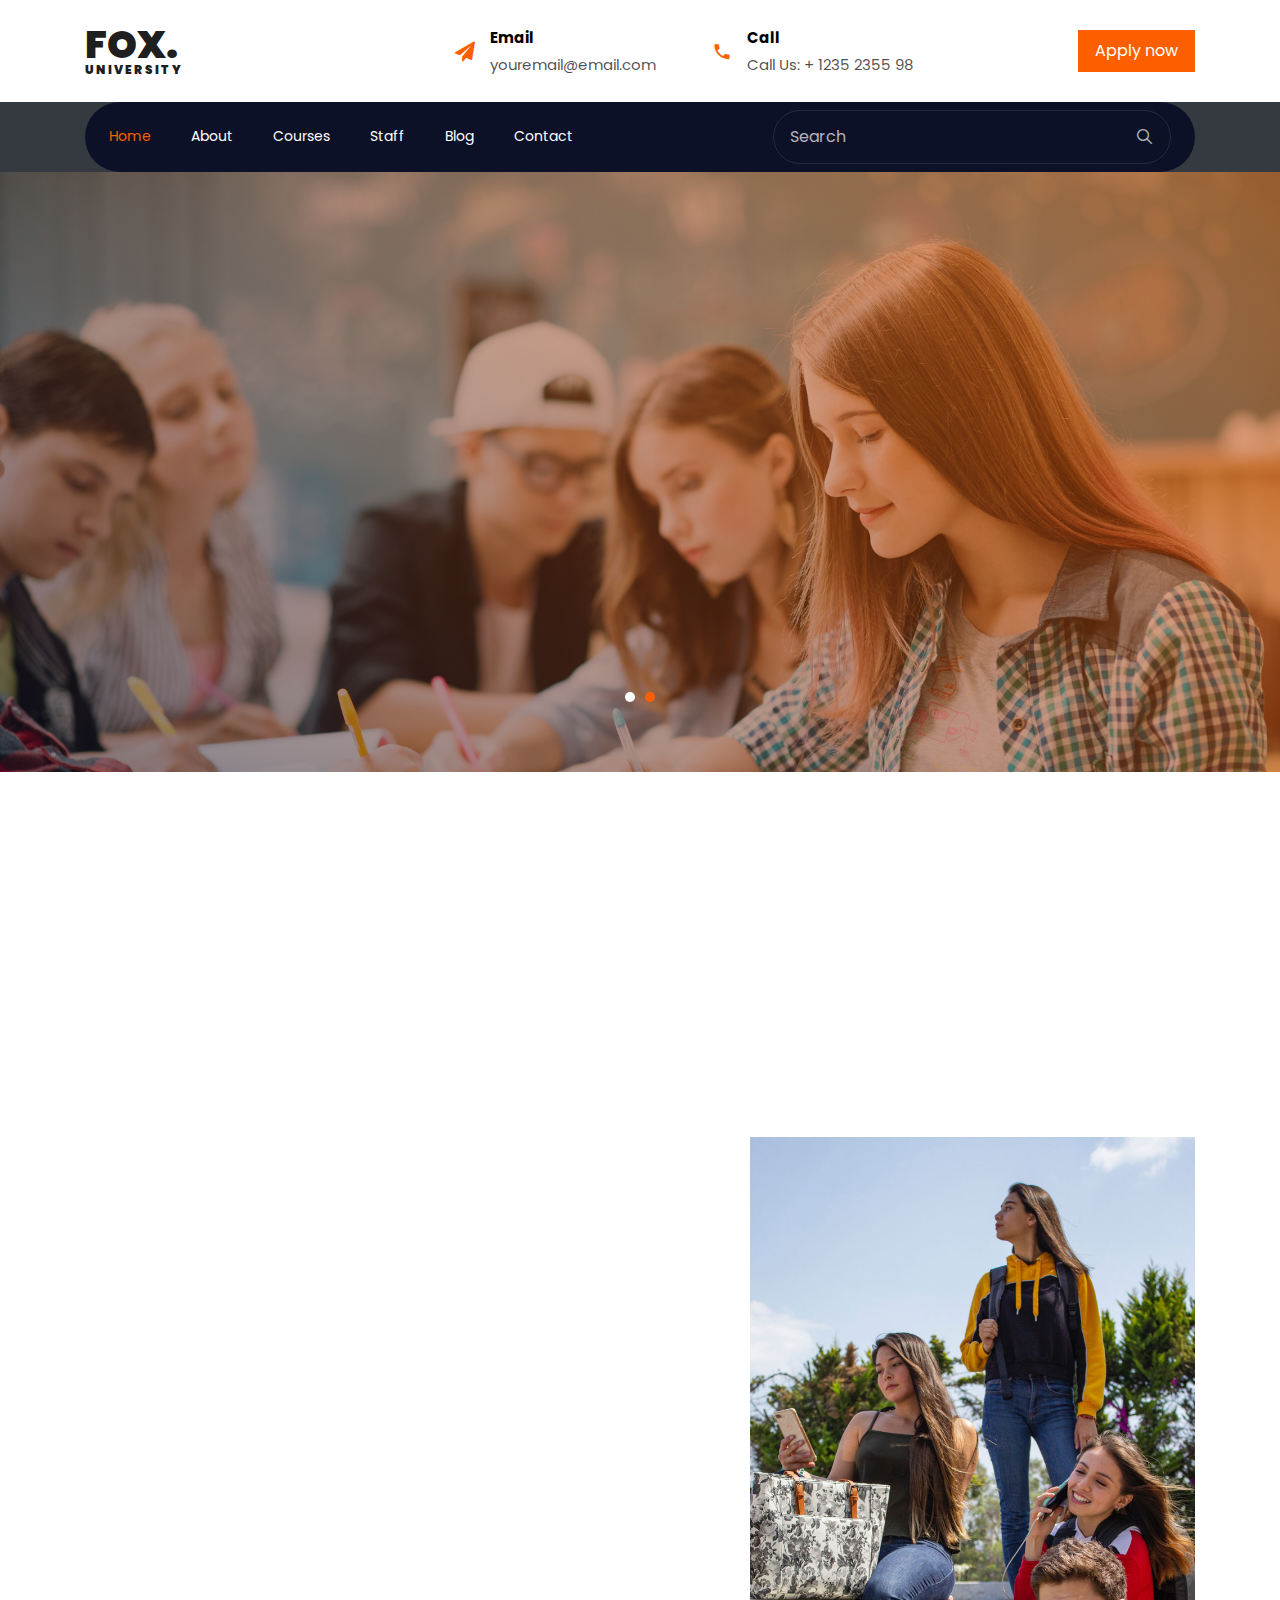
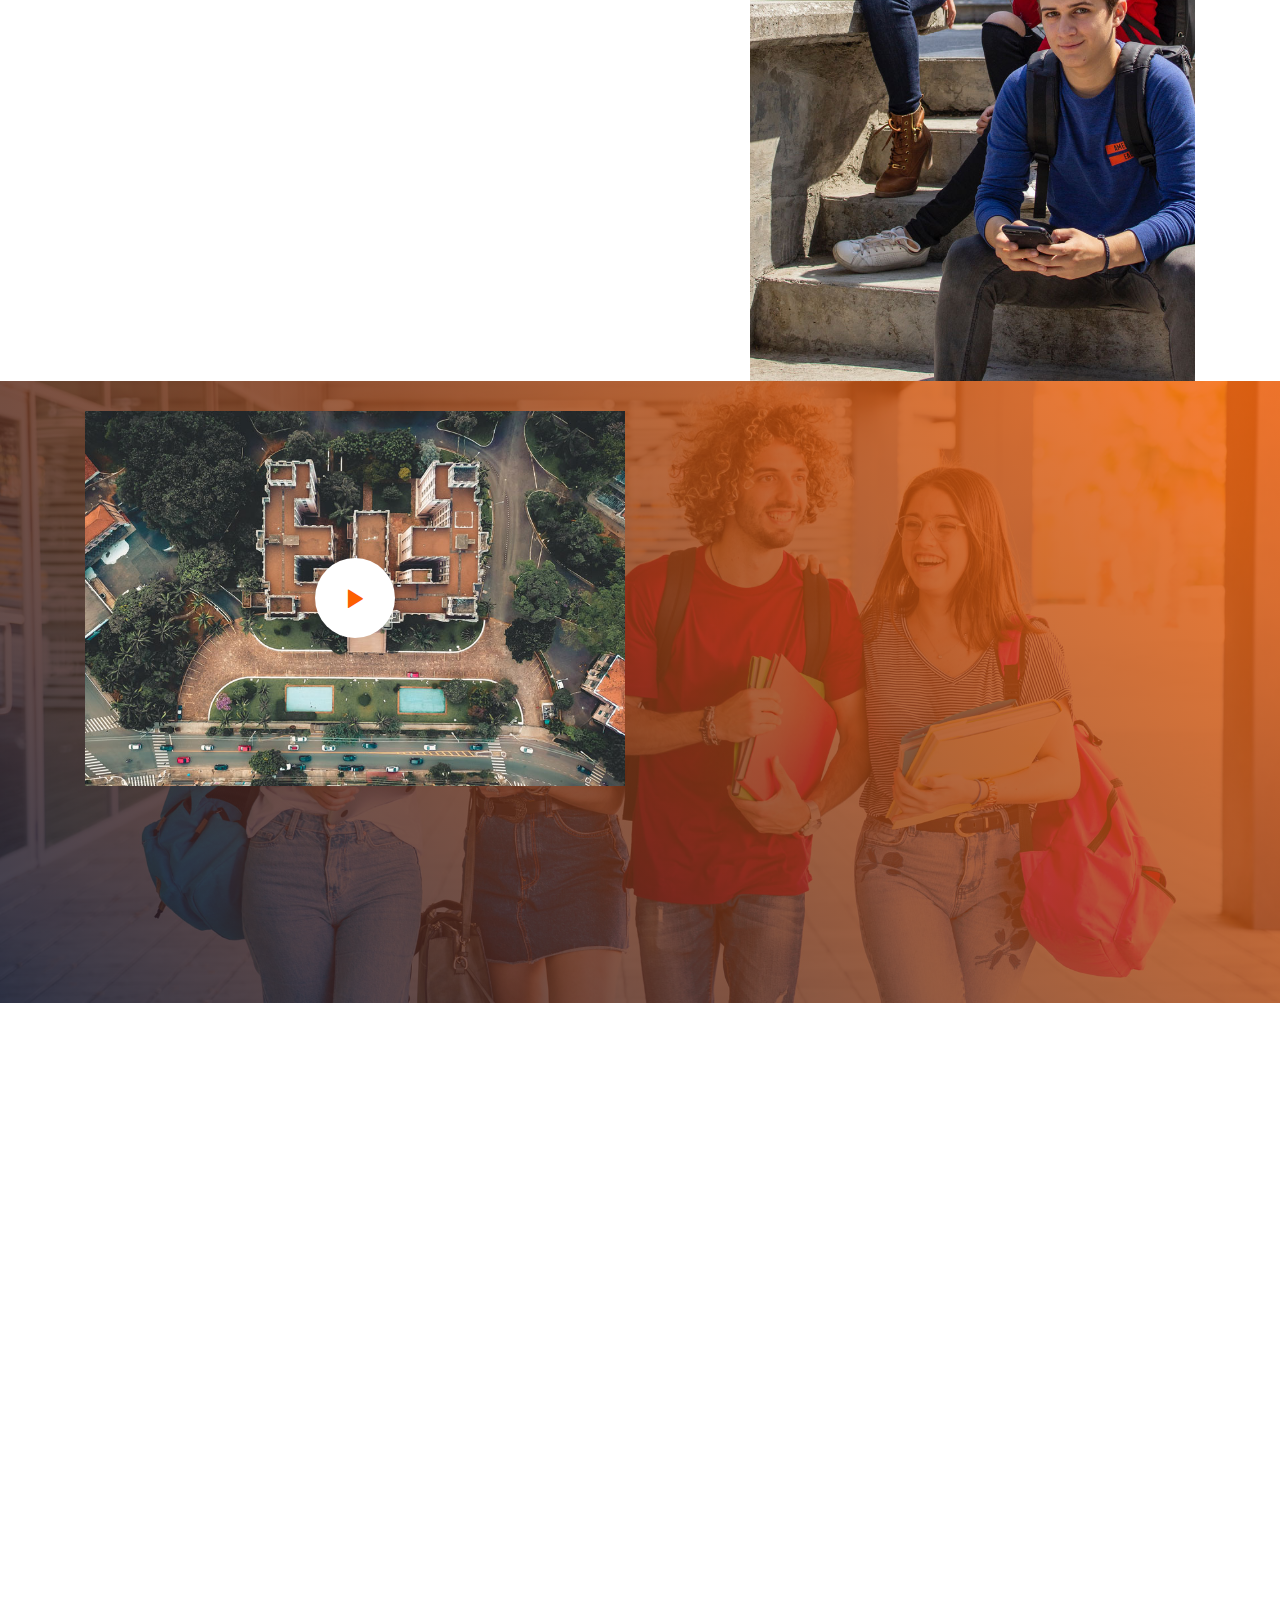
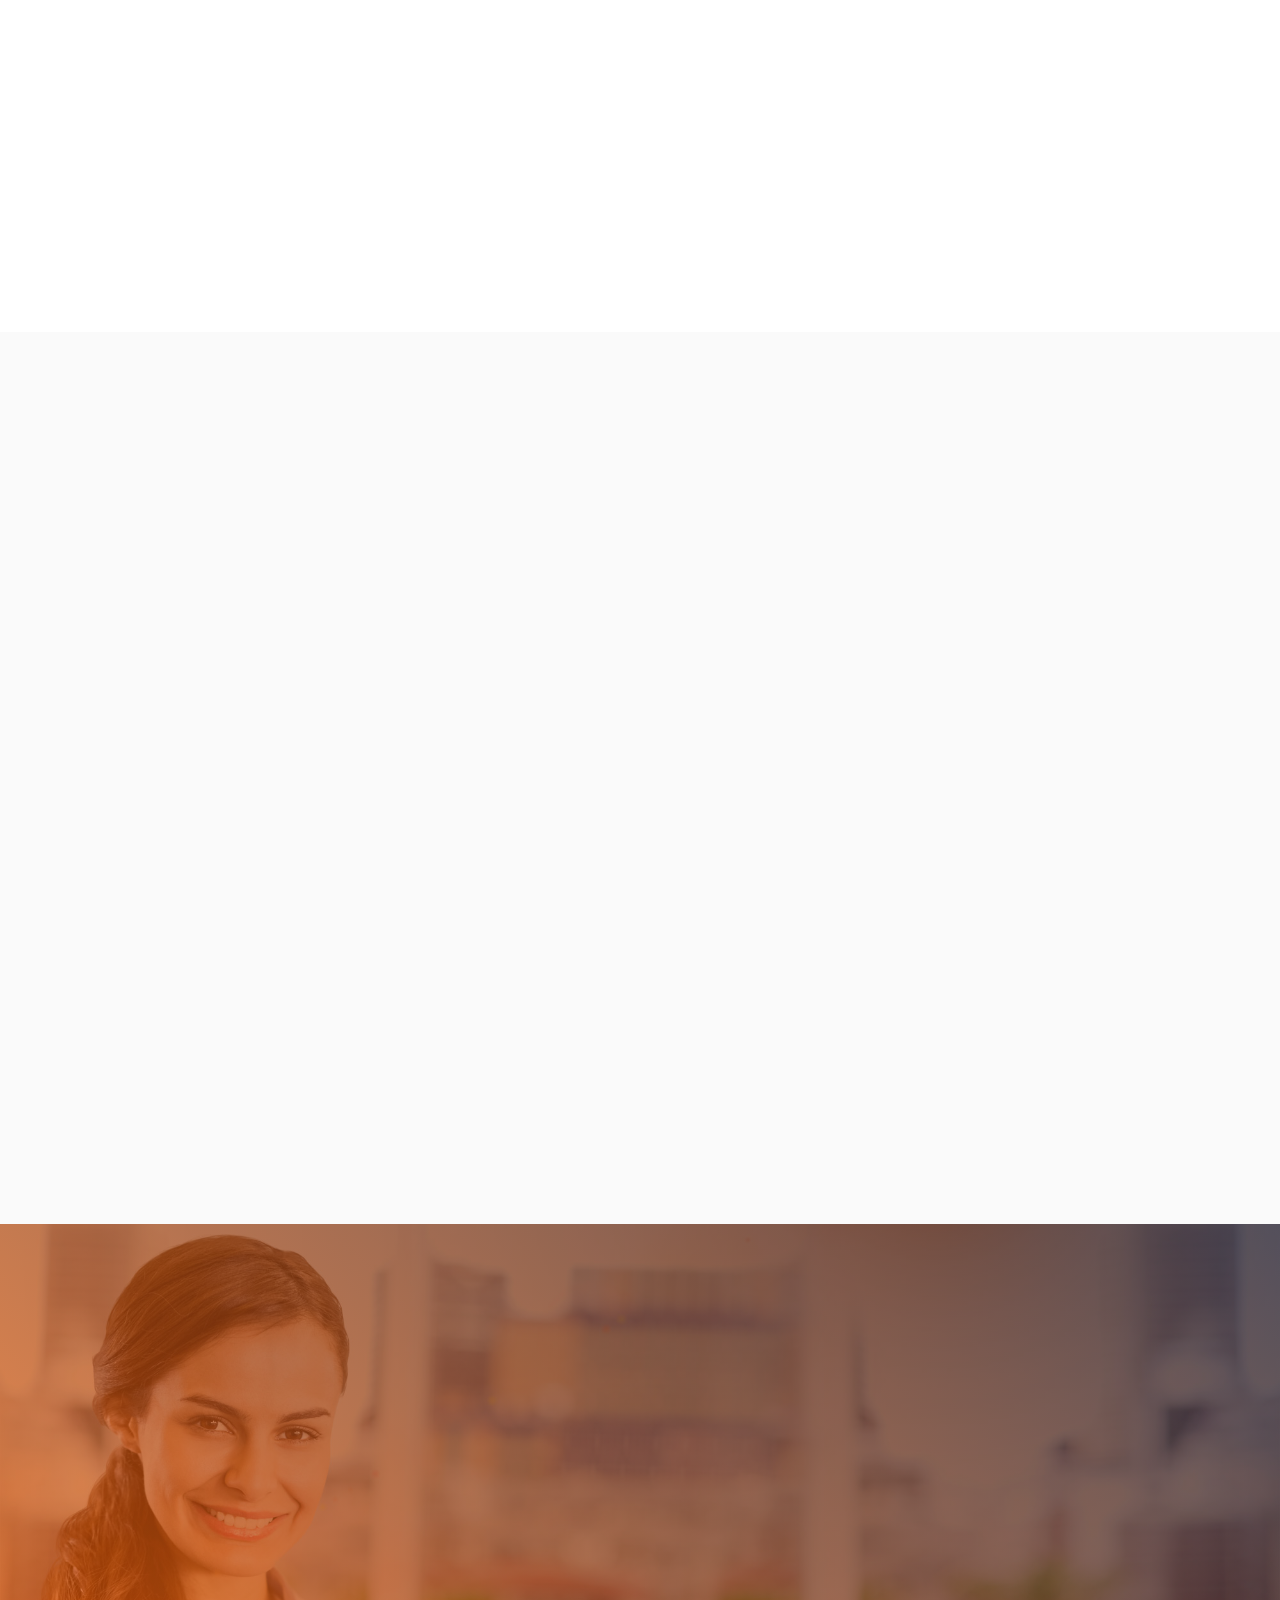
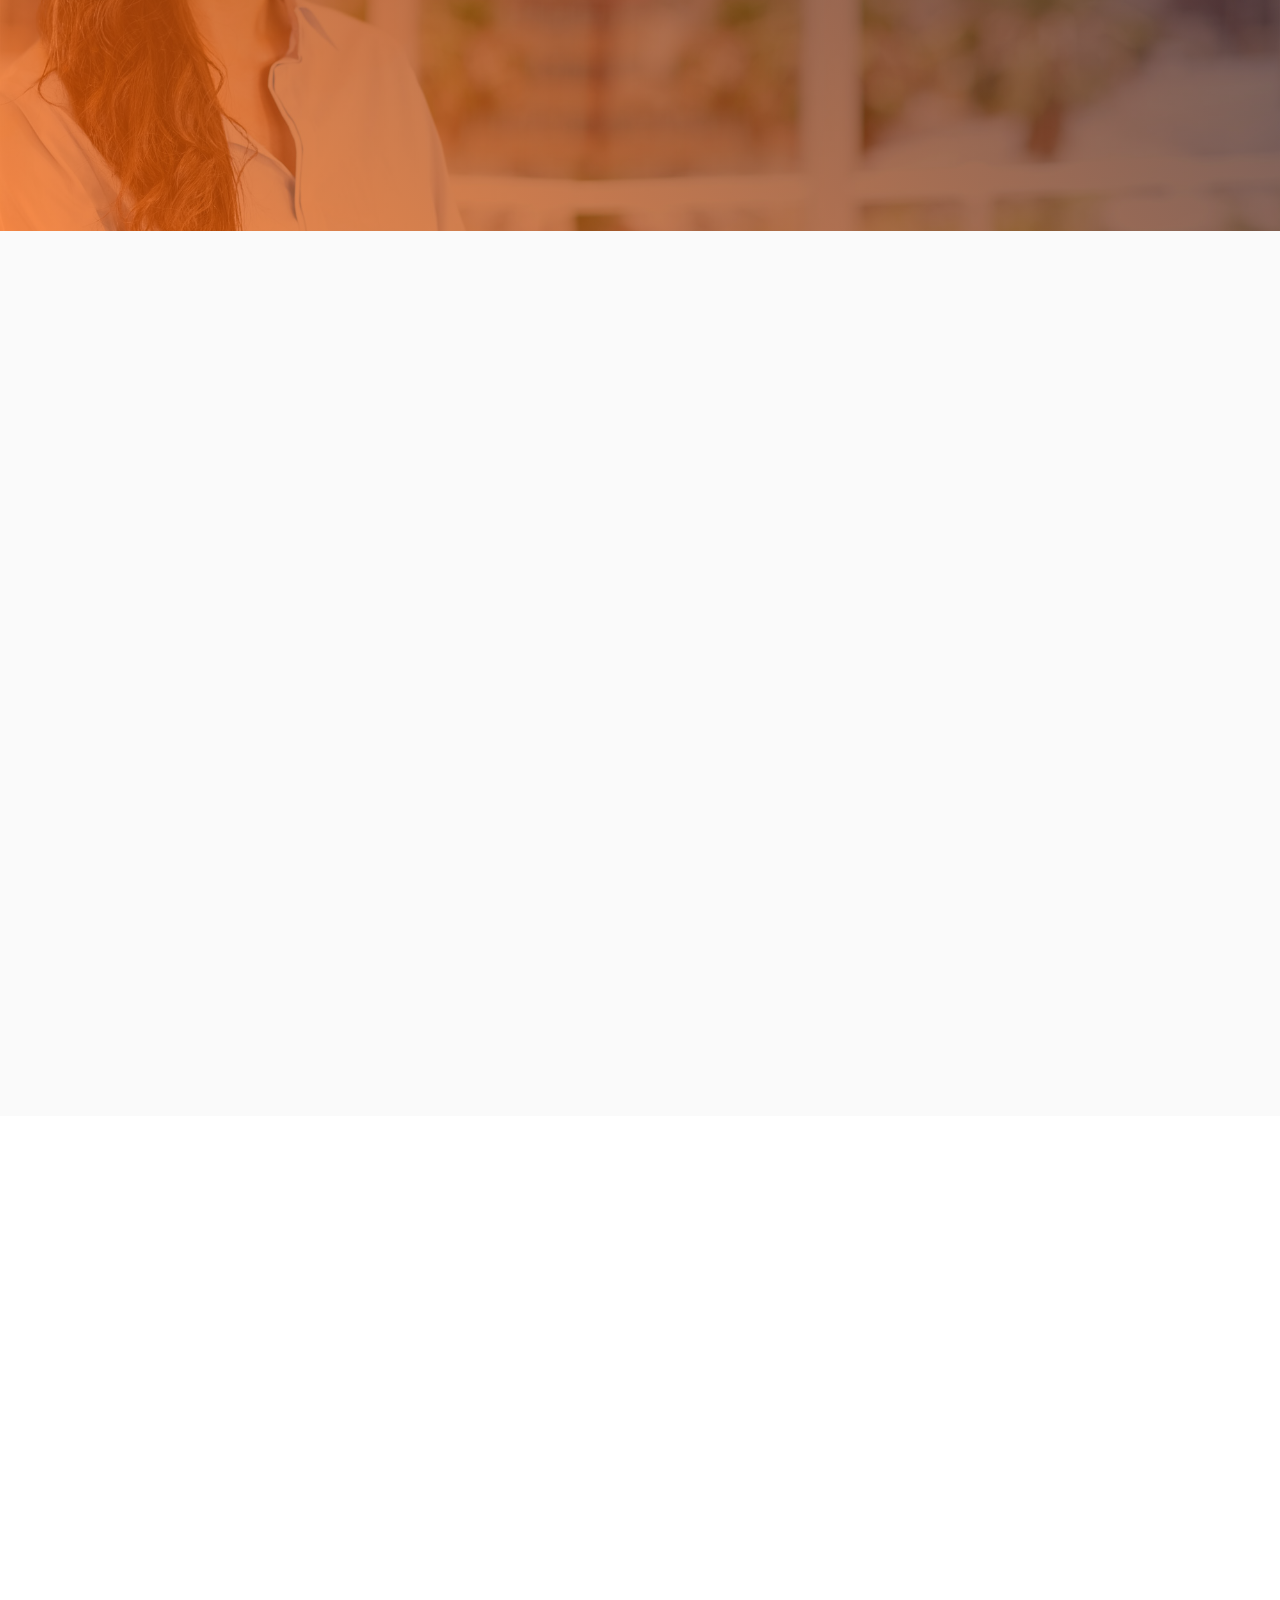
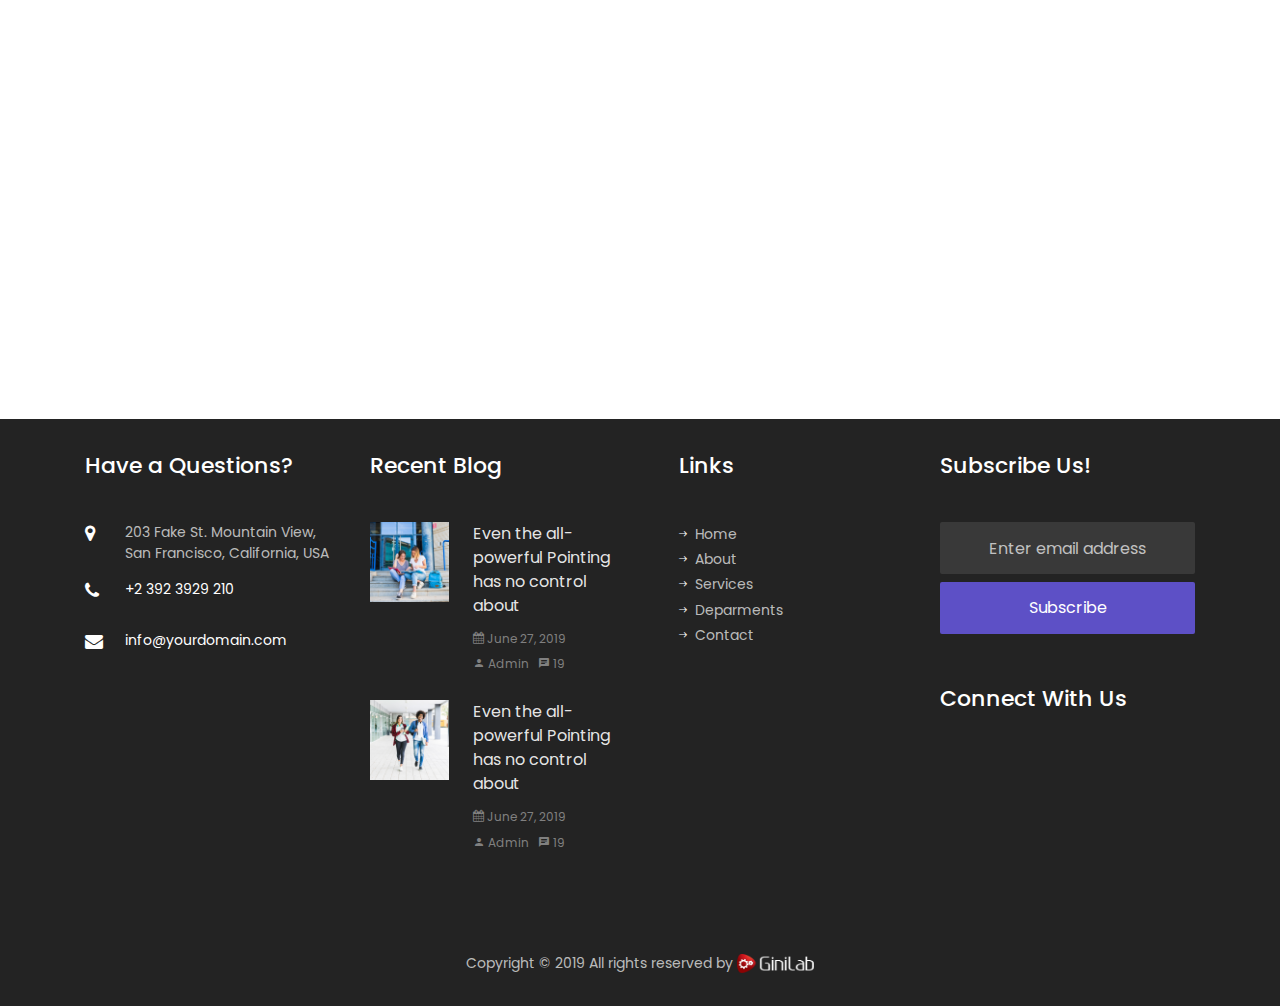
<file: index.html>
<!DOCTYPE html>
<html lang="en">
<head>
    <meta charset="utf-8">
    <title>Fox University - Home</title>
    <link rel="icon" href="assets/images/favicon.png" type="image/gif">
    <meta name="viewport" content="width=device-width, initial-scale=1, shrink-to-fit=no">

    <link href="https://fonts.googleapis.com/css?family=Poppins:200,300,400,500,600,700,800,900&display=swap"
          rel="stylesheet">

    <link rel="stylesheet" href="assets/css/open-iconic-bootstrap.min.css">
    <link rel="stylesheet" href="assets/css/animate.css">

    <link rel="stylesheet" href="assets/css/owl.carousel.min.css">
    <link rel="stylesheet" href="assets/css/owl.theme.default.min.css">
    <link rel="stylesheet" href="assets/css/magnific-popup.css">

    <link rel="stylesheet" href="assets/css/aos.css">

    <link rel="stylesheet" href="assets/css/ionicons.min.css">

    <link rel="stylesheet" href="assets/css/flaticon.css">
    <link rel="stylesheet" href="assets/css/icomoon.css">
    <link rel="stylesheet" href="assets/css/style.css">
</head>
<body>
<div class="bg-top navbar-light">
    <div class="container">
        <div class="row no-gutters d-flex align-items-center align-items-stretch">
            <div class="col-md-4 d-flex align-items-center py-4">
                <a class="navbar-brand" href="index.html">Fox. <span>University</span></a>
            </div>
            <div class="col-lg-8 d-block">
                <div class="row d-flex">
                    <div class="col-md d-flex topper align-items-center align-items-stretch py-md-4">
                        <div class="icon d-flex justify-content-center align-items-center"><span
                                class="icon-paper-plane"></span></div>
                        <div class="text">
                            <span>Email</span>
                            <span>youremail@email.com</span>
                        </div>
                    </div>
                    <div class="col-md d-flex topper align-items-center align-items-stretch py-md-4">
                        <div class="icon d-flex justify-content-center align-items-center"><span
                                class="icon-phone2"></span></div>
                        <div class="text">
                            <span>Call</span>
                            <span>Call Us: + 1235 2355 98</span>
                        </div>
                    </div>
                    <div class="col-md topper d-flex align-items-center justify-content-end">
                        <p class="mb-0">
                            <a href="#"
                               class="btn py-2 px-3 btn-primary d-flex align-items-center justify-content-center">
                                <span>Apply now</span>
                            </a>
                        </p>
                    </div>
                </div>
            </div>
        </div>
    </div>
</div>
<nav class="navbar navbar-expand-lg navbar-dark bg-dark ftco-navbar-light" id="ftco-navbar">
    <div class="container d-flex align-items-center px-4">
        <button class="navbar-toggler" type="button" data-toggle="collapse" data-target="#ftco-nav"
                aria-controls="ftco-nav" aria-expanded="false" aria-label="Toggle navigation">
            <span class="oi oi-menu"></span> Menu
        </button>
        <form action="#" class="searchform order-lg-last">
            <div class="form-group d-flex">
                <input type="text" class="form-control pl-3" placeholder="Search">
                <button type="submit" placeholder="" class="form-control search"><span class="ion-ios-search"></span>
                </button>
            </div>
        </form>
        <div class="collapse navbar-collapse" id="ftco-nav">
            <ul class="navbar-nav mr-auto">
                <li class="nav-item active"><a href="index.html" class="nav-link pl-0">Home</a></li>
                <li class="nav-item"><a href="about.html" class="nav-link">About</a></li>
                <li class="nav-item"><a href="courses.html" class="nav-link">Courses</a></li>
                <li class="nav-item"><a href="teacher.html" class="nav-link">Staff</a></li>
                <li class="nav-item"><a href="blog.html" class="nav-link">Blog</a></li>
                <li class="nav-item"><a href="contact.html" class="nav-link">Contact</a></li>
            </ul>
        </div>
    </div>
</nav>
<!-- END nav -->

<section class="home-slider owl-carousel">
    <div class="slider-item" style="background-image:url(assets/images/bg_1.jpg);">
        <div class="overlay"></div>
        <div class="container">
            <div class="row no-gutters slider-text align-items-center justify-content-start"
                 data-scrollax-parent="true">
                <div class="col-md-6 ftco-animate">
                    <h1 class="mb-4">Education Needs Complete Solution</h1>
                    <p>A small river named Duden flows by their place and supplies it with the necessary regelialia.</p>
                    <p><a href="#" class="btn btn-primary px-4 py-3 mt-3">Contact Us</a></p>
                </div>
            </div>
        </div>
    </div>

    <div class="slider-item" style="background-image:url(assets/images/bg_2.jpg);">
        <div class="overlay"></div>
        <div class="container">
            <div class="row no-gutters slider-text align-items-center justify-content-start"
                 data-scrollax-parent="true">
                <div class="col-md-6 ftco-animate">
                    <h1 class="mb-4">University, College School Education</h1>
                    <p>A small river named Duden flows by their place and supplies it with the necessary regelialia.</p>
                    <p><a href="#" class="btn btn-primary px-4 py-3 mt-3">Contact Us</a></p>
                </div>
            </div>
        </div>
    </div>
</section>

<section class="ftco-services ftco-no-pb">
    <div class="container-wrap">
        <div class="row no-gutters">
            <div class="col-md-3 d-flex services align-self-stretch py-5 px-4 ftco-animate bg-primary">
                <div class="media block-6 d-block text-center">
                    <div class="icon d-flex justify-content-center align-items-center">
                        <span class="flaticon-teacher"></span>
                    </div>
                    <div class="media-body p-2 mt-3">
                        <h3 class="heading">Certified Teachers</h3>
                        <p>Even the all-powerful Pointing has no control about the blind texts it is an almost
                            unorthographic.</p>
                    </div>
                </div>
            </div>
            <div class="col-md-3 d-flex services align-self-stretch py-5 px-4 ftco-animate bg-darken">
                <div class="media block-6 d-block text-center">
                    <div class="icon d-flex justify-content-center align-items-center">
                        <span class="flaticon-reading"></span>
                    </div>
                    <div class="media-body p-2 mt-3">
                        <h3 class="heading">Special Education</h3>
                        <p>Even the all-powerful Pointing has no control about the blind texts it is an almost
                            unorthographic.</p>
                    </div>
                </div>
            </div>
            <div class="col-md-3 d-flex services align-self-stretch py-5 px-4 ftco-animate bg-primary">
                <div class="media block-6 d-block text-center">
                    <div class="icon d-flex justify-content-center align-items-center">
                        <span class="flaticon-books"></span>
                    </div>
                    <div class="media-body p-2 mt-3">
                        <h3 class="heading">Book &amp; Library</h3>
                        <p>Even the all-powerful Pointing has no control about the blind texts it is an almost
                            unorthographic.</p>
                    </div>
                </div>
            </div>
            <div class="col-md-3 d-flex services align-self-stretch py-5 px-4 ftco-animate bg-darken">
                <div class="media block-6 d-block text-center">
                    <div class="icon d-flex justify-content-center align-items-center">
                        <span class="flaticon-diploma"></span>
                    </div>
                    <div class="media-body p-2 mt-3">
                        <h3 class="heading">Sport Clubs</h3>
                        <p>Even the all-powerful Pointing has no control about the blind texts it is an almost
                            unorthographic.</p>
                    </div>
                </div>
            </div>
        </div>
    </div>
</section>

<section class="ftco-section ftco-no-pt ftc-no-pb">
    <div class="container">
        <div class="row d-flex">
            <div class="col-md-5 order-md-last wrap-about wrap-about d-flex align-items-stretch">
                <div class="img" style="background-image: url(assets/images/about.jpg);"></div>
            </div>
            <div class="col-md-7 wrap-about py-5 pr-md-4 ftco-animate">
                <h2 class="mb-4">What We Offer</h2>
                <p>On her way she met a copy. The copy warned the Little Blind Text, that where it came from it would
                    have been rewritten a thousand times and everything that was left from its origin would be the
                    word.</p>
                <div class="row mt-5">
                    <div class="col-lg-6">
                        <div class="services-2 d-flex">
                            <div class="icon mt-2 d-flex justify-content-center align-items-center"><span
                                    class="flaticon-security"></span></div>
                            <div class="text pl-3">
                                <h3>Safety First</h3>
                                <p>Far far away, behind the word mountains, far from the countries Vokalia.</p>
                            </div>
                        </div>
                    </div>
                    <div class="col-lg-6">
                        <div class="services-2 d-flex">
                            <div class="icon mt-2 d-flex justify-content-center align-items-center"><span
                                    class="flaticon-reading"></span></div>
                            <div class="text pl-3">
                                <h3>Regular Classes</h3>
                                <p>Far far away, behind the word mountains, far from the countries Vokalia.</p>
                            </div>
                        </div>
                    </div>
                    <div class="col-lg-6">
                        <div class="services-2 d-flex">
                            <div class="icon mt-2 d-flex justify-content-center align-items-center"><span
                                    class="flaticon-diploma"></span></div>
                            <div class="text pl-3">
                                <h3>Certified Teachers</h3>
                                <p>Far far away, behind the word mountains, far from the countries Vokalia.</p>
                            </div>
                        </div>
                    </div>
                    <div class="col-lg-6">
                        <div class="services-2 d-flex">
                            <div class="icon mt-2 d-flex justify-content-center align-items-center"><span
                                    class="flaticon-education"></span></div>
                            <div class="text pl-3">
                                <h3>Sufficient Classrooms</h3>
                                <p>Far far away, behind the word mountains, far from the countries Vokalia.</p>
                            </div>
                        </div>
                    </div>
                    <div class="col-lg-6">
                        <div class="services-2 d-flex">
                            <div class="icon mt-2 d-flex justify-content-center align-items-center"><span
                                    class="flaticon-jigsaw"></span></div>
                            <div class="text pl-3">
                                <h3>Creative Lessons</h3>
                                <p>Far far away, behind the word mountains, far from the countries Vokalia.</p>
                            </div>
                        </div>
                    </div>
                    <div class="col-lg-6">
                        <div class="services-2 d-flex">
                            <div class="icon mt-2 d-flex justify-content-center align-items-center"><span
                                    class="flaticon-kids"></span></div>
                            <div class="text pl-3">
                                <h3>Sports Facilities</h3>
                                <p>Far far away, behind the word mountains, far from the countries Vokalia.</p>
                            </div>
                        </div>
                    </div>
                </div>
            </div>
        </div>
    </div>
</section>


<section class="ftco-section ftco-counter img" id="section-counter"
         style="background-image: url(assets/images/bg_3.jpg);" data-stellar-background-ratio="0.5">
    <div class="container">
        <div class="row justify-content-center mb-5 pb-2 d-flex">
            <div class="col-md-6 align-items-stretch d-flex">
                <div class="img img-video d-flex align-items-center"
                     style="background-image: url(assets/images/about-2.jpg);">
                    <div class="video justify-content-center">
                        <a href="https://vimeo.com/45830194"
                           class="icon-video popup-vimeo d-flex justify-content-center align-items-center">
                            <span class="ion-ios-play"></span>
                        </a>
                    </div>
                </div>
            </div>
            <div class="col-md-6 heading-section heading-section-white ftco-animate pl-lg-5 pt-md-0 pt-5">
                <h2 class="mb-4">Fox University</h2>
                <p>Separated they live in. A small river named Duden flows by their place and supplies it with the
                    necessary regelialia. It is a paradisematic country. A small river named Duden flows by their place
                    and supplies it with the necessary regelialia. It is a paradisematic country, in which roasted parts
                    of sentences fly into your mouth.</p>
                <p>A small river named Duden flows by their place and supplies it with the necessary regelialia. It is a
                    paradisematic country, in which roasted parts of sentences fly into your mouth.</p>
            </div>
        </div>
        <div class="row d-md-flex align-items-center justify-content-center">
            <div class="col-lg-12">
                <div class="row d-md-flex align-items-center">
                    <div class="col-md d-flex justify-content-center counter-wrap ftco-animate">
                        <div class="block-18">
                            <div class="icon"><span class="flaticon-doctor"></span></div>
                            <div class="text">
                                <strong class="number" data-number="18">0</strong>
                                <span>Certified Teachers</span>
                            </div>
                        </div>
                    </div>
                    <div class="col-md d-flex justify-content-center counter-wrap ftco-animate">
                        <div class="block-18">
                            <div class="icon"><span class="flaticon-doctor"></span></div>
                            <div class="text">
                                <strong class="number" data-number="401">0</strong>
                                <span>Students</span>
                            </div>
                        </div>
                    </div>
                    <div class="col-md d-flex justify-content-center counter-wrap ftco-animate">
                        <div class="block-18">
                            <div class="icon"><span class="flaticon-doctor"></span></div>
                            <div class="text">
                                <strong class="number" data-number="30">0</strong>
                                <span>Courses</span>
                            </div>
                        </div>
                    </div>
                    <div class="col-md d-flex justify-content-center counter-wrap ftco-animate">
                        <div class="block-18">
                            <div class="icon"><span class="flaticon-doctor"></span></div>
                            <div class="text">
                                <strong class="number" data-number="50">0</strong>
                                <span>Awards Won</span>
                            </div>
                        </div>
                    </div>
                </div>
            </div>
        </div>
    </div>
</section>


<section class="ftco-section">
    <div class="container-fluid px-4">
        <div class="row justify-content-center mb-5 pb-2">
            <div class="col-md-8 text-center heading-section ftco-animate">
                <h2 class="mb-4"><span>Our</span> Courses</h2>
                <p>Separated they live in. A small river named Duden flows by their place and supplies it with the
                    necessary regelialia. It is a paradisematic country</p>
            </div>
        </div>
        <div class="row">
            <div class="col-md-3 course ftco-animate">
                <div class="img" style="background-image: url(assets/images/course-1.jpg);"></div>
                <div class="text pt-4">
                    <p class="meta d-flex">
                        <span><i class="icon-user mr-2"></i>Mr. Khan</span>
                        <span><i class="icon-table mr-2"></i>10 seats</span>
                        <span><i class="icon-calendar mr-2"></i>4 Years</span>
                    </p>
                    <h3><a href="#">Electric Engineering</a></h3>
                    <p>Separated they live in. A small river named Duden flows by their place and supplies it with the
                        necessary regelialia. It is a paradisematic country</p>
                    <p><a href="#" class="btn btn-primary">Apply now</a></p>
                </div>
            </div>
            <div class="col-md-3 course ftco-animate">
                <div class="img" style="background-image: url(assets/images/course-2.jpg);"></div>
                <div class="text pt-4">
                    <p class="meta d-flex">
                        <span><i class="icon-user mr-2"></i>Mr. Khan</span>
                        <span><i class="icon-table mr-2"></i>10 seats</span>
                        <span><i class="icon-calendar mr-2"></i>4 Years</span>
                    </p>
                    <h3><a href="#">Electric Engineering</a></h3>
                    <p>Separated they live in. A small river named Duden flows by their place and supplies it with the
                        necessary regelialia. It is a paradisematic country</p>
                    <p><a href="#" class="btn btn-primary">Apply now</a></p>
                </div>
            </div>
            <div class="col-md-3 course ftco-animate">
                <div class="img" style="background-image: url(assets/images/course-3.jpg);"></div>
                <div class="text pt-4">
                    <p class="meta d-flex">
                        <span><i class="icon-user mr-2"></i>Mr. Khan</span>
                        <span><i class="icon-table mr-2"></i>10 seats</span>
                        <span><i class="icon-calendar mr-2"></i>4 Years</span>
                    </p>
                    <h3><a href="#">Electric Engineering</a></h3>
                    <p>Separated they live in. A small river named Duden flows by their place and supplies it with the
                        necessary regelialia. It is a paradisematic country</p>
                    <p><a href="#" class="btn btn-primary">Apply now</a></p>
                </div>
            </div>
            <div class="col-md-3 course ftco-animate">
                <div class="img" style="background-image: url(assets/images/course-4.jpg);"></div>
                <div class="text pt-4">
                    <p class="meta d-flex">
                        <span><i class="icon-user mr-2"></i>Mr. Khan</span>
                        <span><i class="icon-table mr-2"></i>10 seats</span>
                        <span><i class="icon-calendar mr-2"></i>4 Years</span>
                    </p>
                    <h3><a href="#">Electric Engineering</a></h3>
                    <p>Separated they live in. A small river named Duden flows by their place and supplies it with the
                        necessary regelialia. It is a paradisematic country</p>
                    <p><a href="#" class="btn btn-primary">Apply now</a></p>
                </div>
            </div>
        </div>
    </div>
</section>

<section class="ftco-section bg-light">
    <div class="container-fluid px-4">
        <div class="row justify-content-center mb-5 pb-2">
            <div class="col-md-8 text-center heading-section ftco-animate">
                <h2 class="mb-4">Certified Teachers</h2>
                <p>Separated they live in. A small river named Duden flows by their place and supplies it with the
                    necessary regelialia. It is a paradisematic country</p>
            </div>
        </div>
        <div class="row">
            <div class="col-md-6 col-lg-3 ftco-animate">
                <div class="staff">
                    <div class="img-wrap d-flex align-items-stretch">
                        <div class="img align-self-stretch"
                             style="background-image: url(assets/images/teacher-1.jpg);"></div>
                    </div>
                    <div class="text pt-3 text-center">
                        <h3>Bianca Wilson</h3>
                        <span class="position mb-2">Teacher</span>
                        <div class="faded">
                            <p>I am an ambitious workaholic, but apart from that, pretty simple person.</p>
                            <ul class="ftco-social text-center">
                                <li class="ftco-animate"><a href="#"><span class="icon-twitter"></span></a></li>
                                <li class="ftco-animate"><a href="#"><span class="icon-facebook"></span></a></li>
                                <li class="ftco-animate"><a href="#"><span class="icon-google-plus"></span></a></li>
                                <li class="ftco-animate"><a href="#"><span class="icon-instagram"></span></a></li>
                            </ul>
                        </div>
                    </div>
                </div>
            </div>
            <div class="col-md-6 col-lg-3 ftco-animate">
                <div class="staff">
                    <div class="img-wrap d-flex align-items-stretch">
                        <div class="img align-self-stretch"
                             style="background-image: url(assets/images/teacher-2.jpg);"></div>
                    </div>
                    <div class="text pt-3 text-center">
                        <h3>Mitch Parker</h3>
                        <span class="position mb-2">English Teacher</span>
                        <div class="faded">
                            <p>I am an ambitious workaholic, but apart from that, pretty simple person.</p>
                            <ul class="ftco-social text-center">
                                <li class="ftco-animate"><a href="#"><span class="icon-twitter"></span></a></li>
                                <li class="ftco-animate"><a href="#"><span class="icon-facebook"></span></a></li>
                                <li class="ftco-animate"><a href="#"><span class="icon-google-plus"></span></a></li>
                                <li class="ftco-animate"><a href="#"><span class="icon-instagram"></span></a></li>
                            </ul>
                        </div>
                    </div>
                </div>
            </div>
            <div class="col-md-6 col-lg-3 ftco-animate">
                <div class="staff">
                    <div class="img-wrap d-flex align-items-stretch">
                        <div class="img align-self-stretch"
                             style="background-image: url(assets/images/teacher-3.jpg);"></div>
                    </div>
                    <div class="text pt-3 text-center">
                        <h3>Stella Smith</h3>
                        <span class="position mb-2">Art Teacher</span>
                        <div class="faded">
                            <p>I am an ambitious workaholic, but apart from that, pretty simple person.</p>
                            <ul class="ftco-social text-center">
                                <li class="ftco-animate"><a href="#"><span class="icon-twitter"></span></a></li>
                                <li class="ftco-animate"><a href="#"><span class="icon-facebook"></span></a></li>
                                <li class="ftco-animate"><a href="#"><span class="icon-google-plus"></span></a></li>
                                <li class="ftco-animate"><a href="#"><span class="icon-instagram"></span></a></li>
                            </ul>
                        </div>
                    </div>
                </div>
            </div>
            <div class="col-md-6 col-lg-3 ftco-animate">
                <div class="staff">
                    <div class="img-wrap d-flex align-items-stretch">
                        <div class="img align-self-stretch"
                             style="background-image: url(assets/images/teacher-4.jpg);"></div>
                    </div>
                    <div class="text pt-3 text-center">
                        <h3>Monshe Henderson</h3>
                        <span class="position mb-2">Science Teacher</span>
                        <div class="faded">
                            <p>I am an ambitious workaholic, but apart from that, pretty simple person.</p>
                            <ul class="ftco-social text-center">
                                <li class="ftco-animate"><a href="#"><span class="icon-twitter"></span></a></li>
                                <li class="ftco-animate"><a href="#"><span class="icon-facebook"></span></a></li>
                                <li class="ftco-animate"><a href="#"><span class="icon-google-plus"></span></a></li>
                                <li class="ftco-animate"><a href="#"><span class="icon-instagram"></span></a></li>
                            </ul>
                        </div>
                    </div>
                </div>
            </div>
        </div>
    </div>
</section>


<section class="ftco-section ftco-consult ftco-no-pt ftco-no-pb" style="background-image: url(assets/images/bg_5.jpg);"
         data-stellar-background-ratio="0.5">
    <div class="overlay"></div>
    <div class="container">
        <div class="row justify-content-end">
            <div class="col-md-6 py-5 px-md-5">
                <div class="py-md-5">
                    <div class="heading-section heading-section-white ftco-animate mb-5">
                        <h2 class="mb-4">Request A Quote</h2>
                        <p>Far far away, behind the word mountains, far from the countries Vokalia and Consonantia,
                            there live the blind texts.</p>
                    </div>
                    <form action="#" class="appointment-form ftco-animate">
                        <div class="d-md-flex">
                            <div class="form-group">
                                <input type="text" class="form-control" placeholder="First Name">
                            </div>
                            <div class="form-group ml-md-4">
                                <input type="text" class="form-control" placeholder="Last Name">
                            </div>
                        </div>
                        <div class="d-md-flex">
                            <div class="form-group">
                                <div class="form-field">
                                    <div class="select-wrap">
                                        <div class="icon"><span class="ion-ios-arrow-down"></span></div>
                                        <select name="" id="" class="form-control">
                                            <option value="">Select Your Course</option>
                                            <option value="">Art Lesson</option>
                                            <option value="">Language Lesson</option>
                                            <option value="">Music Lesson</option>
                                            <option value="">Sports</option>
                                            <option value="">Other Services</option>
                                        </select>
                                    </div>
                                </div>
                            </div>
                            <div class="form-group ml-md-4">
                                <input type="text" class="form-control" placeholder="Phone">
                            </div>
                        </div>
                        <div class="d-md-flex">
                            <div class="form-group">
                                <textarea name="" id="" cols="30" rows="2" class="form-control"
                                          placeholder="Message"></textarea>
                            </div>
                            <div class="form-group ml-md-4">
                                <input type="submit" value="Request A Quote" class="btn btn-primary py-3 px-4">
                            </div>
                        </div>
                    </form>
                </div>
            </div>
        </div>
    </div>
</section>

<section class="ftco-section bg-light">
    <div class="container">
        <div class="row justify-content-center mb-5 pb-2">
            <div class="col-md-8 text-center heading-section ftco-animate">
                <h2 class="mb-4"><span>Recent</span> Blog</h2>
                <p>Separated they live in. A small river named Duden flows by their place and supplies it with the
                    necessary regelialia. It is a paradisematic country</p>
            </div>
        </div>
        <div class="row">
            <div class="col-md-6 col-lg-4 ftco-animate">
                <div class="blog-entry">
                    <a href="blog-single.html" class="block-20 d-flex align-items-end"
                       style="background-image: url('assets/images/image_1.jpg');">
                        <div class="meta-date text-center p-2">
                            <span class="day">26</span>
                            <span class="mos">June</span>
                            <span class="yr">2019</span>
                        </div>
                    </a>
                    <div class="text bg-white p-4">
                        <h3 class="heading"><a href="#">Skills To Develop Your Child Memory</a></h3>
                        <p>Far far away, behind the word mountains, far from the countries Vokalia and Consonantia,
                            there live the blind texts.</p>
                        <div class="d-flex align-items-center mt-4">
                            <p class="mb-0"><a href="#" class="btn btn-primary">Read More <span
                                    class="ion-ios-arrow-round-forward"></span></a></p>
                            <p class="ml-auto mb-0">
                                <a href="#" class="mr-2">Admin</a>
                                <a href="#" class="meta-chat"><span class="icon-chat"></span> 3</a>
                            </p>
                        </div>
                    </div>
                </div>
            </div>
            <div class="col-md-6 col-lg-4 ftco-animate">
                <div class="blog-entry">
                    <a href="blog-single.html" class="block-20 d-flex align-items-end"
                       style="background-image: url('assets/images/image_2.jpg');">
                        <div class="meta-date text-center p-2">
                            <span class="day">26</span>
                            <span class="mos">June</span>
                            <span class="yr">2019</span>
                        </div>
                    </a>
                    <div class="text bg-white p-4">
                        <h3 class="heading"><a href="#">Skills To Develop Your Child Memory</a></h3>
                        <p>Far far away, behind the word mountains, far from the countries Vokalia and Consonantia,
                            there live the blind texts.</p>
                        <div class="d-flex align-items-center mt-4">
                            <p class="mb-0"><a href="#" class="btn btn-primary">Read More <span
                                    class="ion-ios-arrow-round-forward"></span></a></p>
                            <p class="ml-auto mb-0">
                                <a href="#" class="mr-2">Admin</a>
                                <a href="#" class="meta-chat"><span class="icon-chat"></span> 3</a>
                            </p>
                        </div>
                    </div>
                </div>
            </div>
            <div class="col-md-6 col-lg-4 ftco-animate">
                <div class="blog-entry">
                    <a href="blog-single.html" class="block-20 d-flex align-items-end"
                       style="background-image: url('assets/images/image_3.jpg');">
                        <div class="meta-date text-center p-2">
                            <span class="day">26</span>
                            <span class="mos">June</span>
                            <span class="yr">2019</span>
                        </div>
                    </a>
                    <div class="text bg-white p-4">
                        <h3 class="heading"><a href="#">Skills To Develop Your Child Memory</a></h3>
                        <p>Far far away, behind the word mountains, far from the countries Vokalia and Consonantia,
                            there live the blind texts.</p>
                        <div class="d-flex align-items-center mt-4">
                            <p class="mb-0"><a href="#" class="btn btn-primary">Read More <span
                                    class="ion-ios-arrow-round-forward"></span></a></p>
                            <p class="ml-auto mb-0">
                                <a href="#" class="mr-2">Admin</a>
                                <a href="#" class="meta-chat"><span class="icon-chat"></span> 3</a>
                            </p>
                        </div>
                    </div>
                </div>
            </div>
        </div>
    </div>
</section>

<section class="ftco-section testimony-section">
    <div class="container">
        <div class="row justify-content-center">
            <div class="col-md-8 text-center heading-section ftco-animate">
                <h2 class="mb-4">Student Says About Us</h2>
                <p>Separated they live in. A small river named Duden flows by their place and supplies it with the
                    necessary regelialia. It is a paradisematic country</p>
            </div>
        </div>
        <div class="row ftco-animate justify-content-center">
            <div class="col-md-12">
                <div class="carousel-testimony owl-carousel">
                    <div class="item">
                        <div class="testimony-wrap d-flex">
                            <div class="user-img mr-4" style="background-image: url(assets/images/teacher-1.jpg)">
                            </div>
                            <div class="text ml-2">
                  	<span class="quote d-flex align-items-center justify-content-center">
                      <i class="icon-quote-left"></i>
                    </span>
                                <p>Far far away, behind the word mountains, far from the countries Vokalia and
                                    Consonantia, there live the blind texts.</p>
                                <p class="name">Racky Henderson</p>
                                <span class="position">Father</span>
                            </div>
                        </div>
                    </div>
                    <div class="item">
                        <div class="testimony-wrap d-flex">
                            <div class="user-img mr-4" style="background-image: url(assets/images/teacher-2.jpg)">
                            </div>
                            <div class="text ml-2">
                  	<span class="quote d-flex align-items-center justify-content-center">
                      <i class="icon-quote-left"></i>
                    </span>
                                <p>Far far away, behind the word mountains, far from the countries Vokalia and
                                    Consonantia, there live the blind texts.</p>
                                <p class="name">Henry Dee</p>
                                <span class="position">Mother</span>
                            </div>
                        </div>
                    </div>
                    <div class="item">
                        <div class="testimony-wrap d-flex">
                            <div class="user-img mr-4" style="background-image: url(assets/images/teacher-3.jpg)">
                            </div>
                            <div class="text ml-2">
                  	<span class="quote d-flex align-items-center justify-content-center">
                      <i class="icon-quote-left"></i>
                    </span>
                                <p>Far far away, behind the word mountains, far from the countries Vokalia and
                                    Consonantia, there live the blind texts.</p>
                                <p class="name">Mark Huff</p>
                                <span class="position">Mother</span>
                            </div>
                        </div>
                    </div>
                    <div class="item">
                        <div class="testimony-wrap d-flex">
                            <div class="user-img mr-4" style="background-image: url(assets/images/teacher-4.jpg)">
                            </div>
                            <div class="text ml-2">
                  	<span class="quote d-flex align-items-center justify-content-center">
                      <i class="icon-quote-left"></i>
                    </span>
                                <p>Far far away, behind the word mountains, far from the countries Vokalia and
                                    Consonantia, there live the blind texts.</p>
                                <p class="name">Rodel Golez</p>
                                <span class="position">Mother</span>
                            </div>
                        </div>
                    </div>
                    <div class="item">
                        <div class="testimony-wrap d-flex">
                            <div class="user-img mr-4" style="background-image: url(assets/images/teacher-1.jpg)">
                            </div>
                            <div class="text ml-2">
                  	<span class="quote d-flex align-items-center justify-content-center">
                      <i class="icon-quote-left"></i>
                    </span>
                                <p>Far far away, behind the word mountains, far from the countries Vokalia and
                                    Consonantia, there live the blind texts.</p>
                                <p class="name">Ken Bosh</p>
                                <span class="position">Mother</span>
                            </div>
                        </div>
                    </div>
                </div>
            </div>
        </div>
    </div>
</section>

<section class="ftco-gallery">
    <div class="container-wrap">
        <div class="row no-gutters">
            <div class="col-md-3 ftco-animate">
                <a href="assets/images/image_1.jpg" class="gallery image-popup img d-flex align-items-center"
                   style="background-image: url(assets/images/course-1.jpg);">
                    <div class="icon mb-4 d-flex align-items-center justify-content-center">
                        <span class="icon-instagram"></span>
                    </div>
                </a>
            </div>
            <div class="col-md-3 ftco-animate">
                <a href="assets/images/image_2.jpg" class="gallery image-popup img d-flex align-items-center"
                   style="background-image: url(assets/images/image_2.jpg);">
                    <div class="icon mb-4 d-flex align-items-center justify-content-center">
                        <span class="icon-instagram"></span>
                    </div>
                </a>
            </div>
            <div class="col-md-3 ftco-animate">
                <a href="assets/images/image_3.jpg" class="gallery image-popup img d-flex align-items-center"
                   style="background-image: url(assets/images/image_3.jpg);">
                    <div class="icon mb-4 d-flex align-items-center justify-content-center">
                        <span class="icon-instagram"></span>
                    </div>
                </a>
            </div>
            <div class="col-md-3 ftco-animate">
                <a href="assets/images/image_4.jpg" class="gallery image-popup img d-flex align-items-center"
                   style="background-image: url(assets/images/image_4.jpg);">
                    <div class="icon mb-4 d-flex align-items-center justify-content-center">
                        <span class="icon-instagram"></span>
                    </div>
                </a>
            </div>
        </div>
    </div>
</section>


<footer class="ftco-footer ftco-bg-dark ftco-section">
    <div class="container">
        <div class="row mb-5">
            <div class="col-md-6 col-lg-3">
                <div class="ftco-footer-widget mb-5">
                    <h2 class="ftco-heading-2">Have a Questions?</h2>
                    <div class="block-23 mb-3">
                        <ul>
                            <li><span class="icon icon-map-marker"></span><span class="text">203 Fake St. Mountain View, San Francisco, California, USA</span>
                            </li>
                            <li><a href="#"><span class="icon icon-phone"></span><span
                                    class="text">+2 392 3929 210</span></a></li>
                            <li><a href="#"><span class="icon icon-envelope"></span><span class="text">info@yourdomain.com</span></a>
                            </li>
                        </ul>
                    </div>
                </div>
            </div>
            <div class="col-md-6 col-lg-3">
                <div class="ftco-footer-widget mb-5">
                    <h2 class="ftco-heading-2">Recent Blog</h2>
                    <div class="block-21 mb-4 d-flex">
                        <a class="blog-img mr-4" style="background-image: url(assets/images/image_1.jpg);"></a>
                        <div class="text">
                            <h3 class="heading"><a href="#">Even the all-powerful Pointing has no control about</a></h3>
                            <div class="meta">
                                <div><a href="#"><span class="icon-calendar"></span> June 27, 2019</a></div>
                                <div><a href="#"><span class="icon-person"></span> Admin</a></div>
                                <div><a href="#"><span class="icon-chat"></span> 19</a></div>
                            </div>
                        </div>
                    </div>
                    <div class="block-21 mb-5 d-flex">
                        <a class="blog-img mr-4" style="background-image: url(assets/images/image_2.jpg);"></a>
                        <div class="text">
                            <h3 class="heading"><a href="#">Even the all-powerful Pointing has no control about</a></h3>
                            <div class="meta">
                                <div><a href="#"><span class="icon-calendar"></span> June 27, 2019</a></div>
                                <div><a href="#"><span class="icon-person"></span> Admin</a></div>
                                <div><a href="#"><span class="icon-chat"></span> 19</a></div>
                            </div>
                        </div>
                    </div>
                </div>
            </div>
            <div class="col-md-6 col-lg-3">
                <div class="ftco-footer-widget mb-5 ml-md-4">
                    <h2 class="ftco-heading-2">Links</h2>
                    <ul class="list-unstyled">
                        <li><a href="#"><span class="ion-ios-arrow-round-forward mr-2"></span>Home</a></li>
                        <li><a href="#"><span class="ion-ios-arrow-round-forward mr-2"></span>About</a></li>
                        <li><a href="#"><span class="ion-ios-arrow-round-forward mr-2"></span>Services</a></li>
                        <li><a href="#"><span class="ion-ios-arrow-round-forward mr-2"></span>Deparments</a></li>
                        <li><a href="#"><span class="ion-ios-arrow-round-forward mr-2"></span>Contact</a></li>
                    </ul>
                </div>
            </div>
            <div class="col-md-6 col-lg-3">
                <div class="ftco-footer-widget mb-5">
                    <h2 class="ftco-heading-2">Subscribe Us!</h2>
                    <form action="#" class="subscribe-form">
                        <div class="form-group">
                            <input type="text" class="form-control mb-2 text-center" placeholder="Enter email address">
                            <input type="submit" value="Subscribe" class="form-control submit px-3">
                        </div>
                    </form>
                </div>
                <div class="ftco-footer-widget mb-5">
                    <h2 class="ftco-heading-2 mb-0">Connect With Us</h2>
                    <ul class="ftco-footer-social list-unstyled float-md-left float-lft mt-3">
                        <li class="ftco-animate"><a href="#"><span class="icon-twitter"></span></a></li>
                        <li class="ftco-animate"><a href="#"><span class="icon-facebook"></span></a></li>
                        <li class="ftco-animate"><a href="#"><span class="icon-instagram"></span></a></li>
                    </ul>
                </div>
            </div>
        </div>
        <div class="row">
            <div class="col-md-12 text-center">
                <p>Copyright &copy; 2019 All rights reserved by <a href="#" target="_blank"><img
                        src="assets/images/ginilogo.png" alt="" style="width: 7%;"></a></p>
            </div>
        </div>
    </div>
</footer>

<!--back to top start-->
<div class="back_to_top">
    <i class="icon-angle-up"></i>
</div>
<!--back to end-->

<!-- loader -->
<div id="ftco-loader" class="show fullscreen">
    <svg class="circular" width="48px" height="48px">
        <circle class="path-bg" cx="24" cy="24" r="22" fill="none" stroke-width="4" stroke="#eeeeee"/>
        <circle class="path" cx="24" cy="24" r="22" fill="none" stroke-width="4" stroke-miterlimit="10"
                stroke="#F96D00"/>
    </svg>
</div>


<script src="assets/js/jquery.min.js"></script>
<script src="assets/js/jquery-migrate-3.1.0.min.js"></script>
<script src="assets/js/popper.min.js"></script>
<script src="assets/js/bootstrap.min.js"></script>
<script src="assets/js/jquery.easing.1.4.1.js"></script>
<script src="assets/js/jquery.waypoints.min.js"></script>
<script src="assets/js/jquery.stellar.min.js"></script>
<script src="assets/js/owl.carousel.min.js"></script>
<script src="assets/js/jquery.magnific-popup.min.js"></script>
<script src="assets/js/aos.js"></script>
<script src="assets/js/jquery.animateNumber.min.js"></script>
<script src="assets/js/scrollax.min.js"></script>
<script src="assets/js/main.js"></script>
</body>
</html>
</file>
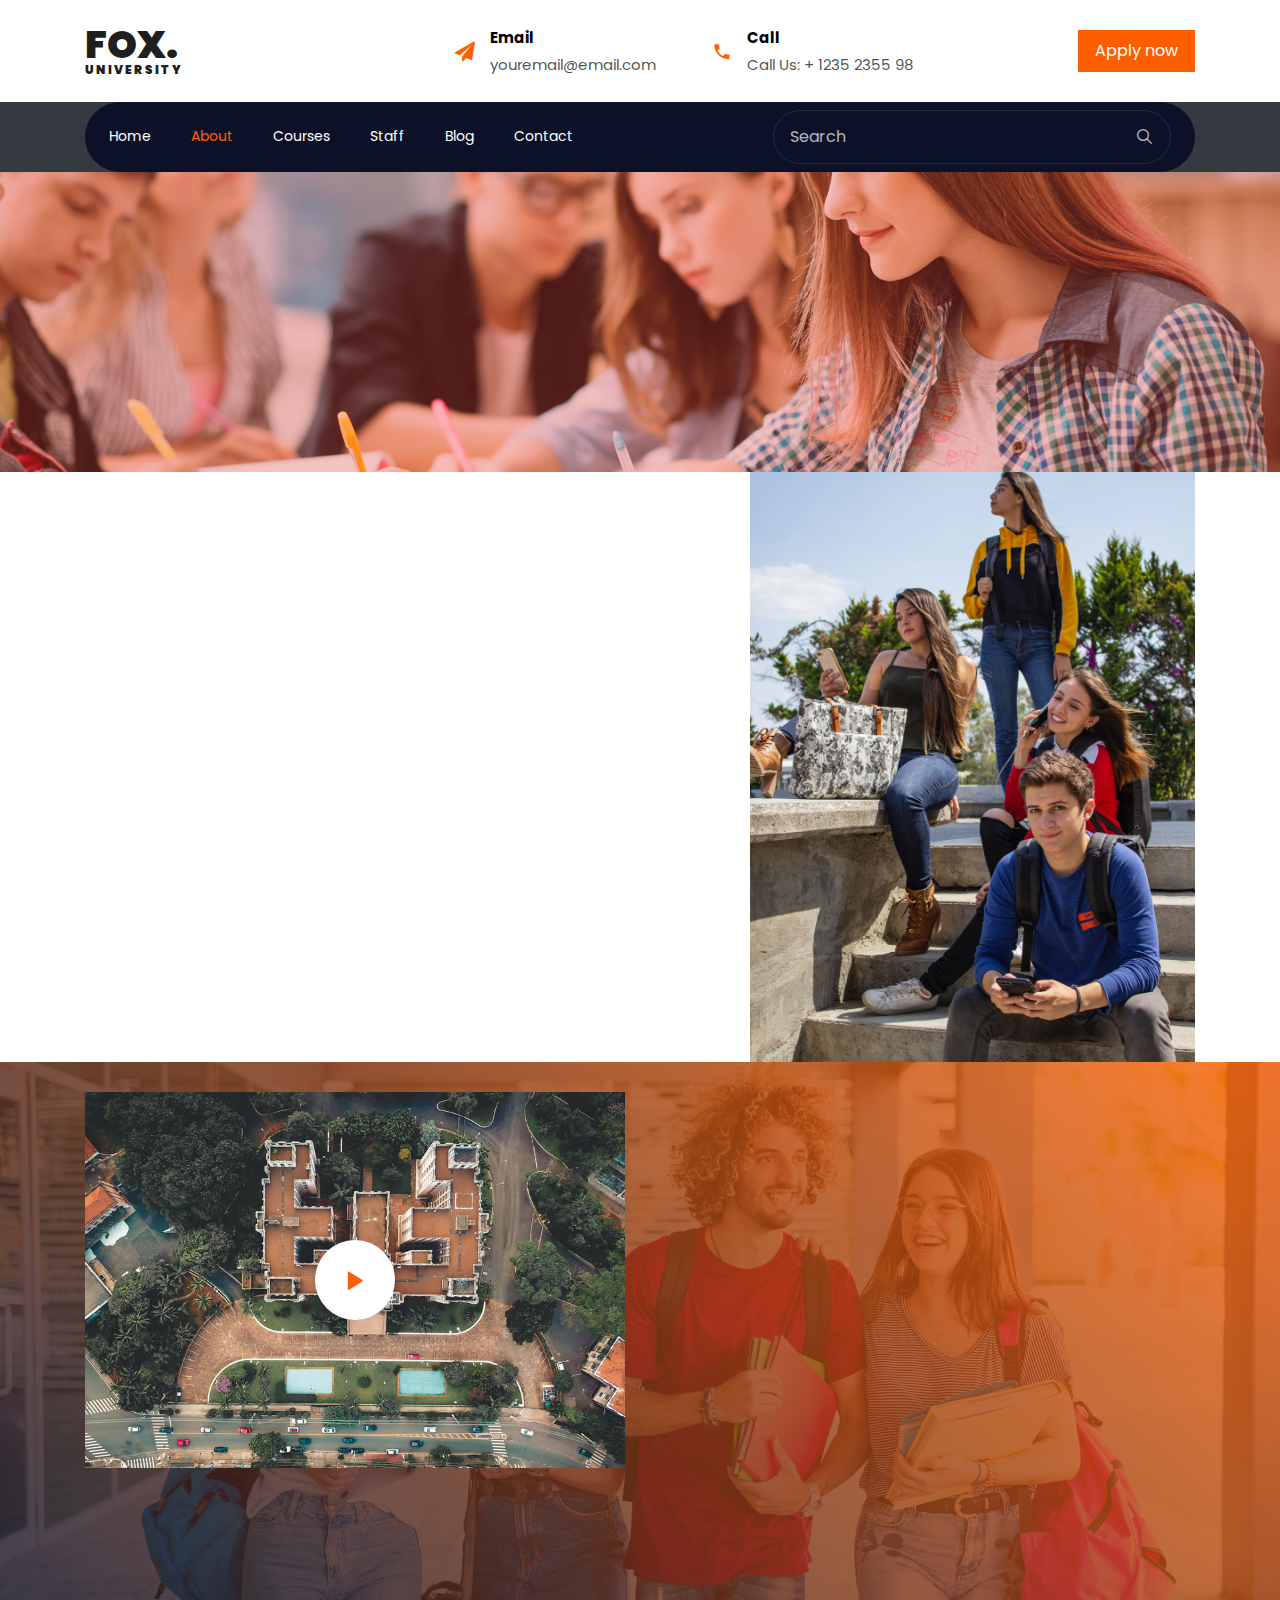
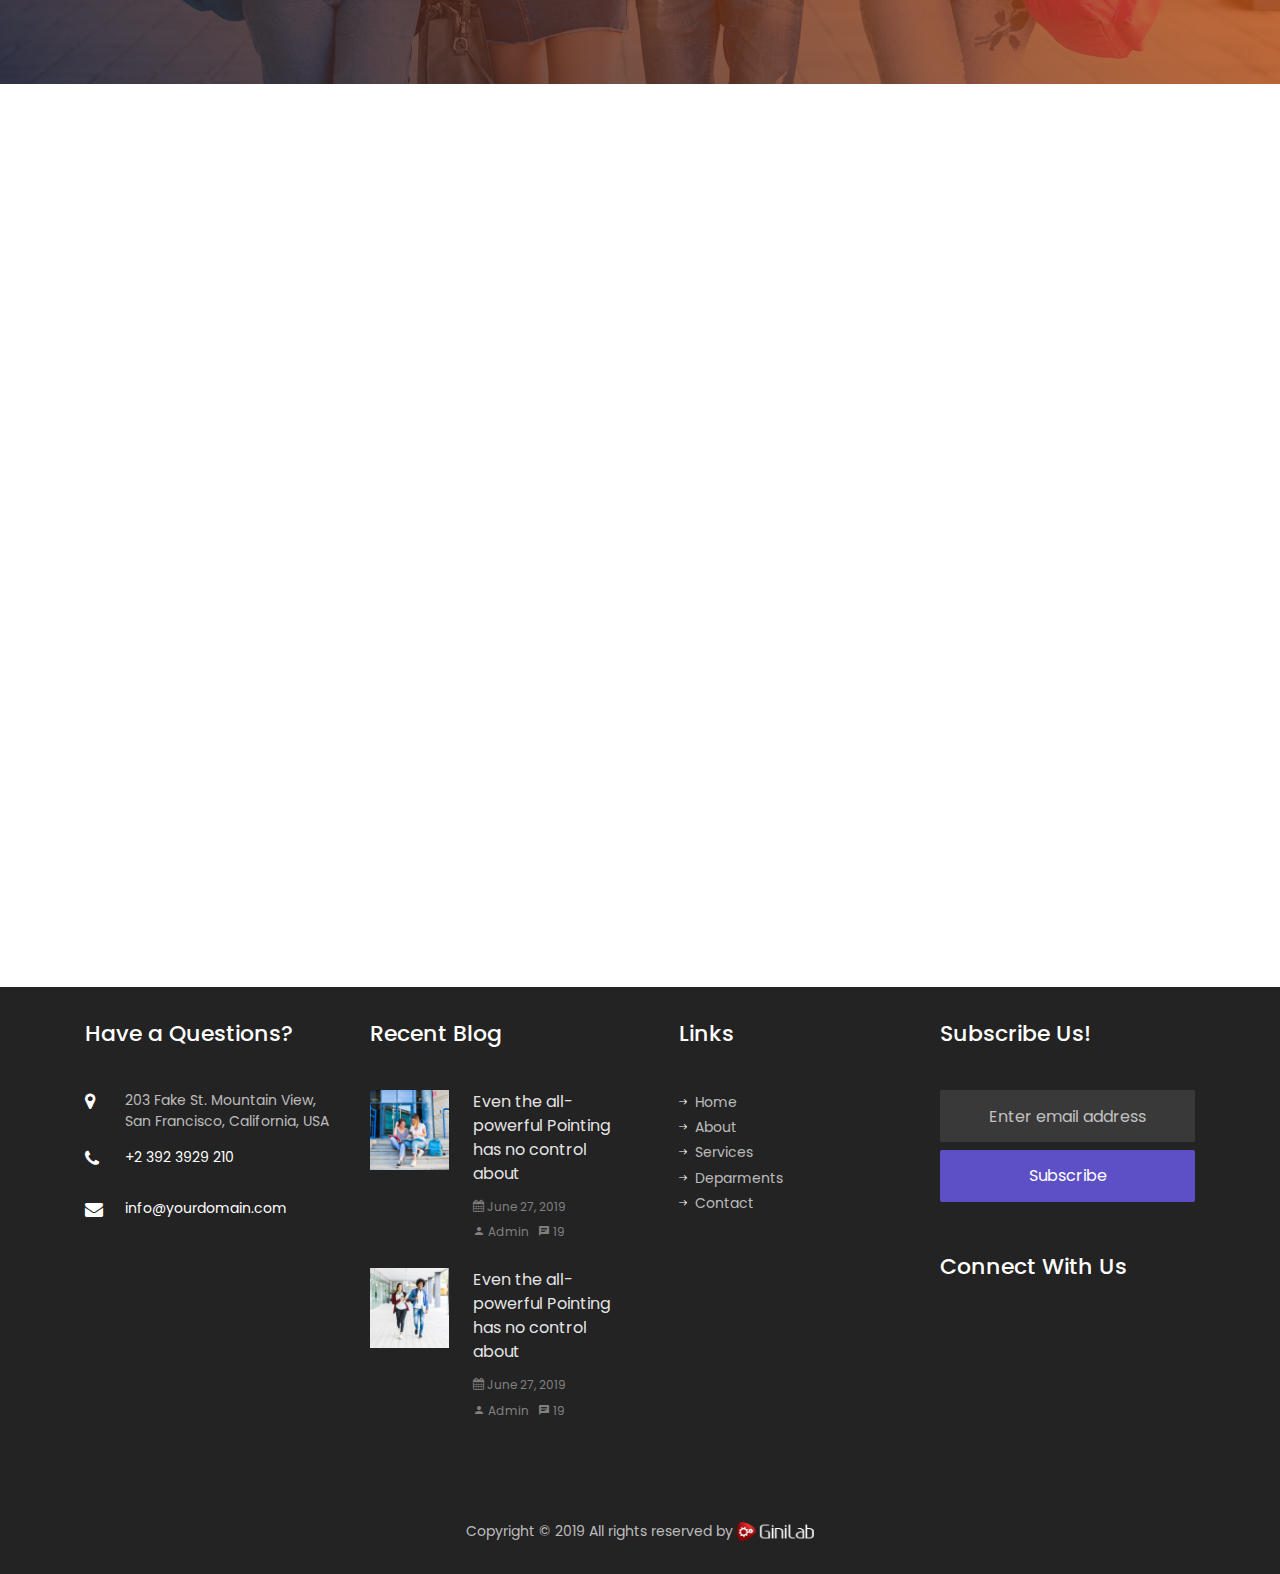
<file: about.html>
<!DOCTYPE html>
<html lang="en">
<head>
    <meta charset="utf-8">
    <title>Fox University - about us</title>
    <link rel="icon" href="assets/images/favicon.png" type="image/gif">
    <meta name="viewport" content="width=device-width, initial-scale=1, shrink-to-fit=no">

    <link href="https://fonts.googleapis.com/css?family=Poppins:200,300,400,500,600,700,800,900&display=swap"
          rel="stylesheet">

    <link rel="stylesheet" href="assets/css/open-iconic-bootstrap.min.css">
    <link rel="stylesheet" href="assets/css/animate.css">

    <link rel="stylesheet" href="assets/css/owl.carousel.min.css">
    <link rel="stylesheet" href="assets/css/owl.theme.default.min.css">
    <link rel="stylesheet" href="assets/css/magnific-popup.css">

    <link rel="stylesheet" href="assets/css/aos.css">

    <link rel="stylesheet" href="assets/css/ionicons.min.css">

    <link rel="stylesheet" href="assets/css/flaticon.css">
    <link rel="stylesheet" href="assets/css/icomoon.css">
    <link rel="stylesheet" href="assets/css/style.css">
</head>
<body>
<div class="bg-top navbar-light">
    <div class="container">
        <div class="row no-gutters d-flex align-items-center align-items-stretch">
            <div class="col-md-4 d-flex align-items-center py-4">
                <a class="navbar-brand" href="index.html">Fox. <span>University</span></a>
            </div>
            <div class="col-lg-8 d-block">
                <div class="row d-flex">
                    <div class="col-md d-flex topper align-items-center align-items-stretch py-md-4">
                        <div class="icon d-flex justify-content-center align-items-center"><span
                                class="icon-paper-plane"></span></div>
                        <div class="text">
                            <span>Email</span>
                            <span>youremail@email.com</span>
                        </div>
                    </div>
                    <div class="col-md d-flex topper align-items-center align-items-stretch py-md-4">
                        <div class="icon d-flex justify-content-center align-items-center"><span
                                class="icon-phone2"></span></div>
                        <div class="text">
                            <span>Call</span>
                            <span>Call Us: + 1235 2355 98</span>
                        </div>
                    </div>
                    <div class="col-md topper d-flex align-items-center justify-content-end">
                        <p class="mb-0">
                            <a href="#"
                               class="btn py-2 px-3 btn-primary d-flex align-items-center justify-content-center">
                                <span>Apply now</span>
                            </a>
                        </p>
                    </div>
                </div>
            </div>
        </div>
    </div>
</div>
<nav class="navbar navbar-expand-lg navbar-dark bg-dark ftco-navbar-light" id="ftco-navbar">
    <div class="container d-flex align-items-center px-4">
        <button class="navbar-toggler" type="button" data-toggle="collapse" data-target="#ftco-nav"
                aria-controls="ftco-nav" aria-expanded="false" aria-label="Toggle navigation">
            <span class="oi oi-menu"></span> Menu
        </button>
        <form action="#" class="searchform order-lg-last">
            <div class="form-group d-flex">
                <input type="text" class="form-control pl-3" placeholder="Search">
                <button type="submit" placeholder="" class="form-control search"><span class="ion-ios-search"></span>
                </button>
            </div>
        </form>
        <div class="collapse navbar-collapse" id="ftco-nav">
            <ul class="navbar-nav mr-auto">
                <li class="nav-item"><a href="index.html" class="nav-link pl-0">Home</a></li>
                <li class="nav-item active"><a href="about.html" class="nav-link">About</a></li>
                <li class="nav-item"><a href="courses.html" class="nav-link">Courses</a></li>
                <li class="nav-item"><a href="teacher.html" class="nav-link">Staff</a></li>
                <li class="nav-item"><a href="blog.html" class="nav-link">Blog</a></li>
                <li class="nav-item"><a href="contact.html" class="nav-link">Contact</a></li>
            </ul>
        </div>
    </div>
</nav>
<!-- END nav -->

<section class="hero-wrap hero-wrap-2" style="background-image: url('assets/images/bg_1.jpg');">
    <div class="overlay"></div>
    <div class="container">
        <div class="row no-gutters slider-text align-items-center justify-content-center">
            <div class="col-md-9 ftco-animate text-center">
                <h1 class="mb-2 bread">About Us</h1>
                <p class="breadcrumbs"><span class="mr-2"><a href="index.html">Home <i
                        class="ion-ios-arrow-forward"></i></a></span> <span>About us <i
                        class="ion-ios-arrow-forward"></i></span></p>
            </div>
        </div>
    </div>
</section>

<section class="ftco-section ftco-no-pt ftc-no-pb">
    <div class="container">
        <div class="row d-flex">
            <div class="col-md-5 order-md-last wrap-about wrap-about d-flex align-items-stretch">
                <div class="img" style="background-image: url(assets/images/about.jpg); border"></div>
            </div>
            <div class="col-md-7 wrap-about py-5 pr-md-4 ftco-animate">
                <h2 class="mb-4">Fox University Stablished Since 1960</h2>
                <p>On her way she met a copy. The copy warned the Little Blind Text, that where it came from it would
                    have been rewritten a thousand times and everything that was left from its origin would be the
                    word.</p>
                <p>A small river named Duden flows by their place and supplies it with the necessary regelialia. It is a
                    paradisematic country, in which roasted parts of sentences fly into your mouth.</p>
                <p>On her way she met a copy. The copy warned the Little Blind Text, that where it came from it would
                    have been rewritten a thousand times and everything that was left from its origin would be the word
                    "and" and the Little Blind Text should turn around and return to its own, safe country. But nothing
                    the copy said could convince her and so it didn’t take long until a few insidious Copy Writers
                    ambushed her, made her drunk with Longe and Parole and dragged her into their agency, where they
                    abused her for their</p>
            </div>
        </div>
    </div>
</section>


<section class="ftco-section ftco-counter img" id="section-counter"
         style="background-image: url(assets/images/bg_3.jpg);" data-stellar-background-ratio="0.5">
    <div class="container">
        <div class="row justify-content-center mb-5 pb-2 d-flex">
            <div class="col-md-6 align-items-stretch d-flex">
                <div class="img img-video d-flex align-items-center"
                     style="background-image: url(assets/images/about-2.jpg);">
                    <div class="video justify-content-center">
                        <a href="https://vimeo.com/45830194"
                           class="icon-video popup-vimeo d-flex justify-content-center align-items-center">
                            <span class="ion-ios-play"></span>
                        </a>
                    </div>
                </div>
            </div>
            <div class="col-md-6 heading-section heading-section-white ftco-animate pl-lg-5 pt-md-0 pt-5">
                <h2 class="mb-4">Fox University</h2>
                <p>Separated they live in. A small river named Duden flows by their place and supplies it with the
                    necessary regelialia. It is a paradisematic country. A small river named Duden flows by their place
                    and supplies it with the necessary regelialia. It is a paradisematic country, in which roasted parts
                    of sentences fly into your mouth.</p>
                <p>A small river named Duden flows by their place and supplies it with the necessary regelialia. It is a
                    paradisematic country, in which roasted parts of sentences fly into your mouth.</p>
            </div>
        </div>
        <div class="row d-md-flex align-items-center justify-content-center">
            <div class="col-lg-12">
                <div class="row d-md-flex align-items-center">
                    <div class="col-md d-flex justify-content-center counter-wrap ftco-animate">
                        <div class="block-18">
                            <div class="icon"><span class="flaticon-doctor"></span></div>
                            <div class="text">
                                <strong class="number" data-number="18">0</strong>
                                <span>Certified Teachers</span>
                            </div>
                        </div>
                    </div>
                    <div class="col-md d-flex justify-content-center counter-wrap ftco-animate">
                        <div class="block-18">
                            <div class="icon"><span class="flaticon-doctor"></span></div>
                            <div class="text">
                                <strong class="number" data-number="401">0</strong>
                                <span>Students</span>
                            </div>
                        </div>
                    </div>
                    <div class="col-md d-flex justify-content-center counter-wrap ftco-animate">
                        <div class="block-18">
                            <div class="icon"><span class="flaticon-doctor"></span></div>
                            <div class="text">
                                <strong class="number" data-number="30">0</strong>
                                <span>Courses</span>
                            </div>
                        </div>
                    </div>
                    <div class="col-md d-flex justify-content-center counter-wrap ftco-animate">
                        <div class="block-18">
                            <div class="icon"><span class="flaticon-doctor"></span></div>
                            <div class="text">
                                <strong class="number" data-number="50">0</strong>
                                <span>Awards Won</span>
                            </div>
                        </div>
                    </div>
                </div>
            </div>
        </div>
    </div>
</section>

<section class="ftco-section testimony-section">
    <div class="container">
        <div class="row justify-content-center">
            <div class="col-md-8 text-center heading-section ftco-animate">
                <h2 class="mb-4">Student Says About Us</h2>
                <p>Separated they live in. A small river named Duden flows by their place and supplies it with the
                    necessary regelialia. It is a paradisematic country</p>
            </div>
        </div>
        <div class="row ftco-animate justify-content-center">
            <div class="col-md-12">
                <div class="carousel-testimony owl-carousel">
                    <div class="item">
                        <div class="testimony-wrap d-flex">
                            <div class="user-img mr-4" style="background-image: url(assets/images/teacher-1.jpg)">
                            </div>
                            <div class="text ml-2">
                  	<span class="quote d-flex align-items-center justify-content-center">
                      <i class="icon-quote-left"></i>
                    </span>
                                <p>Far far away, behind the word mountains, far from the countries Vokalia and
                                    Consonantia, there live the blind texts.</p>
                                <p class="name">Racky Henderson</p>
                                <span class="position">Father</span>
                            </div>
                        </div>
                    </div>
                    <div class="item">
                        <div class="testimony-wrap d-flex">
                            <div class="user-img mr-4" style="background-image: url(assets/images/teacher-2.jpg)">
                            </div>
                            <div class="text ml-2">
                  	<span class="quote d-flex align-items-center justify-content-center">
                      <i class="icon-quote-left"></i>
                    </span>
                                <p>Far far away, behind the word mountains, far from the countries Vokalia and
                                    Consonantia, there live the blind texts.</p>
                                <p class="name">Henry Dee</p>
                                <span class="position">Mother</span>
                            </div>
                        </div>
                    </div>
                    <div class="item">
                        <div class="testimony-wrap d-flex">
                            <div class="user-img mr-4" style="background-image: url(assets/images/teacher-3.jpg)">
                            </div>
                            <div class="text ml-2">
                  	<span class="quote d-flex align-items-center justify-content-center">
                      <i class="icon-quote-left"></i>
                    </span>
                                <p>Far far away, behind the word mountains, far from the countries Vokalia and
                                    Consonantia, there live the blind texts.</p>
                                <p class="name">Mark Huff</p>
                                <span class="position">Mother</span>
                            </div>
                        </div>
                    </div>
                    <div class="item">
                        <div class="testimony-wrap d-flex">
                            <div class="user-img mr-4" style="background-image: url(assets/images/teacher-4.jpg)">
                            </div>
                            <div class="text ml-2">
                  	<span class="quote d-flex align-items-center justify-content-center">
                      <i class="icon-quote-left"></i>
                    </span>
                                <p>Far far away, behind the word mountains, far from the countries Vokalia and
                                    Consonantia, there live the blind texts.</p>
                                <p class="name">Rodel Golez</p>
                                <span class="position">Mother</span>
                            </div>
                        </div>
                    </div>
                    <div class="item">
                        <div class="testimony-wrap d-flex">
                            <div class="user-img mr-4" style="background-image: url(assets/images/teacher-1.jpg)">
                            </div>
                            <div class="text ml-2">
                  	<span class="quote d-flex align-items-center justify-content-center">
                      <i class="icon-quote-left"></i>
                    </span>
                                <p>Far far away, behind the word mountains, far from the countries Vokalia and
                                    Consonantia, there live the blind texts.</p>
                                <p class="name">Ken Bosh</p>
                                <span class="position">Mother</span>
                            </div>
                        </div>
                    </div>
                </div>
            </div>
        </div>
    </div>
</section>


<section class="ftco-gallery">
    <div class="container-wrap">
        <div class="row no-gutters">
            <div class="col-md-3 ftco-animate">
                <a href="assets/images/image_1.jpg" class="gallery image-popup img d-flex align-items-center"
                   style="background-image: url(assets/images/course-1.jpg);">
                    <div class="icon mb-4 d-flex align-items-center justify-content-center">
                        <span class="icon-instagram"></span>
                    </div>
                </a>
            </div>
            <div class="col-md-3 ftco-animate">
                <a href="assets/images/image_2.jpg" class="gallery image-popup img d-flex align-items-center"
                   style="background-image: url(assets/images/image_2.jpg);">
                    <div class="icon mb-4 d-flex align-items-center justify-content-center">
                        <span class="icon-instagram"></span>
                    </div>
                </a>
            </div>
            <div class="col-md-3 ftco-animate">
                <a href="assets/images/image_3.jpg" class="gallery image-popup img d-flex align-items-center"
                   style="background-image: url(assets/images/image_3.jpg);">
                    <div class="icon mb-4 d-flex align-items-center justify-content-center">
                        <span class="icon-instagram"></span>
                    </div>
                </a>
            </div>
            <div class="col-md-3 ftco-animate">
                <a href="assets/images/image_4.jpg" class="gallery image-popup img d-flex align-items-center"
                   style="background-image: url(assets/images/image_4.jpg);">
                    <div class="icon mb-4 d-flex align-items-center justify-content-center">
                        <span class="icon-instagram"></span>
                    </div>
                </a>
            </div>
        </div>
    </div>
</section>


<footer class="ftco-footer ftco-bg-dark ftco-section">
    <div class="container">
        <div class="row mb-5">
            <div class="col-md-6 col-lg-3">
                <div class="ftco-footer-widget mb-5">
                    <h2 class="ftco-heading-2">Have a Questions?</h2>
                    <div class="block-23 mb-3">
                        <ul>
                            <li><span class="icon icon-map-marker"></span><span class="text">203 Fake St. Mountain View, San Francisco, California, USA</span>
                            </li>
                            <li><a href="#"><span class="icon icon-phone"></span><span
                                    class="text">+2 392 3929 210</span></a></li>
                            <li><a href="#"><span class="icon icon-envelope"></span><span class="text">info@yourdomain.com</span></a>
                            </li>
                        </ul>
                    </div>
                </div>
            </div>
            <div class="col-md-6 col-lg-3">
                <div class="ftco-footer-widget mb-5">
                    <h2 class="ftco-heading-2">Recent Blog</h2>
                    <div class="block-21 mb-4 d-flex">
                        <a class="blog-img mr-4" style="background-image: url(assets/images/image_1.jpg);"></a>
                        <div class="text">
                            <h3 class="heading"><a href="#">Even the all-powerful Pointing has no control about</a></h3>
                            <div class="meta">
                                <div><a href="#"><span class="icon-calendar"></span> June 27, 2019</a></div>
                                <div><a href="#"><span class="icon-person"></span> Admin</a></div>
                                <div><a href="#"><span class="icon-chat"></span> 19</a></div>
                            </div>
                        </div>
                    </div>
                    <div class="block-21 mb-5 d-flex">
                        <a class="blog-img mr-4" style="background-image: url(assets/images/image_2.jpg);"></a>
                        <div class="text">
                            <h3 class="heading"><a href="#">Even the all-powerful Pointing has no control about</a></h3>
                            <div class="meta">
                                <div><a href="#"><span class="icon-calendar"></span> June 27, 2019</a></div>
                                <div><a href="#"><span class="icon-person"></span> Admin</a></div>
                                <div><a href="#"><span class="icon-chat"></span> 19</a></div>
                            </div>
                        </div>
                    </div>
                </div>
            </div>
            <div class="col-md-6 col-lg-3">
                <div class="ftco-footer-widget mb-5 ml-md-4">
                    <h2 class="ftco-heading-2">Links</h2>
                    <ul class="list-unstyled">
                        <li><a href="#"><span class="ion-ios-arrow-round-forward mr-2"></span>Home</a></li>
                        <li><a href="#"><span class="ion-ios-arrow-round-forward mr-2"></span>About</a></li>
                        <li><a href="#"><span class="ion-ios-arrow-round-forward mr-2"></span>Services</a></li>
                        <li><a href="#"><span class="ion-ios-arrow-round-forward mr-2"></span>Deparments</a></li>
                        <li><a href="#"><span class="ion-ios-arrow-round-forward mr-2"></span>Contact</a></li>
                    </ul>
                </div>
            </div>
            <div class="col-md-6 col-lg-3">
                <div class="ftco-footer-widget mb-5">
                    <h2 class="ftco-heading-2">Subscribe Us!</h2>
                    <form action="#" class="subscribe-form">
                        <div class="form-group">
                            <input type="text" class="form-control mb-2 text-center" placeholder="Enter email address">
                            <input type="submit" value="Subscribe" class="form-control submit px-3">
                        </div>
                    </form>
                </div>
                <div class="ftco-footer-widget mb-5">
                    <h2 class="ftco-heading-2 mb-0">Connect With Us</h2>
                    <ul class="ftco-footer-social list-unstyled float-md-left float-lft mt-3">
                        <li class="ftco-animate"><a href="#"><span class="icon-twitter"></span></a></li>
                        <li class="ftco-animate"><a href="#"><span class="icon-facebook"></span></a></li>
                        <li class="ftco-animate"><a href="#"><span class="icon-instagram"></span></a></li>
                    </ul>
                </div>
            </div>
        </div>
        <div class="row">
            <div class="col-md-12 text-center">
                <p>Copyright &copy; 2019 All rights reserved by <a href="#" target="_blank"><img
                        src="assets/images/ginilogo.png" alt="" style="width: 7%;"></a></p>
            </div>
        </div>
    </div>
</footer>

<!--back to top start-->
<div class="back_to_top">
    <i class="icon-angle-up"></i>
</div>
<!--back to end-->

<!-- loader -->
<div id="ftco-loader" class="show fullscreen">
    <svg class="circular" width="48px" height="48px">
        <circle class="path-bg" cx="24" cy="24" r="22" fill="none" stroke-width="4" stroke="#eeeeee"/>
        <circle class="path" cx="24" cy="24" r="22" fill="none" stroke-width="4" stroke-miterlimit="10"
                stroke="#F96D00"/>
    </svg>
</div>


<script src="assets/js/jquery.min.js"></script>
<script src="assets/js/jquery-migrate-3.1.0.min.js"></script>
<script src="assets/js/popper.min.js"></script>
<script src="assets/js/bootstrap.min.js"></script>
<script src="assets/js/jquery.easing.1.4.1.js"></script>
<script src="assets/js/jquery.waypoints.min.js"></script>
<script src="assets/js/jquery.stellar.min.js"></script>
<script src="assets/js/owl.carousel.min.js"></script>
<script src="assets/js/jquery.magnific-popup.min.js"></script>
<script src="assets/js/aos.js"></script>
<script src="assets/js/jquery.animateNumber.min.js"></script>
<script src="assets/js/scrollax.min.js"></script>
<script src="assets/js/main.js"></script>
</body>
</html>
</file>
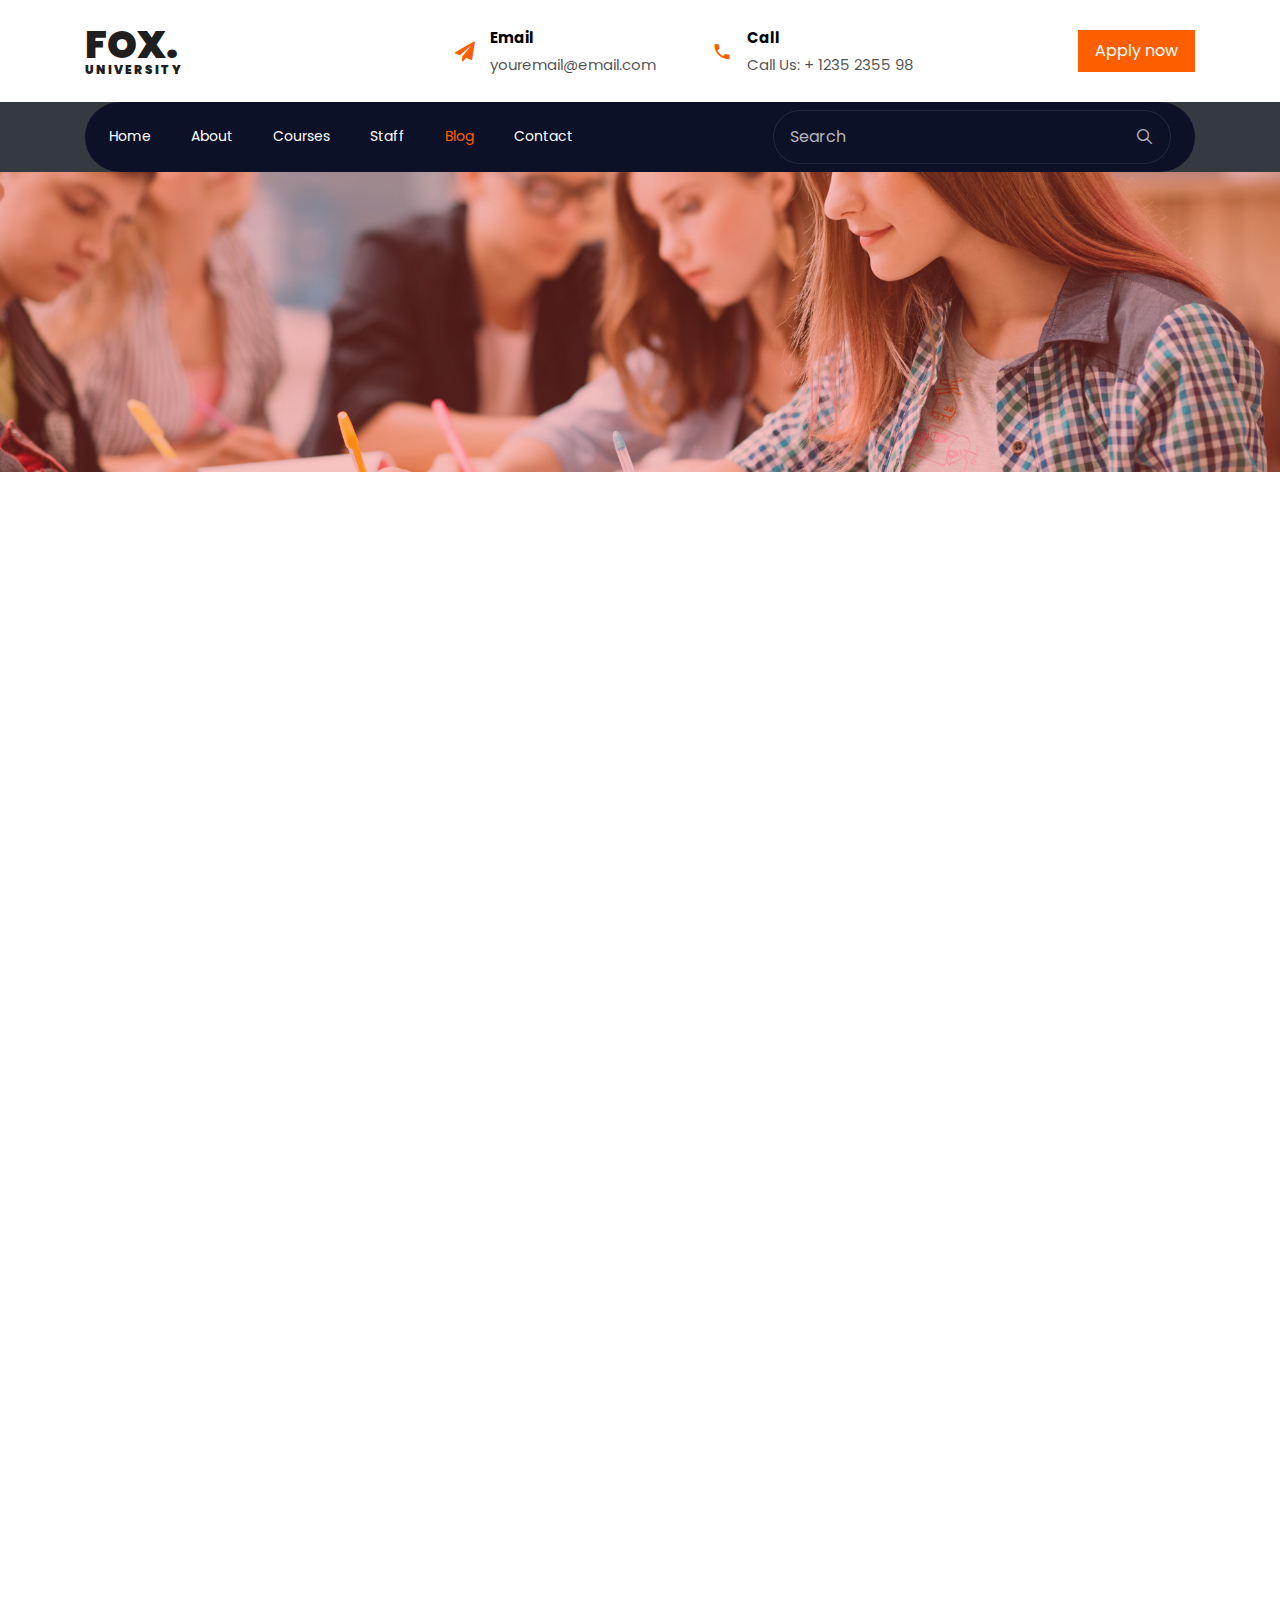
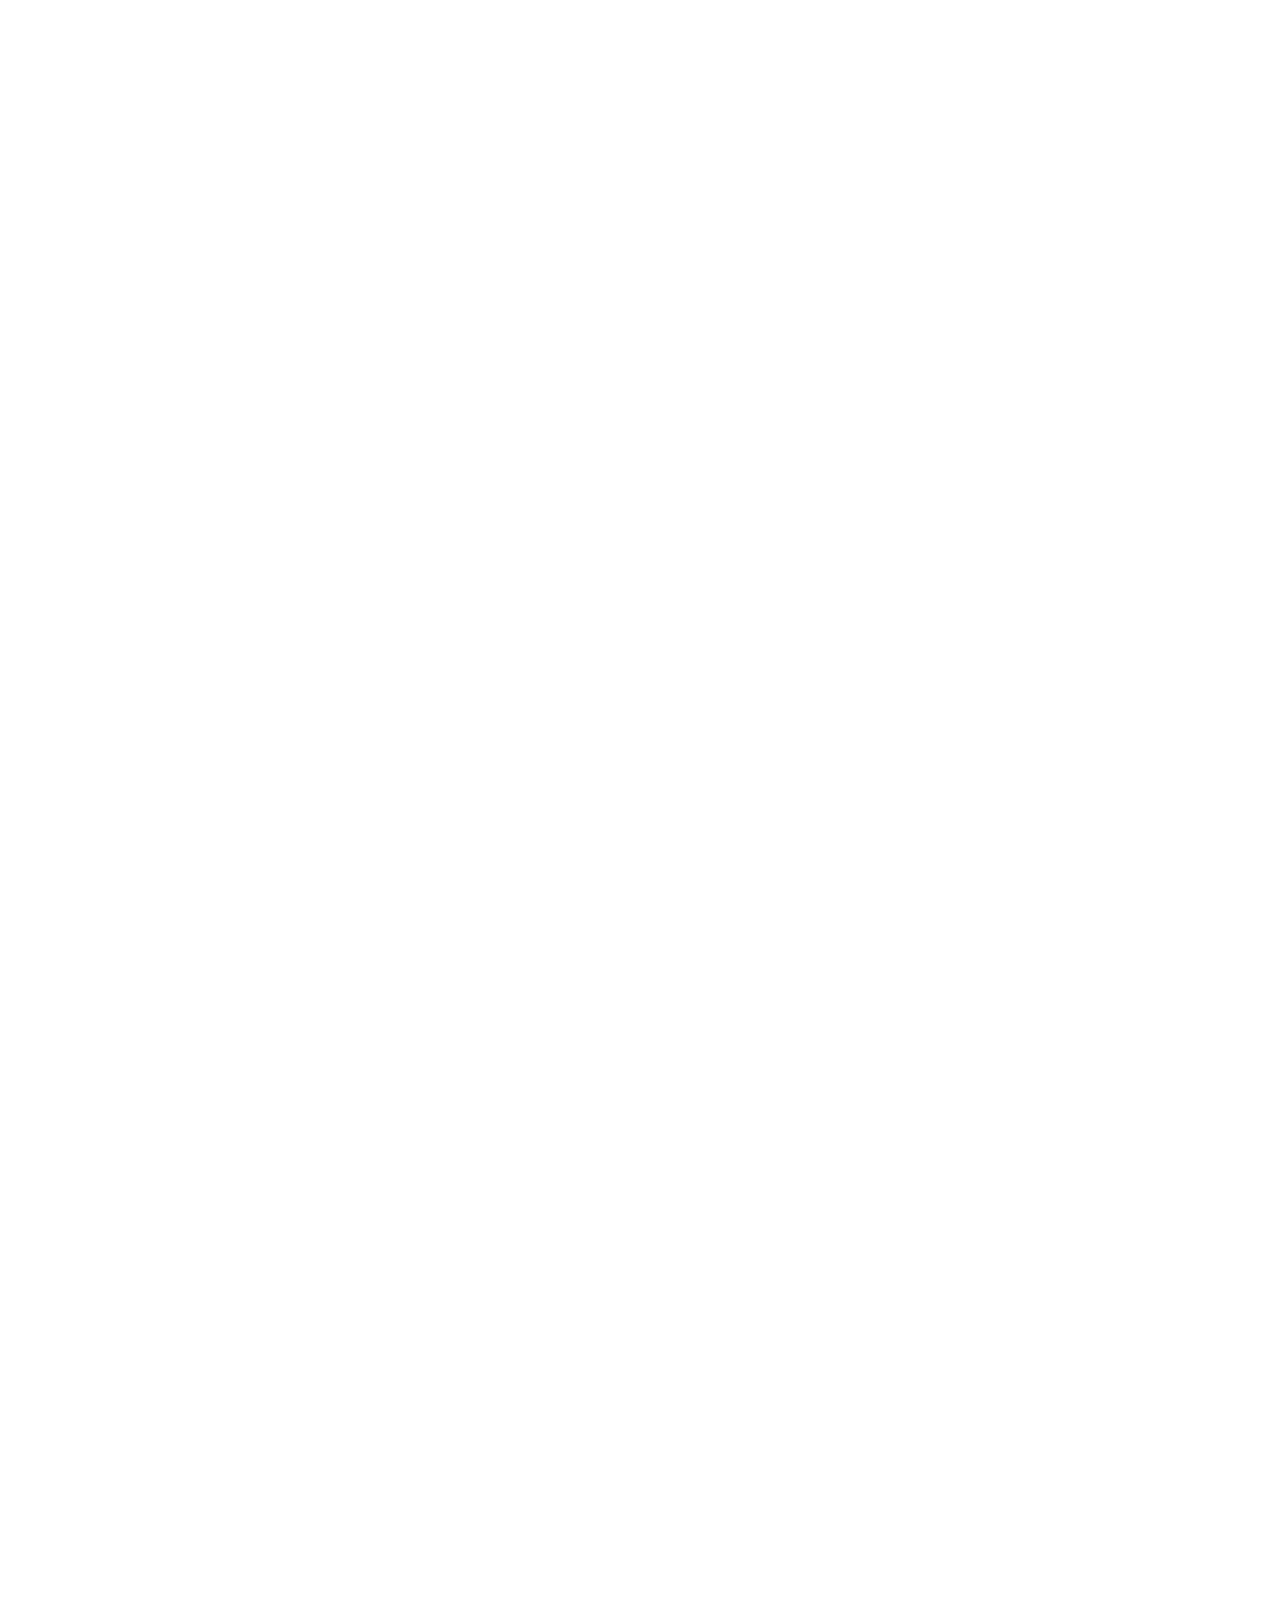
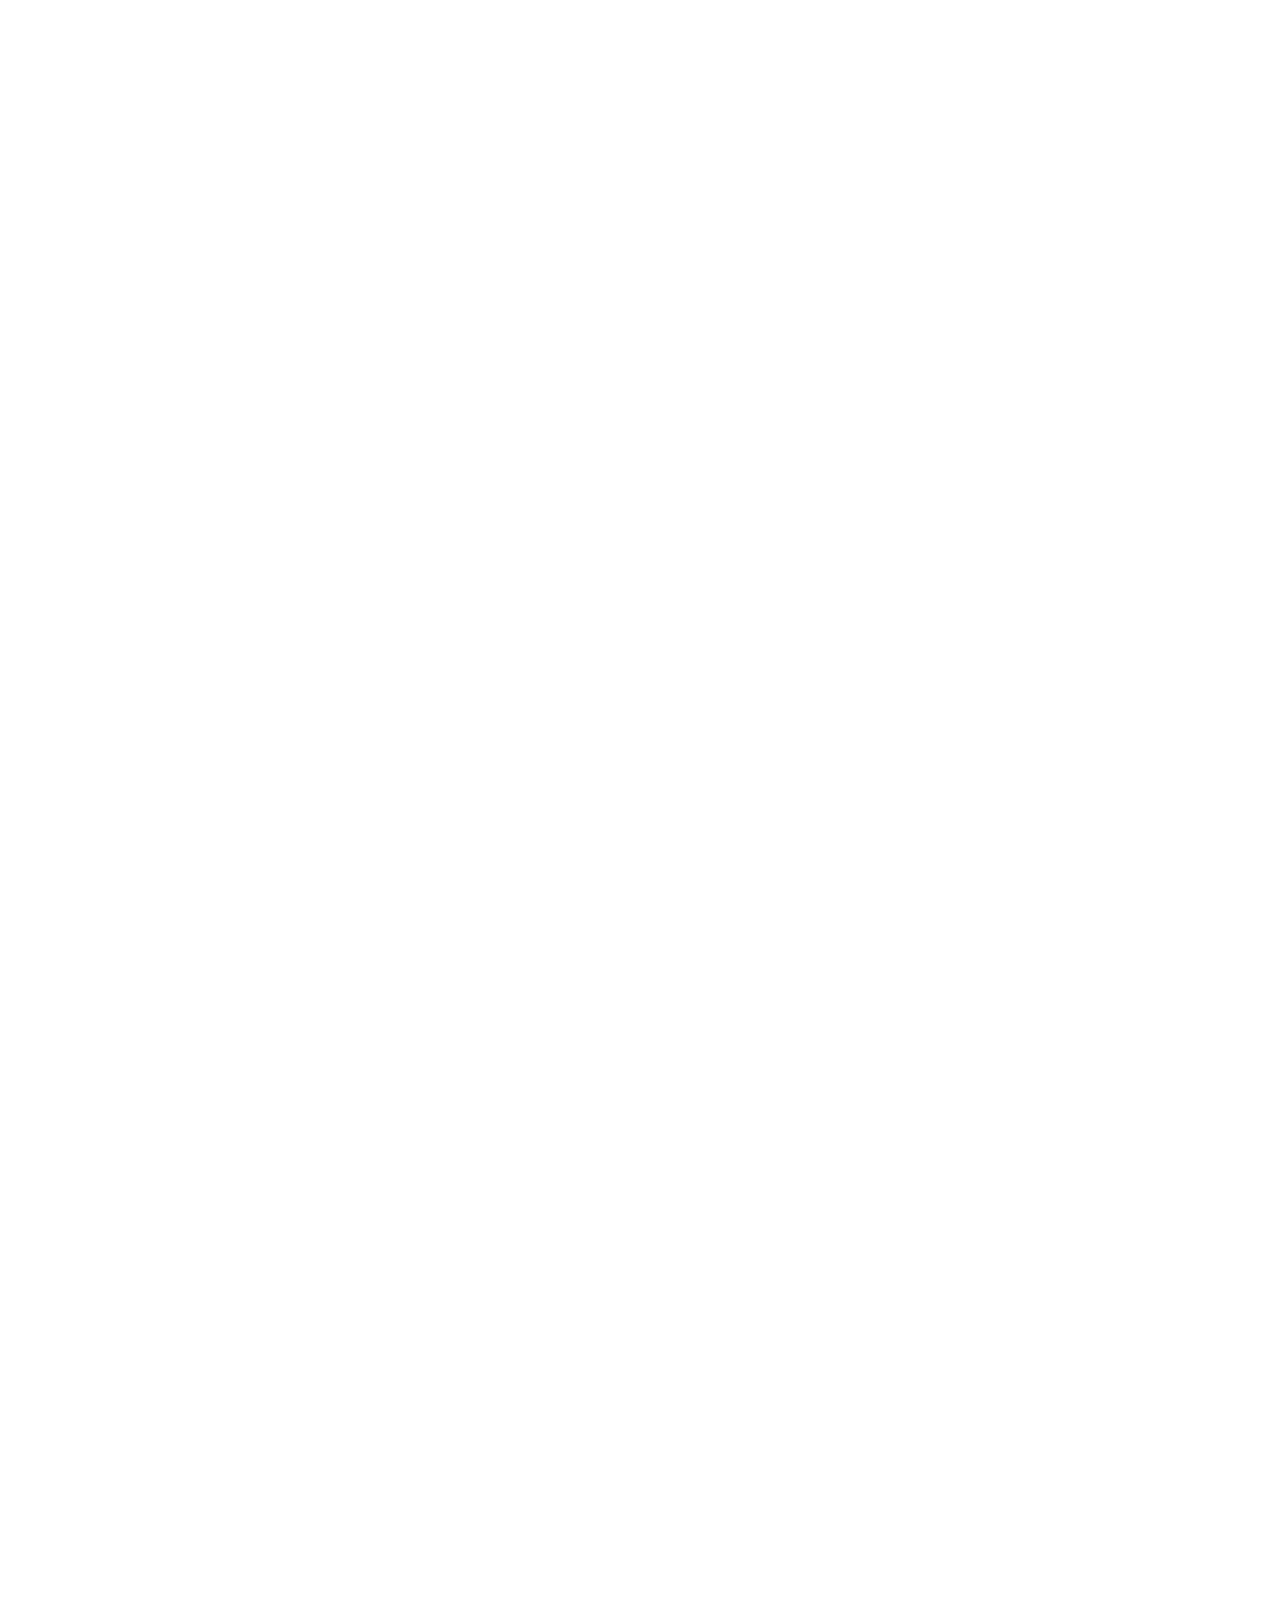
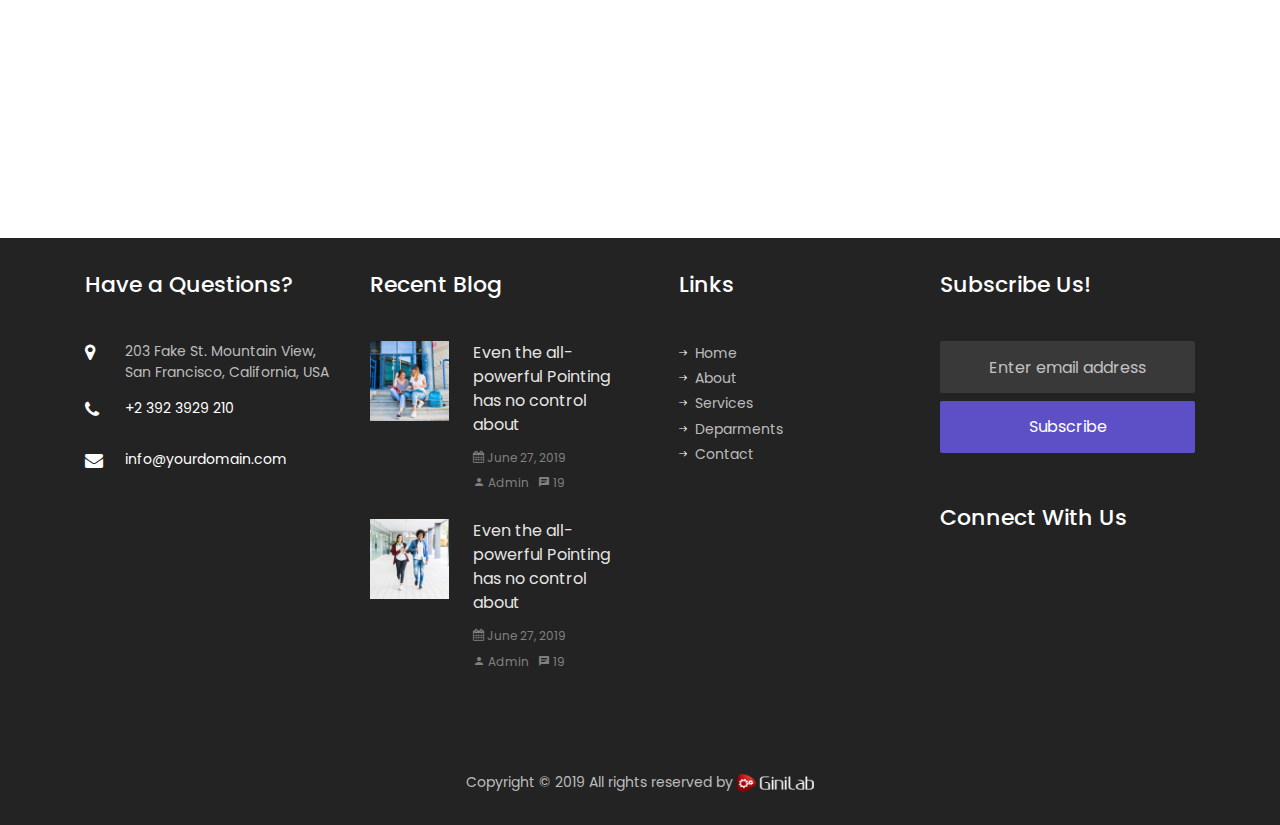
<file: blog-single.html>
<!DOCTYPE html>
<html lang="en">
<head>
    <meta charset="utf-8">
    <title>Fox University - details</title>
    <link rel="icon" href="assets/images/favicon.png" type="image/gif">
    <meta name="viewport" content="width=device-width, initial-scale=1, shrink-to-fit=no">

    <link href="https://fonts.googleapis.com/css?family=Poppins:200,300,400,500,600,700,800,900&display=swap"
          rel="stylesheet">

    <link rel="stylesheet" href="assets/css/open-iconic-bootstrap.min.css">
    <link rel="stylesheet" href="assets/css/animate.css">

    <link rel="stylesheet" href="assets/css/owl.carousel.min.css">
    <link rel="stylesheet" href="assets/css/owl.theme.default.min.css">
    <link rel="stylesheet" href="assets/css/magnific-popup.css">

    <link rel="stylesheet" href="assets/css/aos.css">

    <link rel="stylesheet" href="assets/css/ionicons.min.css">

    <link rel="stylesheet" href="assets/css/flaticon.css">
    <link rel="stylesheet" href="assets/css/icomoon.css">
    <link rel="stylesheet" href="assets/css/style.css">
</head>
<body>
<div class="bg-top navbar-light">
    <div class="container">
        <div class="row no-gutters d-flex align-items-center align-items-stretch">
            <div class="col-md-4 d-flex align-items-center py-4">
                <a class="navbar-brand" href="index.html">Fox. <span>University</span></a>
            </div>
            <div class="col-lg-8 d-block">
                <div class="row d-flex">
                    <div class="col-md d-flex topper align-items-center align-items-stretch py-md-4">
                        <div class="icon d-flex justify-content-center align-items-center"><span
                                class="icon-paper-plane"></span></div>
                        <div class="text">
                            <span>Email</span>
                            <span>youremail@email.com</span>
                        </div>
                    </div>
                    <div class="col-md d-flex topper align-items-center align-items-stretch py-md-4">
                        <div class="icon d-flex justify-content-center align-items-center"><span
                                class="icon-phone2"></span></div>
                        <div class="text">
                            <span>Call</span>
                            <span>Call Us: + 1235 2355 98</span>
                        </div>
                    </div>
                    <div class="col-md topper d-flex align-items-center justify-content-end">
                        <p class="mb-0">
                            <a href="#"
                               class="btn py-2 px-3 btn-primary d-flex align-items-center justify-content-center">
                                <span>Apply now</span>
                            </a>
                        </p>
                    </div>
                </div>
            </div>
        </div>
    </div>
</div>
<nav class="navbar navbar-expand-lg navbar-dark bg-dark ftco-navbar-light" id="ftco-navbar">
    <div class="container d-flex align-items-center px-4">
        <button class="navbar-toggler" type="button" data-toggle="collapse" data-target="#ftco-nav"
                aria-controls="ftco-nav" aria-expanded="false" aria-label="Toggle navigation">
            <span class="oi oi-menu"></span> Menu
        </button>
        <form action="#" class="searchform order-lg-last">
            <div class="form-group d-flex">
                <input type="text" class="form-control pl-3" placeholder="Search">
                <button type="submit" placeholder="" class="form-control search"><span class="ion-ios-search"></span>
                </button>
            </div>
        </form>
        <div class="collapse navbar-collapse" id="ftco-nav">
            <ul class="navbar-nav mr-auto">
                <li class="nav-item"><a href="index.html" class="nav-link pl-0">Home</a></li>
                <li class="nav-item"><a href="about.html" class="nav-link">About</a></li>
                <li class="nav-item"><a href="courses.html" class="nav-link">Courses</a></li>
                <li class="nav-item"><a href="teacher.html" class="nav-link">Staff</a></li>
                <li class="nav-item active"><a href="blog.html" class="nav-link">Blog</a></li>
                <li class="nav-item"><a href="contact.html" class="nav-link">Contact</a></li>
            </ul>
        </div>
    </div>
</nav>
<!-- END nav -->

<section class="hero-wrap hero-wrap-2" style="background-image: url('assets/images/bg_1.jpg');">
    <div class="overlay"></div>
    <div class="container">
        <div class="row no-gutters slider-text align-items-center justify-content-center">
            <div class="col-md-9 ftco-animate text-center">
                <h1 class="mb-2 bread">Blog Single</h1>
                <p class="breadcrumbs"><span class="mr-2"><a href="index.html">Home <i
                        class="ion-ios-arrow-forward"></i></a></span> <span class="mr-2"><a href="index.html">Blog <i
                        class="ion-ios-arrow-forward"></i></a></span> <span>Blog Single <i
                        class="ion-ios-arrow-forward"></i></span></p>
            </div>
        </div>
    </div>
</section>


<section class="ftco-section">
    <div class="container">
        <div class="row">
            <div class="col-lg-8 ftco-animate">
                <h2 class="mb-3">#2. Creative WordPress Themes</h2>
                <p>Temporibus ad error suscipit exercitationem hic molestiae totam obcaecati rerum, eius aut, in.
                    Exercitationem atque quidem tempora maiores ex architecto voluptatum aut officia doloremque. Error
                    dolore voluptas, omnis molestias odio dignissimos culpa ex earum nisi consequatur quos odit quasi
                    repellat qui officiis reiciendis incidunt hic non? Debitis commodi aut, adipisci.</p>
                <p>
                    <img src="assets/images/image_2.jpg" alt="" class="img-fluid">
                </p>
                <p>Quisquam esse aliquam fuga distinctio, quidem delectus veritatis reiciendis. Nihil explicabo quod,
                    est eos ipsum. Unde aut non tenetur tempore, nisi culpa voluptate maiores officiis quis vel ab
                    consectetur suscipit veritatis nulla quos quia aspernatur perferendis, libero sint. Error, velit,
                    porro. Deserunt minus, quibusdam iste enim veniam, modi rem maiores.</p>
                <p>Odit voluptatibus, eveniet vel nihil cum ullam dolores laborum, quo velit commodi rerum eum quidem
                    pariatur! Quia fuga iste tenetur, ipsa vel nisi in dolorum consequatur, veritatis porro explicabo
                    soluta commodi libero voluptatem similique id quidem? Blanditiis voluptates aperiam non magni.
                    Reprehenderit nobis odit inventore, quia laboriosam harum excepturi ea.</p>
                <p>Adipisci vero culpa, eius nobis soluta. Dolore, maxime ullam ipsam quidem, dolor distinctio similique
                    asperiores voluptas enim, exercitationem ratione aut adipisci modi quod quibusdam iusto, voluptates
                    beatae iure nemo itaque laborum. Consequuntur et pariatur totam fuga eligendi vero dolorum
                    provident. Voluptatibus, veritatis. Beatae numquam nam ab voluptatibus culpa, tenetur
                    recusandae!</p>
                <p>Voluptas dolores dignissimos dolorum temporibus, autem aliquam ducimus at officia adipisci quasi nemo
                    a perspiciatis provident magni laboriosam repudiandae iure iusto commodi debitis est blanditiis
                    alias laborum sint dolore. Dolores, iure, reprehenderit. Error provident, pariatur cupiditate soluta
                    doloremque aut ratione. Harum voluptates mollitia illo minus praesentium, rerum ipsa debitis,
                    inventore?</p>
                <div class="tag-widget post-tag-container mb-5 mt-5">
                    <div class="tagcloud">
                        <a href="#" class="tag-cloud-link">Life</a>
                        <a href="#" class="tag-cloud-link">Sport</a>
                        <a href="#" class="tag-cloud-link">Tech</a>
                        <a href="#" class="tag-cloud-link">Travel</a>
                    </div>
                </div>

                <div class="about-author d-flex p-4 bg-light">
                    <div class="bio mr-5">
                        <img src="assets/images/teacher-1.jpg" alt="Image placeholder" class="img-fluid mb-4">
                    </div>
                    <div class="desc">
                        <h3>George Washington</h3>
                        <p>Lorem ipsum dolor sit amet, consectetur adipisicing elit. Ducimus itaque, autem
                            necessitatibus voluptate quod mollitia delectus aut, sunt placeat nam vero culpa sapiente
                            consectetur similique, inventore eos fugit cupiditate numquam!</p>
                    </div>
                </div>


                <div class="pt-5 mt-5">
                    <h3 class="mb-5 h4 font-weight-bold">6 Comments</h3>
                    <ul class="comment-list">
                        <li class="comment">
                            <div class="vcard bio">
                                <img src="assets/images/teacher-1.jpg" alt="Image placeholder">
                            </div>
                            <div class="comment-body">
                                <h3>John Doe</h3>
                                <div class="meta mb-2">June 27, 2019 at 2:21pm</div>
                                <p>Lorem ipsum dolor sit amet, consectetur adipisicing elit. Pariatur quidem laborum
                                    necessitatibus, ipsam impedit vitae autem, eum officia, fugiat saepe enim sapiente
                                    iste iure! Quam voluptas earum impedit necessitatibus, nihil?</p>
                                <p><a href="#" class="reply">Reply</a></p>
                            </div>
                        </li>

                        <li class="comment">
                            <div class="vcard bio">
                                <img src="assets/images/teacher-1.jpg" alt="Image placeholder">
                            </div>
                            <div class="comment-body">
                                <h3>John Doe</h3>
                                <div class="meta mb-2">June 27, 2019 at 2:21pm</div>
                                <p>Lorem ipsum dolor sit amet, consectetur adipisicing elit. Pariatur quidem laborum
                                    necessitatibus, ipsam impedit vitae autem, eum officia, fugiat saepe enim sapiente
                                    iste iure! Quam voluptas earum impedit necessitatibus, nihil?</p>
                                <p><a href="#" class="reply">Reply</a></p>
                            </div>

                            <ul class="children">
                                <li class="comment">
                                    <div class="vcard bio">
                                        <img src="assets/images/teacher-1.jpg" alt="Image placeholder">
                                    </div>
                                    <div class="comment-body">
                                        <h3>John Doe</h3>
                                        <div class="meta mb-2">June 27, 2019 at 2:21pm</div>
                                        <p>Lorem ipsum dolor sit amet, consectetur adipisicing elit. Pariatur quidem
                                            laborum necessitatibus, ipsam impedit vitae autem, eum officia, fugiat saepe
                                            enim sapiente iste iure! Quam voluptas earum impedit necessitatibus,
                                            nihil?</p>
                                        <p><a href="#" class="reply">Reply</a></p>
                                    </div>


                                    <ul class="children">
                                        <li class="comment">
                                            <div class="vcard bio">
                                                <img src="assets/images/teacher-1.jpg" alt="Image placeholder">
                                            </div>
                                            <div class="comment-body">
                                                <h3>John Doe</h3>
                                                <div class="meta mb-2">June 27, 2019 at 2:21pm</div>
                                                <p>Lorem ipsum dolor sit amet, consectetur adipisicing elit. Pariatur
                                                    quidem laborum necessitatibus, ipsam impedit vitae autem, eum
                                                    officia, fugiat saepe enim sapiente iste iure! Quam voluptas earum
                                                    impedit necessitatibus, nihil?</p>
                                                <p><a href="#" class="reply">Reply</a></p>
                                            </div>

                                            <ul class="children">
                                                <li class="comment">
                                                    <div class="vcard bio">
                                                        <img src="assets/images/teacher-1.jpg" alt="Image placeholder">
                                                    </div>
                                                    <div class="comment-body">
                                                        <h3>John Doe</h3>
                                                        <div class="meta mb-2">June 27, 2019 at 2:21pm</div>
                                                        <p>Lorem ipsum dolor sit amet, consectetur adipisicing elit.
                                                            Pariatur quidem laborum necessitatibus, ipsam impedit vitae
                                                            autem, eum officia, fugiat saepe enim sapiente iste iure!
                                                            Quam voluptas earum impedit necessitatibus, nihil?</p>
                                                        <p><a href="#" class="reply">Reply</a></p>
                                                    </div>
                                                </li>
                                            </ul>
                                        </li>
                                    </ul>
                                </li>
                            </ul>
                        </li>

                        <li class="comment">
                            <div class="vcard bio">
                                <img src="assets/images/teacher-1.jpg" alt="Image placeholder">
                            </div>
                            <div class="comment-body">
                                <h3>John Doe</h3>
                                <div class="meta mb-2">June 27, 2019 at 2:21pm</div>
                                <p>Lorem ipsum dolor sit amet, consectetur adipisicing elit. Pariatur quidem laborum
                                    necessitatibus, ipsam impedit vitae autem, eum officia, fugiat saepe enim sapiente
                                    iste iure! Quam voluptas earum impedit necessitatibus, nihil?</p>
                                <p><a href="#" class="reply">Reply</a></p>
                            </div>
                        </li>
                    </ul>
                    <!-- END comment-list -->

                    <div class="comment-form-wrap pt-5">
                        <h3 class="mb-5 h4 font-weight-bold">Leave a comment</h3>
                        <form action="#" class="p-5 bg-light">
                            <div class="form-group">
                                <label for="name">Name *</label>
                                <input type="text" class="form-control" id="name">
                            </div>
                            <div class="form-group">
                                <label for="email">Email *</label>
                                <input type="email" class="form-control" id="email">
                            </div>
                            <div class="form-group">
                                <label for="website">Website</label>
                                <input type="url" class="form-control" id="website">
                            </div>

                            <div class="form-group">
                                <label for="message">Message</label>
                                <textarea name="" id="message" cols="30" rows="10" class="form-control"></textarea>
                            </div>
                            <div class="form-group">
                                <input type="submit" value="Post Comment" class="btn py-3 px-4 btn-primary">
                            </div>

                        </form>
                    </div>
                </div>
            </div> <!-- .col-md-8 -->

            <div class="col-lg-4 sidebar ftco-animate">
                <div class="sidebar-box">
                    <form action="#" class="search-form">
                        <div class="form-group">
                            <span class="icon icon-search"></span>
                            <input type="text" class="form-control" placeholder="Type a keyword and hit enter">
                        </div>
                    </form>
                </div>
                <div class="sidebar-box ftco-animate">
                    <h3>Category</h3>
                    <ul class="categories">
                        <li><a href="#">Art <span>(6)</span></a></li>
                        <li><a href="#">Sports <span>(8)</span></a></li>
                        <li><a href="#">Language <span>(2)</span></a></li>
                        <li><a href="#">Food <span>(2)</span></a></li>
                        <li><a href="#">Music <span>(2)</span></a></li>
                    </ul>
                </div>

                <div class="sidebar-box ftco-animate">
                    <h3>Popular Articles</h3>
                    <div class="block-21 mb-4 d-flex">
                        <a class="blog-img mr-4" style="background-image: url(assets/images/image_1.jpg);"></a>
                        <div class="text">
                            <h3 class="heading"><a href="#">Even the all-powerful Pointing has no control about the
                                blind texts</a></h3>
                            <div class="meta">
                                <div><a href="#"><span class="icon-calendar"></span> June 27, 2019</a></div>
                                <div><a href="#"><span class="icon-person"></span> Dave Lewis</a></div>
                                <div><a href="#"><span class="icon-chat"></span> 19</a></div>
                            </div>
                        </div>
                    </div>
                    <div class="block-21 mb-4 d-flex">
                        <a class="blog-img mr-4" style="background-image: url(assets/images/image_2.jpg);"></a>
                        <div class="text">
                            <h3 class="heading"><a href="#">Even the all-powerful Pointing has no control about the
                                blind texts</a></h3>
                            <div class="meta">
                                <div><a href="#"><span class="icon-calendar"></span> June 27, 2019</a></div>
                                <div><a href="#"><span class="icon-person"></span> Dave Lewis</a></div>
                                <div><a href="#"><span class="icon-chat"></span> 19</a></div>
                            </div>
                        </div>
                    </div>
                    <div class="block-21 mb-4 d-flex">
                        <a class="blog-img mr-4" style="background-image: url(assets/images/image_3.jpg);"></a>
                        <div class="text">
                            <h3 class="heading"><a href="#">Even the all-powerful Pointing has no control about the
                                blind texts</a></h3>
                            <div class="meta">
                                <div><a href="#"><span class="icon-calendar"></span> June 27, 2019</a></div>
                                <div><a href="#"><span class="icon-person"></span> Dave Lewis</a></div>
                                <div><a href="#"><span class="icon-chat"></span> 19</a></div>
                            </div>
                        </div>
                    </div>
                </div>

                <div class="sidebar-box ftco-animate">
                    <h3>Tag Cloud</h3>
                    <ul class="tagcloud m-0 p-0">
                        <a href="#" class="tag-cloud-link">School</a>
                        <a href="#" class="tag-cloud-link">Kids</a>
                        <a href="#" class="tag-cloud-link">Nursery</a>
                        <a href="#" class="tag-cloud-link">Daycare</a>
                        <a href="#" class="tag-cloud-link">Care</a>
                        <a href="#" class="tag-cloud-link">Kindergarten</a>
                        <a href="#" class="tag-cloud-link">Teacher</a>
                    </ul>
                </div>

                <div class="sidebar-box ftco-animate">
                    <h3>Archives</h3>
                    <ul class="categories">
                        <li><a href="#">December 2018 <span>(30)</span></a></li>
                        <li><a href="#">Novemmber 2018 <span>(20)</span></a></li>
                        <li><a href="#">September 2018 <span>(6)</span></a></li>
                        <li><a href="#">August 2018 <span>(8)</span></a></li>
                    </ul>
                </div>


                <div class="sidebar-box ftco-animate">
                    <h3>Paragraph</h3>
                    <p>Lorem ipsum dolor sit amet, consectetur adipisicing elit. Ducimus itaque, autem necessitatibus
                        voluptate quod mollitia delectus aut, sunt placeat nam vero culpa sapiente consectetur
                        similique, inventore eos fugit cupiditate numquam!</p>
                </div>
            </div><!-- END COL -->
        </div>
    </div>
</section>

<footer class="ftco-footer ftco-bg-dark ftco-section">
    <div class="container">
        <div class="row mb-5">
            <div class="col-md-6 col-lg-3">
                <div class="ftco-footer-widget mb-5">
                    <h2 class="ftco-heading-2">Have a Questions?</h2>
                    <div class="block-23 mb-3">
                        <ul>
                            <li><span class="icon icon-map-marker"></span><span class="text">203 Fake St. Mountain View, San Francisco, California, USA</span>
                            </li>
                            <li><a href="#"><span class="icon icon-phone"></span><span
                                    class="text">+2 392 3929 210</span></a></li>
                            <li><a href="#"><span class="icon icon-envelope"></span><span class="text">info@yourdomain.com</span></a>
                            </li>
                        </ul>
                    </div>
                </div>
            </div>
            <div class="col-md-6 col-lg-3">
                <div class="ftco-footer-widget mb-5">
                    <h2 class="ftco-heading-2">Recent Blog</h2>
                    <div class="block-21 mb-4 d-flex">
                        <a class="blog-img mr-4" style="background-image: url(assets/images/image_1.jpg);"></a>
                        <div class="text">
                            <h3 class="heading"><a href="#">Even the all-powerful Pointing has no control about</a></h3>
                            <div class="meta">
                                <div><a href="#"><span class="icon-calendar"></span> June 27, 2019</a></div>
                                <div><a href="#"><span class="icon-person"></span> Admin</a></div>
                                <div><a href="#"><span class="icon-chat"></span> 19</a></div>
                            </div>
                        </div>
                    </div>
                    <div class="block-21 mb-5 d-flex">
                        <a class="blog-img mr-4" style="background-image: url(assets/images/image_2.jpg);"></a>
                        <div class="text">
                            <h3 class="heading"><a href="#">Even the all-powerful Pointing has no control about</a></h3>
                            <div class="meta">
                                <div><a href="#"><span class="icon-calendar"></span> June 27, 2019</a></div>
                                <div><a href="#"><span class="icon-person"></span> Admin</a></div>
                                <div><a href="#"><span class="icon-chat"></span> 19</a></div>
                            </div>
                        </div>
                    </div>
                </div>
            </div>
            <div class="col-md-6 col-lg-3">
                <div class="ftco-footer-widget mb-5 ml-md-4">
                    <h2 class="ftco-heading-2">Links</h2>
                    <ul class="list-unstyled">
                        <li><a href="#"><span class="ion-ios-arrow-round-forward mr-2"></span>Home</a></li>
                        <li><a href="#"><span class="ion-ios-arrow-round-forward mr-2"></span>About</a></li>
                        <li><a href="#"><span class="ion-ios-arrow-round-forward mr-2"></span>Services</a></li>
                        <li><a href="#"><span class="ion-ios-arrow-round-forward mr-2"></span>Deparments</a></li>
                        <li><a href="#"><span class="ion-ios-arrow-round-forward mr-2"></span>Contact</a></li>
                    </ul>
                </div>
            </div>
            <div class="col-md-6 col-lg-3">
                <div class="ftco-footer-widget mb-5">
                    <h2 class="ftco-heading-2">Subscribe Us!</h2>
                    <form action="#" class="subscribe-form">
                        <div class="form-group">
                            <input type="text" class="form-control mb-2 text-center" placeholder="Enter email address">
                            <input type="submit" value="Subscribe" class="form-control submit px-3">
                        </div>
                    </form>
                </div>
                <div class="ftco-footer-widget mb-5">
                    <h2 class="ftco-heading-2 mb-0">Connect With Us</h2>
                    <ul class="ftco-footer-social list-unstyled float-md-left float-lft mt-3">
                        <li class="ftco-animate"><a href="#"><span class="icon-twitter"></span></a></li>
                        <li class="ftco-animate"><a href="#"><span class="icon-facebook"></span></a></li>
                        <li class="ftco-animate"><a href="#"><span class="icon-instagram"></span></a></li>
                    </ul>
                </div>
            </div>
        </div>
        <div class="row">
            <div class="col-md-12 text-center">
                <p>Copyright &copy; 2019 All rights reserved by <a href="#" target="_blank"><img
                        src="assets/images/ginilogo.png" alt="" style="width: 7%;"></a></p>
            </div>
        </div>
    </div>
</footer>


<!--back to top start-->
<div class="back_to_top">
    <i class="icon-angle-up"></i>
</div>
<!--back to end-->


<!-- loader -->
<div id="ftco-loader" class="show fullscreen">
    <svg class="circular" width="48px" height="48px">
        <circle class="path-bg" cx="24" cy="24" r="22" fill="none" stroke-width="4" stroke="#eeeeee"/>
        <circle class="path" cx="24" cy="24" r="22" fill="none" stroke-width="4" stroke-miterlimit="10"
                stroke="#F96D00"/>
    </svg>
</div>


<script src="assets/js/jquery.min.js"></script>
<script src="assets/js/jquery-migrate-3.1.0.min.js"></script>
<script src="assets/js/popper.min.js"></script>
<script src="assets/js/bootstrap.min.js"></script>
<script src="assets/js/jquery.easing.1.4.1.js"></script>
<script src="assets/js/jquery.waypoints.min.js"></script>
<script src="assets/js/jquery.stellar.min.js"></script>
<script src="assets/js/owl.carousel.min.js"></script>
<script src="assets/js/jquery.magnific-popup.min.js"></script>
<script src="assets/js/aos.js"></script>
<script src="assets/js/jquery.animateNumber.min.js"></script>
<script src="assets/js/scrollax.min.js"></script>
<script src="assets/js/main.js"></script>
</body>
</html>
</file>
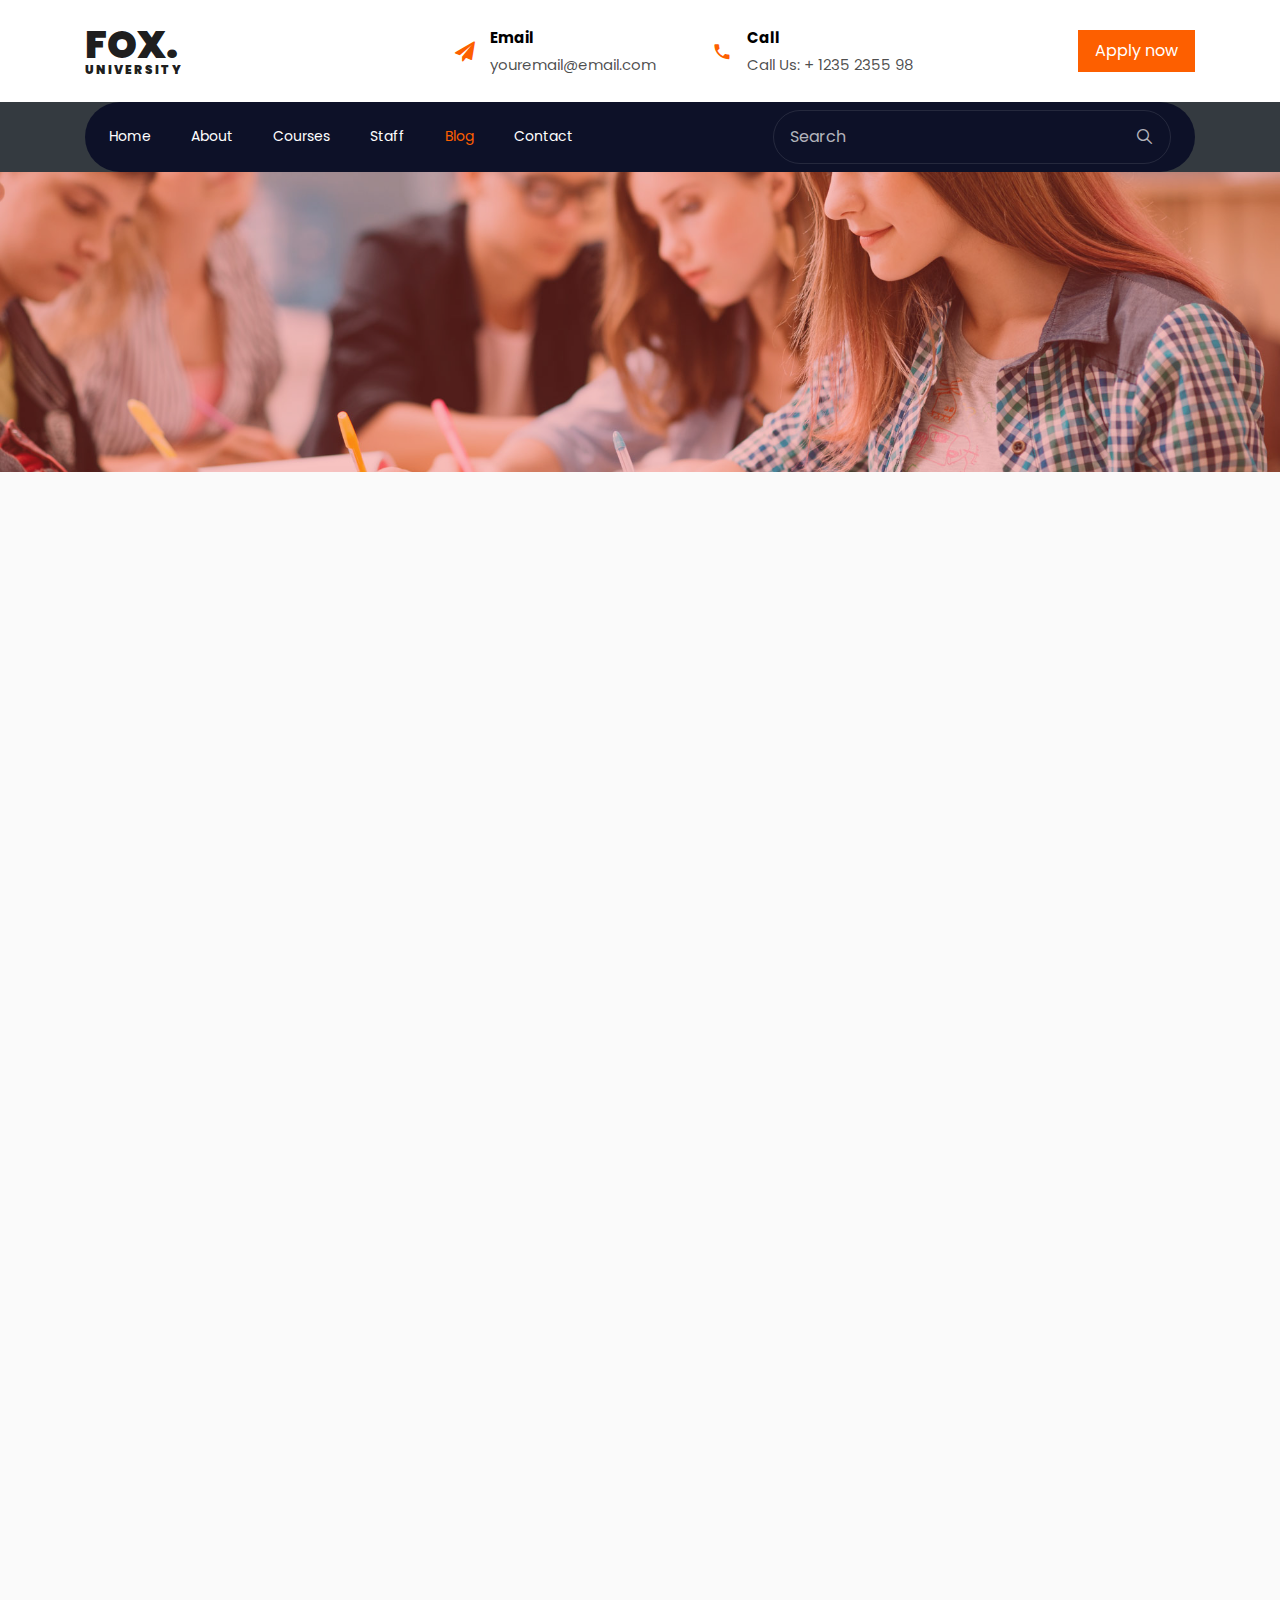
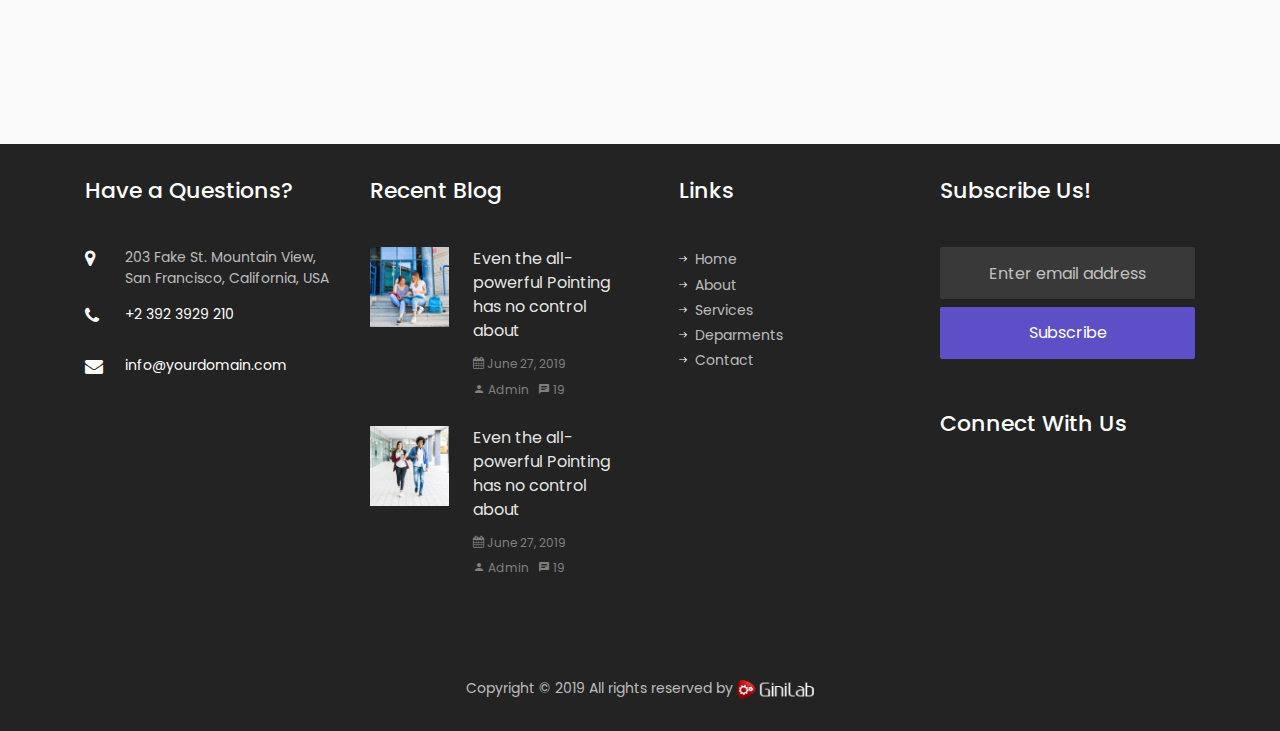
<file: blog.html>
<!DOCTYPE html>
<html lang="en">
<head>
    <meta charset="utf-8">
    <title>Fox University - blog</title>
    <link rel="icon" href="assets/images/favicon.png" type="image/gif">
    <meta name="viewport" content="width=device-width, initial-scale=1, shrink-to-fit=no">

    <link href="https://fonts.googleapis.com/css?family=Poppins:200,300,400,500,600,700,800,900&display=swap"
          rel="stylesheet">

    <link rel="stylesheet" href="assets/css/open-iconic-bootstrap.min.css">
    <link rel="stylesheet" href="assets/css/animate.css">

    <link rel="stylesheet" href="assets/css/owl.carousel.min.css">
    <link rel="stylesheet" href="assets/css/owl.theme.default.min.css">
    <link rel="stylesheet" href="assets/css/magnific-popup.css">

    <link rel="stylesheet" href="assets/css/aos.css">

    <link rel="stylesheet" href="assets/css/ionicons.min.css">

    <link rel="stylesheet" href="assets/css/flaticon.css">
    <link rel="stylesheet" href="assets/css/icomoon.css">
    <link rel="stylesheet" href="assets/css/style.css">
</head>
<body>
<div class="bg-top navbar-light">
    <div class="container">
        <div class="row no-gutters d-flex align-items-center align-items-stretch">
            <div class="col-md-4 d-flex align-items-center py-4">
                <a class="navbar-brand" href="index.html">Fox. <span>University</span></a>
            </div>
            <div class="col-lg-8 d-block">
                <div class="row d-flex">
                    <div class="col-md d-flex topper align-items-center align-items-stretch py-md-4">
                        <div class="icon d-flex justify-content-center align-items-center"><span
                                class="icon-paper-plane"></span></div>
                        <div class="text">
                            <span>Email</span>
                            <span>youremail@email.com</span>
                        </div>
                    </div>
                    <div class="col-md d-flex topper align-items-center align-items-stretch py-md-4">
                        <div class="icon d-flex justify-content-center align-items-center"><span
                                class="icon-phone2"></span></div>
                        <div class="text">
                            <span>Call</span>
                            <span>Call Us: + 1235 2355 98</span>
                        </div>
                    </div>
                    <div class="col-md topper d-flex align-items-center justify-content-end">
                        <p class="mb-0">
                            <a href="#"
                               class="btn py-2 px-3 btn-primary d-flex align-items-center justify-content-center">
                                <span>Apply now</span>
                            </a>
                        </p>
                    </div>
                </div>
            </div>
        </div>
    </div>
</div>
<nav class="navbar navbar-expand-lg navbar-dark bg-dark ftco-navbar-light" id="ftco-navbar">
    <div class="container d-flex align-items-center px-4">
        <button class="navbar-toggler" type="button" data-toggle="collapse" data-target="#ftco-nav"
                aria-controls="ftco-nav" aria-expanded="false" aria-label="Toggle navigation">
            <span class="oi oi-menu"></span> Menu
        </button>
        <form action="#" class="searchform order-lg-last">
            <div class="form-group d-flex">
                <input type="text" class="form-control pl-3" placeholder="Search">
                <button type="submit" placeholder="" class="form-control search"><span class="ion-ios-search"></span>
                </button>
            </div>
        </form>
        <div class="collapse navbar-collapse" id="ftco-nav">
            <ul class="navbar-nav mr-auto">
                <li class="nav-item"><a href="index.html" class="nav-link pl-0">Home</a></li>
                <li class="nav-item"><a href="about.html" class="nav-link">About</a></li>
                <li class="nav-item"><a href="courses.html" class="nav-link">Courses</a></li>
                <li class="nav-item"><a href="teacher.html" class="nav-link">Staff</a></li>
                <li class="nav-item active"><a href="blog.html" class="nav-link">Blog</a></li>
                <li class="nav-item"><a href="contact.html" class="nav-link">Contact</a></li>
            </ul>
        </div>
    </div>
</nav>
<!-- END nav -->

<section class="hero-wrap hero-wrap-2" style="background-image: url('assets/images/bg_1.jpg');">
    <div class="overlay"></div>
    <div class="container">
        <div class="row no-gutters slider-text align-items-center justify-content-center">
            <div class="col-md-9 ftco-animate text-center">
                <h1 class="mb-2 bread">Certified Teacher</h1>
                <p class="breadcrumbs"><span class="mr-2"><a href="index.html">Home <i
                        class="ion-ios-arrow-forward"></i></a></span> <span>Teacher <i
                        class="ion-ios-arrow-forward"></i></span></p>
            </div>
        </div>
    </div>
</section>


<section class="ftco-section bg-light">
    <div class="container">
        <div class="row">
            <div class="col-md-6 col-lg-4 ftco-animate">
                <div class="blog-entry">
                    <a href="blog-single.html" class="block-20 d-flex align-items-end"
                       style="background-image: url('assets/images/image_1.jpg');">
                        <div class="meta-date text-center p-2">
                            <span class="day">26</span>
                            <span class="mos">June</span>
                            <span class="yr">2019</span>
                        </div>
                    </a>
                    <div class="text bg-white p-4">
                        <h3 class="heading"><a href="#">Skills To Develop Your Child Memory</a></h3>
                        <p>Far far away, behind the word mountains, far from the countries Vokalia and Consonantia,
                            there live the blind texts.</p>
                        <div class="d-flex align-items-center mt-4">
                            <p class="mb-0"><a href="#" class="btn btn-primary">Read More <span
                                    class="ion-ios-arrow-round-forward"></span></a></p>
                            <p class="ml-auto mb-0">
                                <a href="#" class="mr-2">Admin</a>
                                <a href="#" class="meta-chat"><span class="icon-chat"></span> 3</a>
                            </p>
                        </div>
                    </div>
                </div>
            </div>
            <div class="col-md-6 col-lg-4 ftco-animate">
                <div class="blog-entry">
                    <a href="blog-single.html" class="block-20 d-flex align-items-end"
                       style="background-image: url('assets/images/image_2.jpg');">
                        <div class="meta-date text-center p-2">
                            <span class="day">26</span>
                            <span class="mos">June</span>
                            <span class="yr">2019</span>
                        </div>
                    </a>
                    <div class="text bg-white p-4">
                        <h3 class="heading"><a href="#">Skills To Develop Your Child Memory</a></h3>
                        <p>Far far away, behind the word mountains, far from the countries Vokalia and Consonantia,
                            there live the blind texts.</p>
                        <div class="d-flex align-items-center mt-4">
                            <p class="mb-0"><a href="#" class="btn btn-primary">Read More <span
                                    class="ion-ios-arrow-round-forward"></span></a></p>
                            <p class="ml-auto mb-0">
                                <a href="#" class="mr-2">Admin</a>
                                <a href="#" class="meta-chat"><span class="icon-chat"></span> 3</a>
                            </p>
                        </div>
                    </div>
                </div>
            </div>
            <div class="col-md-6 col-lg-4 ftco-animate">
                <div class="blog-entry">
                    <a href="blog-single.html" class="block-20 d-flex align-items-end"
                       style="background-image: url('assets/images/image_3.jpg');">
                        <div class="meta-date text-center p-2">
                            <span class="day">26</span>
                            <span class="mos">June</span>
                            <span class="yr">2019</span>
                        </div>
                    </a>
                    <div class="text bg-white p-4">
                        <h3 class="heading"><a href="#">Skills To Develop Your Child Memory</a></h3>
                        <p>Far far away, behind the word mountains, far from the countries Vokalia and Consonantia,
                            there live the blind texts.</p>
                        <div class="d-flex align-items-center mt-4">
                            <p class="mb-0"><a href="#" class="btn btn-primary">Read More <span
                                    class="ion-ios-arrow-round-forward"></span></a></p>
                            <p class="ml-auto mb-0">
                                <a href="#" class="mr-2">Admin</a>
                                <a href="#" class="meta-chat"><span class="icon-chat"></span> 3</a>
                            </p>
                        </div>
                    </div>
                </div>
            </div>

            <div class="col-md-6 col-lg-4 ftco-animate">
                <div class="blog-entry">
                    <a href="blog-single.html" class="block-20 d-flex align-items-end"
                       style="background-image: url('assets/images/image_4.jpg');">
                        <div class="meta-date text-center p-2">
                            <span class="day">26</span>
                            <span class="mos">June</span>
                            <span class="yr">2019</span>
                        </div>
                    </a>
                    <div class="text bg-white p-4">
                        <h3 class="heading"><a href="#">Skills To Develop Your Child Memory</a></h3>
                        <p>Far far away, behind the word mountains, far from the countries Vokalia and Consonantia,
                            there live the blind texts.</p>
                        <div class="d-flex align-items-center mt-4">
                            <p class="mb-0"><a href="#" class="btn btn-primary">Read More <span
                                    class="ion-ios-arrow-round-forward"></span></a></p>
                            <p class="ml-auto mb-0">
                                <a href="#" class="mr-2">Admin</a>
                                <a href="#" class="meta-chat"><span class="icon-chat"></span> 3</a>
                            </p>
                        </div>
                    </div>
                </div>
            </div>
            <div class="col-md-6 col-lg-4 ftco-animate">
                <div class="blog-entry">
                    <a href="blog-single.html" class="block-20 d-flex align-items-end"
                       style="background-image: url('assets/images/image_5.jpg');">
                        <div class="meta-date text-center p-2">
                            <span class="day">26</span>
                            <span class="mos">June</span>
                            <span class="yr">2019</span>
                        </div>
                    </a>
                    <div class="text bg-white p-4">
                        <h3 class="heading"><a href="#">Skills To Develop Your Child Memory</a></h3>
                        <p>Far far away, behind the word mountains, far from the countries Vokalia and Consonantia,
                            there live the blind texts.</p>
                        <div class="d-flex align-items-center mt-4">
                            <p class="mb-0"><a href="#" class="btn btn-primary">Read More <span
                                    class="ion-ios-arrow-round-forward"></span></a></p>
                            <p class="ml-auto mb-0">
                                <a href="#" class="mr-2">Admin</a>
                                <a href="#" class="meta-chat"><span class="icon-chat"></span> 3</a>
                            </p>
                        </div>
                    </div>
                </div>
            </div>
            <div class="col-md-6 col-lg-4 ftco-animate">
                <div class="blog-entry">
                    <a href="blog-single.html" class="block-20 d-flex align-items-end"
                       style="background-image: url('assets/images/image_6.jpg');">
                        <div class="meta-date text-center p-2">
                            <span class="day">26</span>
                            <span class="mos">June</span>
                            <span class="yr">2019</span>
                        </div>
                    </a>
                    <div class="text bg-white p-4">
                        <h3 class="heading"><a href="#">Skills To Develop Your Child Memory</a></h3>
                        <p>Far far away, behind the word mountains, far from the countries Vokalia and Consonantia,
                            there live the blind texts.</p>
                        <div class="d-flex align-items-center mt-4">
                            <p class="mb-0"><a href="#" class="btn btn-primary">Read More <span
                                    class="ion-ios-arrow-round-forward"></span></a></p>
                            <p class="ml-auto mb-0">
                                <a href="#" class="mr-2">Admin</a>
                                <a href="#" class="meta-chat"><span class="icon-chat"></span> 3</a>
                            </p>
                        </div>
                    </div>
                </div>
            </div>
        </div>
    </div>
</section>

<footer class="ftco-footer ftco-bg-dark ftco-section">
    <div class="container">
        <div class="row mb-5">
            <div class="col-md-6 col-lg-3">
                <div class="ftco-footer-widget mb-5">
                    <h2 class="ftco-heading-2">Have a Questions?</h2>
                    <div class="block-23 mb-3">
                        <ul>
                            <li><span class="icon icon-map-marker"></span><span class="text">203 Fake St. Mountain View, San Francisco, California, USA</span>
                            </li>
                            <li><a href="#"><span class="icon icon-phone"></span><span
                                    class="text">+2 392 3929 210</span></a></li>
                            <li><a href="#"><span class="icon icon-envelope"></span><span class="text">info@yourdomain.com</span></a>
                            </li>
                        </ul>
                    </div>
                </div>
            </div>
            <div class="col-md-6 col-lg-3">
                <div class="ftco-footer-widget mb-5">
                    <h2 class="ftco-heading-2">Recent Blog</h2>
                    <div class="block-21 mb-4 d-flex">
                        <a class="blog-img mr-4" style="background-image: url(assets/images/image_1.jpg);"></a>
                        <div class="text">
                            <h3 class="heading"><a href="#">Even the all-powerful Pointing has no control about</a></h3>
                            <div class="meta">
                                <div><a href="#"><span class="icon-calendar"></span> June 27, 2019</a></div>
                                <div><a href="#"><span class="icon-person"></span> Admin</a></div>
                                <div><a href="#"><span class="icon-chat"></span> 19</a></div>
                            </div>
                        </div>
                    </div>
                    <div class="block-21 mb-5 d-flex">
                        <a class="blog-img mr-4" style="background-image: url(assets/images/image_2.jpg);"></a>
                        <div class="text">
                            <h3 class="heading"><a href="#">Even the all-powerful Pointing has no control about</a></h3>
                            <div class="meta">
                                <div><a href="#"><span class="icon-calendar"></span> June 27, 2019</a></div>
                                <div><a href="#"><span class="icon-person"></span> Admin</a></div>
                                <div><a href="#"><span class="icon-chat"></span> 19</a></div>
                            </div>
                        </div>
                    </div>
                </div>
            </div>
            <div class="col-md-6 col-lg-3">
                <div class="ftco-footer-widget mb-5 ml-md-4">
                    <h2 class="ftco-heading-2">Links</h2>
                    <ul class="list-unstyled">
                        <li><a href="#"><span class="ion-ios-arrow-round-forward mr-2"></span>Home</a></li>
                        <li><a href="#"><span class="ion-ios-arrow-round-forward mr-2"></span>About</a></li>
                        <li><a href="#"><span class="ion-ios-arrow-round-forward mr-2"></span>Services</a></li>
                        <li><a href="#"><span class="ion-ios-arrow-round-forward mr-2"></span>Deparments</a></li>
                        <li><a href="#"><span class="ion-ios-arrow-round-forward mr-2"></span>Contact</a></li>
                    </ul>
                </div>
            </div>
            <div class="col-md-6 col-lg-3">
                <div class="ftco-footer-widget mb-5">
                    <h2 class="ftco-heading-2">Subscribe Us!</h2>
                    <form action="#" class="subscribe-form">
                        <div class="form-group">
                            <input type="text" class="form-control mb-2 text-center" placeholder="Enter email address">
                            <input type="submit" value="Subscribe" class="form-control submit px-3">
                        </div>
                    </form>
                </div>
                <div class="ftco-footer-widget mb-5">
                    <h2 class="ftco-heading-2 mb-0">Connect With Us</h2>
                    <ul class="ftco-footer-social list-unstyled float-md-left float-lft mt-3">
                        <li class="ftco-animate"><a href="#"><span class="icon-twitter"></span></a></li>
                        <li class="ftco-animate"><a href="#"><span class="icon-facebook"></span></a></li>
                        <li class="ftco-animate"><a href="#"><span class="icon-instagram"></span></a></li>
                    </ul>
                </div>
            </div>
        </div>
        <div class="row">
            <div class="col-md-12 text-center">
                <p>Copyright &copy; 2019 All rights reserved by <a href="#" target="_blank"><img
                        src="assets/images/ginilogo.png" alt="" style="width: 7%;"></a></p>
            </div>
        </div>
    </div>
</footer>

<!--back to top start-->
<div class="back_to_top">
    <i class="icon-angle-up"></i>
</div>
<!--back to end-->


<!-- loader -->
<div id="ftco-loader" class="show fullscreen">
    <svg class="circular" width="48px" height="48px">
        <circle class="path-bg" cx="24" cy="24" r="22" fill="none" stroke-width="4" stroke="#eeeeee"/>
        <circle class="path" cx="24" cy="24" r="22" fill="none" stroke-width="4" stroke-miterlimit="10"
                stroke="#F96D00"/>
    </svg>
</div>


<script src="assets/js/jquery.min.js"></script>
<script src="assets/js/jquery-migrate-3.1.0.min.js"></script>
<script src="assets/js/popper.min.js"></script>
<script src="assets/js/bootstrap.min.js"></script>
<script src="assets/js/jquery.easing.1.4.1.js"></script>
<script src="assets/js/jquery.waypoints.min.js"></script>
<script src="assets/js/jquery.stellar.min.js"></script>
<script src="assets/js/owl.carousel.min.js"></script>
<script src="assets/js/jquery.magnific-popup.min.js"></script>
<script src="assets/js/aos.js"></script>
<script src="assets/js/jquery.animateNumber.min.js"></script>
<script src="assets/js/scrollax.min.js"></script>
<script src="assets/js/main.js"></script>
</body>
</html>
</file>
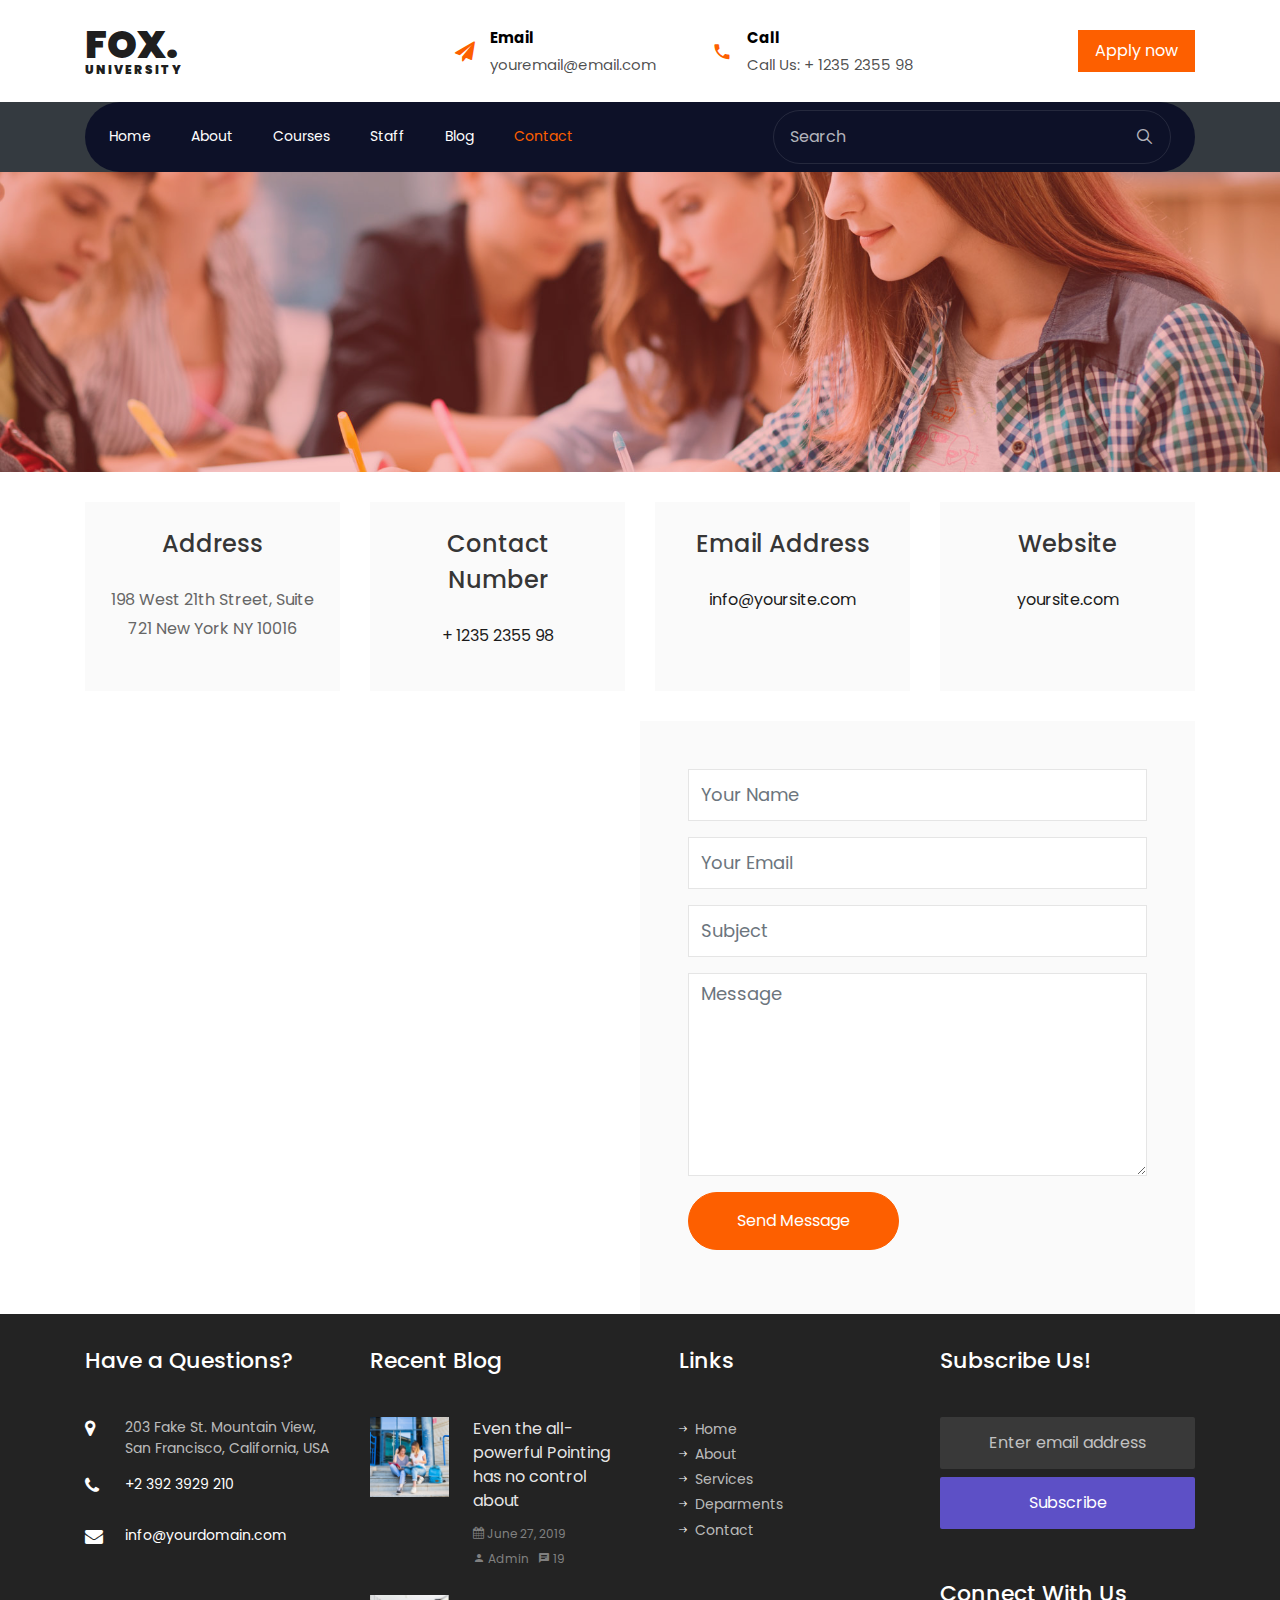
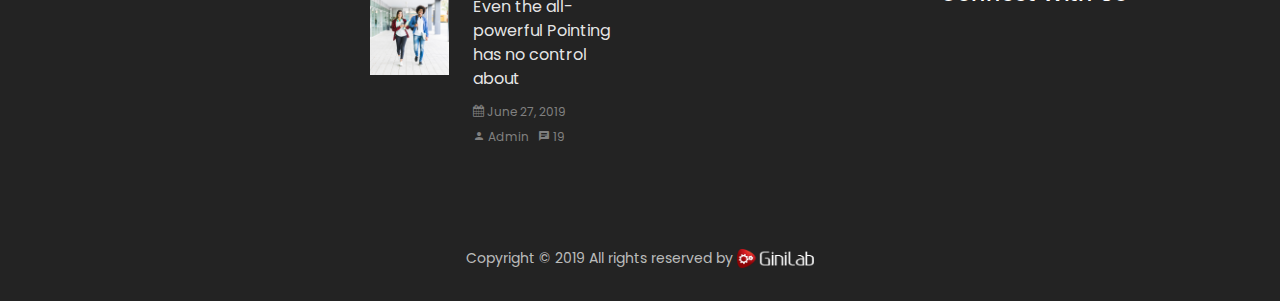
<file: contact.html>
<!DOCTYPE html>
<html lang="en">
<head>
    <meta charset="utf-8">
    <title>Fox University - contact us</title>
    <link rel="icon" href="assets/images/favicon.png" type="image/gif">
    <meta name="viewport" content="width=device-width, initial-scale=1, shrink-to-fit=no">

    <link href="https://fonts.googleapis.com/css?family=Poppins:200,300,400,500,600,700,800,900&display=swap"
          rel="stylesheet">

    <link rel="stylesheet" href="assets/css/open-iconic-bootstrap.min.css">
    <link rel="stylesheet" href="assets/css/animate.css">

    <link rel="stylesheet" href="assets/css/owl.carousel.min.css">
    <link rel="stylesheet" href="assets/css/owl.theme.default.min.css">
    <link rel="stylesheet" href="assets/css/magnific-popup.css">

    <link rel="stylesheet" href="assets/css/aos.css">

    <link rel="stylesheet" href="assets/css/ionicons.min.css">

    <link rel="stylesheet" href="assets/css/flaticon.css">
    <link rel="stylesheet" href="assets/css/icomoon.css">
    <link rel="stylesheet" href="assets/css/style.css">
</head>
<body>
<div class="bg-top navbar-light">
    <div class="container">
        <div class="row no-gutters d-flex align-items-center align-items-stretch">
            <div class="col-md-4 d-flex align-items-center py-4">
                <a class="navbar-brand" href="index.html">Fox. <span>University</span></a>
            </div>
            <div class="col-lg-8 d-block">
                <div class="row d-flex">
                    <div class="col-md d-flex topper align-items-center align-items-stretch py-md-4">
                        <div class="icon d-flex justify-content-center align-items-center"><span
                                class="icon-paper-plane"></span></div>
                        <div class="text">
                            <span>Email</span>
                            <span>youremail@email.com</span>
                        </div>
                    </div>
                    <div class="col-md d-flex topper align-items-center align-items-stretch py-md-4">
                        <div class="icon d-flex justify-content-center align-items-center"><span
                                class="icon-phone2"></span></div>
                        <div class="text">
                            <span>Call</span>
                            <span>Call Us: + 1235 2355 98</span>
                        </div>
                    </div>
                    <div class="col-md topper d-flex align-items-center justify-content-end">
                        <p class="mb-0">
                            <a href="#"
                               class="btn py-2 px-3 btn-primary d-flex align-items-center justify-content-center">
                                <span>Apply now</span>
                            </a>
                        </p>
                    </div>
                </div>
            </div>
        </div>
    </div>
</div>
<nav class="navbar navbar-expand-lg navbar-dark bg-dark ftco-navbar-light" id="ftco-navbar">
    <div class="container d-flex align-items-center px-4">
        <button class="navbar-toggler" type="button" data-toggle="collapse" data-target="#ftco-nav"
                aria-controls="ftco-nav" aria-expanded="false" aria-label="Toggle navigation">
            <span class="oi oi-menu"></span> Menu
        </button>
        <form action="#" class="searchform order-lg-last">
            <div class="form-group d-flex">
                <input type="text" class="form-control pl-3" placeholder="Search">
                <button type="submit" placeholder="" class="form-control search"><span class="ion-ios-search"></span>
                </button>
            </div>
        </form>
        <div class="collapse navbar-collapse" id="ftco-nav">
            <ul class="navbar-nav mr-auto">
                <li class="nav-item"><a href="index.html" class="nav-link pl-0">Home</a></li>
                <li class="nav-item"><a href="about.html" class="nav-link">About</a></li>
                <li class="nav-item"><a href="courses.html" class="nav-link">Courses</a></li>
                <li class="nav-item"><a href="teacher.html" class="nav-link">Staff</a></li>
                <li class="nav-item"><a href="blog.html" class="nav-link">Blog</a></li>
                <li class="nav-item active"><a href="contact.html" class="nav-link">Contact</a></li>
            </ul>
        </div>
    </div>
</nav>
<!-- END nav -->

<section class="hero-wrap hero-wrap-2" style="background-image: url('assets/images/bg_1.jpg');">
    <div class="overlay"></div>
    <div class="container">
        <div class="row no-gutters slider-text align-items-center justify-content-center">
            <div class="col-md-9 ftco-animate text-center">
                <h1 class="mb-2 bread">Contact Us</h1>
                <p class="breadcrumbs"><span class="mr-2"><a href="index.html">Home <i
                        class="ion-ios-arrow-forward"></i></a></span> <span>Contact <i
                        class="ion-ios-arrow-forward"></i></span></p>
            </div>
        </div>
    </div>
</section>

<section class="ftco-section contact-section">
    <div class="container">
        <div class="row d-flex contact-info">
            <div class="col-md-3 d-flex">
                <div class="bg-light align-self-stretch box p-4 text-center">
                    <h3 class="mb-4">Address</h3>
                    <p>198 West 21th Street, Suite 721 New York NY 10016</p>
                </div>
            </div>
            <div class="col-md-3 d-flex">
                <div class="bg-light align-self-stretch box p-4 text-center">
                    <h3 class="mb-4">Contact Number</h3>
                    <p><a href="tel://1234567920">+ 1235 2355 98</a></p>
                </div>
            </div>
            <div class="col-md-3 d-flex">
                <div class="bg-light align-self-stretch box p-4 text-center">
                    <h3 class="mb-4">Email Address</h3>
                    <p><a href="mailto:info@yoursite.com">info@yoursite.com</a></p>
                </div>
            </div>
            <div class="col-md-3 d-flex">
                <div class="bg-light align-self-stretch box p-4 text-center">
                    <h3 class="mb-4">Website</h3>
                    <p><a href="#">yoursite.com</a></p>
                </div>
            </div>
        </div>
    </div>
</section>

<section class="ftco-section ftco-no-pt ftco-no-pb contact-section">
    <div class="container">
        <div class="row d-flex align-items-stretch no-gutters">
            <div class="col-md-6 p-4 p-md-5 order-md-last bg-light">
                <form action="#">
                    <div class="form-group">
                        <input type="text" class="form-control" placeholder="Your Name">
                    </div>
                    <div class="form-group">
                        <input type="text" class="form-control" placeholder="Your Email">
                    </div>
                    <div class="form-group">
                        <input type="text" class="form-control" placeholder="Subject">
                    </div>
                    <div class="form-group">
                        <textarea name="" id="" cols="30" rows="7" class="form-control"
                                  placeholder="Message"></textarea>
                    </div>
                    <div class="form-group">
                        <input type="submit" value="Send Message" class="btn btn-primary py-3 px-5">
                    </div>
                </form>
            </div>
            <div class="col-md-6 d-flex align-items-stretch">
                <iframe src="https://www.google.com/maps/embed?pb=!1m18!1m12!1m3!1d466727.300422067!2d88.75215252744927!3d23.949580634253717!2m3!1f0!2f0!3f0!3m2!1i1024!2i768!4f13.1!3m3!1m2!1s0x39febca82f6a21ed%3A0x4040980d7c6874f8!2sKushtia%20District!5e0!3m2!1sen!2sbd!4v1576764683120!5m2!1sen!2sbd" style="border:0;width: 100%;" allowfullscreen=""></iframe>
            </div>
        </div>
    </div>
</section>


<footer class="ftco-footer ftco-bg-dark ftco-section">
    <div class="container">
        <div class="row mb-5">
            <div class="col-md-6 col-lg-3">
                <div class="ftco-footer-widget mb-5">
                    <h2 class="ftco-heading-2">Have a Questions?</h2>
                    <div class="block-23 mb-3">
                        <ul>
                            <li><span class="icon icon-map-marker"></span><span class="text">203 Fake St. Mountain View, San Francisco, California, USA</span>
                            </li>
                            <li><a href="#"><span class="icon icon-phone"></span><span
                                    class="text">+2 392 3929 210</span></a></li>
                            <li><a href="#"><span class="icon icon-envelope"></span><span class="text">info@yourdomain.com</span></a>
                            </li>
                        </ul>
                    </div>
                </div>
            </div>
            <div class="col-md-6 col-lg-3">
                <div class="ftco-footer-widget mb-5">
                    <h2 class="ftco-heading-2">Recent Blog</h2>
                    <div class="block-21 mb-4 d-flex">
                        <a class="blog-img mr-4" style="background-image: url(assets/images/image_1.jpg);"></a>
                        <div class="text">
                            <h3 class="heading"><a href="#">Even the all-powerful Pointing has no control about</a></h3>
                            <div class="meta">
                                <div><a href="#"><span class="icon-calendar"></span> June 27, 2019</a></div>
                                <div><a href="#"><span class="icon-person"></span> Admin</a></div>
                                <div><a href="#"><span class="icon-chat"></span> 19</a></div>
                            </div>
                        </div>
                    </div>
                    <div class="block-21 mb-5 d-flex">
                        <a class="blog-img mr-4" style="background-image: url(assets/images/image_2.jpg);"></a>
                        <div class="text">
                            <h3 class="heading"><a href="#">Even the all-powerful Pointing has no control about</a></h3>
                            <div class="meta">
                                <div><a href="#"><span class="icon-calendar"></span> June 27, 2019</a></div>
                                <div><a href="#"><span class="icon-person"></span> Admin</a></div>
                                <div><a href="#"><span class="icon-chat"></span> 19</a></div>
                            </div>
                        </div>
                    </div>
                </div>
            </div>
            <div class="col-md-6 col-lg-3">
                <div class="ftco-footer-widget mb-5 ml-md-4">
                    <h2 class="ftco-heading-2">Links</h2>
                    <ul class="list-unstyled">
                        <li><a href="#"><span class="ion-ios-arrow-round-forward mr-2"></span>Home</a></li>
                        <li><a href="#"><span class="ion-ios-arrow-round-forward mr-2"></span>About</a></li>
                        <li><a href="#"><span class="ion-ios-arrow-round-forward mr-2"></span>Services</a></li>
                        <li><a href="#"><span class="ion-ios-arrow-round-forward mr-2"></span>Deparments</a></li>
                        <li><a href="#"><span class="ion-ios-arrow-round-forward mr-2"></span>Contact</a></li>
                    </ul>
                </div>
            </div>
            <div class="col-md-6 col-lg-3">
                <div class="ftco-footer-widget mb-5">
                    <h2 class="ftco-heading-2">Subscribe Us!</h2>
                    <form action="#" class="subscribe-form">
                        <div class="form-group">
                            <input type="text" class="form-control mb-2 text-center" placeholder="Enter email address">
                            <input type="submit" value="Subscribe" class="form-control submit px-3">
                        </div>
                    </form>
                </div>
                <div class="ftco-footer-widget mb-5">
                    <h2 class="ftco-heading-2 mb-0">Connect With Us</h2>
                    <ul class="ftco-footer-social list-unstyled float-md-left float-lft mt-3">
                        <li class="ftco-animate"><a href="#"><span class="icon-twitter"></span></a></li>
                        <li class="ftco-animate"><a href="#"><span class="icon-facebook"></span></a></li>
                        <li class="ftco-animate"><a href="#"><span class="icon-instagram"></span></a></li>
                    </ul>
                </div>
            </div>
        </div>
        <div class="row">
            <div class="col-md-12 text-center">
                <p>Copyright &copy; 2019 All rights reserved by <a href="#" target="_blank"><img
                        src="assets/images/ginilogo.png" alt="" style="width: 7%;"></a></p>
            </div>
        </div>
    </div>
</footer>

<!--back to top start-->
<div class="back_to_top">
    <i class="icon-angle-up"></i>
</div>
<!--back to end-->


<!-- loader -->
<div id="ftco-loader" class="show fullscreen">
    <svg class="circular" width="48px" height="48px">
        <circle class="path-bg" cx="24" cy="24" r="22" fill="none" stroke-width="4" stroke="#eeeeee"/>
        <circle class="path" cx="24" cy="24" r="22" fill="none" stroke-width="4" stroke-miterlimit="10"
                stroke="#F96D00"/>
    </svg>
</div>


<script src="assets/js/jquery.min.js"></script>
<script src="assets/js/jquery-migrate-3.1.0.min.js"></script>
<script src="assets/js/popper.min.js"></script>
<script src="assets/js/bootstrap.min.js"></script>
<script src="assets/js/jquery.easing.1.4.1.js"></script>
<script src="assets/js/jquery.waypoints.min.js"></script>
<script src="assets/js/jquery.stellar.min.js"></script>
<script src="assets/js/owl.carousel.min.js"></script>
<script src="assets/js/jquery.magnific-popup.min.js"></script>
<script src="assets/js/aos.js"></script>
<script src="assets/js/jquery.animateNumber.min.js"></script>
<script src="assets/js/scrollax.min.js"></script>
<script src="assets/js/main.js"></script>
</body>
</html>
</file>
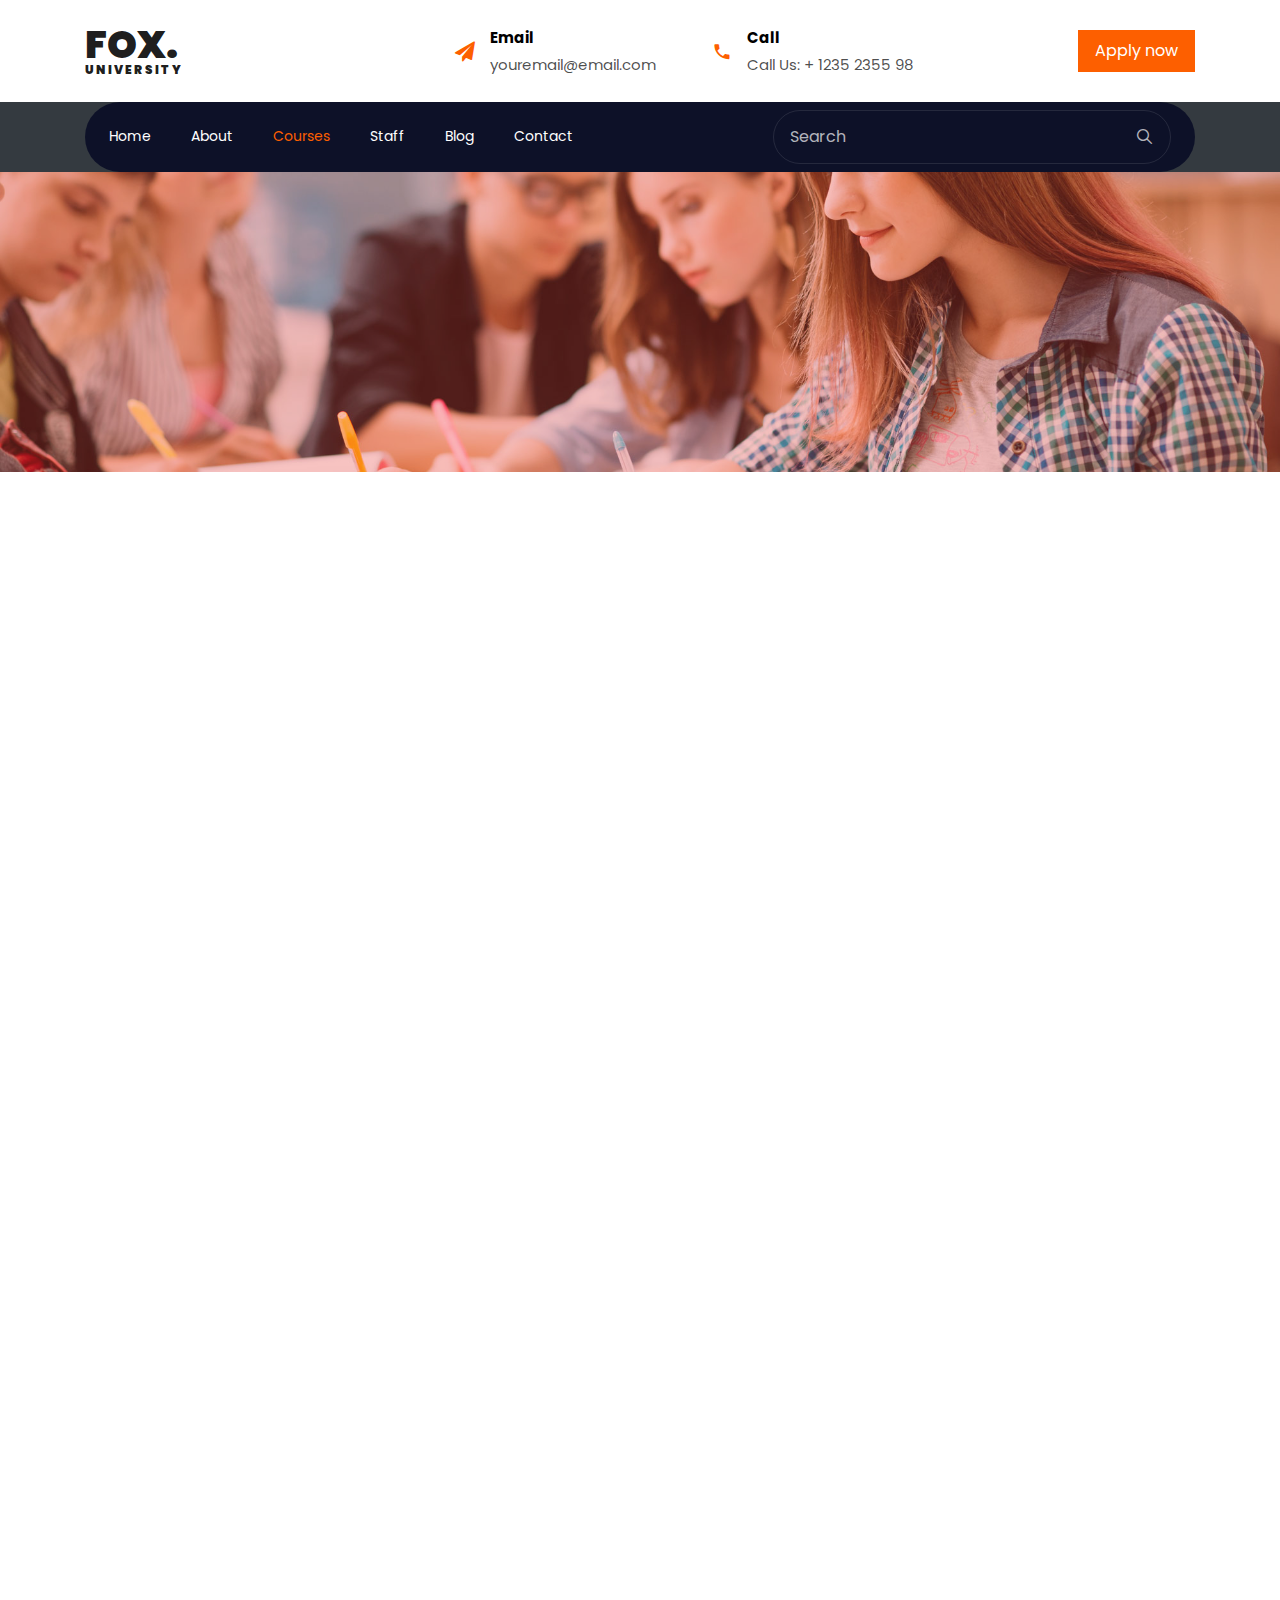
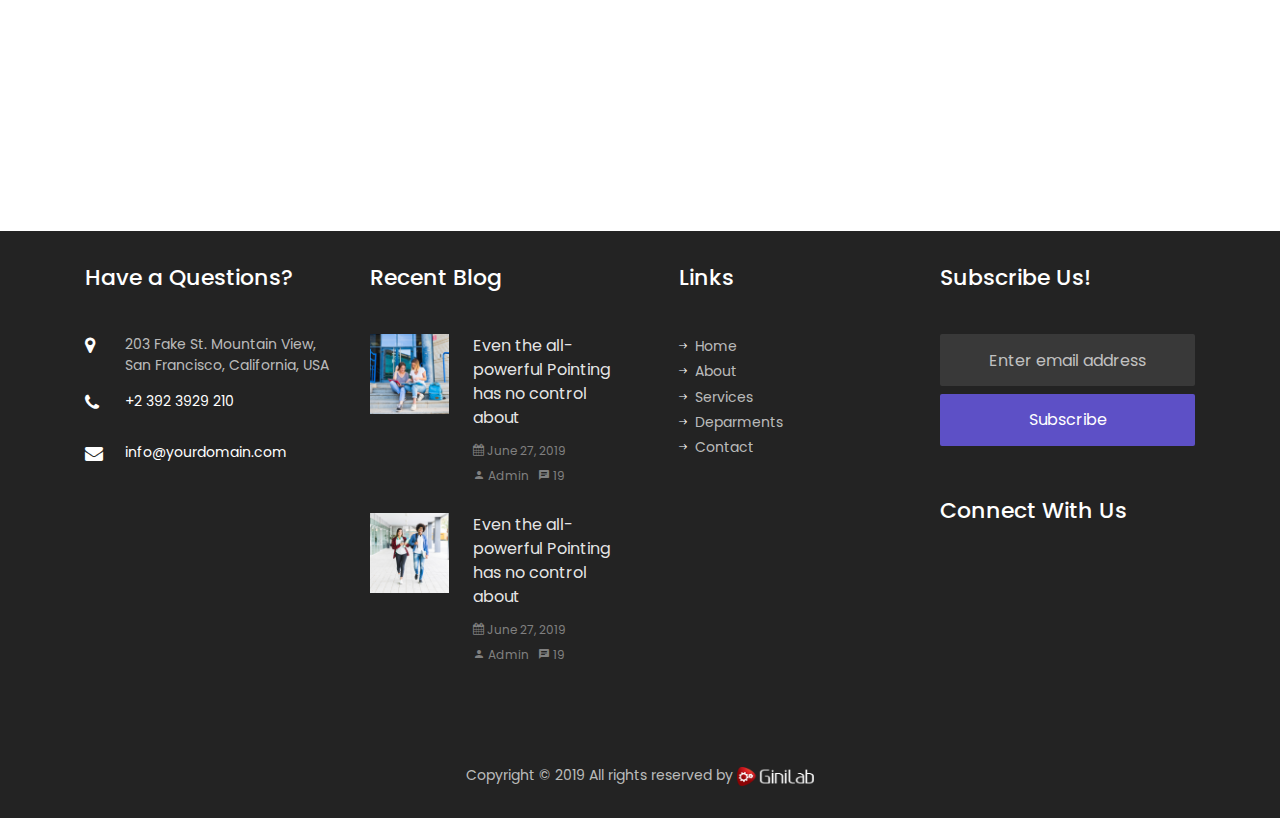
<file: courses.html>
<!DOCTYPE html>
<html lang="en">
<head>
    <meta charset="utf-8">
    <title>Fox University - courses</title>
    <link rel="icon" href="assets/images/favicon.png" type="image/gif">
    <meta name="viewport" content="width=device-width, initial-scale=1, shrink-to-fit=no">

    <link href="https://fonts.googleapis.com/css?family=Poppins:200,300,400,500,600,700,800,900&display=swap"
          rel="stylesheet">

    <link rel="stylesheet" href="assets/css/open-iconic-bootstrap.min.css">
    <link rel="stylesheet" href="assets/css/animate.css">

    <link rel="stylesheet" href="assets/css/owl.carousel.min.css">
    <link rel="stylesheet" href="assets/css/owl.theme.default.min.css">
    <link rel="stylesheet" href="assets/css/magnific-popup.css">

    <link rel="stylesheet" href="assets/css/aos.css">

    <link rel="stylesheet" href="assets/css/ionicons.min.css">

    <link rel="stylesheet" href="assets/css/flaticon.css">
    <link rel="stylesheet" href="assets/css/icomoon.css">
    <link rel="stylesheet" href="assets/css/style.css">
</head>
<body>
<div class="bg-top navbar-light">
    <div class="container">
        <div class="row no-gutters d-flex align-items-center align-items-stretch">
            <div class="col-md-4 d-flex align-items-center py-4">
                <a class="navbar-brand" href="index.html">Fox. <span>University</span></a>
            </div>
            <div class="col-lg-8 d-block">
                <div class="row d-flex">
                    <div class="col-md d-flex topper align-items-center align-items-stretch py-md-4">
                        <div class="icon d-flex justify-content-center align-items-center"><span
                                class="icon-paper-plane"></span></div>
                        <div class="text">
                            <span>Email</span>
                            <span>youremail@email.com</span>
                        </div>
                    </div>
                    <div class="col-md d-flex topper align-items-center align-items-stretch py-md-4">
                        <div class="icon d-flex justify-content-center align-items-center"><span
                                class="icon-phone2"></span></div>
                        <div class="text">
                            <span>Call</span>
                            <span>Call Us: + 1235 2355 98</span>
                        </div>
                    </div>
                    <div class="col-md topper d-flex align-items-center justify-content-end">
                        <p class="mb-0">
                            <a href="#"
                               class="btn py-2 px-3 btn-primary d-flex align-items-center justify-content-center">
                                <span>Apply now</span>
                            </a>
                        </p>
                    </div>
                </div>
            </div>
        </div>
    </div>
</div>
<nav class="navbar navbar-expand-lg navbar-dark bg-dark ftco-navbar-light" id="ftco-navbar">
    <div class="container d-flex align-items-center px-4">
        <button class="navbar-toggler" type="button" data-toggle="collapse" data-target="#ftco-nav"
                aria-controls="ftco-nav" aria-expanded="false" aria-label="Toggle navigation">
            <span class="oi oi-menu"></span> Menu
        </button>
        <form action="#" class="searchform order-lg-last">
            <div class="form-group d-flex">
                <input type="text" class="form-control pl-3" placeholder="Search">
                <button type="submit" placeholder="" class="form-control search"><span class="ion-ios-search"></span>
                </button>
            </div>
        </form>
        <div class="collapse navbar-collapse" id="ftco-nav">
            <ul class="navbar-nav mr-auto">
                <li class="nav-item"><a href="index.html" class="nav-link pl-0">Home</a></li>
                <li class="nav-item"><a href="about.html" class="nav-link">About</a></li>
                <li class="nav-item active"><a href="courses.html" class="nav-link">Courses</a></li>
                <li class="nav-item"><a href="teacher.html" class="nav-link">Staff</a></li>
                <li class="nav-item"><a href="blog.html" class="nav-link">Blog</a></li>
                <li class="nav-item"><a href="contact.html" class="nav-link">Contact</a></li>
            </ul>
        </div>
    </div>
</nav>
<!-- END nav -->

<section class="hero-wrap hero-wrap-2" style="background-image: url('assets/images/bg_1.jpg');">
    <div class="overlay"></div>
    <div class="container">
        <div class="row no-gutters slider-text align-items-center justify-content-center">
            <div class="col-md-9 ftco-animate text-center">
                <h1 class="mb-2 bread">Courses</h1>
                <p class="breadcrumbs"><span class="mr-2"><a href="index.html">Home <i
                        class="ion-ios-arrow-forward"></i></a></span> <span>Courses <i
                        class="ion-ios-arrow-forward"></i></span></p>
            </div>
        </div>
    </div>
</section>

<section class="ftco-section">
    <div class="container-fluid px-4">
        <div class="row">
            <div class="col-md-3 course ftco-animate">
                <div class="img" style="background-image: url(assets/images/course-1.jpg);"></div>
                <div class="text pt-4">
                    <p class="meta d-flex">
                        <span><i class="icon-user mr-2"></i>Mr. Khan</span>
                        <span><i class="icon-table mr-2"></i>10 seats</span>
                        <span><i class="icon-calendar mr-2"></i>4 Years</span>
                    </p>
                    <h3><a href="#">Electric Engineering</a></h3>
                    <p>Separated they live in. A small river named Duden flows by their place and supplies it with the
                        necessary regelialia. It is a paradisematic country</p>
                    <p><a href="#" class="btn btn-primary">Apply now</a></p>
                </div>
            </div>
            <div class="col-md-3 course ftco-animate">
                <div class="img" style="background-image: url(assets/images/course-2.jpg);"></div>
                <div class="text pt-4">
                    <p class="meta d-flex">
                        <span><i class="icon-user mr-2"></i>Mr. Khan</span>
                        <span><i class="icon-table mr-2"></i>10 seats</span>
                        <span><i class="icon-calendar mr-2"></i>4 Years</span>
                    </p>
                    <h3><a href="#">Electric Engineering</a></h3>
                    <p>Separated they live in. A small river named Duden flows by their place and supplies it with the
                        necessary regelialia. It is a paradisematic country</p>
                    <p><a href="#" class="btn btn-primary">Apply now</a></p>
                </div>
            </div>
            <div class="col-md-3 course ftco-animate">
                <div class="img" style="background-image: url(assets/images/course-3.jpg);"></div>
                <div class="text pt-4">
                    <p class="meta d-flex">
                        <span><i class="icon-user mr-2"></i>Mr. Khan</span>
                        <span><i class="icon-table mr-2"></i>10 seats</span>
                        <span><i class="icon-calendar mr-2"></i>4 Years</span>
                    </p>
                    <h3><a href="#">Electric Engineering</a></h3>
                    <p>Separated they live in. A small river named Duden flows by their place and supplies it with the
                        necessary regelialia. It is a paradisematic country</p>
                    <p><a href="#" class="btn btn-primary">Apply now</a></p>
                </div>
            </div>
            <div class="col-md-3 course ftco-animate">
                <div class="img" style="background-image: url(assets/images/course-4.jpg);"></div>
                <div class="text pt-4">
                    <p class="meta d-flex">
                        <span><i class="icon-user mr-2"></i>Mr. Khan</span>
                        <span><i class="icon-table mr-2"></i>10 seats</span>
                        <span><i class="icon-calendar mr-2"></i>4 Years</span>
                    </p>
                    <h3><a href="#">Electric Engineering</a></h3>
                    <p>Separated they live in. A small river named Duden flows by their place and supplies it with the
                        necessary regelialia. It is a paradisematic country</p>
                    <p><a href="#" class="btn btn-primary">Apply now</a></p>
                </div>
            </div>

            <div class="col-md-3 course ftco-animate">
                <div class="img" style="background-image: url(assets/images/course-5.jpg);"></div>
                <div class="text pt-4">
                    <p class="meta d-flex">
                        <span><i class="icon-user mr-2"></i>Mr. Khan</span>
                        <span><i class="icon-table mr-2"></i>10 seats</span>
                        <span><i class="icon-calendar mr-2"></i>4 Years</span>
                    </p>
                    <h3><a href="#">Electric Engineering</a></h3>
                    <p>Separated they live in. A small river named Duden flows by their place and supplies it with the
                        necessary regelialia. It is a paradisematic country</p>
                    <p><a href="#" class="btn btn-primary">Apply now</a></p>
                </div>
            </div>
            <div class="col-md-3 course ftco-animate">
                <div class="img" style="background-image: url(assets/images/course-6.jpg);"></div>
                <div class="text pt-4">
                    <p class="meta d-flex">
                        <span><i class="icon-user mr-2"></i>Mr. Khan</span>
                        <span><i class="icon-table mr-2"></i>10 seats</span>
                        <span><i class="icon-calendar mr-2"></i>4 Years</span>
                    </p>
                    <h3><a href="#">Electric Engineering</a></h3>
                    <p>Separated they live in. A small river named Duden flows by their place and supplies it with the
                        necessary regelialia. It is a paradisematic country</p>
                    <p><a href="#" class="btn btn-primary">Apply now</a></p>
                </div>
            </div>
            <div class="col-md-3 course ftco-animate">
                <div class="img" style="background-image: url(assets/images/course-7.jpg);"></div>
                <div class="text pt-4">
                    <p class="meta d-flex">
                        <span><i class="icon-user mr-2"></i>Mr. Khan</span>
                        <span><i class="icon-table mr-2"></i>10 seats</span>
                        <span><i class="icon-calendar mr-2"></i>4 Years</span>
                    </p>
                    <h3><a href="#">Electric Engineering</a></h3>
                    <p>Separated they live in. A small river named Duden flows by their place and supplies it with the
                        necessary regelialia. It is a paradisematic country</p>
                    <p><a href="#" class="btn btn-primary">Apply now</a></p>
                </div>
            </div>
            <div class="col-md-3 course ftco-animate">
                <div class="img" style="background-image: url(assets/images/course-8.jpg);"></div>
                <div class="text pt-4">
                    <p class="meta d-flex">
                        <span><i class="icon-user mr-2"></i>Mr. Khan</span>
                        <span><i class="icon-table mr-2"></i>10 seats</span>
                        <span><i class="icon-calendar mr-2"></i>4 Years</span>
                    </p>
                    <h3><a href="#">Electric Engineering</a></h3>
                    <p>Separated they live in. A small river named Duden flows by their place and supplies it with the
                        necessary regelialia. It is a paradisematic country</p>
                    <p><a href="#" class="btn btn-primary">Apply now</a></p>
                </div>
            </div>
        </div>
    </div>
</section>


<footer class="ftco-footer ftco-bg-dark ftco-section">
    <div class="container">
        <div class="row mb-5">
            <div class="col-md-6 col-lg-3">
                <div class="ftco-footer-widget mb-5">
                    <h2 class="ftco-heading-2">Have a Questions?</h2>
                    <div class="block-23 mb-3">
                        <ul>
                            <li><span class="icon icon-map-marker"></span><span class="text">203 Fake St. Mountain View, San Francisco, California, USA</span>
                            </li>
                            <li><a href="#"><span class="icon icon-phone"></span><span
                                    class="text">+2 392 3929 210</span></a></li>
                            <li><a href="#"><span class="icon icon-envelope"></span><span class="text">info@yourdomain.com</span></a>
                            </li>
                        </ul>
                    </div>
                </div>
            </div>
            <div class="col-md-6 col-lg-3">
                <div class="ftco-footer-widget mb-5">
                    <h2 class="ftco-heading-2">Recent Blog</h2>
                    <div class="block-21 mb-4 d-flex">
                        <a class="blog-img mr-4" style="background-image: url(assets/images/image_1.jpg);"></a>
                        <div class="text">
                            <h3 class="heading"><a href="#">Even the all-powerful Pointing has no control about</a></h3>
                            <div class="meta">
                                <div><a href="#"><span class="icon-calendar"></span> June 27, 2019</a></div>
                                <div><a href="#"><span class="icon-person"></span> Admin</a></div>
                                <div><a href="#"><span class="icon-chat"></span> 19</a></div>
                            </div>
                        </div>
                    </div>
                    <div class="block-21 mb-5 d-flex">
                        <a class="blog-img mr-4" style="background-image: url(assets/images/image_2.jpg);"></a>
                        <div class="text">
                            <h3 class="heading"><a href="#">Even the all-powerful Pointing has no control about</a></h3>
                            <div class="meta">
                                <div><a href="#"><span class="icon-calendar"></span> June 27, 2019</a></div>
                                <div><a href="#"><span class="icon-person"></span> Admin</a></div>
                                <div><a href="#"><span class="icon-chat"></span> 19</a></div>
                            </div>
                        </div>
                    </div>
                </div>
            </div>
            <div class="col-md-6 col-lg-3">
                <div class="ftco-footer-widget mb-5 ml-md-4">
                    <h2 class="ftco-heading-2">Links</h2>
                    <ul class="list-unstyled">
                        <li><a href="#"><span class="ion-ios-arrow-round-forward mr-2"></span>Home</a></li>
                        <li><a href="#"><span class="ion-ios-arrow-round-forward mr-2"></span>About</a></li>
                        <li><a href="#"><span class="ion-ios-arrow-round-forward mr-2"></span>Services</a></li>
                        <li><a href="#"><span class="ion-ios-arrow-round-forward mr-2"></span>Deparments</a></li>
                        <li><a href="#"><span class="ion-ios-arrow-round-forward mr-2"></span>Contact</a></li>
                    </ul>
                </div>
            </div>
            <div class="col-md-6 col-lg-3">
                <div class="ftco-footer-widget mb-5">
                    <h2 class="ftco-heading-2">Subscribe Us!</h2>
                    <form action="#" class="subscribe-form">
                        <div class="form-group">
                            <input type="text" class="form-control mb-2 text-center" placeholder="Enter email address">
                            <input type="submit" value="Subscribe" class="form-control submit px-3">
                        </div>
                    </form>
                </div>
                <div class="ftco-footer-widget mb-5">
                    <h2 class="ftco-heading-2 mb-0">Connect With Us</h2>
                    <ul class="ftco-footer-social list-unstyled float-md-left float-lft mt-3">
                        <li class="ftco-animate"><a href="#"><span class="icon-twitter"></span></a></li>
                        <li class="ftco-animate"><a href="#"><span class="icon-facebook"></span></a></li>
                        <li class="ftco-animate"><a href="#"><span class="icon-instagram"></span></a></li>
                    </ul>
                </div>
            </div>
        </div>
        <div class="row">
            <div class="col-md-12 text-center">
                <p>Copyright &copy; 2019 All rights reserved by <a href="#" target="_blank"><img
                        src="assets/images/ginilogo.png" alt="" style="width: 7%;"></a></p>
            </div>
        </div>
    </div>
</footer>


<!--back to top start-->
<div class="back_to_top">
    <i class="icon-angle-up"></i>
</div>
<!--back to end-->

<!-- loader -->
<div id="ftco-loader" class="show fullscreen">
    <svg class="circular" width="48px" height="48px">
        <circle class="path-bg" cx="24" cy="24" r="22" fill="none" stroke-width="4" stroke="#eeeeee"/>
        <circle class="path" cx="24" cy="24" r="22" fill="none" stroke-width="4" stroke-miterlimit="10"
                stroke="#F96D00"/>
    </svg>
</div>


<script src="assets/js/jquery.min.js"></script>
<script src="assets/js/jquery-migrate-3.1.0.min.js"></script>
<script src="assets/js/popper.min.js"></script>
<script src="assets/js/bootstrap.min.js"></script>
<script src="assets/js/jquery.easing.1.4.1.js"></script>
<script src="assets/js/jquery.waypoints.min.js"></script>
<script src="assets/js/jquery.stellar.min.js"></script>
<script src="assets/js/owl.carousel.min.js"></script>
<script src="assets/js/jquery.magnific-popup.min.js"></script>
<script src="assets/js/aos.js"></script>
<script src="assets/js/jquery.animateNumber.min.js"></script>
<script src="assets/js/scrollax.min.js"></script>
<script src="assets/js/main.js"></script>
</body>
</html>
</file>
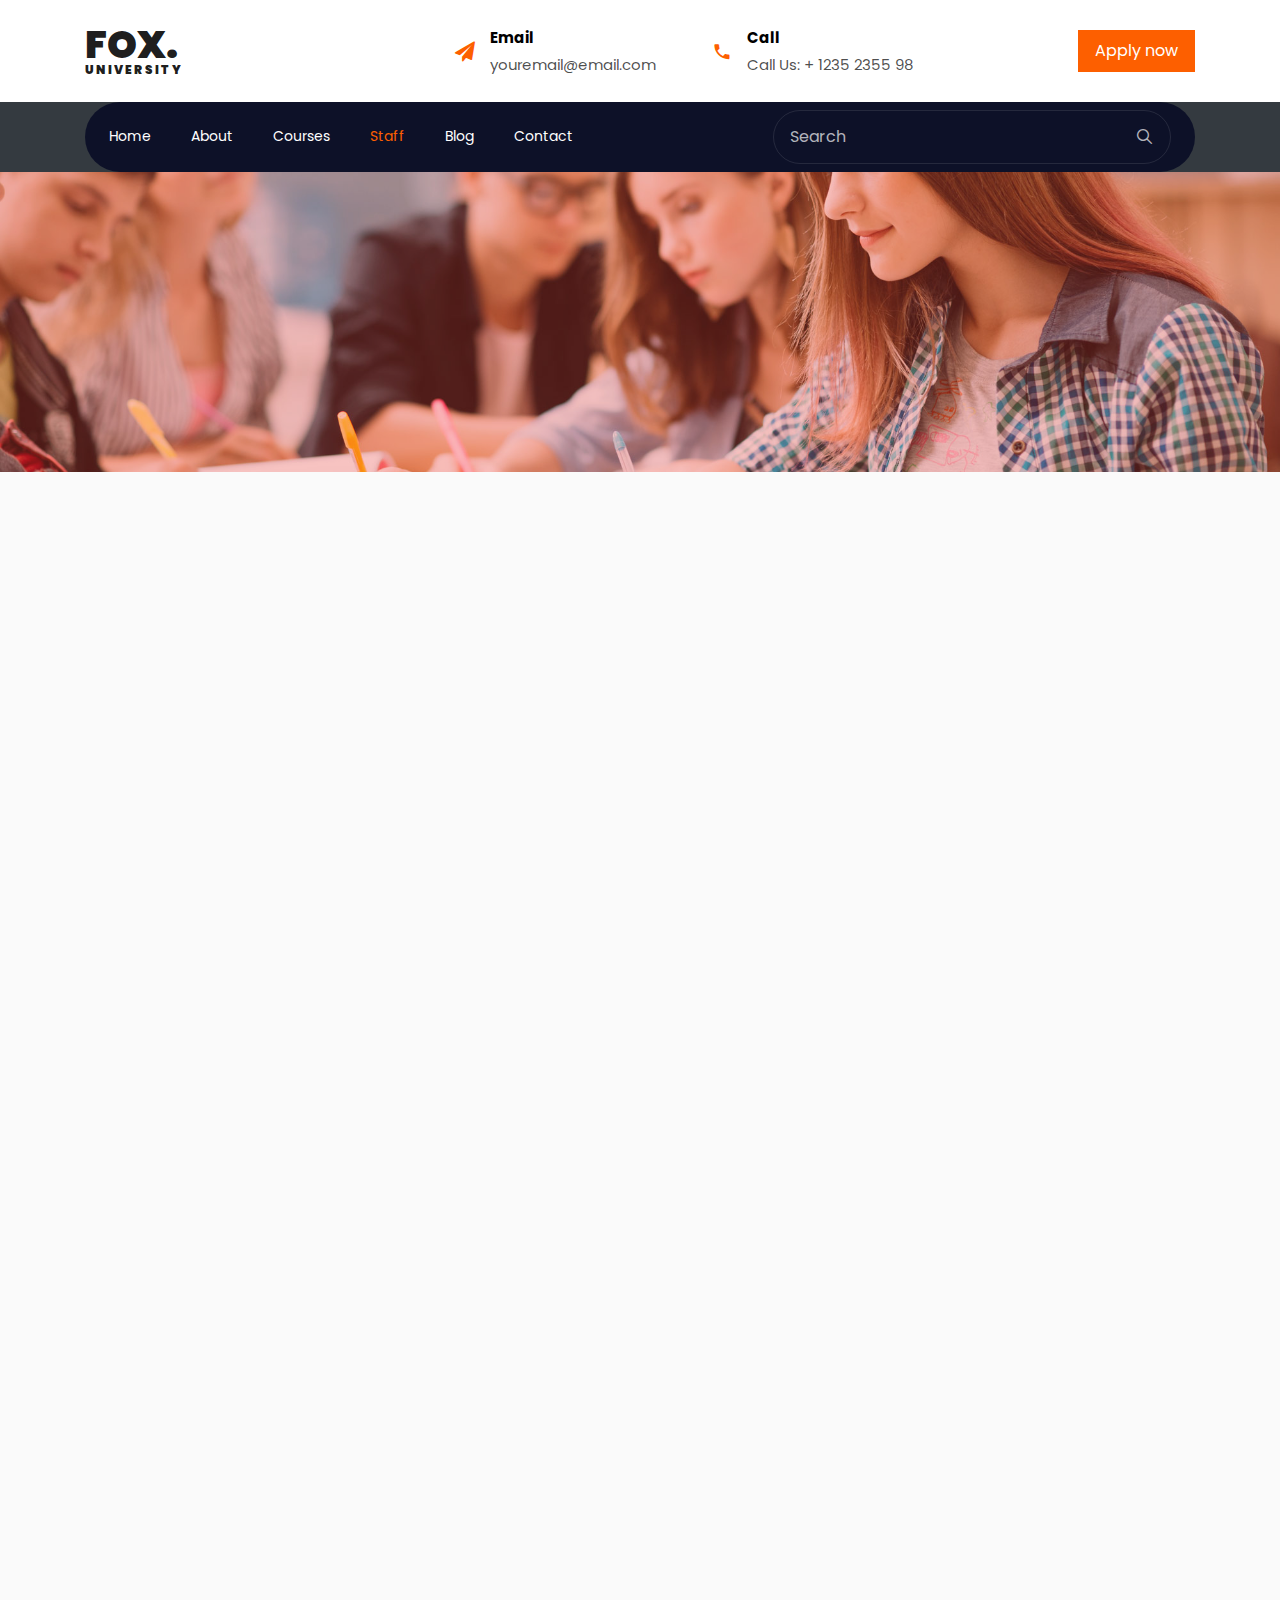
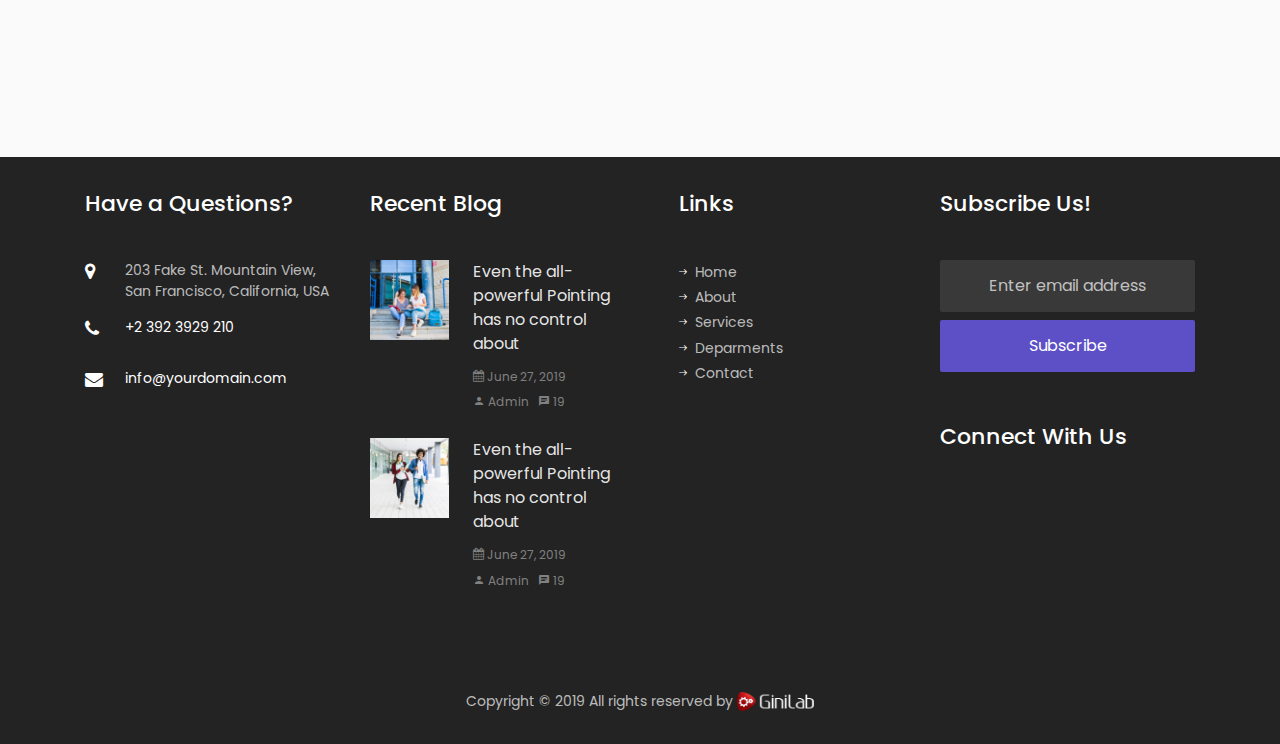
<file: teacher.html>
<!DOCTYPE html>
<html lang="en">
<head>
    <meta charset="utf-8">
    <title>Fox University - teachers</title>
    <link rel="icon" href="assets/images/favicon.png" type="image/gif">
    <meta name="viewport" content="width=device-width, initial-scale=1, shrink-to-fit=no">

    <link href="https://fonts.googleapis.com/css?family=Poppins:200,300,400,500,600,700,800,900&display=swap"
          rel="stylesheet">

    <link rel="stylesheet" href="assets/css/open-iconic-bootstrap.min.css">
    <link rel="stylesheet" href="assets/css/animate.css">

    <link rel="stylesheet" href="assets/css/owl.carousel.min.css">
    <link rel="stylesheet" href="assets/css/owl.theme.default.min.css">
    <link rel="stylesheet" href="assets/css/magnific-popup.css">

    <link rel="stylesheet" href="assets/css/aos.css">

    <link rel="stylesheet" href="assets/css/ionicons.min.css">

    <link rel="stylesheet" href="assets/css/flaticon.css">
    <link rel="stylesheet" href="assets/css/icomoon.css">
    <link rel="stylesheet" href="assets/css/style.css">
</head>
<body>
<div class="bg-top navbar-light">
    <div class="container">
        <div class="row no-gutters d-flex align-items-center align-items-stretch">
            <div class="col-md-4 d-flex align-items-center py-4">
                <a class="navbar-brand" href="index.html">Fox. <span>University</span></a>
            </div>
            <div class="col-lg-8 d-block">
                <div class="row d-flex">
                    <div class="col-md d-flex topper align-items-center align-items-stretch py-md-4">
                        <div class="icon d-flex justify-content-center align-items-center"><span
                                class="icon-paper-plane"></span></div>
                        <div class="text">
                            <span>Email</span>
                            <span>youremail@email.com</span>
                        </div>
                    </div>
                    <div class="col-md d-flex topper align-items-center align-items-stretch py-md-4">
                        <div class="icon d-flex justify-content-center align-items-center"><span
                                class="icon-phone2"></span></div>
                        <div class="text">
                            <span>Call</span>
                            <span>Call Us: + 1235 2355 98</span>
                        </div>
                    </div>
                    <div class="col-md topper d-flex align-items-center justify-content-end">
                        <p class="mb-0">
                            <a href="#"
                               class="btn py-2 px-3 btn-primary d-flex align-items-center justify-content-center">
                                <span>Apply now</span>
                            </a>
                        </p>
                    </div>
                </div>
            </div>
        </div>
    </div>
</div>
<nav class="navbar navbar-expand-lg navbar-dark bg-dark ftco-navbar-light" id="ftco-navbar">
    <div class="container d-flex align-items-center px-4">
        <button class="navbar-toggler" type="button" data-toggle="collapse" data-target="#ftco-nav"
                aria-controls="ftco-nav" aria-expanded="false" aria-label="Toggle navigation">
            <span class="oi oi-menu"></span> Menu
        </button>
        <form action="#" class="searchform order-lg-last">
            <div class="form-group d-flex">
                <input type="text" class="form-control pl-3" placeholder="Search">
                <button type="submit" placeholder="" class="form-control search"><span class="ion-ios-search"></span>
                </button>
            </div>
        </form>
        <div class="collapse navbar-collapse" id="ftco-nav">
            <ul class="navbar-nav mr-auto">
                <li class="nav-item"><a href="index.html" class="nav-link pl-0">Home</a></li>
                <li class="nav-item"><a href="about.html" class="nav-link">About</a></li>
                <li class="nav-item"><a href="courses.html" class="nav-link">Courses</a></li>
                <li class="nav-item active"><a href="teacher.html" class="nav-link">Staff</a></li>
                <li class="nav-item"><a href="blog.html" class="nav-link">Blog</a></li>
                <li class="nav-item"><a href="contact.html" class="nav-link">Contact</a></li>
            </ul>
        </div>
    </div>
</nav>
<!-- END nav -->

<section class="hero-wrap hero-wrap-2" style="background-image: url('assets/images/bg_1.jpg');">
    <div class="overlay"></div>
    <div class="container">
        <div class="row no-gutters slider-text align-items-center justify-content-center">
            <div class="col-md-9 ftco-animate text-center">
                <h1 class="mb-2 bread">Certified Teacher</h1>
                <p class="breadcrumbs"><span class="mr-2"><a href="index.html">Home <i
                        class="ion-ios-arrow-forward"></i></a></span> <span>Teacher <i
                        class="ion-ios-arrow-forward"></i></span></p>
            </div>
        </div>
    </div>
</section>

<section class="ftco-section bg-light">
    <div class="container-fluid px-4">
        <div class="row">
            <div class="col-md-6 col-lg-3 ftco-animate">
                <div class="staff">
                    <div class="img-wrap d-flex align-items-stretch">
                        <div class="img align-self-stretch"
                             style="background-image: url(assets/images/teacher-1.jpg);"></div>
                    </div>
                    <div class="text pt-3 text-center">
                        <h3>Bianca Wilson</h3>
                        <span class="position mb-2">Teacher</span>
                        <div class="faded">
                            <p>I am an ambitious workaholic, but apart from that, pretty simple person.</p>
                            <ul class="ftco-social text-center">
                                <li class="ftco-animate"><a href="#"><span class="icon-twitter"></span></a></li>
                                <li class="ftco-animate"><a href="#"><span class="icon-facebook"></span></a></li>
                                <li class="ftco-animate"><a href="#"><span class="icon-google-plus"></span></a></li>
                                <li class="ftco-animate"><a href="#"><span class="icon-instagram"></span></a></li>
                            </ul>
                        </div>
                    </div>
                </div>
            </div>
            <div class="col-md-6 col-lg-3 ftco-animate">
                <div class="staff">
                    <div class="img-wrap d-flex align-items-stretch">
                        <div class="img align-self-stretch"
                             style="background-image: url(assets/images/teacher-2.jpg);"></div>
                    </div>
                    <div class="text pt-3 text-center">
                        <h3>Mitch Parker</h3>
                        <span class="position mb-2">English Teacher</span>
                        <div class="faded">
                            <p>I am an ambitious workaholic, but apart from that, pretty simple person.</p>
                            <ul class="ftco-social text-center">
                                <li class="ftco-animate"><a href="#"><span class="icon-twitter"></span></a></li>
                                <li class="ftco-animate"><a href="#"><span class="icon-facebook"></span></a></li>
                                <li class="ftco-animate"><a href="#"><span class="icon-google-plus"></span></a></li>
                                <li class="ftco-animate"><a href="#"><span class="icon-instagram"></span></a></li>
                            </ul>
                        </div>
                    </div>
                </div>
            </div>
            <div class="col-md-6 col-lg-3 ftco-animate">
                <div class="staff">
                    <div class="img-wrap d-flex align-items-stretch">
                        <div class="img align-self-stretch"
                             style="background-image: url(assets/images/teacher-3.jpg);"></div>
                    </div>
                    <div class="text pt-3 text-center">
                        <h3>Stella Smith</h3>
                        <span class="position mb-2">Art Teacher</span>
                        <div class="faded">
                            <p>I am an ambitious workaholic, but apart from that, pretty simple person.</p>
                            <ul class="ftco-social text-center">
                                <li class="ftco-animate"><a href="#"><span class="icon-twitter"></span></a></li>
                                <li class="ftco-animate"><a href="#"><span class="icon-facebook"></span></a></li>
                                <li class="ftco-animate"><a href="#"><span class="icon-google-plus"></span></a></li>
                                <li class="ftco-animate"><a href="#"><span class="icon-instagram"></span></a></li>
                            </ul>
                        </div>
                    </div>
                </div>
            </div>
            <div class="col-md-6 col-lg-3 ftco-animate">
                <div class="staff">
                    <div class="img-wrap d-flex align-items-stretch">
                        <div class="img align-self-stretch"
                             style="background-image: url(assets/images/teacher-4.jpg);"></div>
                    </div>
                    <div class="text pt-3 text-center">
                        <h3>Monshe Henderson</h3>
                        <span class="position mb-2">Science Teacher</span>
                        <div class="faded">
                            <p>I am an ambitious workaholic, but apart from that, pretty simple person.</p>
                            <ul class="ftco-social text-center">
                                <li class="ftco-animate"><a href="#"><span class="icon-twitter"></span></a></li>
                                <li class="ftco-animate"><a href="#"><span class="icon-facebook"></span></a></li>
                                <li class="ftco-animate"><a href="#"><span class="icon-google-plus"></span></a></li>
                                <li class="ftco-animate"><a href="#"><span class="icon-instagram"></span></a></li>
                            </ul>
                        </div>
                    </div>
                </div>
            </div>

            <div class="col-md-6 col-lg-3 ftco-animate">
                <div class="staff">
                    <div class="img-wrap d-flex align-items-stretch">
                        <div class="img align-self-stretch"
                             style="background-image: url(assets/images/teacher-5.jpg);"></div>
                    </div>
                    <div class="text pt-3 text-center">
                        <h3>Bianca Wilson</h3>
                        <span class="position mb-2">Teacher</span>
                        <div class="faded">
                            <p>I am an ambitious workaholic, but apart from that, pretty simple person.</p>
                            <ul class="ftco-social text-center">
                                <li class="ftco-animate"><a href="#"><span class="icon-twitter"></span></a></li>
                                <li class="ftco-animate"><a href="#"><span class="icon-facebook"></span></a></li>
                                <li class="ftco-animate"><a href="#"><span class="icon-google-plus"></span></a></li>
                                <li class="ftco-animate"><a href="#"><span class="icon-instagram"></span></a></li>
                            </ul>
                        </div>
                    </div>
                </div>
            </div>
            <div class="col-md-6 col-lg-3 ftco-animate">
                <div class="staff">
                    <div class="img-wrap d-flex align-items-stretch">
                        <div class="img align-self-stretch"
                             style="background-image: url(assets/images/teacher-6.jpg);"></div>
                    </div>
                    <div class="text pt-3 text-center">
                        <h3>Mitch Parker</h3>
                        <span class="position mb-2">English Teacher</span>
                        <div class="faded">
                            <p>I am an ambitious workaholic, but apart from that, pretty simple person.</p>
                            <ul class="ftco-social text-center">
                                <li class="ftco-animate"><a href="#"><span class="icon-twitter"></span></a></li>
                                <li class="ftco-animate"><a href="#"><span class="icon-facebook"></span></a></li>
                                <li class="ftco-animate"><a href="#"><span class="icon-google-plus"></span></a></li>
                                <li class="ftco-animate"><a href="#"><span class="icon-instagram"></span></a></li>
                            </ul>
                        </div>
                    </div>
                </div>
            </div>
            <div class="col-md-6 col-lg-3 ftco-animate">
                <div class="staff">
                    <div class="img-wrap d-flex align-items-stretch">
                        <div class="img align-self-stretch"
                             style="background-image: url(assets/images/teacher-7.jpg);"></div>
                    </div>
                    <div class="text pt-3 text-center">
                        <h3>Stella Smith</h3>
                        <span class="position mb-2">Art Teacher</span>
                        <div class="faded">
                            <p>I am an ambitious workaholic, but apart from that, pretty simple person.</p>
                            <ul class="ftco-social text-center">
                                <li class="ftco-animate"><a href="#"><span class="icon-twitter"></span></a></li>
                                <li class="ftco-animate"><a href="#"><span class="icon-facebook"></span></a></li>
                                <li class="ftco-animate"><a href="#"><span class="icon-google-plus"></span></a></li>
                                <li class="ftco-animate"><a href="#"><span class="icon-instagram"></span></a></li>
                            </ul>
                        </div>
                    </div>
                </div>
            </div>
            <div class="col-md-6 col-lg-3 ftco-animate">
                <div class="staff">
                    <div class="img-wrap d-flex align-items-stretch">
                        <div class="img align-self-stretch"
                             style="background-image: url(assets/images/teacher-8.jpg);"></div>
                    </div>
                    <div class="text pt-3 text-center">
                        <h3>Monshe Henderson</h3>
                        <span class="position mb-2">Science Teacher</span>
                        <div class="faded">
                            <p>I am an ambitious workaholic, but apart from that, pretty simple person.</p>
                            <ul class="ftco-social text-center">
                                <li class="ftco-animate"><a href="#"><span class="icon-twitter"></span></a></li>
                                <li class="ftco-animate"><a href="#"><span class="icon-facebook"></span></a></li>
                                <li class="ftco-animate"><a href="#"><span class="icon-google-plus"></span></a></li>
                                <li class="ftco-animate"><a href="#"><span class="icon-instagram"></span></a></li>
                            </ul>
                        </div>
                    </div>
                </div>
            </div>
        </div>
    </div>
</section>


<footer class="ftco-footer ftco-bg-dark ftco-section">
    <div class="container">
        <div class="row mb-5">
            <div class="col-md-6 col-lg-3">
                <div class="ftco-footer-widget mb-5">
                    <h2 class="ftco-heading-2">Have a Questions?</h2>
                    <div class="block-23 mb-3">
                        <ul>
                            <li><span class="icon icon-map-marker"></span><span class="text">203 Fake St. Mountain View, San Francisco, California, USA</span>
                            </li>
                            <li><a href="#"><span class="icon icon-phone"></span><span
                                    class="text">+2 392 3929 210</span></a></li>
                            <li><a href="#"><span class="icon icon-envelope"></span><span class="text">info@yourdomain.com</span></a>
                            </li>
                        </ul>
                    </div>
                </div>
            </div>
            <div class="col-md-6 col-lg-3">
                <div class="ftco-footer-widget mb-5">
                    <h2 class="ftco-heading-2">Recent Blog</h2>
                    <div class="block-21 mb-4 d-flex">
                        <a class="blog-img mr-4" style="background-image: url(assets/images/image_1.jpg);"></a>
                        <div class="text">
                            <h3 class="heading"><a href="#">Even the all-powerful Pointing has no control about</a></h3>
                            <div class="meta">
                                <div><a href="#"><span class="icon-calendar"></span> June 27, 2019</a></div>
                                <div><a href="#"><span class="icon-person"></span> Admin</a></div>
                                <div><a href="#"><span class="icon-chat"></span> 19</a></div>
                            </div>
                        </div>
                    </div>
                    <div class="block-21 mb-5 d-flex">
                        <a class="blog-img mr-4" style="background-image: url(assets/images/image_2.jpg);"></a>
                        <div class="text">
                            <h3 class="heading"><a href="#">Even the all-powerful Pointing has no control about</a></h3>
                            <div class="meta">
                                <div><a href="#"><span class="icon-calendar"></span> June 27, 2019</a></div>
                                <div><a href="#"><span class="icon-person"></span> Admin</a></div>
                                <div><a href="#"><span class="icon-chat"></span> 19</a></div>
                            </div>
                        </div>
                    </div>
                </div>
            </div>
            <div class="col-md-6 col-lg-3">
                <div class="ftco-footer-widget mb-5 ml-md-4">
                    <h2 class="ftco-heading-2">Links</h2>
                    <ul class="list-unstyled">
                        <li><a href="#"><span class="ion-ios-arrow-round-forward mr-2"></span>Home</a></li>
                        <li><a href="#"><span class="ion-ios-arrow-round-forward mr-2"></span>About</a></li>
                        <li><a href="#"><span class="ion-ios-arrow-round-forward mr-2"></span>Services</a></li>
                        <li><a href="#"><span class="ion-ios-arrow-round-forward mr-2"></span>Deparments</a></li>
                        <li><a href="#"><span class="ion-ios-arrow-round-forward mr-2"></span>Contact</a></li>
                    </ul>
                </div>
            </div>
            <div class="col-md-6 col-lg-3">
                <div class="ftco-footer-widget mb-5">
                    <h2 class="ftco-heading-2">Subscribe Us!</h2>
                    <form action="#" class="subscribe-form">
                        <div class="form-group">
                            <input type="text" class="form-control mb-2 text-center" placeholder="Enter email address">
                            <input type="submit" value="Subscribe" class="form-control submit px-3">
                        </div>
                    </form>
                </div>
                <div class="ftco-footer-widget mb-5">
                    <h2 class="ftco-heading-2 mb-0">Connect With Us</h2>
                    <ul class="ftco-footer-social list-unstyled float-md-left float-lft mt-3">
                        <li class="ftco-animate"><a href="#"><span class="icon-twitter"></span></a></li>
                        <li class="ftco-animate"><a href="#"><span class="icon-facebook"></span></a></li>
                        <li class="ftco-animate"><a href="#"><span class="icon-instagram"></span></a></li>
                    </ul>
                </div>
            </div>
        </div>
        <div class="row">
            <div class="col-md-12 text-center">
                <p>Copyright &copy; 2019 All rights reserved by <a href="#" target="_blank"><img
                        src="assets/images/ginilogo.png" alt="" style="width: 7%;"></a></p>
            </div>
        </div>
    </div>
</footer>

<!--back to top start-->
<div class="back_to_top">
    <i class="icon-angle-up"></i>
</div>
<!--back to end-->


<!-- loader -->
<div id="ftco-loader" class="show fullscreen">
    <svg class="circular" width="48px" height="48px">
        <circle class="path-bg" cx="24" cy="24" r="22" fill="none" stroke-width="4" stroke="#eeeeee"/>
        <circle class="path" cx="24" cy="24" r="22" fill="none" stroke-width="4" stroke-miterlimit="10"
                stroke="#F96D00"/>
    </svg>
</div>


<script src="assets/js/jquery.min.js"></script>
<script src="assets/js/jquery-migrate-3.1.0.min.js"></script>
<script src="assets/js/popper.min.js"></script>
<script src="assets/js/bootstrap.min.js"></script>
<script src="assets/js/jquery.easing.1.4.1.js"></script>
<script src="assets/js/jquery.waypoints.min.js"></script>
<script src="assets/js/jquery.stellar.min.js"></script>
<script src="assets/js/owl.carousel.min.js"></script>
<script src="assets/js/jquery.magnific-popup.min.js"></script>
<script src="assets/js/aos.js"></script>
<script src="assets/js/jquery.animateNumber.min.js"></script>
<script src="assets/js/scrollax.min.js"></script>
<script src="assets/js/main.js"></script>
</body>
</html>
</file>
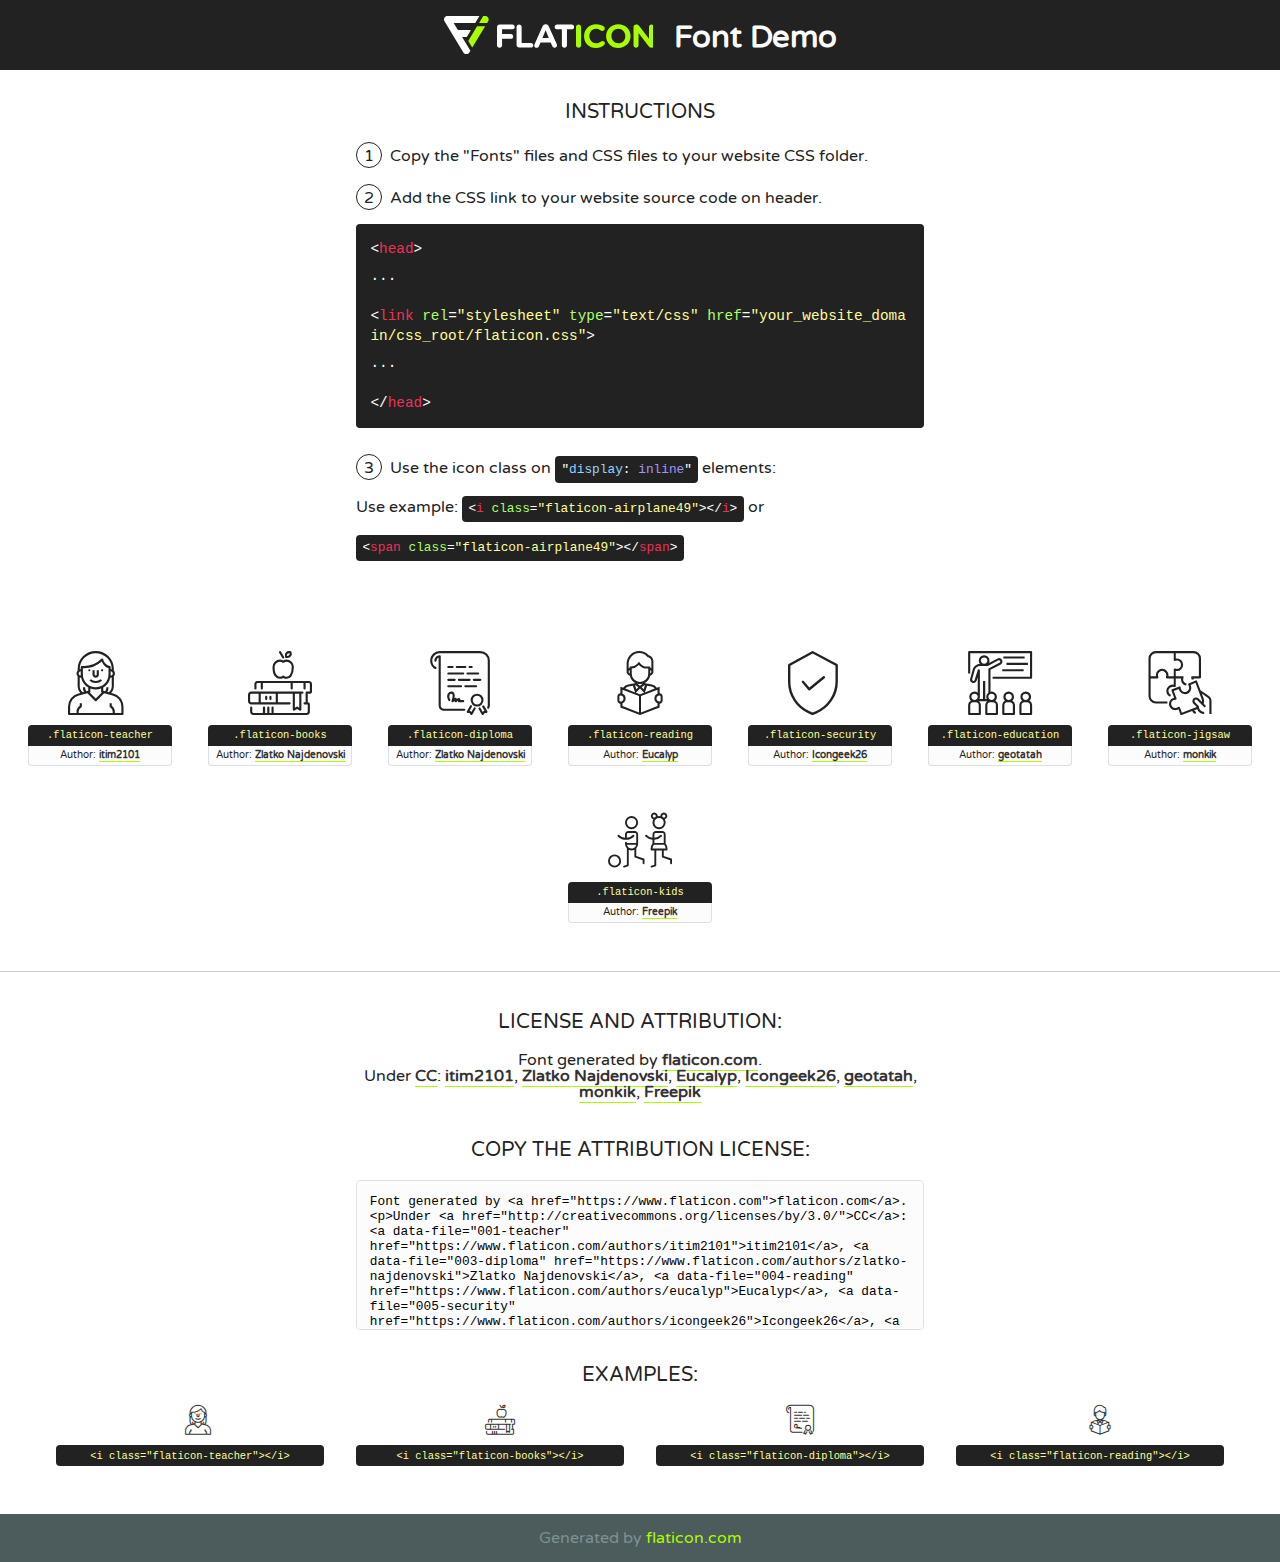
<file: assets/fonts/flaticon/font/flaticon.html>
<!DOCTYPE html>
<!--
  Flaticon icon font: Flaticon
  Creation date: 26/01/2019 10:34
-->
<html>
<!DOCTYPE html>
<html>

<head>
    <title>Flaticon WebFont</title>
    <link href="http://fonts.googleapis.com/css?family=Varela+Round" rel="stylesheet" type="text/css" />
    <link rel="stylesheet" type="text/css" href="flaticon.css">
    <meta charset="UTF-8">
    <style>
    html, body, div, span, applet, object, iframe,
    h1, h2, h3, h4, h5, h6, p, blockquote, pre,
    a, abbr, acronym, address, big, cite, code,
    del, dfn, em, img, ins, kbd, q, s, samp,
    small, strike, strong, sub, sup, tt, var,
    b, u, i, center,
    dl, dt, dd, ol, ul, li,
    fieldset, form, label, legend,
    table, caption, tbody, tfoot, thead, tr, th, td,
    article, aside, canvas, details, embed, 
    figure, figcaption, footer, header, hgroup, 
    menu, nav, output, ruby, section, summary,
    time, mark, audio, video {
        margin: 0;
        padding: 0;
        border: 0;
        font-size: 100%;
        font: inherit;
        vertical-align: baseline;
    }
    /* HTML5 display-role reset for older browsers */
    article, aside, details, figcaption, figure, 
    footer, header, hgroup, menu, nav, section {
        display: block;
    }
    body {
        line-height: 1;
    }
    ol, ul {
        list-style: none;
    }
    blockquote, q {
        quotes: none;
    }
    blockquote:before, blockquote:after,
    q:before, q:after {
        content: '';
        content: none;
    }
    table {
        border-collapse: collapse;
        border-spacing: 0;
    }
    body {
        font-family: 'Varela Round', Helvetica, Arial, sans-serif;
        font-size: 16px;
        color: #222;
    }
    a {
        color: #333;
        border-bottom: 1px solid #a9fd00;
        font-weight: bold;
        text-decoration: none;
    }
    * {
        -moz-box-sizing: border-box;
        -webkit-box-sizing: border-box;
        box-sizing: border-box;
        margin: 0;
        padding: 0;
    }
    [class^="flaticon-"]:before, [class*=" flaticon-"]:before, [class^="flaticon-"]:after, [class*=" flaticon-"]:after {
        font-family: Flaticon;
        font-size: 30px;
        font-style: normal;
        margin-left: 20px;
        color: #333;
    }
    .wrapper {
        max-width: 600px;
        margin: auto;
        padding: 0 1em;
    }
    .title {
        font-size: 1.25em;
        text-align: center;
        margin-bottom: 1em;
        text-transform: uppercase;
    }
    header {
        text-align: center;
        background-color: #222;
        color: #fff;
        padding: 1em;
    }
    header .logo {
        width: 210px;
        height: 38px;
        display: inline-block;
        vertical-align: middle;
        margin-right: 1em;
        border: none;
    }
    header strong {
        font-size: 1.95em;
        font-weight: bold;
        vertical-align: middle;
        margin-top: 5px;
        display: inline-block;
    }
    .demo {
        margin: 2em auto;
        line-height: 1.25em;
    }
    .demo ul li {
        margin-bottom: 1em;
    }
    .demo ul li .num {
        color: #222;
        border-radius: 20px;
        display: inline-block;
        width: 26px;
        padding: 3px;
        height: 26px;
        text-align: center;
        margin-right: 0.5em;
        border: 1px solid #222;
    }
    .demo ul li code {
        background-color: #222;
        border-radius: 4px;
        padding: 0.25em 0.5em;
        display: inline-block;
        color: #fff;
        font-family: Consolas,Monaco,Lucida Console,Liberation Mono,DejaVu Sans Mono,Bitstream Vera Sans Mono,Courier New, monospace;
        font-weight: lighter;
        margin-top: 1em;
        font-size: 0.8em;
        word-break: break-all;
    }
    .demo ul li code.big {
        padding: 1em;
        font-size: 0.9em;
    }
    .demo ul li code .red {
        color: #EF3159;
    }
    .demo ul li code .green {
        color: #ACFF65;
    }
    .demo ul li code .yellow {
        color: #FFFF99;
    }
    .demo ul li code .blue {
        color: #99D3FF;
    }
    .demo ul li code .purple {
        color: #A295FF;
    }
    .demo ul li code .dots {
        margin-top: 0.5em;
        display: block;
    }
    #glyphs {
        border-bottom: 1px solid #ccc;
        padding: 2em 0;
        text-align: center;
    }
    .glyph {
        display: inline-block;
        width: 9em;
        margin: 1em;
        text-align: center;
        vertical-align: top;
        background: #FFF;
    }
    .glyph .glyph-icon {
        padding: 10px;
        display: block;
        font-family:"Flaticon";
        font-size: 64px;
        line-height: 1;
    }
    .glyph .glyph-icon:before {
        font-size: 64px;
        color: #222;
        margin-left: 0;
    }
    .class-name {
        font-size: 0.65em;
        background-color: #222;
        color: #fff;
        border-radius: 4px 4px 0 0;
        padding: 0.5em;
        color: #FFFF99;
        font-family: Consolas,Monaco,Lucida Console,Liberation Mono,DejaVu Sans Mono,Bitstream Vera Sans Mono,Courier New, monospace;
    }
    .author-name {
        font-size: 0.6em;
        background-color: #fcfcfd;
        border: 1px solid #DEDEE4;
        border-top: 0;
        border-radius: 0 0 4px 4px;
        padding: 0.5em;
    }
    .class-name:last-child {
        font-size: 10px;
        color:#888;
    }
    .class-name:last-child a {
        font-size: 10px;
        color:#555;
    }
    .class-name:last-child a:hover {
        color:#a9fd00;
    }
    .glyph > input {
        display: block;
        width: 100px;
        margin: 5px auto;
        text-align: center;
        font-size: 12px;
        cursor: text;
    }
    .glyph > input.icon-input {
        font-family:"Flaticon";
        font-size: 16px;
        margin-bottom: 10px;
    }
    .attribution .title {
        margin-top: 2em;
    }
    .attribution textarea {
        background-color: #fcfcfd;
        padding: 1em;
        border: none;
        box-shadow: none;
        border: 1px solid #DEDEE4;
        border-radius: 4px;
        resize: none;
        width: 100%;
        height: 150px;
        font-size: 0.8em;
        font-family: Consolas,Monaco,Lucida Console,Liberation Mono,DejaVu Sans Mono,Bitstream Vera Sans Mono,Courier New, monospace;
        -webkit-appearance: none;
    }
    .iconsuse {
        margin: 2em auto;
        text-align: center;
        max-width: 1200px;
    }
    .iconsuse:after {
        content: '';
        display: table;
        clear: both;
    }
    .iconsuse .image {
        float: left;
        width: 25%;
        padding: 0 1em;
    }
    .iconsuse .image p {
        margin-bottom: 1em;
    }
    .iconsuse .image span {
        display: block;
        font-size: 0.65em;
        background-color: #222;
        color: #fff;
        border-radius: 4px;
        padding: 0.5em;
        color: #FFFF99;
        margin-top: 1em;
        font-family: Consolas,Monaco,Lucida Console,Liberation Mono,DejaVu Sans Mono,Bitstream Vera Sans Mono,Courier New, monospace;
    }
    #footer {
        text-align: center;
        background-color: #4C5B5C;
        color: #7c9192;
        padding: 1em;
    }
    #footer a {
        border: none;
        color: #a9fd00;
        font-weight: normal;
    }
    @media (max-width: 960px) {
        .iconsuse .image {
            width: 50%;
        }
    }
    @media (max-width: 560px) {
        .iconsuse .image {
            width: 100%;
        }
    }
    </style>
</head>

<body class="characters-off">

    <header>
        <a href="https://www.flaticon.com" target="_blank" class="logo">
            <svg version="1.1" xmlns="http://www.w3.org/2000/svg" xmlns:xlink="http://www.w3.org/1999/xlink" xmlns:a="http://ns.adobe.com/AdobeSVGViewerExtensions/3.0/" viewBox="0 0 560.875 102.036" enable-background="new 0 0 560.875 102.036" xml:space="preserve">
                <defs>
                </defs>
                <g>
                    <g class="letters">
                        <path fill="#ffffff" d="M141.596,29.675c0-3.777,2.985-6.767,6.764-6.767h34.438c3.426,0,6.15,2.728,6.15,6.15
                        c0,3.43-2.724,6.149-6.15,6.149h-27.674v13.091h23.719c3.429,0,6.151,2.724,6.151,6.15c0,3.43-2.723,6.149-6.151,6.149h-23.719
                        v17.574c0,3.773-2.986,6.761-6.764,6.761c-3.779,0-6.764-2.989-6.764-6.761V29.675z"></path>
                        <path fill="#ffffff" d="M193.844,29.149c0-3.781,2.985-6.767,6.764-6.767c3.776,0,6.763,2.985,6.763,6.767v42.957h25.039
                        c3.426,0,6.149,2.726,6.149,6.153c0,3.425-2.723,6.15-6.149,6.15h-31.802c-3.779,0-6.764-2.986-6.764-6.768V29.149z"></path>
                        <path fill="#ffffff" d="M241.891,75.71l21.438-48.407c1.492-3.341,4.215-5.357,7.906-5.357h0.792
                        c3.686,0,6.323,2.017,7.815,5.357l21.439,48.407c0.436,0.967,0.701,1.845,0.701,2.723c0,3.602-2.809,6.501-6.414,6.501
                        c-3.161,0-5.269-1.845-6.499-4.655l-4.132-9.661h-27.059l-4.301,10.102c-1.144,2.631-3.426,4.214-6.237,4.214
                        c-3.517,0-6.24-2.81-6.24-6.325C241.1,77.64,241.451,76.677,241.891,75.71z M279.932,58.666l-8.521-20.297l-8.526,20.297H279.932
                        z"></path>
                        <path fill="#ffffff" d="M314.864,35.387H301.86c-3.429,0-6.239-2.813-6.239-6.238c0-3.429,2.811-6.24,6.239-6.24h39.533
                        c3.426,0,6.237,2.811,6.237,6.24c0,3.425-2.811,6.238-6.237,6.238h-13.001v42.785c0,3.773-2.99,6.761-6.764,6.761
                        c-3.779,0-6.764-2.989-6.764-6.761V35.387z"></path>
                        <path fill="#A9FD00" d="M352.615,29.149c0-3.781,2.985-6.767,6.767-6.767c3.774,0,6.761,2.985,6.761,6.767v49.024
                        c0,3.773-2.987,6.761-6.761,6.761c-3.781,0-6.767-2.989-6.767-6.761V29.149z"></path>
                        <path fill="#A9FD00" d="M374.132,53.836v-0.179c0-17.481,13.178-31.801,32.065-31.801c9.22,0,15.459,2.458,20.557,6.238
                        c1.402,1.054,2.637,2.985,2.637,5.357c0,3.692-2.985,6.59-6.681,6.59c-1.845,0-3.071-0.702-4.044-1.319
                        c-3.776-2.813-7.729-4.393-12.562-4.393c-10.364,0-17.831,8.611-17.831,19.154v0.173c0,10.542,7.291,19.329,17.831,19.329
                        c5.715,0,9.492-1.756,13.359-4.834c1.049-0.874,2.458-1.491,4.039-1.491c3.429,0,6.325,2.813,6.325,6.236
                        c0,2.106-1.056,3.78-2.282,4.834c-5.539,4.834-12.036,7.733-21.878,7.733C387.572,85.464,374.132,71.493,374.132,53.836z"></path>
                        <path fill="#A9FD00" d="M433.009,53.836v-0.179c0-17.481,13.79-31.801,32.766-31.801c18.981,0,32.592,14.143,32.592,31.628v0.173
                        c0,17.483-13.785,31.807-32.769,31.807C446.625,85.464,433.009,71.32,433.009,53.836z M484.224,53.836v-0.179
                        c0-10.539-7.725-19.326-18.626-19.326c-10.893,0-18.449,8.611-18.449,19.154v0.173c0,10.542,7.73,19.329,18.626,19.329
                        C476.676,72.986,484.224,64.378,484.224,53.836z"></path>
                        <path fill="#A9FD00" d="M506.233,29.321c0-3.774,2.99-6.763,6.767-6.763h1.401c3.252,0,5.183,1.583,7.029,3.953l26.093,34.265
                        V29.059c0-3.692,2.99-6.677,6.681-6.677c3.683,0,6.671,2.985,6.671,6.677v48.934c0,3.78-2.987,6.765-6.764,6.765h-0.436
                        c-3.257,0-5.188-1.581-7.034-3.953l-27.056-35.492v32.944c0,3.687-2.985,6.676-6.678,6.676c-3.683,0-6.673-2.989-6.673-6.676
                        V29.321z"></path>
                    </g>
                    <g class="insignia">
                        <path fill="#ffffff" d="M48.372,56.137h12.517l11.156-18.537H37.186L25.688,18.539h57.825L94.668,0H9.271
                        C5.925,0,2.842,1.801,1.198,4.716c-1.644,2.907-1.593,6.482,0.134,9.343l50.38,83.501c1.678,2.781,4.689,4.476,7.938,4.476
                        c3.246,0,6.257-1.695,7.935-4.476l2.898-4.804L48.372,56.137z"></path>
                        <g class="i">
                            <path fill="#A9FD00" d="M93.575,18.539h0.031v0.004l21.652,0.004l2.705-4.488c1.727-2.861,1.778-6.436,0.133-9.343
                            C116.454,1.801,113.371,0,110.026,0h-5.294L93.575,18.539z"></path>
                            <polygon fill="#A9FD00" points="88.291,27.356 64.725,66.486 75.519,84.404 109.942,27.356"></polygon>
                        </g>
                    </g>
                </g>
            </svg>
        </a>
        <strong>Font Demo</strong>
    </header>


    <section class="demo wrapper">

        <p class="title">Instructions</p>

        <ul>
            <li>
                <span class="num">1</span>Copy the "Fonts" files and CSS files to your website CSS folder.
            </li>
            <li>
                <span class="num">2</span>Add the CSS link to your website source code on header.
                <code class="big">
                    &lt;<span class="red">head</span>&gt;
                    <br/><span class="dots">...</span>
                    <br/>&lt;<span class="red">link</span> <span class="green">rel</span>=<span class="yellow">"stylesheet"</span> <span class="green">type</span>=<span class="yellow">"text/css"</span> <span class="green">href</span>=<span class="yellow">"your_website_domain/css_root/flaticon.css"</span>&gt;
                    <br/><span class="dots">...</span>
                    <br/>&lt;/<span class="red">head</span>&gt;
                </code>
            </li>

            <li>
                <p>
                    <span class="num">3</span>Use the icon class on <code>"<span class="blue">display</span>:<span class="purple"> inline</span>"</code> elements:
                    <br />
                    Use example: <code>&lt;<span class="red">i</span> <span class="green">class</span>=<span class="yellow">&quot;flaticon-airplane49&quot;</span>&gt;&lt;/<span class="red">i</span>&gt;</code> or <code>&lt;<span class="red">span</span> <span class="green">class</span>=<span class="yellow">&quot;flaticon-airplane49&quot;</span>&gt;&lt;/<span class="red">span</span>&gt;</code>
            </li>
        </ul>

    </section>




   <section id="glyphs">          
    
      
        <div class="glyph"><div class="glyph-icon flaticon-teacher"></div>
            <div class="class-name">.flaticon-teacher</div>
            <div class="author-name">Author: <a data-file="001-teacher" href="https://www.flaticon.com/authors/itim2101">itim2101</a> </div> 
        </div>        
        
        <div class="glyph"><div class="glyph-icon flaticon-books"></div>
            <div class="class-name">.flaticon-books</div>
            <div class="author-name">Author: <a data-file="002-books" href="https://www.flaticon.com/authors/zlatko-najdenovski">Zlatko Najdenovski</a> </div> 
        </div>        
        
        <div class="glyph"><div class="glyph-icon flaticon-diploma"></div>
            <div class="class-name">.flaticon-diploma</div>
            <div class="author-name">Author: <a data-file="003-diploma" href="https://www.flaticon.com/authors/zlatko-najdenovski">Zlatko Najdenovski</a> </div> 
        </div>        
        
        <div class="glyph"><div class="glyph-icon flaticon-reading"></div>
            <div class="class-name">.flaticon-reading</div>
            <div class="author-name">Author: <a data-file="004-reading" href="https://www.flaticon.com/authors/eucalyp">Eucalyp</a> </div> 
        </div>        
        
        <div class="glyph"><div class="glyph-icon flaticon-security"></div>
            <div class="class-name">.flaticon-security</div>
            <div class="author-name">Author: <a data-file="005-security" href="https://www.flaticon.com/authors/icongeek26">Icongeek26</a> </div> 
        </div>        
        
        <div class="glyph"><div class="glyph-icon flaticon-education"></div>
            <div class="class-name">.flaticon-education</div>
            <div class="author-name">Author: <a data-file="006-education" href="https://www.flaticon.com/authors/geotatah">geotatah</a> </div> 
        </div>        
        
        <div class="glyph"><div class="glyph-icon flaticon-jigsaw"></div>
            <div class="class-name">.flaticon-jigsaw</div>
            <div class="author-name">Author: <a data-file="007-jigsaw" href="https://www.flaticon.com/authors/monkik">monkik</a> </div> 
        </div>        
        
        <div class="glyph"><div class="glyph-icon flaticon-kids"></div>
            <div class="class-name">.flaticon-kids</div>
            <div class="author-name">Author: <a data-file="008-kids" href="http://www.freepik.com">Freepik</a> </div> 
        </div>        
        

    </section>



    <section class="attribution wrapper"   style="text-align:center;">

      <div class="title">License and attribution:</div><div class="attrDiv">Font generated by <a href="https://www.flaticon.com">flaticon.com</a>. <div><p>Under <a href="http://creativecommons.org/licenses/by/3.0/">CC</a>: <a data-file="001-teacher" href="https://www.flaticon.com/authors/itim2101">itim2101</a>, <a data-file="003-diploma" href="https://www.flaticon.com/authors/zlatko-najdenovski">Zlatko Najdenovski</a>, <a data-file="004-reading" href="https://www.flaticon.com/authors/eucalyp">Eucalyp</a>, <a data-file="005-security" href="https://www.flaticon.com/authors/icongeek26">Icongeek26</a>, <a data-file="006-education" href="https://www.flaticon.com/authors/geotatah">geotatah</a>, <a data-file="007-jigsaw" href="https://www.flaticon.com/authors/monkik">monkik</a>, <a data-file="008-kids" href="http://www.freepik.com">Freepik</a></p>  </div>
      </div>
      <div class="title">Copy the Attribution License:</div>

    <textarea onclick="this.focus();this.select();">Font generated by &lt;a href=&quot;https://www.flaticon.com&quot;&gt;flaticon.com&lt;/a&gt;. <p>Under <a href="http://creativecommons.org/licenses/by/3.0/">CC</a>: <a data-file="001-teacher" href="https://www.flaticon.com/authors/itim2101">itim2101</a>, <a data-file="003-diploma" href="https://www.flaticon.com/authors/zlatko-najdenovski">Zlatko Najdenovski</a>, <a data-file="004-reading" href="https://www.flaticon.com/authors/eucalyp">Eucalyp</a>, <a data-file="005-security" href="https://www.flaticon.com/authors/icongeek26">Icongeek26</a>, <a data-file="006-education" href="https://www.flaticon.com/authors/geotatah">geotatah</a>, <a data-file="007-jigsaw" href="https://www.flaticon.com/authors/monkik">monkik</a>, <a data-file="008-kids" href="http://www.freepik.com">Freepik</a></p>  
     </textarea>

    </section>

    <section class="iconsuse">

          <div class="title">Examples:</div>            
             
            <div class="image">
                <p>
                    <i class="glyph-icon flaticon-teacher"></i> 
                    <span>&lt;i class=&quot;flaticon-teacher&quot;&gt;&lt;/i&gt;</span>
                </p>
            </div>
            
            <div class="image">
                <p>
                    <i class="glyph-icon flaticon-books"></i> 
                    <span>&lt;i class=&quot;flaticon-books&quot;&gt;&lt;/i&gt;</span>
                </p>
            </div>
            
            <div class="image">
                <p>
                    <i class="glyph-icon flaticon-diploma"></i> 
                    <span>&lt;i class=&quot;flaticon-diploma&quot;&gt;&lt;/i&gt;</span>
                </p>
            </div>
            
            <div class="image">
                <p>
                    <i class="glyph-icon flaticon-reading"></i> 
                    <span>&lt;i class=&quot;flaticon-reading&quot;&gt;&lt;/i&gt;</span>
                </p>
            </div>
                       
        </div>
                            
    </section>

<div id="footer">
    <div>Generated by <a href="https://www.flaticon.com">flaticon.com</a>
    </div>
</div>



</body>
</html>
</file>
<file: assets/css/flaticon.css>
/*
  	Flaticon icon font: Flaticon
  	Creation date: 06/10/2018 08:32
  	*/


@font-face {
  font-family: "Flaticon";
  src: url("../fonts/flaticon/font/Flaticon.eot");
  src: url("../fonts/flaticon/font/Flaticon.eot?#iefix") format("embedded-opentype"),
       url("../fonts/flaticon/font/Flaticon.woff") format("woff"),
       url("../fonts/flaticon/font/Flaticon.ttf") format("truetype"),
       url("../fonts/flaticon/font/Flaticon.svg#Flaticon") format("svg");
  font-weight: normal;
  font-style: normal;
}

@media screen and (-webkit-min-device-pixel-ratio:0) {
  @font-face {
    font-family: "Flaticon";
    src: url("../fonts/flaticon/font/Flaticon.svg#Flaticon") format("svg");
  }
}

[class^="flaticon-"]:before, [class*=" flaticon-"]:before,
[class^="flaticon-"]:after, [class*=" flaticon-"]:after {   
  font-family: Flaticon;
  font-style: normal;
  font-weight: normal;
  font-variant: normal;
  text-transform: none;
  line-height: 1;

  /* Better Font Rendering =========== */
  -webkit-font-smoothing: antialiased;
  -moz-osx-font-smoothing: grayscale;
}

.flaticon-teacher:before { content: "\f100"; }
.flaticon-books:before { content: "\f101"; }
.flaticon-diploma:before { content: "\f102"; }
.flaticon-reading:before { content: "\f103"; }
.flaticon-security:before { content: "\f104"; }
.flaticon-education:before { content: "\f105"; }
.flaticon-jigsaw:before { content: "\f106"; }
.flaticon-kids:before { content: "\f107"; }
</file>
<file: assets/css/icomoon.css>
@font-face {
  font-family: 'icomoon';
  src:  url('../fonts/icomoon/icomoon.eot?6tt51o');
  src:  url('../fonts/icomoon/icomoon.eot?6tt51o#iefix') format('embedded-opentype'),
    url('../fonts/icomoon/icomoon.ttf?6tt51o') format('truetype'),
    url('../fonts/icomoon/icomoon.woff?6tt51o') format('woff'),
    url('../fonts/icomoon/icomoon.svg?6tt51o#icomoon') format('svg');
  font-weight: normal;
  font-style: normal;
}

[class^="icon-"], [class*=" icon-"] {
  /* use !important to prevent issues with browser extensions that change fonts */
  font-family: 'icomoon' !important;
  speak: none;
  font-style: normal;
  font-weight: normal;
  font-variant: normal;
  text-transform: none;
  line-height: 1;

  /* Better Font Rendering =========== */
  -webkit-font-smoothing: antialiased;
  -moz-osx-font-smoothing: grayscale;
}

.icon-asterisk:before {
  content: "\f069";
}
.icon-plus:before {
  content: "\f067";
}
.icon-question:before {
  content: "\f128";
}
.icon-minus:before {
  content: "\f068";
}
.icon-glass:before {
  content: "\f000";
}
.icon-music:before {
  content: "\f001";
}
.icon-search:before {
  content: "\f002";
}
.icon-envelope-o:before {
  content: "\f003";
}
.icon-heart:before {
  content: "\f004";
}
.icon-star:before {
  content: "\f005";
}
.icon-star-o:before {
  content: "\f006";
}
.icon-user:before {
  content: "\f007";
}
.icon-film:before {
  content: "\f008";
}
.icon-th-large:before {
  content: "\f009";
}
.icon-th:before {
  content: "\f00a";
}
.icon-th-list:before {
  content: "\f00b";
}
.icon-check:before {
  content: "\f00c";
}
.icon-close:before {
  content: "\f00d";
}
.icon-remove:before {
  content: "\f00d";
}
.icon-times:before {
  content: "\f00d";
}
.icon-search-plus:before {
  content: "\f00e";
}
.icon-search-minus:before {
  content: "\f010";
}
.icon-power-off:before {
  content: "\f011";
}
.icon-signal:before {
  content: "\f012";
}
.icon-cog:before {
  content: "\f013";
}
.icon-gear:before {
  content: "\f013";
}
.icon-trash-o:before {
  content: "\f014";
}
.icon-home:before {
  content: "\f015";
}
.icon-file-o:before {
  content: "\f016";
}
.icon-clock-o:before {
  content: "\f017";
}
.icon-road:before {
  content: "\f018";
}
.icon-download:before {
  content: "\f019";
}
.icon-arrow-circle-o-down:before {
  content: "\f01a";
}
.icon-arrow-circle-o-up:before {
  content: "\f01b";
}
.icon-inbox:before {
  content: "\f01c";
}
.icon-play-circle-o:before {
  content: "\f01d";
}
.icon-repeat:before {
  content: "\f01e";
}
.icon-rotate-right:before {
  content: "\f01e";
}
.icon-refresh:before {
  content: "\f021";
}
.icon-list-alt:before {
  content: "\f022";
}
.icon-lock:before {
  content: "\f023";
}
.icon-flag:before {
  content: "\f024";
}
.icon-headphones:before {
  content: "\f025";
}
.icon-volume-off:before {
  content: "\f026";
}
.icon-volume-down:before {
  content: "\f027";
}
.icon-volume-up:before {
  content: "\f028";
}
.icon-qrcode:before {
  content: "\f029";
}
.icon-barcode:before {
  content: "\f02a";
}
.icon-tag:before {
  content: "\f02b";
}
.icon-tags:before {
  content: "\f02c";
}
.icon-book:before {
  content: "\f02d";
}
.icon-bookmark:before {
  content: "\f02e";
}
.icon-print:before {
  content: "\f02f";
}
.icon-camera:before {
  content: "\f030";
}
.icon-font:before {
  content: "\f031";
}
.icon-bold:before {
  content: "\f032";
}
.icon-italic:before {
  content: "\f033";
}
.icon-text-height:before {
  content: "\f034";
}
.icon-text-width:before {
  content: "\f035";
}
.icon-align-left:before {
  content: "\f036";
}
.icon-align-center:before {
  content: "\f037";
}
.icon-align-right:before {
  content: "\f038";
}
.icon-align-justify:before {
  content: "\f039";
}
.icon-list:before {
  content: "\f03a";
}
.icon-dedent:before {
  content: "\f03b";
}
.icon-outdent:before {
  content: "\f03b";
}
.icon-indent:before {
  content: "\f03c";
}
.icon-video-camera:before {
  content: "\f03d";
}
.icon-image:before {
  content: "\f03e";
}
.icon-photo:before {
  content: "\f03e";
}
.icon-picture-o:before {
  content: "\f03e";
}
.icon-pencil:before {
  content: "\f040";
}
.icon-map-marker:before {
  content: "\f041";
}
.icon-adjust:before {
  content: "\f042";
}
.icon-tint:before {
  content: "\f043";
}
.icon-edit:before {
  content: "\f044";
}
.icon-pencil-square-o:before {
  content: "\f044";
}
.icon-share-square-o:before {
  content: "\f045";
}
.icon-check-square-o:before {
  content: "\f046";
}
.icon-arrows:before {
  content: "\f047";
}
.icon-step-backward:before {
  content: "\f048";
}
.icon-fast-backward:before {
  content: "\f049";
}
.icon-backward:before {
  content: "\f04a";
}
.icon-play:before {
  content: "\f04b";
}
.icon-pause:before {
  content: "\f04c";
}
.icon-stop:before {
  content: "\f04d";
}
.icon-forward:before {
  content: "\f04e";
}
.icon-fast-forward:before {
  content: "\f050";
}
.icon-step-forward:before {
  content: "\f051";
}
.icon-eject:before {
  content: "\f052";
}
.icon-chevron-left:before {
  content: "\f053";
}
.icon-chevron-right:before {
  content: "\f054";
}
.icon-plus-circle:before {
  content: "\f055";
}
.icon-minus-circle:before {
  content: "\f056";
}
.icon-times-circle:before {
  content: "\f057";
}
.icon-check-circle:before {
  content: "\f058";
}
.icon-question-circle:before {
  content: "\f059";
}
.icon-info-circle:before {
  content: "\f05a";
}
.icon-crosshairs:before {
  content: "\f05b";
}
.icon-times-circle-o:before {
  content: "\f05c";
}
.icon-check-circle-o:before {
  content: "\f05d";
}
.icon-ban:before {
  content: "\f05e";
}
.icon-arrow-left:before {
  content: "\f060";
}
.icon-arrow-right:before {
  content: "\f061";
}
.icon-arrow-up:before {
  content: "\f062";
}
.icon-arrow-down:before {
  content: "\f063";
}
.icon-mail-forward:before {
  content: "\f064";
}
.icon-share:before {
  content: "\f064";
}
.icon-expand:before {
  content: "\f065";
}
.icon-compress:before {
  content: "\f066";
}
.icon-exclamation-circle:before {
  content: "\f06a";
}
.icon-gift:before {
  content: "\f06b";
}
.icon-leaf:before {
  content: "\f06c";
}
.icon-fire:before {
  content: "\f06d";
}
.icon-eye:before {
  content: "\f06e";
}
.icon-eye-slash:before {
  content: "\f070";
}
.icon-exclamation-triangle:before {
  content: "\f071";
}
.icon-warning:before {
  content: "\f071";
}
.icon-plane:before {
  content: "\f072";
}
.icon-calendar:before {
  content: "\f073";
}
.icon-random:before {
  content: "\f074";
}
.icon-comment:before {
  content: "\f075";
}
.icon-magnet:before {
  content: "\f076";
}
.icon-chevron-up:before {
  content: "\f077";
}
.icon-chevron-down:before {
  content: "\f078";
}
.icon-retweet:before {
  content: "\f079";
}
.icon-shopping-cart:before {
  content: "\f07a";
}
.icon-folder:before {
  content: "\f07b";
}
.icon-folder-open:before {
  content: "\f07c";
}
.icon-arrows-v:before {
  content: "\f07d";
}
.icon-arrows-h:before {
  content: "\f07e";
}
.icon-bar-chart:before {
  content: "\f080";
}
.icon-bar-chart-o:before {
  content: "\f080";
}
.icon-twitter-square:before {
  content: "\f081";
}
.icon-facebook-square:before {
  content: "\f082";
}
.icon-camera-retro:before {
  content: "\f083";
}
.icon-key:before {
  content: "\f084";
}
.icon-cogs:before {
  content: "\f085";
}
.icon-gears:before {
  content: "\f085";
}
.icon-comments:before {
  content: "\f086";
}
.icon-thumbs-o-up:before {
  content: "\f087";
}
.icon-thumbs-o-down:before {
  content: "\f088";
}
.icon-star-half:before {
  content: "\f089";
}
.icon-heart-o:before {
  content: "\f08a";
}
.icon-sign-out:before {
  content: "\f08b";
}
.icon-linkedin-square:before {
  content: "\f08c";
}
.icon-thumb-tack:before {
  content: "\f08d";
}
.icon-external-link:before {
  content: "\f08e";
}
.icon-sign-in:before {
  content: "\f090";
}
.icon-trophy:before {
  content: "\f091";
}
.icon-github-square:before {
  content: "\f092";
}
.icon-upload:before {
  content: "\f093";
}
.icon-lemon-o:before {
  content: "\f094";
}
.icon-phone:before {
  content: "\f095";
}
.icon-square-o:before {
  content: "\f096";
}
.icon-bookmark-o:before {
  content: "\f097";
}
.icon-phone-square:before {
  content: "\f098";
}
.icon-twitter:before {
  content: "\f099";
}
.icon-facebook:before {
  content: "\f09a";
}
.icon-facebook-f:before {
  content: "\f09a";
}
.icon-github:before {
  content: "\f09b";
}
.icon-unlock:before {
  content: "\f09c";
}
.icon-credit-card:before {
  content: "\f09d";
}
.icon-feed:before {
  content: "\f09e";
}
.icon-rss:before {
  content: "\f09e";
}
.icon-hdd-o:before {
  content: "\f0a0";
}
.icon-bullhorn:before {
  content: "\f0a1";
}
.icon-bell-o:before {
  content: "\f0a2";
}
.icon-certificate:before {
  content: "\f0a3";
}
.icon-hand-o-right:before {
  content: "\f0a4";
}
.icon-hand-o-left:before {
  content: "\f0a5";
}
.icon-hand-o-up:before {
  content: "\f0a6";
}
.icon-hand-o-down:before {
  content: "\f0a7";
}
.icon-arrow-circle-left:before {
  content: "\f0a8";
}
.icon-arrow-circle-right:before {
  content: "\f0a9";
}
.icon-arrow-circle-up:before {
  content: "\f0aa";
}
.icon-arrow-circle-down:before {
  content: "\f0ab";
}
.icon-globe:before {
  content: "\f0ac";
}
.icon-wrench:before {
  content: "\f0ad";
}
.icon-tasks:before {
  content: "\f0ae";
}
.icon-filter:before {
  content: "\f0b0";
}
.icon-briefcase:before {
  content: "\f0b1";
}
.icon-arrows-alt:before {
  content: "\f0b2";
}
.icon-group:before {
  content: "\f0c0";
}
.icon-users:before {
  content: "\f0c0";
}
.icon-chain:before {
  content: "\f0c1";
}
.icon-link:before {
  content: "\f0c1";
}
.icon-cloud:before {
  content: "\f0c2";
}
.icon-flask:before {
  content: "\f0c3";
}
.icon-cut:before {
  content: "\f0c4";
}
.icon-scissors:before {
  content: "\f0c4";
}
.icon-copy:before {
  content: "\f0c5";
}
.icon-files-o:before {
  content: "\f0c5";
}
.icon-paperclip:before {
  content: "\f0c6";
}
.icon-floppy-o:before {
  content: "\f0c7";
}
.icon-save:before {
  content: "\f0c7";
}
.icon-square:before {
  content: "\f0c8";
}
.icon-bars:before {
  content: "\f0c9";
}
.icon-navicon:before {
  content: "\f0c9";
}
.icon-reorder:before {
  content: "\f0c9";
}
.icon-list-ul:before {
  content: "\f0ca";
}
.icon-list-ol:before {
  content: "\f0cb";
}
.icon-strikethrough:before {
  content: "\f0cc";
}
.icon-underline:before {
  content: "\f0cd";
}
.icon-table:before {
  content: "\f0ce";
}
.icon-magic:before {
  content: "\f0d0";
}
.icon-truck:before {
  content: "\f0d1";
}
.icon-pinterest:before {
  content: "\f0d2";
}
.icon-pinterest-square:before {
  content: "\f0d3";
}
.icon-google-plus-square:before {
  content: "\f0d4";
}
.icon-google-plus:before {
  content: "\f0d5";
}
.icon-money:before {
  content: "\f0d6";
}
.icon-caret-down:before {
  content: "\f0d7";
}
.icon-caret-up:before {
  content: "\f0d8";
}
.icon-caret-left:before {
  content: "\f0d9";
}
.icon-caret-right:before {
  content: "\f0da";
}
.icon-columns:before {
  content: "\f0db";
}
.icon-sort:before {
  content: "\f0dc";
}
.icon-unsorted:before {
  content: "\f0dc";
}
.icon-sort-desc:before {
  content: "\f0dd";
}
.icon-sort-down:before {
  content: "\f0dd";
}
.icon-sort-asc:before {
  content: "\f0de";
}
.icon-sort-up:before {
  content: "\f0de";
}
.icon-envelope:before {
  content: "\f0e0";
}
.icon-linkedin:before {
  content: "\f0e1";
}
.icon-rotate-left:before {
  content: "\f0e2";
}
.icon-undo:before {
  content: "\f0e2";
}
.icon-gavel:before {
  content: "\f0e3";
}
.icon-legal:before {
  content: "\f0e3";
}
.icon-dashboard:before {
  content: "\f0e4";
}
.icon-tachometer:before {
  content: "\f0e4";
}
.icon-comment-o:before {
  content: "\f0e5";
}
.icon-comments-o:before {
  content: "\f0e6";
}
.icon-bolt:before {
  content: "\f0e7";
}
.icon-flash:before {
  content: "\f0e7";
}
.icon-sitemap:before {
  content: "\f0e8";
}
.icon-umbrella:before {
  content: "\f0e9";
}
.icon-clipboard:before {
  content: "\f0ea";
}
.icon-paste:before {
  content: "\f0ea";
}
.icon-lightbulb-o:before {
  content: "\f0eb";
}
.icon-exchange:before {
  content: "\f0ec";
}
.icon-cloud-download:before {
  content: "\f0ed";
}
.icon-cloud-upload:before {
  content: "\f0ee";
}
.icon-user-md:before {
  content: "\f0f0";
}
.icon-stethoscope:before {
  content: "\f0f1";
}
.icon-suitcase:before {
  content: "\f0f2";
}
.icon-bell:before {
  content: "\f0f3";
}
.icon-coffee:before {
  content: "\f0f4";
}
.icon-cutlery:before {
  content: "\f0f5";
}
.icon-file-text-o:before {
  content: "\f0f6";
}
.icon-building-o:before {
  content: "\f0f7";
}
.icon-hospital-o:before {
  content: "\f0f8";
}
.icon-ambulance:before {
  content: "\f0f9";
}
.icon-medkit:before {
  content: "\f0fa";
}
.icon-fighter-jet:before {
  content: "\f0fb";
}
.icon-beer:before {
  content: "\f0fc";
}
.icon-h-square:before {
  content: "\f0fd";
}
.icon-plus-square:before {
  content: "\f0fe";
}
.icon-angle-double-left:before {
  content: "\f100";
}
.icon-angle-double-right:before {
  content: "\f101";
}
.icon-angle-double-up:before {
  content: "\f102";
}
.icon-angle-double-down:before {
  content: "\f103";
}
.icon-angle-left:before {
  content: "\f104";
}
.icon-angle-right:before {
  content: "\f105";
}
.icon-angle-up:before {
  content: "\f106";
}
.icon-angle-down:before {
  content: "\f107";
}
.icon-desktop:before {
  content: "\f108";
}
.icon-laptop:before {
  content: "\f109";
}
.icon-tablet:before {
  content: "\f10a";
}
.icon-mobile:before {
  content: "\f10b";
}
.icon-mobile-phone:before {
  content: "\f10b";
}
.icon-circle-o:before {
  content: "\f10c";
}
.icon-quote-left:before {
  content: "\f10d";
}
.icon-quote-right:before {
  content: "\f10e";
}
.icon-spinner:before {
  content: "\f110";
}
.icon-circle:before {
  content: "\f111";
}
.icon-mail-reply:before {
  content: "\f112";
}
.icon-reply:before {
  content: "\f112";
}
.icon-github-alt:before {
  content: "\f113";
}
.icon-folder-o:before {
  content: "\f114";
}
.icon-folder-open-o:before {
  content: "\f115";
}
.icon-smile-o:before {
  content: "\f118";
}
.icon-frown-o:before {
  content: "\f119";
}
.icon-meh-o:before {
  content: "\f11a";
}
.icon-gamepad:before {
  content: "\f11b";
}
.icon-keyboard-o:before {
  content: "\f11c";
}
.icon-flag-o:before {
  content: "\f11d";
}
.icon-flag-checkered:before {
  content: "\f11e";
}
.icon-terminal:before {
  content: "\f120";
}
.icon-code:before {
  content: "\f121";
}
.icon-mail-reply-all:before {
  content: "\f122";
}
.icon-reply-all:before {
  content: "\f122";
}
.icon-star-half-empty:before {
  content: "\f123";
}
.icon-star-half-full:before {
  content: "\f123";
}
.icon-star-half-o:before {
  content: "\f123";
}
.icon-location-arrow:before {
  content: "\f124";
}
.icon-crop:before {
  content: "\f125";
}
.icon-code-fork:before {
  content: "\f126";
}
.icon-chain-broken:before {
  content: "\f127";
}
.icon-unlink:before {
  content: "\f127";
}
.icon-info:before {
  content: "\f129";
}
.icon-exclamation:before {
  content: "\f12a";
}
.icon-superscript:before {
  content: "\f12b";
}
.icon-subscript:before {
  content: "\f12c";
}
.icon-eraser:before {
  content: "\f12d";
}
.icon-puzzle-piece:before {
  content: "\f12e";
}
.icon-microphone:before {
  content: "\f130";
}
.icon-microphone-slash:before {
  content: "\f131";
}
.icon-shield:before {
  content: "\f132";
}
.icon-calendar-o:before {
  content: "\f133";
}
.icon-fire-extinguisher:before {
  content: "\f134";
}
.icon-rocket:before {
  content: "\f135";
}
.icon-maxcdn:before {
  content: "\f136";
}
.icon-chevron-circle-left:before {
  content: "\f137";
}
.icon-chevron-circle-right:before {
  content: "\f138";
}
.icon-chevron-circle-up:before {
  content: "\f139";
}
.icon-chevron-circle-down:before {
  content: "\f13a";
}
.icon-html5:before {
  content: "\f13b";
}
.icon-css3:before {
  content: "\f13c";
}
.icon-anchor:before {
  content: "\f13d";
}
.icon-unlock-alt:before {
  content: "\f13e";
}
.icon-bullseye:before {
  content: "\f140";
}
.icon-ellipsis-h:before {
  content: "\f141";
}
.icon-ellipsis-v:before {
  content: "\f142";
}
.icon-rss-square:before {
  content: "\f143";
}
.icon-play-circle:before {
  content: "\f144";
}
.icon-ticket:before {
  content: "\f145";
}
.icon-minus-square:before {
  content: "\f146";
}
.icon-minus-square-o:before {
  content: "\f147";
}
.icon-level-up:before {
  content: "\f148";
}
.icon-level-down:before {
  content: "\f149";
}
.icon-check-square:before {
  content: "\f14a";
}
.icon-pencil-square:before {
  content: "\f14b";
}
.icon-external-link-square:before {
  content: "\f14c";
}
.icon-share-square:before {
  content: "\f14d";
}
.icon-compass:before {
  content: "\f14e";
}
.icon-caret-square-o-down:before {
  content: "\f150";
}
.icon-toggle-down:before {
  content: "\f150";
}
.icon-caret-square-o-up:before {
  content: "\f151";
}
.icon-toggle-up:before {
  content: "\f151";
}
.icon-caret-square-o-right:before {
  content: "\f152";
}
.icon-toggle-right:before {
  content: "\f152";
}
.icon-eur:before {
  content: "\f153";
}
.icon-euro:before {
  content: "\f153";
}
.icon-gbp:before {
  content: "\f154";
}
.icon-dollar:before {
  content: "\f155";
}
.icon-usd:before {
  content: "\f155";
}
.icon-inr:before {
  content: "\f156";
}
.icon-rupee:before {
  content: "\f156";
}
.icon-cny:before {
  content: "\f157";
}
.icon-jpy:before {
  content: "\f157";
}
.icon-rmb:before {
  content: "\f157";
}
.icon-yen:before {
  content: "\f157";
}
.icon-rouble:before {
  content: "\f158";
}
.icon-rub:before {
  content: "\f158";
}
.icon-ruble:before {
  content: "\f158";
}
.icon-krw:before {
  content: "\f159";
}
.icon-won:before {
  content: "\f159";
}
.icon-bitcoin:before {
  content: "\f15a";
}
.icon-btc:before {
  content: "\f15a";
}
.icon-file:before {
  content: "\f15b";
}
.icon-file-text:before {
  content: "\f15c";
}
.icon-sort-alpha-asc:before {
  content: "\f15d";
}
.icon-sort-alpha-desc:before {
  content: "\f15e";
}
.icon-sort-amount-asc:before {
  content: "\f160";
}
.icon-sort-amount-desc:before {
  content: "\f161";
}
.icon-sort-numeric-asc:before {
  content: "\f162";
}
.icon-sort-numeric-desc:before {
  content: "\f163";
}
.icon-thumbs-up:before {
  content: "\f164";
}
.icon-thumbs-down:before {
  content: "\f165";
}
.icon-youtube-square:before {
  content: "\f166";
}
.icon-youtube:before {
  content: "\f167";
}
.icon-xing:before {
  content: "\f168";
}
.icon-xing-square:before {
  content: "\f169";
}
.icon-youtube-play:before {
  content: "\f16a";
}
.icon-dropbox:before {
  content: "\f16b";
}
.icon-stack-overflow:before {
  content: "\f16c";
}
.icon-instagram:before {
  content: "\f16d";
}
.icon-flickr:before {
  content: "\f16e";
}
.icon-adn:before {
  content: "\f170";
}
.icon-bitbucket:before {
  content: "\f171";
}
.icon-bitbucket-square:before {
  content: "\f172";
}
.icon-tumblr:before {
  content: "\f173";
}
.icon-tumblr-square:before {
  content: "\f174";
}
.icon-long-arrow-down:before {
  content: "\f175";
}
.icon-long-arrow-up:before {
  content: "\f176";
}
.icon-long-arrow-left:before {
  content: "\f177";
}
.icon-long-arrow-right:before {
  content: "\f178";
}
.icon-apple:before {
  content: "\f179";
}
.icon-windows:before {
  content: "\f17a";
}
.icon-android:before {
  content: "\f17b";
}
.icon-linux:before {
  content: "\f17c";
}
.icon-dribbble:before {
  content: "\f17d";
}
.icon-skype:before {
  content: "\f17e";
}
.icon-foursquare:before {
  content: "\f180";
}
.icon-trello:before {
  content: "\f181";
}
.icon-female:before {
  content: "\f182";
}
.icon-male:before {
  content: "\f183";
}
.icon-gittip:before {
  content: "\f184";
}
.icon-gratipay:before {
  content: "\f184";
}
.icon-sun-o:before {
  content: "\f185";
}
.icon-moon-o:before {
  content: "\f186";
}
.icon-archive:before {
  content: "\f187";
}
.icon-bug:before {
  content: "\f188";
}
.icon-vk:before {
  content: "\f189";
}
.icon-weibo:before {
  content: "\f18a";
}
.icon-renren:before {
  content: "\f18b";
}
.icon-pagelines:before {
  content: "\f18c";
}
.icon-stack-exchange:before {
  content: "\f18d";
}
.icon-arrow-circle-o-right:before {
  content: "\f18e";
}
.icon-arrow-circle-o-left:before {
  content: "\f190";
}
.icon-caret-square-o-left:before {
  content: "\f191";
}
.icon-toggle-left:before {
  content: "\f191";
}
.icon-dot-circle-o:before {
  content: "\f192";
}
.icon-wheelchair:before {
  content: "\f193";
}
.icon-vimeo-square:before {
  content: "\f194";
}
.icon-try:before {
  content: "\f195";
}
.icon-turkish-lira:before {
  content: "\f195";
}
.icon-plus-square-o:before {
  content: "\f196";
}
.icon-space-shuttle:before {
  content: "\f197";
}
.icon-slack:before {
  content: "\f198";
}
.icon-envelope-square:before {
  content: "\f199";
}
.icon-wordpress:before {
  content: "\f19a";
}
.icon-openid:before {
  content: "\f19b";
}
.icon-bank:before {
  content: "\f19c";
}
.icon-institution:before {
  content: "\f19c";
}
.icon-university:before {
  content: "\f19c";
}
.icon-graduation-cap:before {
  content: "\f19d";
}
.icon-mortar-board:before {
  content: "\f19d";
}
.icon-yahoo:before {
  content: "\f19e";
}
.icon-google:before {
  content: "\f1a0";
}
.icon-reddit:before {
  content: "\f1a1";
}
.icon-reddit-square:before {
  content: "\f1a2";
}
.icon-stumbleupon-circle:before {
  content: "\f1a3";
}
.icon-stumbleupon:before {
  content: "\f1a4";
}
.icon-delicious:before {
  content: "\f1a5";
}
.icon-digg:before {
  content: "\f1a6";
}
.icon-pied-piper-pp:before {
  content: "\f1a7";
}
.icon-pied-piper-alt:before {
  content: "\f1a8";
}
.icon-drupal:before {
  content: "\f1a9";
}
.icon-joomla:before {
  content: "\f1aa";
}
.icon-language:before {
  content: "\f1ab";
}
.icon-fax:before {
  content: "\f1ac";
}
.icon-building:before {
  content: "\f1ad";
}
.icon-child:before {
  content: "\f1ae";
}
.icon-paw:before {
  content: "\f1b0";
}
.icon-spoon:before {
  content: "\f1b1";
}
.icon-cube:before {
  content: "\f1b2";
}
.icon-cubes:before {
  content: "\f1b3";
}
.icon-behance:before {
  content: "\f1b4";
}
.icon-behance-square:before {
  content: "\f1b5";
}
.icon-steam:before {
  content: "\f1b6";
}
.icon-steam-square:before {
  content: "\f1b7";
}
.icon-recycle:before {
  content: "\f1b8";
}
.icon-automobile:before {
  content: "\f1b9";
}
.icon-car:before {
  content: "\f1b9";
}
.icon-cab:before {
  content: "\f1ba";
}
.icon-taxi:before {
  content: "\f1ba";
}
.icon-tree:before {
  content: "\f1bb";
}
.icon-spotify:before {
  content: "\f1bc";
}
.icon-deviantart:before {
  content: "\f1bd";
}
.icon-soundcloud:before {
  content: "\f1be";
}
.icon-database:before {
  content: "\f1c0";
}
.icon-file-pdf-o:before {
  content: "\f1c1";
}
.icon-file-word-o:before {
  content: "\f1c2";
}
.icon-file-excel-o:before {
  content: "\f1c3";
}
.icon-file-powerpoint-o:before {
  content: "\f1c4";
}
.icon-file-image-o:before {
  content: "\f1c5";
}
.icon-file-photo-o:before {
  content: "\f1c5";
}
.icon-file-picture-o:before {
  content: "\f1c5";
}
.icon-file-archive-o:before {
  content: "\f1c6";
}
.icon-file-zip-o:before {
  content: "\f1c6";
}
.icon-file-audio-o:before {
  content: "\f1c7";
}
.icon-file-sound-o:before {
  content: "\f1c7";
}
.icon-file-movie-o:before {
  content: "\f1c8";
}
.icon-file-video-o:before {
  content: "\f1c8";
}
.icon-file-code-o:before {
  content: "\f1c9";
}
.icon-vine:before {
  content: "\f1ca";
}
.icon-codepen:before {
  content: "\f1cb";
}
.icon-jsfiddle:before {
  content: "\f1cc";
}
.icon-life-bouy:before {
  content: "\f1cd";
}
.icon-life-buoy:before {
  content: "\f1cd";
}
.icon-life-ring:before {
  content: "\f1cd";
}
.icon-life-saver:before {
  content: "\f1cd";
}
.icon-support:before {
  content: "\f1cd";
}
.icon-circle-o-notch:before {
  content: "\f1ce";
}
.icon-ra:before {
  content: "\f1d0";
}
.icon-rebel:before {
  content: "\f1d0";
}
.icon-resistance:before {
  content: "\f1d0";
}
.icon-empire:before {
  content: "\f1d1";
}
.icon-ge:before {
  content: "\f1d1";
}
.icon-git-square:before {
  content: "\f1d2";
}
.icon-git:before {
  content: "\f1d3";
}
.icon-hacker-news:before {
  content: "\f1d4";
}
.icon-y-combinator-square:before {
  content: "\f1d4";
}
.icon-yc-square:before {
  content: "\f1d4";
}
.icon-tencent-weibo:before {
  content: "\f1d5";
}
.icon-qq:before {
  content: "\f1d6";
}
.icon-wechat:before {
  content: "\f1d7";
}
.icon-weixin:before {
  content: "\f1d7";
}
.icon-paper-plane:before {
  content: "\f1d8";
}
.icon-send:before {
  content: "\f1d8";
}
.icon-paper-plane-o:before {
  content: "\f1d9";
}
.icon-send-o:before {
  content: "\f1d9";
}
.icon-history:before {
  content: "\f1da";
}
.icon-circle-thin:before {
  content: "\f1db";
}
.icon-header:before {
  content: "\f1dc";
}
.icon-paragraph:before {
  content: "\f1dd";
}
.icon-sliders:before {
  content: "\f1de";
}
.icon-share-alt:before {
  content: "\f1e0";
}
.icon-share-alt-square:before {
  content: "\f1e1";
}
.icon-bomb:before {
  content: "\f1e2";
}
.icon-futbol-o:before {
  content: "\f1e3";
}
.icon-soccer-ball-o:before {
  content: "\f1e3";
}
.icon-tty:before {
  content: "\f1e4";
}
.icon-binoculars:before {
  content: "\f1e5";
}
.icon-plug:before {
  content: "\f1e6";
}
.icon-slideshare:before {
  content: "\f1e7";
}
.icon-twitch:before {
  content: "\f1e8";
}
.icon-yelp:before {
  content: "\f1e9";
}
.icon-newspaper-o:before {
  content: "\f1ea";
}
.icon-wifi:before {
  content: "\f1eb";
}
.icon-calculator:before {
  content: "\f1ec";
}
.icon-paypal:before {
  content: "\f1ed";
}
.icon-google-wallet:before {
  content: "\f1ee";
}
.icon-cc-visa:before {
  content: "\f1f0";
}
.icon-cc-mastercard:before {
  content: "\f1f1";
}
.icon-cc-discover:before {
  content: "\f1f2";
}
.icon-cc-amex:before {
  content: "\f1f3";
}
.icon-cc-paypal:before {
  content: "\f1f4";
}
.icon-cc-stripe:before {
  content: "\f1f5";
}
.icon-bell-slash:before {
  content: "\f1f6";
}
.icon-bell-slash-o:before {
  content: "\f1f7";
}
.icon-trash:before {
  content: "\f1f8";
}
.icon-copyright:before {
  content: "\f1f9";
}
.icon-at:before {
  content: "\f1fa";
}
.icon-eyedropper:before {
  content: "\f1fb";
}
.icon-paint-brush:before {
  content: "\f1fc";
}
.icon-birthday-cake:before {
  content: "\f1fd";
}
.icon-area-chart:before {
  content: "\f1fe";
}
.icon-pie-chart:before {
  content: "\f200";
}
.icon-line-chart:before {
  content: "\f201";
}
.icon-lastfm:before {
  content: "\f202";
}
.icon-lastfm-square:before {
  content: "\f203";
}
.icon-toggle-off:before {
  content: "\f204";
}
.icon-toggle-on:before {
  content: "\f205";
}
.icon-bicycle:before {
  content: "\f206";
}
.icon-bus:before {
  content: "\f207";
}
.icon-ioxhost:before {
  content: "\f208";
}
.icon-angellist:before {
  content: "\f209";
}
.icon-cc:before {
  content: "\f20a";
}
.icon-ils:before {
  content: "\f20b";
}
.icon-shekel:before {
  content: "\f20b";
}
.icon-sheqel:before {
  content: "\f20b";
}
.icon-meanpath:before {
  content: "\f20c";
}
.icon-buysellads:before {
  content: "\f20d";
}
.icon-connectdevelop:before {
  content: "\f20e";
}
.icon-dashcube:before {
  content: "\f210";
}
.icon-forumbee:before {
  content: "\f211";
}
.icon-leanpub:before {
  content: "\f212";
}
.icon-sellsy:before {
  content: "\f213";
}
.icon-shirtsinbulk:before {
  content: "\f214";
}
.icon-simplybuilt:before {
  content: "\f215";
}
.icon-skyatlas:before {
  content: "\f216";
}
.icon-cart-plus:before {
  content: "\f217";
}
.icon-cart-arrow-down:before {
  content: "\f218";
}
.icon-diamond:before {
  content: "\f219";
}
.icon-ship:before {
  content: "\f21a";
}
.icon-user-secret:before {
  content: "\f21b";
}
.icon-motorcycle:before {
  content: "\f21c";
}
.icon-street-view:before {
  content: "\f21d";
}
.icon-heartbeat:before {
  content: "\f21e";
}
.icon-venus:before {
  content: "\f221";
}
.icon-mars:before {
  content: "\f222";
}
.icon-mercury:before {
  content: "\f223";
}
.icon-intersex:before {
  content: "\f224";
}
.icon-transgender:before {
  content: "\f224";
}
.icon-transgender-alt:before {
  content: "\f225";
}
.icon-venus-double:before {
  content: "\f226";
}
.icon-mars-double:before {
  content: "\f227";
}
.icon-venus-mars:before {
  content: "\f228";
}
.icon-mars-stroke:before {
  content: "\f229";
}
.icon-mars-stroke-v:before {
  content: "\f22a";
}
.icon-mars-stroke-h:before {
  content: "\f22b";
}
.icon-neuter:before {
  content: "\f22c";
}
.icon-genderless:before {
  content: "\f22d";
}
.icon-facebook-official:before {
  content: "\f230";
}
.icon-pinterest-p:before {
  content: "\f231";
}
.icon-whatsapp:before {
  content: "\f232";
}
.icon-server:before {
  content: "\f233";
}
.icon-user-plus:before {
  content: "\f234";
}
.icon-user-times:before {
  content: "\f235";
}
.icon-bed:before {
  content: "\f236";
}
.icon-hotel:before {
  content: "\f236";
}
.icon-viacoin:before {
  content: "\f237";
}
.icon-train:before {
  content: "\f238";
}
.icon-subway:before {
  content: "\f239";
}
.icon-medium:before {
  content: "\f23a";
}
.icon-y-combinator:before {
  content: "\f23b";
}
.icon-yc:before {
  content: "\f23b";
}
.icon-optin-monster:before {
  content: "\f23c";
}
.icon-opencart:before {
  content: "\f23d";
}
.icon-expeditedssl:before {
  content: "\f23e";
}
.icon-battery:before {
  content: "\f240";
}
.icon-battery-4:before {
  content: "\f240";
}
.icon-battery-full:before {
  content: "\f240";
}
.icon-battery-3:before {
  content: "\f241";
}
.icon-battery-three-quarters:before {
  content: "\f241";
}
.icon-battery-2:before {
  content: "\f242";
}
.icon-battery-half:before {
  content: "\f242";
}
.icon-battery-1:before {
  content: "\f243";
}
.icon-battery-quarter:before {
  content: "\f243";
}
.icon-battery-0:before {
  content: "\f244";
}
.icon-battery-empty:before {
  content: "\f244";
}
.icon-mouse-pointer:before {
  content: "\f245";
}
.icon-i-cursor:before {
  content: "\f246";
}
.icon-object-group:before {
  content: "\f247";
}
.icon-object-ungroup:before {
  content: "\f248";
}
.icon-sticky-note:before {
  content: "\f249";
}
.icon-sticky-note-o:before {
  content: "\f24a";
}
.icon-cc-jcb:before {
  content: "\f24b";
}
.icon-cc-diners-club:before {
  content: "\f24c";
}
.icon-clone:before {
  content: "\f24d";
}
.icon-balance-scale:before {
  content: "\f24e";
}
.icon-hourglass-o:before {
  content: "\f250";
}
.icon-hourglass-1:before {
  content: "\f251";
}
.icon-hourglass-start:before {
  content: "\f251";
}
.icon-hourglass-2:before {
  content: "\f252";
}
.icon-hourglass-half:before {
  content: "\f252";
}
.icon-hourglass-3:before {
  content: "\f253";
}
.icon-hourglass-end:before {
  content: "\f253";
}
.icon-hourglass:before {
  content: "\f254";
}
.icon-hand-grab-o:before {
  content: "\f255";
}
.icon-hand-rock-o:before {
  content: "\f255";
}
.icon-hand-paper-o:before {
  content: "\f256";
}
.icon-hand-stop-o:before {
  content: "\f256";
}
.icon-hand-scissors-o:before {
  content: "\f257";
}
.icon-hand-lizard-o:before {
  content: "\f258";
}
.icon-hand-spock-o:before {
  content: "\f259";
}
.icon-hand-pointer-o:before {
  content: "\f25a";
}
.icon-hand-peace-o:before {
  content: "\f25b";
}
.icon-trademark:before {
  content: "\f25c";
}
.icon-registered:before {
  content: "\f25d";
}
.icon-creative-commons:before {
  content: "\f25e";
}
.icon-gg:before {
  content: "\f260";
}
.icon-gg-circle:before {
  content: "\f261";
}
.icon-tripadvisor:before {
  content: "\f262";
}
.icon-odnoklassniki:before {
  content: "\f263";
}
.icon-odnoklassniki-square:before {
  content: "\f264";
}
.icon-get-pocket:before {
  content: "\f265";
}
.icon-wikipedia-w:before {
  content: "\f266";
}
.icon-safari:before {
  content: "\f267";
}
.icon-chrome:before {
  content: "\f268";
}
.icon-firefox:before {
  content: "\f269";
}
.icon-opera:before {
  content: "\f26a";
}
.icon-internet-explorer:before {
  content: "\f26b";
}
.icon-television:before {
  content: "\f26c";
}
.icon-tv:before {
  content: "\f26c";
}
.icon-contao:before {
  content: "\f26d";
}
.icon-500px:before {
  content: "\f26e";
}
.icon-amazon:before {
  content: "\f270";
}
.icon-calendar-plus-o:before {
  content: "\f271";
}
.icon-calendar-minus-o:before {
  content: "\f272";
}
.icon-calendar-times-o:before {
  content: "\f273";
}
.icon-calendar-check-o:before {
  content: "\f274";
}
.icon-industry:before {
  content: "\f275";
}
.icon-map-pin:before {
  content: "\f276";
}
.icon-map-signs:before {
  content: "\f277";
}
.icon-map-o:before {
  content: "\f278";
}
.icon-map:before {
  content: "\f279";
}
.icon-commenting:before {
  content: "\f27a";
}
.icon-commenting-o:before {
  content: "\f27b";
}
.icon-houzz:before {
  content: "\f27c";
}
.icon-vimeo:before {
  content: "\f27d";
}
.icon-black-tie:before {
  content: "\f27e";
}
.icon-fonticons:before {
  content: "\f280";
}
.icon-reddit-alien:before {
  content: "\f281";
}
.icon-edge:before {
  content: "\f282";
}
.icon-credit-card-alt:before {
  content: "\f283";
}
.icon-codiepie:before {
  content: "\f284";
}
.icon-modx:before {
  content: "\f285";
}
.icon-fort-awesome:before {
  content: "\f286";
}
.icon-usb:before {
  content: "\f287";
}
.icon-product-hunt:before {
  content: "\f288";
}
.icon-mixcloud:before {
  content: "\f289";
}
.icon-scribd:before {
  content: "\f28a";
}
.icon-pause-circle:before {
  content: "\f28b";
}
.icon-pause-circle-o:before {
  content: "\f28c";
}
.icon-stop-circle:before {
  content: "\f28d";
}
.icon-stop-circle-o:before {
  content: "\f28e";
}
.icon-shopping-bag:before {
  content: "\f290";
}
.icon-shopping-basket:before {
  content: "\f291";
}
.icon-hashtag:before {
  content: "\f292";
}
.icon-bluetooth:before {
  content: "\f293";
}
.icon-bluetooth-b:before {
  content: "\f294";
}
.icon-percent:before {
  content: "\f295";
}
.icon-gitlab:before {
  content: "\f296";
}
.icon-wpbeginner:before {
  content: "\f297";
}
.icon-wpforms:before {
  content: "\f298";
}
.icon-envira:before {
  content: "\f299";
}
.icon-universal-access:before {
  content: "\f29a";
}
.icon-wheelchair-alt:before {
  content: "\f29b";
}
.icon-question-circle-o:before {
  content: "\f29c";
}
.icon-blind:before {
  content: "\f29d";
}
.icon-audio-description:before {
  content: "\f29e";
}
.icon-volume-control-phone:before {
  content: "\f2a0";
}
.icon-braille:before {
  content: "\f2a1";
}
.icon-assistive-listening-systems:before {
  content: "\f2a2";
}
.icon-american-sign-language-interpreting:before {
  content: "\f2a3";
}
.icon-asl-interpreting:before {
  content: "\f2a3";
}
.icon-deaf:before {
  content: "\f2a4";
}
.icon-deafness:before {
  content: "\f2a4";
}
.icon-hard-of-hearing:before {
  content: "\f2a4";
}
.icon-glide:before {
  content: "\f2a5";
}
.icon-glide-g:before {
  content: "\f2a6";
}
.icon-sign-language:before {
  content: "\f2a7";
}
.icon-signing:before {
  content: "\f2a7";
}
.icon-low-vision:before {
  content: "\f2a8";
}
.icon-viadeo:before {
  content: "\f2a9";
}
.icon-viadeo-square:before {
  content: "\f2aa";
}
.icon-snapchat:before {
  content: "\f2ab";
}
.icon-snapchat-ghost:before {
  content: "\f2ac";
}
.icon-snapchat-square:before {
  content: "\f2ad";
}
.icon-pied-piper:before {
  content: "\f2ae";
}
.icon-first-order:before {
  content: "\f2b0";
}
.icon-yoast:before {
  content: "\f2b1";
}
.icon-themeisle:before {
  content: "\f2b2";
}
.icon-google-plus-circle:before {
  content: "\f2b3";
}
.icon-google-plus-official:before {
  content: "\f2b3";
}
.icon-fa:before {
  content: "\f2b4";
}
.icon-font-awesome:before {
  content: "\f2b4";
}
.icon-handshake-o:before {
  content: "\f2b5";
}
.icon-envelope-open:before {
  content: "\f2b6";
}
.icon-envelope-open-o:before {
  content: "\f2b7";
}
.icon-linode:before {
  content: "\f2b8";
}
.icon-address-book:before {
  content: "\f2b9";
}
.icon-address-book-o:before {
  content: "\f2ba";
}
.icon-address-card:before {
  content: "\f2bb";
}
.icon-vcard:before {
  content: "\f2bb";
}
.icon-address-card-o:before {
  content: "\f2bc";
}
.icon-vcard-o:before {
  content: "\f2bc";
}
.icon-user-circle:before {
  content: "\f2bd";
}
.icon-user-circle-o:before {
  content: "\f2be";
}
.icon-user-o:before {
  content: "\f2c0";
}
.icon-id-badge:before {
  content: "\f2c1";
}
.icon-drivers-license:before {
  content: "\f2c2";
}
.icon-id-card:before {
  content: "\f2c2";
}
.icon-drivers-license-o:before {
  content: "\f2c3";
}
.icon-id-card-o:before {
  content: "\f2c3";
}
.icon-quora:before {
  content: "\f2c4";
}
.icon-free-code-camp:before {
  content: "\f2c5";
}
.icon-telegram:before {
  content: "\f2c6";
}
.icon-thermometer:before {
  content: "\f2c7";
}
.icon-thermometer-4:before {
  content: "\f2c7";
}
.icon-thermometer-full:before {
  content: "\f2c7";
}
.icon-thermometer-3:before {
  content: "\f2c8";
}
.icon-thermometer-three-quarters:before {
  content: "\f2c8";
}
.icon-thermometer-2:before {
  content: "\f2c9";
}
.icon-thermometer-half:before {
  content: "\f2c9";
}
.icon-thermometer-1:before {
  content: "\f2ca";
}
.icon-thermometer-quarter:before {
  content: "\f2ca";
}
.icon-thermometer-0:before {
  content: "\f2cb";
}
.icon-thermometer-empty:before {
  content: "\f2cb";
}
.icon-shower:before {
  content: "\f2cc";
}
.icon-bath:before {
  content: "\f2cd";
}
.icon-bathtub:before {
  content: "\f2cd";
}
.icon-s15:before {
  content: "\f2cd";
}
.icon-podcast:before {
  content: "\f2ce";
}
.icon-window-maximize:before {
  content: "\f2d0";
}
.icon-window-minimize:before {
  content: "\f2d1";
}
.icon-window-restore:before {
  content: "\f2d2";
}
.icon-times-rectangle:before {
  content: "\f2d3";
}
.icon-window-close:before {
  content: "\f2d3";
}
.icon-times-rectangle-o:before {
  content: "\f2d4";
}
.icon-window-close-o:before {
  content: "\f2d4";
}
.icon-bandcamp:before {
  content: "\f2d5";
}
.icon-grav:before {
  content: "\f2d6";
}
.icon-etsy:before {
  content: "\f2d7";
}
.icon-imdb:before {
  content: "\f2d8";
}
.icon-ravelry:before {
  content: "\f2d9";
}
.icon-eercast:before {
  content: "\f2da";
}
.icon-microchip:before {
  content: "\f2db";
}
.icon-snowflake-o:before {
  content: "\f2dc";
}
.icon-superpowers:before {
  content: "\f2dd";
}
.icon-wpexplorer:before {
  content: "\f2de";
}
.icon-meetup:before {
  content: "\f2e0";
}
.icon-3d_rotation:before {
  content: "\e84d";
}
.icon-ac_unit:before {
  content: "\eb3b";
}
.icon-alarm:before {
  content: "\e855";
}
.icon-access_alarms:before {
  content: "\e191";
}
.icon-schedule:before {
  content: "\e8b5";
}
.icon-accessibility:before {
  content: "\e84e";
}
.icon-accessible:before {
  content: "\e914";
}
.icon-account_balance:before {
  content: "\e84f";
}
.icon-account_balance_wallet:before {
  content: "\e850";
}
.icon-account_box:before {
  content: "\e851";
}
.icon-account_circle:before {
  content: "\e853";
}
.icon-adb:before {
  content: "\e60e";
}
.icon-add:before {
  content: "\e145";
}
.icon-add_a_photo:before {
  content: "\e439";
}
.icon-alarm_add:before {
  content: "\e856";
}
.icon-add_alert:before {
  content: "\e003";
}
.icon-add_box:before {
  content: "\e146";
}
.icon-add_circle:before {
  content: "\e147";
}
.icon-control_point:before {
  content: "\e3ba";
}
.icon-add_location:before {
  content: "\e567";
}
.icon-add_shopping_cart:before {
  content: "\e854";
}
.icon-queue:before {
  content: "\e03c";
}
.icon-add_to_queue:before {
  content: "\e05c";
}
.icon-adjust2:before {
  content: "\e39e";
}
.icon-airline_seat_flat:before {
  content: "\e630";
}
.icon-airline_seat_flat_angled:before {
  content: "\e631";
}
.icon-airline_seat_individual_suite:before {
  content: "\e632";
}
.icon-airline_seat_legroom_extra:before {
  content: "\e633";
}
.icon-airline_seat_legroom_normal:before {
  content: "\e634";
}
.icon-airline_seat_legroom_reduced:before {
  content: "\e635";
}
.icon-airline_seat_recline_extra:before {
  content: "\e636";
}
.icon-airline_seat_recline_normal:before {
  content: "\e637";
}
.icon-flight:before {
  content: "\e539";
}
.icon-airplanemode_inactive:before {
  content: "\e194";
}
.icon-airplay:before {
  content: "\e055";
}
.icon-airport_shuttle:before {
  content: "\eb3c";
}
.icon-alarm_off:before {
  content: "\e857";
}
.icon-alarm_on:before {
  content: "\e858";
}
.icon-album:before {
  content: "\e019";
}
.icon-all_inclusive:before {
  content: "\eb3d";
}
.icon-all_out:before {
  content: "\e90b";
}
.icon-android2:before {
  content: "\e859";
}
.icon-announcement:before {
  content: "\e85a";
}
.icon-apps:before {
  content: "\e5c3";
}
.icon-archive2:before {
  content: "\e149";
}
.icon-arrow_back:before {
  content: "\e5c4";
}
.icon-arrow_downward:before {
  content: "\e5db";
}
.icon-arrow_drop_down:before {
  content: "\e5c5";
}
.icon-arrow_drop_down_circle:before {
  content: "\e5c6";
}
.icon-arrow_drop_up:before {
  content: "\e5c7";
}
.icon-arrow_forward:before {
  content: "\e5c8";
}
.icon-arrow_upward:before {
  content: "\e5d8";
}
.icon-art_track:before {
  content: "\e060";
}
.icon-aspect_ratio:before {
  content: "\e85b";
}
.icon-poll:before {
  content: "\e801";
}
.icon-assignment:before {
  content: "\e85d";
}
.icon-assignment_ind:before {
  content: "\e85e";
}
.icon-assignment_late:before {
  content: "\e85f";
}
.icon-assignment_return:before {
  content: "\e860";
}
.icon-assignment_returned:before {
  content: "\e861";
}
.icon-assignment_turned_in:before {
  content: "\e862";
}
.icon-assistant:before {
  content: "\e39f";
}
.icon-flag2:before {
  content: "\e153";
}
.icon-attach_file:before {
  content: "\e226";
}
.icon-attach_money:before {
  content: "\e227";
}
.icon-attachment:before {
  content: "\e2bc";
}
.icon-audiotrack:before {
  content: "\e3a1";
}
.icon-autorenew:before {
  content: "\e863";
}
.icon-av_timer:before {
  content: "\e01b";
}
.icon-backspace:before {
  content: "\e14a";
}
.icon-cloud_upload:before {
  content: "\e2c3";
}
.icon-battery_alert:before {
  content: "\e19c";
}
.icon-battery_charging_full:before {
  content: "\e1a3";
}
.icon-battery_std:before {
  content: "\e1a5";
}
.icon-battery_unknown:before {
  content: "\e1a6";
}
.icon-beach_access:before {
  content: "\eb3e";
}
.icon-beenhere:before {
  content: "\e52d";
}
.icon-block:before {
  content: "\e14b";
}
.icon-bluetooth2:before {
  content: "\e1a7";
}
.icon-bluetooth_searching:before {
  content: "\e1aa";
}
.icon-bluetooth_connected:before {
  content: "\e1a8";
}
.icon-bluetooth_disabled:before {
  content: "\e1a9";
}
.icon-blur_circular:before {
  content: "\e3a2";
}
.icon-blur_linear:before {
  content: "\e3a3";
}
.icon-blur_off:before {
  content: "\e3a4";
}
.icon-blur_on:before {
  content: "\e3a5";
}
.icon-class:before {
  content: "\e86e";
}
.icon-turned_in:before {
  content: "\e8e6";
}
.icon-turned_in_not:before {
  content: "\e8e7";
}
.icon-border_all:before {
  content: "\e228";
}
.icon-border_bottom:before {
  content: "\e229";
}
.icon-border_clear:before {
  content: "\e22a";
}
.icon-border_color:before {
  content: "\e22b";
}
.icon-border_horizontal:before {
  content: "\e22c";
}
.icon-border_inner:before {
  content: "\e22d";
}
.icon-border_left:before {
  content: "\e22e";
}
.icon-border_outer:before {
  content: "\e22f";
}
.icon-border_right:before {
  content: "\e230";
}
.icon-border_style:before {
  content: "\e231";
}
.icon-border_top:before {
  content: "\e232";
}
.icon-border_vertical:before {
  content: "\e233";
}
.icon-branding_watermark:before {
  content: "\e06b";
}
.icon-brightness_1:before {
  content: "\e3a6";
}
.icon-brightness_2:before {
  content: "\e3a7";
}
.icon-brightness_3:before {
  content: "\e3a8";
}
.icon-brightness_4:before {
  content: "\e3a9";
}
.icon-brightness_low:before {
  content: "\e1ad";
}
.icon-brightness_medium:before {
  content: "\e1ae";
}
.icon-brightness_high:before {
  content: "\e1ac";
}
.icon-brightness_auto:before {
  content: "\e1ab";
}
.icon-broken_image:before {
  content: "\e3ad";
}
.icon-brush:before {
  content: "\e3ae";
}
.icon-bubble_chart:before {
  content: "\e6dd";
}
.icon-bug_report:before {
  content: "\e868";
}
.icon-build:before {
  content: "\e869";
}
.icon-burst_mode:before {
  content: "\e43c";
}
.icon-domain:before {
  content: "\e7ee";
}
.icon-business_center:before {
  content: "\eb3f";
}
.icon-cached:before {
  content: "\e86a";
}
.icon-cake:before {
  content: "\e7e9";
}
.icon-phone2:before {
  content: "\e0cd";
}
.icon-call_end:before {
  content: "\e0b1";
}
.icon-call_made:before {
  content: "\e0b2";
}
.icon-merge_type:before {
  content: "\e252";
}
.icon-call_missed:before {
  content: "\e0b4";
}
.icon-call_missed_outgoing:before {
  content: "\e0e4";
}
.icon-call_received:before {
  content: "\e0b5";
}
.icon-call_split:before {
  content: "\e0b6";
}
.icon-call_to_action:before {
  content: "\e06c";
}
.icon-camera2:before {
  content: "\e3af";
}
.icon-photo_camera:before {
  content: "\e412";
}
.icon-camera_enhance:before {
  content: "\e8fc";
}
.icon-camera_front:before {
  content: "\e3b1";
}
.icon-camera_rear:before {
  content: "\e3b2";
}
.icon-camera_roll:before {
  content: "\e3b3";
}
.icon-cancel:before {
  content: "\e5c9";
}
.icon-redeem:before {
  content: "\e8b1";
}
.icon-card_membership:before {
  content: "\e8f7";
}
.icon-card_travel:before {
  content: "\e8f8";
}
.icon-casino:before {
  content: "\eb40";
}
.icon-cast:before {
  content: "\e307";
}
.icon-cast_connected:before {
  content: "\e308";
}
.icon-center_focus_strong:before {
  content: "\e3b4";
}
.icon-center_focus_weak:before {
  content: "\e3b5";
}
.icon-change_history:before {
  content: "\e86b";
}
.icon-chat:before {
  content: "\e0b7";
}
.icon-chat_bubble:before {
  content: "\e0ca";
}
.icon-chat_bubble_outline:before {
  content: "\e0cb";
}
.icon-check2:before {
  content: "\e5ca";
}
.icon-check_box:before {
  content: "\e834";
}
.icon-check_box_outline_blank:before {
  content: "\e835";
}
.icon-check_circle:before {
  content: "\e86c";
}
.icon-navigate_before:before {
  content: "\e408";
}
.icon-navigate_next:before {
  content: "\e409";
}
.icon-child_care:before {
  content: "\eb41";
}
.icon-child_friendly:before {
  content: "\eb42";
}
.icon-chrome_reader_mode:before {
  content: "\e86d";
}
.icon-close2:before {
  content: "\e5cd";
}
.icon-clear_all:before {
  content: "\e0b8";
}
.icon-closed_caption:before {
  content: "\e01c";
}
.icon-wb_cloudy:before {
  content: "\e42d";
}
.icon-cloud_circle:before {
  content: "\e2be";
}
.icon-cloud_done:before {
  content: "\e2bf";
}
.icon-cloud_download:before {
  content: "\e2c0";
}
.icon-cloud_off:before {
  content: "\e2c1";
}
.icon-cloud_queue:before {
  content: "\e2c2";
}
.icon-code2:before {
  content: "\e86f";
}
.icon-photo_library:before {
  content: "\e413";
}
.icon-collections_bookmark:before {
  content: "\e431";
}
.icon-palette:before {
  content: "\e40a";
}
.icon-colorize:before {
  content: "\e3b8";
}
.icon-comment2:before {
  content: "\e0b9";
}
.icon-compare:before {
  content: "\e3b9";
}
.icon-compare_arrows:before {
  content: "\e915";
}
.icon-laptop2:before {
  content: "\e31e";
}
.icon-confirmation_number:before {
  content: "\e638";
}
.icon-contact_mail:before {
  content: "\e0d0";
}
.icon-contact_phone:before {
  content: "\e0cf";
}
.icon-contacts:before {
  content: "\e0ba";
}
.icon-content_copy:before {
  content: "\e14d";
}
.icon-content_cut:before {
  content: "\e14e";
}
.icon-content_paste:before {
  content: "\e14f";
}
.icon-control_point_duplicate:before {
  content: "\e3bb";
}
.icon-copyright2:before {
  content: "\e90c";
}
.icon-mode_edit:before {
  content: "\e254";
}
.icon-create_new_folder:before {
  content: "\e2cc";
}
.icon-payment:before {
  content: "\e8a1";
}
.icon-crop2:before {
  content: "\e3be";
}
.icon-crop_16_9:before {
  content: "\e3bc";
}
.icon-crop_3_2:before {
  content: "\e3bd";
}
.icon-crop_landscape:before {
  content: "\e3c3";
}
.icon-crop_7_5:before {
  content: "\e3c0";
}
.icon-crop_din:before {
  content: "\e3c1";
}
.icon-crop_free:before {
  content: "\e3c2";
}
.icon-crop_original:before {
  content: "\e3c4";
}
.icon-crop_portrait:before {
  content: "\e3c5";
}
.icon-crop_rotate:before {
  content: "\e437";
}
.icon-crop_square:before {
  content: "\e3c6";
}
.icon-dashboard2:before {
  content: "\e871";
}
.icon-data_usage:before {
  content: "\e1af";
}
.icon-date_range:before {
  content: "\e916";
}
.icon-dehaze:before {
  content: "\e3c7";
}
.icon-delete:before {
  content: "\e872";
}
.icon-delete_forever:before {
  content: "\e92b";
}
.icon-delete_sweep:before {
  content: "\e16c";
}
.icon-description:before {
  content: "\e873";
}
.icon-desktop_mac:before {
  content: "\e30b";
}
.icon-desktop_windows:before {
  content: "\e30c";
}
.icon-details:before {
  content: "\e3c8";
}
.icon-developer_board:before {
  content: "\e30d";
}
.icon-developer_mode:before {
  content: "\e1b0";
}
.icon-device_hub:before {
  content: "\e335";
}
.icon-phonelink:before {
  content: "\e326";
}
.icon-devices_other:before {
  content: "\e337";
}
.icon-dialer_sip:before {
  content: "\e0bb";
}
.icon-dialpad:before {
  content: "\e0bc";
}
.icon-directions:before {
  content: "\e52e";
}
.icon-directions_bike:before {
  content: "\e52f";
}
.icon-directions_boat:before {
  content: "\e532";
}
.icon-directions_bus:before {
  content: "\e530";
}
.icon-directions_car:before {
  content: "\e531";
}
.icon-directions_railway:before {
  content: "\e534";
}
.icon-directions_run:before {
  content: "\e566";
}
.icon-directions_transit:before {
  content: "\e535";
}
.icon-directions_walk:before {
  content: "\e536";
}
.icon-disc_full:before {
  content: "\e610";
}
.icon-dns:before {
  content: "\e875";
}
.icon-not_interested:before {
  content: "\e033";
}
.icon-do_not_disturb_alt:before {
  content: "\e611";
}
.icon-do_not_disturb_off:before {
  content: "\e643";
}
.icon-remove_circle:before {
  content: "\e15c";
}
.icon-dock:before {
  content: "\e30e";
}
.icon-done:before {
  content: "\e876";
}
.icon-done_all:before {
  content: "\e877";
}
.icon-donut_large:before {
  content: "\e917";
}
.icon-donut_small:before {
  content: "\e918";
}
.icon-drafts:before {
  content: "\e151";
}
.icon-drag_handle:before {
  content: "\e25d";
}
.icon-time_to_leave:before {
  content: "\e62c";
}
.icon-dvr:before {
  content: "\e1b2";
}
.icon-edit_location:before {
  content: "\e568";
}
.icon-eject2:before {
  content: "\e8fb";
}
.icon-markunread:before {
  content: "\e159";
}
.icon-enhanced_encryption:before {
  content: "\e63f";
}
.icon-equalizer:before {
  content: "\e01d";
}
.icon-error:before {
  content: "\e000";
}
.icon-error_outline:before {
  content: "\e001";
}
.icon-euro_symbol:before {
  content: "\e926";
}
.icon-ev_station:before {
  content: "\e56d";
}
.icon-insert_invitation:before {
  content: "\e24f";
}
.icon-event_available:before {
  content: "\e614";
}
.icon-event_busy:before {
  content: "\e615";
}
.icon-event_note:before {
  content: "\e616";
}
.icon-event_seat:before {
  content: "\e903";
}
.icon-exit_to_app:before {
  content: "\e879";
}
.icon-expand_less:before {
  content: "\e5ce";
}
.icon-expand_more:before {
  content: "\e5cf";
}
.icon-explicit:before {
  content: "\e01e";
}
.icon-explore:before {
  content: "\e87a";
}
.icon-exposure:before {
  content: "\e3ca";
}
.icon-exposure_neg_1:before {
  content: "\e3cb";
}
.icon-exposure_neg_2:before {
  content: "\e3cc";
}
.icon-exposure_plus_1:before {
  content: "\e3cd";
}
.icon-exposure_plus_2:before {
  content: "\e3ce";
}
.icon-exposure_zero:before {
  content: "\e3cf";
}
.icon-extension:before {
  content: "\e87b";
}
.icon-face:before {
  content: "\e87c";
}
.icon-fast_forward:before {
  content: "\e01f";
}
.icon-fast_rewind:before {
  content: "\e020";
}
.icon-favorite:before {
  content: "\e87d";
}
.icon-favorite_border:before {
  content: "\e87e";
}
.icon-featured_play_list:before {
  content: "\e06d";
}
.icon-featured_video:before {
  content: "\e06e";
}
.icon-sms_failed:before {
  content: "\e626";
}
.icon-fiber_dvr:before {
  content: "\e05d";
}
.icon-fiber_manual_record:before {
  content: "\e061";
}
.icon-fiber_new:before {
  content: "\e05e";
}
.icon-fiber_pin:before {
  content: "\e06a";
}
.icon-fiber_smart_record:before {
  content: "\e062";
}
.icon-get_app:before {
  content: "\e884";
}
.icon-file_upload:before {
  content: "\e2c6";
}
.icon-filter2:before {
  content: "\e3d3";
}
.icon-filter_1:before {
  content: "\e3d0";
}
.icon-filter_2:before {
  content: "\e3d1";
}
.icon-filter_3:before {
  content: "\e3d2";
}
.icon-filter_4:before {
  content: "\e3d4";
}
.icon-filter_5:before {
  content: "\e3d5";
}
.icon-filter_6:before {
  content: "\e3d6";
}
.icon-filter_7:before {
  content: "\e3d7";
}
.icon-filter_8:before {
  content: "\e3d8";
}
.icon-filter_9:before {
  content: "\e3d9";
}
.icon-filter_9_plus:before {
  content: "\e3da";
}
.icon-filter_b_and_w:before {
  content: "\e3db";
}
.icon-filter_center_focus:before {
  content: "\e3dc";
}
.icon-filter_drama:before {
  content: "\e3dd";
}
.icon-filter_frames:before {
  content: "\e3de";
}
.icon-terrain:before {
  content: "\e564";
}
.icon-filter_list:before {
  content: "\e152";
}
.icon-filter_none:before {
  content: "\e3e0";
}
.icon-filter_tilt_shift:before {
  content: "\e3e2";
}
.icon-filter_vintage:before {
  content: "\e3e3";
}
.icon-find_in_page:before {
  content: "\e880";
}
.icon-find_replace:before {
  content: "\e881";
}
.icon-fingerprint:before {
  content: "\e90d";
}
.icon-first_page:before {
  content: "\e5dc";
}
.icon-fitness_center:before {
  content: "\eb43";
}
.icon-flare:before {
  content: "\e3e4";
}
.icon-flash_auto:before {
  content: "\e3e5";
}
.icon-flash_off:before {
  content: "\e3e6";
}
.icon-flash_on:before {
  content: "\e3e7";
}
.icon-flight_land:before {
  content: "\e904";
}
.icon-flight_takeoff:before {
  content: "\e905";
}
.icon-flip:before {
  content: "\e3e8";
}
.icon-flip_to_back:before {
  content: "\e882";
}
.icon-flip_to_front:before {
  content: "\e883";
}
.icon-folder2:before {
  content: "\e2c7";
}
.icon-folder_open:before {
  content: "\e2c8";
}
.icon-folder_shared:before {
  content: "\e2c9";
}
.icon-folder_special:before {
  content: "\e617";
}
.icon-font_download:before {
  content: "\e167";
}
.icon-format_align_center:before {
  content: "\e234";
}
.icon-format_align_justify:before {
  content: "\e235";
}
.icon-format_align_left:before {
  content: "\e236";
}
.icon-format_align_right:before {
  content: "\e237";
}
.icon-format_bold:before {
  content: "\e238";
}
.icon-format_clear:before {
  content: "\e239";
}
.icon-format_color_fill:before {
  content: "\e23a";
}
.icon-format_color_reset:before {
  content: "\e23b";
}
.icon-format_color_text:before {
  content: "\e23c";
}
.icon-format_indent_decrease:before {
  content: "\e23d";
}
.icon-format_indent_increase:before {
  content: "\e23e";
}
.icon-format_italic:before {
  content: "\e23f";
}
.icon-format_line_spacing:before {
  content: "\e240";
}
.icon-format_list_bulleted:before {
  content: "\e241";
}
.icon-format_list_numbered:before {
  content: "\e242";
}
.icon-format_paint:before {
  content: "\e243";
}
.icon-format_quote:before {
  content: "\e244";
}
.icon-format_shapes:before {
  content: "\e25e";
}
.icon-format_size:before {
  content: "\e245";
}
.icon-format_strikethrough:before {
  content: "\e246";
}
.icon-format_textdirection_l_to_r:before {
  content: "\e247";
}
.icon-format_textdirection_r_to_l:before {
  content: "\e248";
}
.icon-format_underlined:before {
  content: "\e249";
}
.icon-question_answer:before {
  content: "\e8af";
}
.icon-forward2:before {
  content: "\e154";
}
.icon-forward_10:before {
  content: "\e056";
}
.icon-forward_30:before {
  content: "\e057";
}
.icon-forward_5:before {
  content: "\e058";
}
.icon-free_breakfast:before {
  content: "\eb44";
}
.icon-fullscreen:before {
  content: "\e5d0";
}
.icon-fullscreen_exit:before {
  content: "\e5d1";
}
.icon-functions:before {
  content: "\e24a";
}
.icon-g_translate:before {
  content: "\e927";
}
.icon-games:before {
  content: "\e021";
}
.icon-gavel2:before {
  content: "\e90e";
}
.icon-gesture:before {
  content: "\e155";
}
.icon-gif:before {
  content: "\e908";
}
.icon-goat:before {
  content: "\e900";
}
.icon-golf_course:before {
  content: "\eb45";
}
.icon-my_location:before {
  content: "\e55c";
}
.icon-location_searching:before {
  content: "\e1b7";
}
.icon-location_disabled:before {
  content: "\e1b6";
}
.icon-star2:before {
  content: "\e838";
}
.icon-gradient:before {
  content: "\e3e9";
}
.icon-grain:before {
  content: "\e3ea";
}
.icon-graphic_eq:before {
  content: "\e1b8";
}
.icon-grid_off:before {
  content: "\e3eb";
}
.icon-grid_on:before {
  content: "\e3ec";
}
.icon-people:before {
  content: "\e7fb";
}
.icon-group_add:before {
  content: "\e7f0";
}
.icon-group_work:before {
  content: "\e886";
}
.icon-hd:before {
  content: "\e052";
}
.icon-hdr_off:before {
  content: "\e3ed";
}
.icon-hdr_on:before {
  content: "\e3ee";
}
.icon-hdr_strong:before {
  content: "\e3f1";
}
.icon-hdr_weak:before {
  content: "\e3f2";
}
.icon-headset:before {
  content: "\e310";
}
.icon-headset_mic:before {
  content: "\e311";
}
.icon-healing:before {
  content: "\e3f3";
}
.icon-hearing:before {
  content: "\e023";
}
.icon-help:before {
  content: "\e887";
}
.icon-help_outline:before {
  content: "\e8fd";
}
.icon-high_quality:before {
  content: "\e024";
}
.icon-highlight:before {
  content: "\e25f";
}
.icon-highlight_off:before {
  content: "\e888";
}
.icon-restore:before {
  content: "\e8b3";
}
.icon-home2:before {
  content: "\e88a";
}
.icon-hot_tub:before {
  content: "\eb46";
}
.icon-local_hotel:before {
  content: "\e549";
}
.icon-hourglass_empty:before {
  content: "\e88b";
}
.icon-hourglass_full:before {
  content: "\e88c";
}
.icon-http:before {
  content: "\e902";
}
.icon-lock2:before {
  content: "\e897";
}
.icon-photo2:before {
  content: "\e410";
}
.icon-image_aspect_ratio:before {
  content: "\e3f5";
}
.icon-import_contacts:before {
  content: "\e0e0";
}
.icon-import_export:before {
  content: "\e0c3";
}
.icon-important_devices:before {
  content: "\e912";
}
.icon-inbox2:before {
  content: "\e156";
}
.icon-indeterminate_check_box:before {
  content: "\e909";
}
.icon-info2:before {
  content: "\e88e";
}
.icon-info_outline:before {
  content: "\e88f";
}
.icon-input:before {
  content: "\e890";
}
.icon-insert_comment:before {
  content: "\e24c";
}
.icon-insert_drive_file:before {
  content: "\e24d";
}
.icon-tag_faces:before {
  content: "\e420";
}
.icon-link2:before {
  content: "\e157";
}
.icon-invert_colors:before {
  content: "\e891";
}
.icon-invert_colors_off:before {
  content: "\e0c4";
}
.icon-iso:before {
  content: "\e3f6";
}
.icon-keyboard:before {
  content: "\e312";
}
.icon-keyboard_arrow_down:before {
  content: "\e313";
}
.icon-keyboard_arrow_left:before {
  content: "\e314";
}
.icon-keyboard_arrow_right:before {
  content: "\e315";
}
.icon-keyboard_arrow_up:before {
  content: "\e316";
}
.icon-keyboard_backspace:before {
  content: "\e317";
}
.icon-keyboard_capslock:before {
  content: "\e318";
}
.icon-keyboard_hide:before {
  content: "\e31a";
}
.icon-keyboard_return:before {
  content: "\e31b";
}
.icon-keyboard_tab:before {
  content: "\e31c";
}
.icon-keyboard_voice:before {
  content: "\e31d";
}
.icon-kitchen:before {
  content: "\eb47";
}
.icon-label:before {
  content: "\e892";
}
.icon-label_outline:before {
  content: "\e893";
}
.icon-language2:before {
  content: "\e894";
}
.icon-laptop_chromebook:before {
  content: "\e31f";
}
.icon-laptop_mac:before {
  content: "\e320";
}
.icon-laptop_windows:before {
  content: "\e321";
}
.icon-last_page:before {
  content: "\e5dd";
}
.icon-open_in_new:before {
  content: "\e89e";
}
.icon-layers:before {
  content: "\e53b";
}
.icon-layers_clear:before {
  content: "\e53c";
}
.icon-leak_add:before {
  content: "\e3f8";
}
.icon-leak_remove:before {
  content: "\e3f9";
}
.icon-lens:before {
  content: "\e3fa";
}
.icon-library_books:before {
  content: "\e02f";
}
.icon-library_music:before {
  content: "\e030";
}
.icon-lightbulb_outline:before {
  content: "\e90f";
}
.icon-line_style:before {
  content: "\e919";
}
.icon-line_weight:before {
  content: "\e91a";
}
.icon-linear_scale:before {
  content: "\e260";
}
.icon-linked_camera:before {
  content: "\e438";
}
.icon-list2:before {
  content: "\e896";
}
.icon-live_help:before {
  content: "\e0c6";
}
.icon-live_tv:before {
  content: "\e639";
}
.icon-local_play:before {
  content: "\e553";
}
.icon-local_airport:before {
  content: "\e53d";
}
.icon-local_atm:before {
  content: "\e53e";
}
.icon-local_bar:before {
  content: "\e540";
}
.icon-local_cafe:before {
  content: "\e541";
}
.icon-local_car_wash:before {
  content: "\e542";
}
.icon-local_convenience_store:before {
  content: "\e543";
}
.icon-restaurant_menu:before {
  content: "\e561";
}
.icon-local_drink:before {
  content: "\e544";
}
.icon-local_florist:before {
  content: "\e545";
}
.icon-local_gas_station:before {
  content: "\e546";
}
.icon-shopping_cart:before {
  content: "\e8cc";
}
.icon-local_hospital:before {
  content: "\e548";
}
.icon-local_laundry_service:before {
  content: "\e54a";
}
.icon-local_library:before {
  content: "\e54b";
}
.icon-local_mall:before {
  content: "\e54c";
}
.icon-theaters:before {
  content: "\e8da";
}
.icon-local_offer:before {
  content: "\e54e";
}
.icon-local_parking:before {
  content: "\e54f";
}
.icon-local_pharmacy:before {
  content: "\e550";
}
.icon-local_pizza:before {
  content: "\e552";
}
.icon-print2:before {
  content: "\e8ad";
}
.icon-local_shipping:before {
  content: "\e558";
}
.icon-local_taxi:before {
  content: "\e559";
}
.icon-location_city:before {
  content: "\e7f1";
}
.icon-location_off:before {
  content: "\e0c7";
}
.icon-room:before {
  content: "\e8b4";
}
.icon-lock_open:before {
  content: "\e898";
}
.icon-lock_outline:before {
  content: "\e899";
}
.icon-looks:before {
  content: "\e3fc";
}
.icon-looks_3:before {
  content: "\e3fb";
}
.icon-looks_4:before {
  content: "\e3fd";
}
.icon-looks_5:before {
  content: "\e3fe";
}
.icon-looks_6:before {
  content: "\e3ff";
}
.icon-looks_one:before {
  content: "\e400";
}
.icon-looks_two:before {
  content: "\e401";
}
.icon-sync:before {
  content: "\e627";
}
.icon-loupe:before {
  content: "\e402";
}
.icon-low_priority:before {
  content: "\e16d";
}
.icon-loyalty:before {
  content: "\e89a";
}
.icon-mail_outline:before {
  content: "\e0e1";
}
.icon-map2:before {
  content: "\e55b";
}
.icon-markunread_mailbox:before {
  content: "\e89b";
}
.icon-memory:before {
  content: "\e322";
}
.icon-menu:before {
  content: "\e5d2";
}
.icon-message:before {
  content: "\e0c9";
}
.icon-mic:before {
  content: "\e029";
}
.icon-mic_none:before {
  content: "\e02a";
}
.icon-mic_off:before {
  content: "\e02b";
}
.icon-mms:before {
  content: "\e618";
}
.icon-mode_comment:before {
  content: "\e253";
}
.icon-monetization_on:before {
  content: "\e263";
}
.icon-money_off:before {
  content: "\e25c";
}
.icon-monochrome_photos:before {
  content: "\e403";
}
.icon-mood_bad:before {
  content: "\e7f3";
}
.icon-more:before {
  content: "\e619";
}
.icon-more_horiz:before {
  content: "\e5d3";
}
.icon-more_vert:before {
  content: "\e5d4";
}
.icon-motorcycle2:before {
  content: "\e91b";
}
.icon-mouse:before {
  content: "\e323";
}
.icon-move_to_inbox:before {
  content: "\e168";
}
.icon-movie_creation:before {
  content: "\e404";
}
.icon-movie_filter:before {
  content: "\e43a";
}
.icon-multiline_chart:before {
  content: "\e6df";
}
.icon-music_note:before {
  content: "\e405";
}
.icon-music_video:before {
  content: "\e063";
}
.icon-nature:before {
  content: "\e406";
}
.icon-nature_people:before {
  content: "\e407";
}
.icon-navigation:before {
  content: "\e55d";
}
.icon-near_me:before {
  content: "\e569";
}
.icon-network_cell:before {
  content: "\e1b9";
}
.icon-network_check:before {
  content: "\e640";
}
.icon-network_locked:before {
  content: "\e61a";
}
.icon-network_wifi:before {
  content: "\e1ba";
}
.icon-new_releases:before {
  content: "\e031";
}
.icon-next_week:before {
  content: "\e16a";
}
.icon-nfc:before {
  content: "\e1bb";
}
.icon-no_encryption:before {
  content: "\e641";
}
.icon-signal_cellular_no_sim:before {
  content: "\e1ce";
}
.icon-note:before {
  content: "\e06f";
}
.icon-note_add:before {
  content: "\e89c";
}
.icon-notifications:before {
  content: "\e7f4";
}
.icon-notifications_active:before {
  content: "\e7f7";
}
.icon-notifications_none:before {
  content: "\e7f5";
}
.icon-notifications_off:before {
  content: "\e7f6";
}
.icon-notifications_paused:before {
  content: "\e7f8";
}
.icon-offline_pin:before {
  content: "\e90a";
}
.icon-ondemand_video:before {
  content: "\e63a";
}
.icon-opacity:before {
  content: "\e91c";
}
.icon-open_in_browser:before {
  content: "\e89d";
}
.icon-open_with:before {
  content: "\e89f";
}
.icon-pages:before {
  content: "\e7f9";
}
.icon-pageview:before {
  content: "\e8a0";
}
.icon-pan_tool:before {
  content: "\e925";
}
.icon-panorama:before {
  content: "\e40b";
}
.icon-radio_button_unchecked:before {
  content: "\e836";
}
.icon-panorama_horizontal:before {
  content: "\e40d";
}
.icon-panorama_vertical:before {
  content: "\e40e";
}
.icon-panorama_wide_angle:before {
  content: "\e40f";
}
.icon-party_mode:before {
  content: "\e7fa";
}
.icon-pause2:before {
  content: "\e034";
}
.icon-pause_circle_filled:before {
  content: "\e035";
}
.icon-pause_circle_outline:before {
  content: "\e036";
}
.icon-people_outline:before {
  content: "\e7fc";
}
.icon-perm_camera_mic:before {
  content: "\e8a2";
}
.icon-perm_contact_calendar:before {
  content: "\e8a3";
}
.icon-perm_data_setting:before {
  content: "\e8a4";
}
.icon-perm_device_information:before {
  content: "\e8a5";
}
.icon-person_outline:before {
  content: "\e7ff";
}
.icon-perm_media:before {
  content: "\e8a7";
}
.icon-perm_phone_msg:before {
  content: "\e8a8";
}
.icon-perm_scan_wifi:before {
  content: "\e8a9";
}
.icon-person:before {
  content: "\e7fd";
}
.icon-person_add:before {
  content: "\e7fe";
}
.icon-person_pin:before {
  content: "\e55a";
}
.icon-person_pin_circle:before {
  content: "\e56a";
}
.icon-personal_video:before {
  content: "\e63b";
}
.icon-pets:before {
  content: "\e91d";
}
.icon-phone_android:before {
  content: "\e324";
}
.icon-phone_bluetooth_speaker:before {
  content: "\e61b";
}
.icon-phone_forwarded:before {
  content: "\e61c";
}
.icon-phone_in_talk:before {
  content: "\e61d";
}
.icon-phone_iphone:before {
  content: "\e325";
}
.icon-phone_locked:before {
  content: "\e61e";
}
.icon-phone_missed:before {
  content: "\e61f";
}
.icon-phone_paused:before {
  content: "\e620";
}
.icon-phonelink_erase:before {
  content: "\e0db";
}
.icon-phonelink_lock:before {
  content: "\e0dc";
}
.icon-phonelink_off:before {
  content: "\e327";
}
.icon-phonelink_ring:before {
  content: "\e0dd";
}
.icon-phonelink_setup:before {
  content: "\e0de";
}
.icon-photo_album:before {
  content: "\e411";
}
.icon-photo_filter:before {
  content: "\e43b";
}
.icon-photo_size_select_actual:before {
  content: "\e432";
}
.icon-photo_size_select_large:before {
  content: "\e433";
}
.icon-photo_size_select_small:before {
  content: "\e434";
}
.icon-picture_as_pdf:before {
  content: "\e415";
}
.icon-picture_in_picture:before {
  content: "\e8aa";
}
.icon-picture_in_picture_alt:before {
  content: "\e911";
}
.icon-pie_chart:before {
  content: "\e6c4";
}
.icon-pie_chart_outlined:before {
  content: "\e6c5";
}
.icon-pin_drop:before {
  content: "\e55e";
}
.icon-play_arrow:before {
  content: "\e037";
}
.icon-play_circle_filled:before {
  content: "\e038";
}
.icon-play_circle_outline:before {
  content: "\e039";
}
.icon-play_for_work:before {
  content: "\e906";
}
.icon-playlist_add:before {
  content: "\e03b";
}
.icon-playlist_add_check:before {
  content: "\e065";
}
.icon-playlist_play:before {
  content: "\e05f";
}
.icon-plus_one:before {
  content: "\e800";
}
.icon-polymer:before {
  content: "\e8ab";
}
.icon-pool:before {
  content: "\eb48";
}
.icon-portable_wifi_off:before {
  content: "\e0ce";
}
.icon-portrait:before {
  content: "\e416";
}
.icon-power:before {
  content: "\e63c";
}
.icon-power_input:before {
  content: "\e336";
}
.icon-power_settings_new:before {
  content: "\e8ac";
}
.icon-pregnant_woman:before {
  content: "\e91e";
}
.icon-present_to_all:before {
  content: "\e0df";
}
.icon-priority_high:before {
  content: "\e645";
}
.icon-public:before {
  content: "\e80b";
}
.icon-publish:before {
  content: "\e255";
}
.icon-queue_music:before {
  content: "\e03d";
}
.icon-queue_play_next:before {
  content: "\e066";
}
.icon-radio:before {
  content: "\e03e";
}
.icon-radio_button_checked:before {
  content: "\e837";
}
.icon-rate_review:before {
  content: "\e560";
}
.icon-receipt:before {
  content: "\e8b0";
}
.icon-recent_actors:before {
  content: "\e03f";
}
.icon-record_voice_over:before {
  content: "\e91f";
}
.icon-redo:before {
  content: "\e15a";
}
.icon-refresh2:before {
  content: "\e5d5";
}
.icon-remove2:before {
  content: "\e15b";
}
.icon-remove_circle_outline:before {
  content: "\e15d";
}
.icon-remove_from_queue:before {
  content: "\e067";
}
.icon-visibility:before {
  content: "\e8f4";
}
.icon-remove_shopping_cart:before {
  content: "\e928";
}
.icon-reorder2:before {
  content: "\e8fe";
}
.icon-repeat2:before {
  content: "\e040";
}
.icon-repeat_one:before {
  content: "\e041";
}
.icon-replay:before {
  content: "\e042";
}
.icon-replay_10:before {
  content: "\e059";
}
.icon-replay_30:before {
  content: "\e05a";
}
.icon-replay_5:before {
  content: "\e05b";
}
.icon-reply2:before {
  content: "\e15e";
}
.icon-reply_all:before {
  content: "\e15f";
}
.icon-report:before {
  content: "\e160";
}
.icon-warning2:before {
  content: "\e002";
}
.icon-restaurant:before {
  content: "\e56c";
}
.icon-restore_page:before {
  content: "\e929";
}
.icon-ring_volume:before {
  content: "\e0d1";
}
.icon-room_service:before {
  content: "\eb49";
}
.icon-rotate_90_degrees_ccw:before {
  content: "\e418";
}
.icon-rotate_left:before {
  content: "\e419";
}
.icon-rotate_right:before {
  content: "\e41a";
}
.icon-rounded_corner:before {
  content: "\e920";
}
.icon-router:before {
  content: "\e328";
}
.icon-rowing:before {
  content: "\e921";
}
.icon-rss_feed:before {
  content: "\e0e5";
}
.icon-rv_hookup:before {
  content: "\e642";
}
.icon-satellite:before {
  content: "\e562";
}
.icon-save2:before {
  content: "\e161";
}
.icon-scanner:before {
  content: "\e329";
}
.icon-school:before {
  content: "\e80c";
}
.icon-screen_lock_landscape:before {
  content: "\e1be";
}
.icon-screen_lock_portrait:before {
  content: "\e1bf";
}
.icon-screen_lock_rotation:before {
  content: "\e1c0";
}
.icon-screen_rotation:before {
  content: "\e1c1";
}
.icon-screen_share:before {
  content: "\e0e2";
}
.icon-sd_storage:before {
  content: "\e1c2";
}
.icon-search2:before {
  content: "\e8b6";
}
.icon-security:before {
  content: "\e32a";
}
.icon-select_all:before {
  content: "\e162";
}
.icon-send2:before {
  content: "\e163";
}
.icon-sentiment_dissatisfied:before {
  content: "\e811";
}
.icon-sentiment_neutral:before {
  content: "\e812";
}
.icon-sentiment_satisfied:before {
  content: "\e813";
}
.icon-sentiment_very_dissatisfied:before {
  content: "\e814";
}
.icon-sentiment_very_satisfied:before {
  content: "\e815";
}
.icon-settings:before {
  content: "\e8b8";
}
.icon-settings_applications:before {
  content: "\e8b9";
}
.icon-settings_backup_restore:before {
  content: "\e8ba";
}
.icon-settings_bluetooth:before {
  content: "\e8bb";
}
.icon-settings_brightness:before {
  content: "\e8bd";
}
.icon-settings_cell:before {
  content: "\e8bc";
}
.icon-settings_ethernet:before {
  content: "\e8be";
}
.icon-settings_input_antenna:before {
  content: "\e8bf";
}
.icon-settings_input_composite:before {
  content: "\e8c1";
}
.icon-settings_input_hdmi:before {
  content: "\e8c2";
}
.icon-settings_input_svideo:before {
  content: "\e8c3";
}
.icon-settings_overscan:before {
  content: "\e8c4";
}
.icon-settings_phone:before {
  content: "\e8c5";
}
.icon-settings_power:before {
  content: "\e8c6";
}
.icon-settings_remote:before {
  content: "\e8c7";
}
.icon-settings_system_daydream:before {
  content: "\e1c3";
}
.icon-settings_voice:before {
  content: "\e8c8";
}
.icon-share2:before {
  content: "\e80d";
}
.icon-shop:before {
  content: "\e8c9";
}
.icon-shop_two:before {
  content: "\e8ca";
}
.icon-shopping_basket:before {
  content: "\e8cb";
}
.icon-short_text:before {
  content: "\e261";
}
.icon-show_chart:before {
  content: "\e6e1";
}
.icon-shuffle:before {
  content: "\e043";
}
.icon-signal_cellular_4_bar:before {
  content: "\e1c8";
}
.icon-signal_cellular_connected_no_internet_4_bar:before {
  content: "\e1cd";
}
.icon-signal_cellular_null:before {
  content: "\e1cf";
}
.icon-signal_cellular_off:before {
  content: "\e1d0";
}
.icon-signal_wifi_4_bar:before {
  content: "\e1d8";
}
.icon-signal_wifi_4_bar_lock:before {
  content: "\e1d9";
}
.icon-signal_wifi_off:before {
  content: "\e1da";
}
.icon-sim_card:before {
  content: "\e32b";
}
.icon-sim_card_alert:before {
  content: "\e624";
}
.icon-skip_next:before {
  content: "\e044";
}
.icon-skip_previous:before {
  content: "\e045";
}
.icon-slideshow:before {
  content: "\e41b";
}
.icon-slow_motion_video:before {
  content: "\e068";
}
.icon-stay_primary_portrait:before {
  content: "\e0d6";
}
.icon-smoke_free:before {
  content: "\eb4a";
}
.icon-smoking_rooms:before {
  content: "\eb4b";
}
.icon-textsms:before {
  content: "\e0d8";
}
.icon-snooze:before {
  content: "\e046";
}
.icon-sort2:before {
  content: "\e164";
}
.icon-sort_by_alpha:before {
  content: "\e053";
}
.icon-spa:before {
  content: "\eb4c";
}
.icon-space_bar:before {
  content: "\e256";
}
.icon-speaker:before {
  content: "\e32d";
}
.icon-speaker_group:before {
  content: "\e32e";
}
.icon-speaker_notes:before {
  content: "\e8cd";
}
.icon-speaker_notes_off:before {
  content: "\e92a";
}
.icon-speaker_phone:before {
  content: "\e0d2";
}
.icon-spellcheck:before {
  content: "\e8ce";
}
.icon-star_border:before {
  content: "\e83a";
}
.icon-star_half:before {
  content: "\e839";
}
.icon-stars:before {
  content: "\e8d0";
}
.icon-stay_primary_landscape:before {
  content: "\e0d5";
}
.icon-stop2:before {
  content: "\e047";
}
.icon-stop_screen_share:before {
  content: "\e0e3";
}
.icon-storage:before {
  content: "\e1db";
}
.icon-store_mall_directory:before {
  content: "\e563";
}
.icon-straighten:before {
  content: "\e41c";
}
.icon-streetview:before {
  content: "\e56e";
}
.icon-strikethrough_s:before {
  content: "\e257";
}
.icon-style:before {
  content: "\e41d";
}
.icon-subdirectory_arrow_left:before {
  content: "\e5d9";
}
.icon-subdirectory_arrow_right:before {
  content: "\e5da";
}
.icon-subject:before {
  content: "\e8d2";
}
.icon-subscriptions:before {
  content: "\e064";
}
.icon-subtitles:before {
  content: "\e048";
}
.icon-subway2:before {
  content: "\e56f";
}
.icon-supervisor_account:before {
  content: "\e8d3";
}
.icon-surround_sound:before {
  content: "\e049";
}
.icon-swap_calls:before {
  content: "\e0d7";
}
.icon-swap_horiz:before {
  content: "\e8d4";
}
.icon-swap_vert:before {
  content: "\e8d5";
}
.icon-swap_vertical_circle:before {
  content: "\e8d6";
}
.icon-switch_camera:before {
  content: "\e41e";
}
.icon-switch_video:before {
  content: "\e41f";
}
.icon-sync_disabled:before {
  content: "\e628";
}
.icon-sync_problem:before {
  content: "\e629";
}
.icon-system_update:before {
  content: "\e62a";
}
.icon-system_update_alt:before {
  content: "\e8d7";
}
.icon-tab:before {
  content: "\e8d8";
}
.icon-tab_unselected:before {
  content: "\e8d9";
}
.icon-tablet2:before {
  content: "\e32f";
}
.icon-tablet_android:before {
  content: "\e330";
}
.icon-tablet_mac:before {
  content: "\e331";
}
.icon-tap_and_play:before {
  content: "\e62b";
}
.icon-text_fields:before {
  content: "\e262";
}
.icon-text_format:before {
  content: "\e165";
}
.icon-texture:before {
  content: "\e421";
}
.icon-thumb_down:before {
  content: "\e8db";
}
.icon-thumb_up:before {
  content: "\e8dc";
}
.icon-thumbs_up_down:before {
  content: "\e8dd";
}
.icon-timelapse:before {
  content: "\e422";
}
.icon-timeline:before {
  content: "\e922";
}
.icon-timer:before {
  content: "\e425";
}
.icon-timer_10:before {
  content: "\e423";
}
.icon-timer_3:before {
  content: "\e424";
}
.icon-timer_off:before {
  content: "\e426";
}
.icon-title:before {
  content: "\e264";
}
.icon-toc:before {
  content: "\e8de";
}
.icon-today:before {
  content: "\e8df";
}
.icon-toll:before {
  content: "\e8e0";
}
.icon-tonality:before {
  content: "\e427";
}
.icon-touch_app:before {
  content: "\e913";
}
.icon-toys:before {
  content: "\e332";
}
.icon-track_changes:before {
  content: "\e8e1";
}
.icon-traffic:before {
  content: "\e565";
}
.icon-train2:before {
  content: "\e570";
}
.icon-tram:before {
  content: "\e571";
}
.icon-transfer_within_a_station:before {
  content: "\e572";
}
.icon-transform:before {
  content: "\e428";
}
.icon-translate:before {
  content: "\e8e2";
}
.icon-trending_down:before {
  content: "\e8e3";
}
.icon-trending_flat:before {
  content: "\e8e4";
}
.icon-trending_up:before {
  content: "\e8e5";
}
.icon-tune:before {
  content: "\e429";
}
.icon-tv2:before {
  content: "\e333";
}
.icon-unarchive:before {
  content: "\e169";
}
.icon-undo2:before {
  content: "\e166";
}
.icon-unfold_less:before {
  content: "\e5d6";
}
.icon-unfold_more:before {
  content: "\e5d7";
}
.icon-update:before {
  content: "\e923";
}
.icon-usb2:before {
  content: "\e1e0";
}
.icon-verified_user:before {
  content: "\e8e8";
}
.icon-vertical_align_bottom:before {
  content: "\e258";
}
.icon-vertical_align_center:before {
  content: "\e259";
}
.icon-vertical_align_top:before {
  content: "\e25a";
}
.icon-vibration:before {
  content: "\e62d";
}
.icon-video_call:before {
  content: "\e070";
}
.icon-video_label:before {
  content: "\e071";
}
.icon-video_library:before {
  content: "\e04a";
}
.icon-videocam:before {
  content: "\e04b";
}
.icon-videocam_off:before {
  content: "\e04c";
}
.icon-videogame_asset:before {
  content: "\e338";
}
.icon-view_agenda:before {
  content: "\e8e9";
}
.icon-view_array:before {
  content: "\e8ea";
}
.icon-view_carousel:before {
  content: "\e8eb";
}
.icon-view_column:before {
  content: "\e8ec";
}
.icon-view_comfy:before {
  content: "\e42a";
}
.icon-view_compact:before {
  content: "\e42b";
}
.icon-view_day:before {
  content: "\e8ed";
}
.icon-view_headline:before {
  content: "\e8ee";
}
.icon-view_list:before {
  content: "\e8ef";
}
.icon-view_module:before {
  content: "\e8f0";
}
.icon-view_quilt:before {
  content: "\e8f1";
}
.icon-view_stream:before {
  content: "\e8f2";
}
.icon-view_week:before {
  content: "\e8f3";
}
.icon-vignette:before {
  content: "\e435";
}
.icon-visibility_off:before {
  content: "\e8f5";
}
.icon-voice_chat:before {
  content: "\e62e";
}
.icon-voicemail:before {
  content: "\e0d9";
}
.icon-volume_down:before {
  content: "\e04d";
}
.icon-volume_mute:before {
  content: "\e04e";
}
.icon-volume_off:before {
  content: "\e04f";
}
.icon-volume_up:before {
  content: "\e050";
}
.icon-vpn_key:before {
  content: "\e0da";
}
.icon-vpn_lock:before {
  content: "\e62f";
}
.icon-wallpaper:before {
  content: "\e1bc";
}
.icon-watch:before {
  content: "\e334";
}
.icon-watch_later:before {
  content: "\e924";
}
.icon-wb_auto:before {
  content: "\e42c";
}
.icon-wb_incandescent:before {
  content: "\e42e";
}
.icon-wb_iridescent:before {
  content: "\e436";
}
.icon-wb_sunny:before {
  content: "\e430";
}
.icon-wc:before {
  content: "\e63d";
}
.icon-web:before {
  content: "\e051";
}
.icon-web_asset:before {
  content: "\e069";
}
.icon-weekend:before {
  content: "\e16b";
}
.icon-whatshot:before {
  content: "\e80e";
}
.icon-widgets:before {
  content: "\e1bd";
}
.icon-wifi2:before {
  content: "\e63e";
}
.icon-wifi_lock:before {
  content: "\e1e1";
}
.icon-wifi_tethering:before {
  content: "\e1e2";
}
.icon-work:before {
  content: "\e8f9";
}
.icon-wrap_text:before {
  content: "\e25b";
}
.icon-youtube_searched_for:before {
  content: "\e8fa";
}
.icon-zoom_in:before {
  content: "\e8ff";
}
.icon-zoom_out:before {
  content: "\e901";
}
.icon-zoom_out_map:before {
  content: "\e56b";
}
</file>
<file: assets/css/style.css>
@charset "UTF-8";
:root {
  --blue: #007bff;
  --indigo: #6610f2;
  --purple: #6f42c1;
  --pink: #e83e8c;
  --red: #dc3545;
  --orange: #fd7e14;
  --yellow: #ffc107;
  --green: #28a745;
  --teal: #20c997;
  --cyan: #17a2b8;
  --white: #fff;
  --gray: #6c757d;
  --gray-dark: #343a40;
  --primary: #007bff;
  --secondary: #6c757d;
  --success: #28a745;
  --info: #17a2b8;
  --warning: #ffc107;
  --danger: #dc3545;
  --light: #f8f9fa;
  --dark: #343a40;
  --breakpoint-xs: 0;
  --breakpoint-sm: 576px;
  --breakpoint-md: 768px;
  --breakpoint-lg: 992px;
  --breakpoint-xl: 1200px;
  --font-family-sans-serif: -apple-system, BlinkMacSystemFont, "Segoe UI", Roboto, "Helvetica Neue", Arial, "Noto Sans", sans-serif, "Apple Color Emoji", "Segoe UI Emoji", "Segoe UI Symbol", "Noto Color Emoji";
  --font-family-monospace: SFMono-Regular, Menlo, Monaco, Consolas, "Liberation Mono", "Courier New", monospace;
}

*,
*::before,
*::after {
  box-sizing: border-box;
}

html {
  font-family: sans-serif;
  line-height: 1.15;
  -webkit-text-size-adjust: 100%;
  -webkit-tap-highlight-color: rgba(0, 0, 0, 0);
}

article, aside, figcaption, figure, footer, header, hgroup, main, nav, section {
  display: block;
}

body {
  margin: 0;
  font-family: -apple-system, BlinkMacSystemFont, "Segoe UI", Roboto, "Helvetica Neue", Arial, "Noto Sans", sans-serif, "Apple Color Emoji", "Segoe UI Emoji", "Segoe UI Symbol", "Noto Color Emoji";
  font-size: 1rem;
  font-weight: 400;
  line-height: 1.5;
  color: #212529;
  text-align: left;
  background-color: #fff;
}

[tabindex="-1"]:focus {
  outline: 0 !important;
}

hr {
  box-sizing: content-box;
  height: 0;
  overflow: visible;
}

h1, h2, h3, h4, h5, h6 {
  margin-top: 0;
  margin-bottom: 0.5rem;
}

p {
  margin-top: 0;
  margin-bottom: 1rem;
}

abbr[title],
abbr[data-original-title] {
  text-decoration: underline;
  text-decoration: underline dotted;
  cursor: help;
  border-bottom: 0;
  text-decoration-skip-ink: none;
}

address {
  margin-bottom: 1rem;
  font-style: normal;
  line-height: inherit;
}

ol,
ul,
dl {
  margin-top: 0;
  margin-bottom: 1rem;
}

ol ol,
ul ul,
ol ul,
ul ol {
  margin-bottom: 0;
}

dt {
  font-weight: 700;
}

dd {
  margin-bottom: 0.5rem;
  margin-left: 0;
}

blockquote {
  margin: 0 0 1rem;
}

b,
strong {
  font-weight: bolder;
}

small {
  font-size: 80%;
}

sub,
sup {
  position: relative;
  font-size: 75%;
  line-height: 0;
  vertical-align: baseline;
}

sub {
  bottom: -0.25em;
}

sup {
  top: -0.5em;
}

a {
  color: #007bff;
  text-decoration: none;
  background-color: transparent;
}
a:hover {
  color: #0056b3;
  text-decoration: underline;
}

a:not([href]):not([tabindex]) {
  color: inherit;
  text-decoration: none;
}
a:not([href]):not([tabindex]):hover, a:not([href]):not([tabindex]):focus {
  color: inherit;
  text-decoration: none;
}
a:not([href]):not([tabindex]):focus {
  outline: 0;
}

pre,
code,
kbd,
samp {
  font-family: SFMono-Regular, Menlo, Monaco, Consolas, "Liberation Mono", "Courier New", monospace;
  font-size: 1em;
}

pre {
  margin-top: 0;
  margin-bottom: 1rem;
  overflow: auto;
}

figure {
  margin: 0 0 1rem;
}

img {
  vertical-align: middle;
  border-style: none;
}

svg {
  overflow: hidden;
  vertical-align: middle;
}

table {
  border-collapse: collapse;
}

caption {
  padding-top: 0.75rem;
  padding-bottom: 0.75rem;
  color: #6c757d;
  text-align: left;
  caption-side: bottom;
}

th {
  text-align: inherit;
}

label {
  display: inline-block;
  margin-bottom: 0.5rem;
}

button {
  border-radius: 0;
}

button:focus {
  outline: 1px dotted;
  outline: 5px auto -webkit-focus-ring-color;
}

input,
button,
select,
optgroup,
textarea {
  margin: 0;
  font-family: inherit;
  font-size: inherit;
  line-height: inherit;
}

button,
input {
  overflow: visible;
}

button,
select {
  text-transform: none;
}

select {
  word-wrap: normal;
}

button,
[type=button],
[type=reset],
[type=submit] {
  -webkit-appearance: button;
}

button:not(:disabled),
[type=button]:not(:disabled),
[type=reset]:not(:disabled),
[type=submit]:not(:disabled) {
  cursor: pointer;
}

button::-moz-focus-inner,
[type=button]::-moz-focus-inner,
[type=reset]::-moz-focus-inner,
[type=submit]::-moz-focus-inner {
  padding: 0;
  border-style: none;
}

input[type=radio],
input[type=checkbox] {
  box-sizing: border-box;
  padding: 0;
}

input[type=date],
input[type=time],
input[type=datetime-local],
input[type=month] {
  -webkit-appearance: listbox;
}

textarea {
  overflow: auto;
  resize: vertical;
}

fieldset {
  min-width: 0;
  padding: 0;
  margin: 0;
  border: 0;
}

legend {
  display: block;
  width: 100%;
  max-width: 100%;
  padding: 0;
  margin-bottom: 0.5rem;
  font-size: 1.5rem;
  line-height: inherit;
  color: inherit;
  white-space: normal;
}

progress {
  vertical-align: baseline;
}

[type=number]::-webkit-inner-spin-button,
[type=number]::-webkit-outer-spin-button {
  height: auto;
}

[type=search] {
  outline-offset: -2px;
  -webkit-appearance: none;
}

[type=search]::-webkit-search-decoration {
  -webkit-appearance: none;
}

::-webkit-file-upload-button {
  font: inherit;
  -webkit-appearance: button;
}

output {
  display: inline-block;
}

summary {
  display: list-item;
  cursor: pointer;
}

template {
  display: none;
}

[hidden] {
  display: none !important;
}

h1, h2, h3, h4, h5, h6,
.h1, .h2, .h3, .h4, .h5, .h6 {
  margin-bottom: 0.5rem;
  font-weight: 500;
  line-height: 1.2;
}

h1, .h1 {
  font-size: 2.5rem;
}

h2, .h2 {
  font-size: 2rem;
}

h3, .h3 {
  font-size: 1.75rem;
}

h4, .h4 {
  font-size: 1.5rem;
}

h5, .h5 {
  font-size: 1.25rem;
}

h6, .h6 {
  font-size: 1rem;
}

.lead {
  font-size: 1.25rem;
  font-weight: 300;
}

.display-1 {
  font-size: 6rem;
  font-weight: 300;
  line-height: 1.2;
}

.display-2 {
  font-size: 5.5rem;
  font-weight: 300;
  line-height: 1.2;
}

.display-3 {
  font-size: 4.5rem;
  font-weight: 300;
  line-height: 1.2;
}

.display-4 {
  font-size: 3.5rem;
  font-weight: 300;
  line-height: 1.2;
}

hr {
  margin-top: 1rem;
  margin-bottom: 1rem;
  border: 0;
  border-top: 1px solid rgba(0, 0, 0, 0.1);
}

small,
.small {
  font-size: 80%;
  font-weight: 400;
}

mark,
.mark {
  padding: 0.2em;
  background-color: #fcf8e3;
}

.list-unstyled {
  padding-left: 0;
  list-style: none;
}

.list-inline {
  padding-left: 0;
  list-style: none;
}

.list-inline-item {
  display: inline-block;
}
.list-inline-item:not(:last-child) {
  margin-right: 0.5rem;
}

.initialism {
  font-size: 90%;
  text-transform: uppercase;
}

.blockquote {
  margin-bottom: 1rem;
  font-size: 1.25rem;
}

.blockquote-footer {
  display: block;
  font-size: 80%;
  color: #6c757d;
}
.blockquote-footer::before {
  content: "— ";
}

.img-fluid {
  max-width: 100%;
  height: auto;
}

.img-thumbnail {
  padding: 0.25rem;
  background-color: #fff;
  border: 1px solid #dee2e6;
  border-radius: 0.25rem;
  max-width: 100%;
  height: auto;
}

.figure {
  display: inline-block;
}

.figure-img {
  margin-bottom: 0.5rem;
  line-height: 1;
}

.figure-caption {
  font-size: 90%;
  color: #6c757d;
}

code {
  font-size: 87.5%;
  color: #e83e8c;
  word-break: break-word;
}
a > code {
  color: inherit;
}

kbd {
  padding: 0.2rem 0.4rem;
  font-size: 87.5%;
  color: #fff;
  background-color: #212529;
  border-radius: 0.2rem;
}
kbd kbd {
  padding: 0;
  font-size: 100%;
  font-weight: 700;
}

pre {
  display: block;
  font-size: 87.5%;
  color: #212529;
}
pre code {
  font-size: inherit;
  color: inherit;
  word-break: normal;
}

.pre-scrollable {
  max-height: 340px;
  overflow-y: scroll;
}

.container {
  width: 100%;
  padding-right: 15px;
  padding-left: 15px;
  margin-right: auto;
  margin-left: auto;
}
@media (min-width: 576px) {
  .container {
    max-width: 540px;
  }
}
@media (min-width: 768px) {
  .container {
    max-width: 720px;
  }
}
@media (min-width: 992px) {
  .container {
    max-width: 960px;
  }
}
@media (min-width: 1200px) {
  .container {
    max-width: 1140px;
  }
}

.container-fluid {
  width: 100%;
  padding-right: 15px;
  padding-left: 15px;
  margin-right: auto;
  margin-left: auto;
}

.row {
  display: flex;
  flex-wrap: wrap;
  margin-right: -15px;
  margin-left: -15px;
}

.no-gutters {
  margin-right: 0;
  margin-left: 0;
}
.no-gutters > .col,
.no-gutters > [class*=col-] {
  padding-right: 0;
  padding-left: 0;
}

.col-xl,
.col-xl-auto, .col-xl-12, .col-xl-11, .col-xl-10, .col-xl-9, .col-xl-8, .col-xl-7, .col-xl-6, .col-xl-5, .col-xl-4, .col-xl-3, .col-xl-2, .col-xl-1, .col-lg,
.col-lg-auto, .col-lg-12, .col-lg-11, .col-lg-10, .col-lg-9, .col-lg-8, .col-lg-7, .col-lg-6, .col-lg-5, .col-lg-4, .col-lg-3, .col-lg-2, .col-lg-1, .col-md,
.col-md-auto, .col-md-12, .col-md-11, .col-md-10, .col-md-9, .col-md-8, .col-md-7, .col-md-6, .col-md-5, .col-md-4, .col-md-3, .col-md-2, .col-md-1, .col-sm,
.col-sm-auto, .col-sm-12, .col-sm-11, .col-sm-10, .col-sm-9, .col-sm-8, .col-sm-7, .col-sm-6, .col-sm-5, .col-sm-4, .col-sm-3, .col-sm-2, .col-sm-1, .col,
.col-auto, .col-12, .col-11, .col-10, .col-9, .col-8, .col-7, .col-6, .col-5, .col-4, .col-3, .col-2, .col-1 {
  position: relative;
  width: 100%;
  padding-right: 15px;
  padding-left: 15px;
}

.col {
  flex-basis: 0;
  flex-grow: 1;
  max-width: 100%;
}

.col-auto {
  flex: 0 0 auto;
  width: auto;
  max-width: 100%;
}

.col-1 {
  flex: 0 0 8.3333333333%;
  max-width: 8.3333333333%;
}

.col-2 {
  flex: 0 0 16.6666666667%;
  max-width: 16.6666666667%;
}

.col-3 {
  flex: 0 0 25%;
  max-width: 25%;
}

.col-4 {
  flex: 0 0 33.3333333333%;
  max-width: 33.3333333333%;
}

.col-5 {
  flex: 0 0 41.6666666667%;
  max-width: 41.6666666667%;
}

.col-6 {
  flex: 0 0 50%;
  max-width: 50%;
}

.col-7 {
  flex: 0 0 58.3333333333%;
  max-width: 58.3333333333%;
}

.col-8 {
  flex: 0 0 66.6666666667%;
  max-width: 66.6666666667%;
}

.col-9 {
  flex: 0 0 75%;
  max-width: 75%;
}

.col-10 {
  flex: 0 0 83.3333333333%;
  max-width: 83.3333333333%;
}

.col-11 {
  flex: 0 0 91.6666666667%;
  max-width: 91.6666666667%;
}

.col-12 {
  flex: 0 0 100%;
  max-width: 100%;
}

.order-first {
  order: -1;
}

.order-last {
  order: 13;
}

.order-0 {
  order: 0;
}

.order-1 {
  order: 1;
}

.order-2 {
  order: 2;
}

.order-3 {
  order: 3;
}

.order-4 {
  order: 4;
}

.order-5 {
  order: 5;
}

.order-6 {
  order: 6;
}

.order-7 {
  order: 7;
}

.order-8 {
  order: 8;
}

.order-9 {
  order: 9;
}

.order-10 {
  order: 10;
}

.order-11 {
  order: 11;
}

.order-12 {
  order: 12;
}

.offset-1 {
  margin-left: 8.3333333333%;
}

.offset-2 {
  margin-left: 16.6666666667%;
}

.offset-3 {
  margin-left: 25%;
}

.offset-4 {
  margin-left: 33.3333333333%;
}

.offset-5 {
  margin-left: 41.6666666667%;
}

.offset-6 {
  margin-left: 50%;
}

.offset-7 {
  margin-left: 58.3333333333%;
}

.offset-8 {
  margin-left: 66.6666666667%;
}

.offset-9 {
  margin-left: 75%;
}

.offset-10 {
  margin-left: 83.3333333333%;
}

.offset-11 {
  margin-left: 91.6666666667%;
}

@media (min-width: 576px) {
  .col-sm {
    flex-basis: 0;
    flex-grow: 1;
    max-width: 100%;
  }

  .col-sm-auto {
    flex: 0 0 auto;
    width: auto;
    max-width: 100%;
  }

  .col-sm-1 {
    flex: 0 0 8.3333333333%;
    max-width: 8.3333333333%;
  }

  .col-sm-2 {
    flex: 0 0 16.6666666667%;
    max-width: 16.6666666667%;
  }

  .col-sm-3 {
    flex: 0 0 25%;
    max-width: 25%;
  }

  .col-sm-4 {
    flex: 0 0 33.3333333333%;
    max-width: 33.3333333333%;
  }

  .col-sm-5 {
    flex: 0 0 41.6666666667%;
    max-width: 41.6666666667%;
  }

  .col-sm-6 {
    flex: 0 0 50%;
    max-width: 50%;
  }

  .col-sm-7 {
    flex: 0 0 58.3333333333%;
    max-width: 58.3333333333%;
  }

  .col-sm-8 {
    flex: 0 0 66.6666666667%;
    max-width: 66.6666666667%;
  }

  .col-sm-9 {
    flex: 0 0 75%;
    max-width: 75%;
  }

  .col-sm-10 {
    flex: 0 0 83.3333333333%;
    max-width: 83.3333333333%;
  }

  .col-sm-11 {
    flex: 0 0 91.6666666667%;
    max-width: 91.6666666667%;
  }

  .col-sm-12 {
    flex: 0 0 100%;
    max-width: 100%;
  }

  .order-sm-first {
    order: -1;
  }

  .order-sm-last {
    order: 13;
  }

  .order-sm-0 {
    order: 0;
  }

  .order-sm-1 {
    order: 1;
  }

  .order-sm-2 {
    order: 2;
  }

  .order-sm-3 {
    order: 3;
  }

  .order-sm-4 {
    order: 4;
  }

  .order-sm-5 {
    order: 5;
  }

  .order-sm-6 {
    order: 6;
  }

  .order-sm-7 {
    order: 7;
  }

  .order-sm-8 {
    order: 8;
  }

  .order-sm-9 {
    order: 9;
  }

  .order-sm-10 {
    order: 10;
  }

  .order-sm-11 {
    order: 11;
  }

  .order-sm-12 {
    order: 12;
  }

  .offset-sm-0 {
    margin-left: 0;
  }

  .offset-sm-1 {
    margin-left: 8.3333333333%;
  }

  .offset-sm-2 {
    margin-left: 16.6666666667%;
  }

  .offset-sm-3 {
    margin-left: 25%;
  }

  .offset-sm-4 {
    margin-left: 33.3333333333%;
  }

  .offset-sm-5 {
    margin-left: 41.6666666667%;
  }

  .offset-sm-6 {
    margin-left: 50%;
  }

  .offset-sm-7 {
    margin-left: 58.3333333333%;
  }

  .offset-sm-8 {
    margin-left: 66.6666666667%;
  }

  .offset-sm-9 {
    margin-left: 75%;
  }

  .offset-sm-10 {
    margin-left: 83.3333333333%;
  }

  .offset-sm-11 {
    margin-left: 91.6666666667%;
  }
}
@media (min-width: 768px) {
  .col-md {
    flex-basis: 0;
    flex-grow: 1;
    max-width: 100%;
  }

  .col-md-auto {
    flex: 0 0 auto;
    width: auto;
    max-width: 100%;
  }

  .col-md-1 {
    flex: 0 0 8.3333333333%;
    max-width: 8.3333333333%;
  }

  .col-md-2 {
    flex: 0 0 16.6666666667%;
    max-width: 16.6666666667%;
  }

  .col-md-3 {
    flex: 0 0 25%;
    max-width: 25%;
  }

  .col-md-4 {
    flex: 0 0 33.3333333333%;
    max-width: 33.3333333333%;
  }

  .col-md-5 {
    flex: 0 0 41.6666666667%;
    max-width: 41.6666666667%;
  }

  .col-md-6 {
    flex: 0 0 50%;
    max-width: 50%;
  }

  .col-md-7 {
    flex: 0 0 58.3333333333%;
    max-width: 58.3333333333%;
  }

  .col-md-8 {
    flex: 0 0 66.6666666667%;
    max-width: 66.6666666667%;
  }

  .col-md-9 {
    flex: 0 0 75%;
    max-width: 75%;
  }

  .col-md-10 {
    flex: 0 0 83.3333333333%;
    max-width: 83.3333333333%;
  }

  .col-md-11 {
    flex: 0 0 91.6666666667%;
    max-width: 91.6666666667%;
  }

  .col-md-12 {
    flex: 0 0 100%;
    max-width: 100%;
  }

  .order-md-first {
    order: -1;
  }

  .order-md-last {
    order: 13;
  }

  .order-md-0 {
    order: 0;
  }

  .order-md-1 {
    order: 1;
  }

  .order-md-2 {
    order: 2;
  }

  .order-md-3 {
    order: 3;
  }

  .order-md-4 {
    order: 4;
  }

  .order-md-5 {
    order: 5;
  }

  .order-md-6 {
    order: 6;
  }

  .order-md-7 {
    order: 7;
  }

  .order-md-8 {
    order: 8;
  }

  .order-md-9 {
    order: 9;
  }

  .order-md-10 {
    order: 10;
  }

  .order-md-11 {
    order: 11;
  }

  .order-md-12 {
    order: 12;
  }

  .offset-md-0 {
    margin-left: 0;
  }

  .offset-md-1 {
    margin-left: 8.3333333333%;
  }

  .offset-md-2 {
    margin-left: 16.6666666667%;
  }

  .offset-md-3 {
    margin-left: 25%;
  }

  .offset-md-4 {
    margin-left: 33.3333333333%;
  }

  .offset-md-5 {
    margin-left: 41.6666666667%;
  }

  .offset-md-6 {
    margin-left: 50%;
  }

  .offset-md-7 {
    margin-left: 58.3333333333%;
  }

  .offset-md-8 {
    margin-left: 66.6666666667%;
  }

  .offset-md-9 {
    margin-left: 75%;
  }

  .offset-md-10 {
    margin-left: 83.3333333333%;
  }

  .offset-md-11 {
    margin-left: 91.6666666667%;
  }
}
@media (min-width: 992px) {
  .col-lg {
    flex-basis: 0;
    flex-grow: 1;
    max-width: 100%;
  }

  .col-lg-auto {
    flex: 0 0 auto;
    width: auto;
    max-width: 100%;
  }

  .col-lg-1 {
    flex: 0 0 8.3333333333%;
    max-width: 8.3333333333%;
  }

  .col-lg-2 {
    flex: 0 0 16.6666666667%;
    max-width: 16.6666666667%;
  }

  .col-lg-3 {
    flex: 0 0 25%;
    max-width: 25%;
  }

  .col-lg-4 {
    flex: 0 0 33.3333333333%;
    max-width: 33.3333333333%;
  }

  .col-lg-5 {
    flex: 0 0 41.6666666667%;
    max-width: 41.6666666667%;
  }

  .col-lg-6 {
    flex: 0 0 50%;
    max-width: 50%;
  }

  .col-lg-7 {
    flex: 0 0 58.3333333333%;
    max-width: 58.3333333333%;
  }

  .col-lg-8 {
    flex: 0 0 66.6666666667%;
    max-width: 66.6666666667%;
  }

  .col-lg-9 {
    flex: 0 0 75%;
    max-width: 75%;
  }

  .col-lg-10 {
    flex: 0 0 83.3333333333%;
    max-width: 83.3333333333%;
  }

  .col-lg-11 {
    flex: 0 0 91.6666666667%;
    max-width: 91.6666666667%;
  }

  .col-lg-12 {
    flex: 0 0 100%;
    max-width: 100%;
  }

  .order-lg-first {
    order: -1;
  }

  .order-lg-last {
    order: 13;
  }

  .order-lg-0 {
    order: 0;
  }

  .order-lg-1 {
    order: 1;
  }

  .order-lg-2 {
    order: 2;
  }

  .order-lg-3 {
    order: 3;
  }

  .order-lg-4 {
    order: 4;
  }

  .order-lg-5 {
    order: 5;
  }

  .order-lg-6 {
    order: 6;
  }

  .order-lg-7 {
    order: 7;
  }

  .order-lg-8 {
    order: 8;
  }

  .order-lg-9 {
    order: 9;
  }

  .order-lg-10 {
    order: 10;
  }

  .order-lg-11 {
    order: 11;
  }

  .order-lg-12 {
    order: 12;
  }

  .offset-lg-0 {
    margin-left: 0;
  }

  .offset-lg-1 {
    margin-left: 8.3333333333%;
  }

  .offset-lg-2 {
    margin-left: 16.6666666667%;
  }

  .offset-lg-3 {
    margin-left: 25%;
  }

  .offset-lg-4 {
    margin-left: 33.3333333333%;
  }

  .offset-lg-5 {
    margin-left: 41.6666666667%;
  }

  .offset-lg-6 {
    margin-left: 50%;
  }

  .offset-lg-7 {
    margin-left: 58.3333333333%;
  }

  .offset-lg-8 {
    margin-left: 66.6666666667%;
  }

  .offset-lg-9 {
    margin-left: 75%;
  }

  .offset-lg-10 {
    margin-left: 83.3333333333%;
  }

  .offset-lg-11 {
    margin-left: 91.6666666667%;
  }
}
@media (min-width: 1200px) {
  .col-xl {
    flex-basis: 0;
    flex-grow: 1;
    max-width: 100%;
  }

  .col-xl-auto {
    flex: 0 0 auto;
    width: auto;
    max-width: 100%;
  }

  .col-xl-1 {
    flex: 0 0 8.3333333333%;
    max-width: 8.3333333333%;
  }

  .col-xl-2 {
    flex: 0 0 16.6666666667%;
    max-width: 16.6666666667%;
  }

  .col-xl-3 {
    flex: 0 0 25%;
    max-width: 25%;
  }

  .col-xl-4 {
    flex: 0 0 33.3333333333%;
    max-width: 33.3333333333%;
  }

  .col-xl-5 {
    flex: 0 0 41.6666666667%;
    max-width: 41.6666666667%;
  }

  .col-xl-6 {
    flex: 0 0 50%;
    max-width: 50%;
  }

  .col-xl-7 {
    flex: 0 0 58.3333333333%;
    max-width: 58.3333333333%;
  }

  .col-xl-8 {
    flex: 0 0 66.6666666667%;
    max-width: 66.6666666667%;
  }

  .col-xl-9 {
    flex: 0 0 75%;
    max-width: 75%;
  }

  .col-xl-10 {
    flex: 0 0 83.3333333333%;
    max-width: 83.3333333333%;
  }

  .col-xl-11 {
    flex: 0 0 91.6666666667%;
    max-width: 91.6666666667%;
  }

  .col-xl-12 {
    flex: 0 0 100%;
    max-width: 100%;
  }

  .order-xl-first {
    order: -1;
  }

  .order-xl-last {
    order: 13;
  }

  .order-xl-0 {
    order: 0;
  }

  .order-xl-1 {
    order: 1;
  }

  .order-xl-2 {
    order: 2;
  }

  .order-xl-3 {
    order: 3;
  }

  .order-xl-4 {
    order: 4;
  }

  .order-xl-5 {
    order: 5;
  }

  .order-xl-6 {
    order: 6;
  }

  .order-xl-7 {
    order: 7;
  }

  .order-xl-8 {
    order: 8;
  }

  .order-xl-9 {
    order: 9;
  }

  .order-xl-10 {
    order: 10;
  }

  .order-xl-11 {
    order: 11;
  }

  .order-xl-12 {
    order: 12;
  }

  .offset-xl-0 {
    margin-left: 0;
  }

  .offset-xl-1 {
    margin-left: 8.3333333333%;
  }

  .offset-xl-2 {
    margin-left: 16.6666666667%;
  }

  .offset-xl-3 {
    margin-left: 25%;
  }

  .offset-xl-4 {
    margin-left: 33.3333333333%;
  }

  .offset-xl-5 {
    margin-left: 41.6666666667%;
  }

  .offset-xl-6 {
    margin-left: 50%;
  }

  .offset-xl-7 {
    margin-left: 58.3333333333%;
  }

  .offset-xl-8 {
    margin-left: 66.6666666667%;
  }

  .offset-xl-9 {
    margin-left: 75%;
  }

  .offset-xl-10 {
    margin-left: 83.3333333333%;
  }

  .offset-xl-11 {
    margin-left: 91.6666666667%;
  }
}
.table {
  width: 100%;
  margin-bottom: 1rem;
  color: #212529;
}
.table th,
.table td {
  padding: 0.75rem;
  vertical-align: top;
  border-top: 1px solid #dee2e6;
}
.table thead th {
  vertical-align: bottom;
  border-bottom: 2px solid #dee2e6;
}
.table tbody + tbody {
  border-top: 2px solid #dee2e6;
}

.table-sm th,
.table-sm td {
  padding: 0.3rem;
}

.table-bordered {
  border: 1px solid #dee2e6;
}
.table-bordered th,
.table-bordered td {
  border: 1px solid #dee2e6;
}
.table-bordered thead th,
.table-bordered thead td {
  border-bottom-width: 2px;
}

.table-borderless th,
.table-borderless td,
.table-borderless thead th,
.table-borderless tbody + tbody {
  border: 0;
}

.table-striped tbody tr:nth-of-type(odd) {
  background-color: rgba(0, 0, 0, 0.05);
}

.table-hover tbody tr:hover {
  color: #212529;
  background-color: rgba(0, 0, 0, 0.075);
}

.table-primary,
.table-primary > th,
.table-primary > td {
  background-color: #b8daff;
}
.table-primary th,
.table-primary td,
.table-primary thead th,
.table-primary tbody + tbody {
  border-color: #7abaff;
}

.table-hover .table-primary:hover {
  background-color: #9fcdff;
}
.table-hover .table-primary:hover > td,
.table-hover .table-primary:hover > th {
  background-color: #9fcdff;
}

.table-secondary,
.table-secondary > th,
.table-secondary > td {
  background-color: #d6d8db;
}
.table-secondary th,
.table-secondary td,
.table-secondary thead th,
.table-secondary tbody + tbody {
  border-color: #b3b7bb;
}

.table-hover .table-secondary:hover {
  background-color: #c8cbcf;
}
.table-hover .table-secondary:hover > td,
.table-hover .table-secondary:hover > th {
  background-color: #c8cbcf;
}

.table-success,
.table-success > th,
.table-success > td {
  background-color: #c3e6cb;
}
.table-success th,
.table-success td,
.table-success thead th,
.table-success tbody + tbody {
  border-color: #8fd19e;
}

.table-hover .table-success:hover {
  background-color: #b1dfbb;
}
.table-hover .table-success:hover > td,
.table-hover .table-success:hover > th {
  background-color: #b1dfbb;
}

.table-info,
.table-info > th,
.table-info > td {
  background-color: #bee5eb;
}
.table-info th,
.table-info td,
.table-info thead th,
.table-info tbody + tbody {
  border-color: #86cfda;
}

.table-hover .table-info:hover {
  background-color: #abdde5;
}
.table-hover .table-info:hover > td,
.table-hover .table-info:hover > th {
  background-color: #abdde5;
}

.table-warning,
.table-warning > th,
.table-warning > td {
  background-color: #ffeeba;
}
.table-warning th,
.table-warning td,
.table-warning thead th,
.table-warning tbody + tbody {
  border-color: #ffdf7e;
}

.table-hover .table-warning:hover {
  background-color: #ffe8a1;
}
.table-hover .table-warning:hover > td,
.table-hover .table-warning:hover > th {
  background-color: #ffe8a1;
}

.table-danger,
.table-danger > th,
.table-danger > td {
  background-color: #f5c6cb;
}
.table-danger th,
.table-danger td,
.table-danger thead th,
.table-danger tbody + tbody {
  border-color: #ed969e;
}

.table-hover .table-danger:hover {
  background-color: #f1b0b7;
}
.table-hover .table-danger:hover > td,
.table-hover .table-danger:hover > th {
  background-color: #f1b0b7;
}

.table-light,
.table-light > th,
.table-light > td {
  background-color: #fdfdfe;
}
.table-light th,
.table-light td,
.table-light thead th,
.table-light tbody + tbody {
  border-color: #fbfcfc;
}

.table-hover .table-light:hover {
  background-color: #ececf6;
}
.table-hover .table-light:hover > td,
.table-hover .table-light:hover > th {
  background-color: #ececf6;
}

.table-dark,
.table-dark > th,
.table-dark > td {
  background-color: #c6c8ca;
}
.table-dark th,
.table-dark td,
.table-dark thead th,
.table-dark tbody + tbody {
  border-color: #95999c;
}

.table-hover .table-dark:hover {
  background-color: #b9bbbe;
}
.table-hover .table-dark:hover > td,
.table-hover .table-dark:hover > th {
  background-color: #b9bbbe;
}

.table-active,
.table-active > th,
.table-active > td {
  background-color: rgba(0, 0, 0, 0.075);
}

.table-hover .table-active:hover {
  background-color: rgba(0, 0, 0, 0.075);
}
.table-hover .table-active:hover > td,
.table-hover .table-active:hover > th {
  background-color: rgba(0, 0, 0, 0.075);
}

.table .thead-dark th {
  color: #fff;
  background-color: #343a40;
  border-color: #454d55;
}
.table .thead-light th {
  color: #495057;
  background-color: #e9ecef;
  border-color: #dee2e6;
}

.table-dark {
  color: #fff;
  background-color: #343a40;
}
.table-dark th,
.table-dark td,
.table-dark thead th {
  border-color: #454d55;
}
.table-dark.table-bordered {
  border: 0;
}
.table-dark.table-striped tbody tr:nth-of-type(odd) {
  background-color: rgba(255, 255, 255, 0.05);
}
.table-dark.table-hover tbody tr:hover {
  color: #fff;
  background-color: rgba(255, 255, 255, 0.075);
}

@media (max-width: 575.98px) {
  .table-responsive-sm {
    display: block;
    width: 100%;
    overflow-x: auto;
    -webkit-overflow-scrolling: touch;
  }
  .table-responsive-sm > .table-bordered {
    border: 0;
  }
}
@media (max-width: 767.98px) {
  .table-responsive-md {
    display: block;
    width: 100%;
    overflow-x: auto;
    -webkit-overflow-scrolling: touch;
  }
  .table-responsive-md > .table-bordered {
    border: 0;
  }
}
@media (max-width: 991.98px) {
  .table-responsive-lg {
    display: block;
    width: 100%;
    overflow-x: auto;
    -webkit-overflow-scrolling: touch;
  }
  .table-responsive-lg > .table-bordered {
    border: 0;
  }
}
@media (max-width: 1199.98px) {
  .table-responsive-xl {
    display: block;
    width: 100%;
    overflow-x: auto;
    -webkit-overflow-scrolling: touch;
  }
  .table-responsive-xl > .table-bordered {
    border: 0;
  }
}
.table-responsive {
  display: block;
  width: 100%;
  overflow-x: auto;
  -webkit-overflow-scrolling: touch;
}
.table-responsive > .table-bordered {
  border: 0;
}

.form-control {
  display: block;
  width: 100%;
  height: calc(1.5em + 0.75rem + 2px);
  padding: 0.375rem 0.75rem;
  font-size: 1rem;
  font-weight: 400;
  line-height: 1.5;
  color: #495057;
  background-color: #fff;
  background-clip: padding-box;
  border: 1px solid #ced4da;
  border-radius: 0.25rem;
  transition: border-color 0.15s ease-in-out, box-shadow 0.15s ease-in-out;
}
@media (prefers-reduced-motion: reduce) {
  .form-control {
    transition: none;
  }
}
.form-control::-ms-expand {
  background-color: transparent;
  border: 0;
}
.form-control:focus {
  color: #495057;
  background-color: #fff;
  border-color: #80bdff;
  outline: 0;
  box-shadow: 0 0 0 0.2rem rgba(0, 123, 255, 0.25);
}
.form-control::placeholder {
  color: #6c757d;
  opacity: 1;
}
.form-control:disabled, .form-control[readonly] {
  background-color: #e9ecef;
  opacity: 1;
}

select.form-control:focus::-ms-value {
  color: #495057;
  background-color: #fff;
}

.form-control-file,
.form-control-range {
  display: block;
  width: 100%;
}

.col-form-label {
  padding-top: calc(0.375rem + 1px);
  padding-bottom: calc(0.375rem + 1px);
  margin-bottom: 0;
  font-size: inherit;
  line-height: 1.5;
}

.col-form-label-lg {
  padding-top: calc(0.5rem + 1px);
  padding-bottom: calc(0.5rem + 1px);
  font-size: 1.25rem;
  line-height: 1.5;
}

.col-form-label-sm {
  padding-top: calc(0.25rem + 1px);
  padding-bottom: calc(0.25rem + 1px);
  font-size: 0.875rem;
  line-height: 1.5;
}

.form-control-plaintext {
  display: block;
  width: 100%;
  padding-top: 0.375rem;
  padding-bottom: 0.375rem;
  margin-bottom: 0;
  line-height: 1.5;
  color: #212529;
  background-color: transparent;
  border: solid transparent;
  border-width: 1px 0;
}
.form-control-plaintext.form-control-sm, .form-control-plaintext.form-control-lg {
  padding-right: 0;
  padding-left: 0;
}

.form-control-sm {
  height: calc(1.5em + 0.5rem + 2px);
  padding: 0.25rem 0.5rem;
  font-size: 0.875rem;
  line-height: 1.5;
  border-radius: 0.2rem;
}

.form-control-lg {
  height: calc(1.5em + 1rem + 2px);
  padding: 0.5rem 1rem;
  font-size: 1.25rem;
  line-height: 1.5;
  border-radius: 0.3rem;
}

select.form-control[size], select.form-control[multiple] {
  height: auto;
}

textarea.form-control {
  height: auto;
}

.form-group {
  margin-bottom: 1rem;
}

.form-text {
  display: block;
  margin-top: 0.25rem;
}

.form-row {
  display: flex;
  flex-wrap: wrap;
  margin-right: -5px;
  margin-left: -5px;
}
.form-row > .col,
.form-row > [class*=col-] {
  padding-right: 5px;
  padding-left: 5px;
}

.form-check {
  position: relative;
  display: block;
  padding-left: 1.25rem;
}

.form-check-input {
  position: absolute;
  margin-top: 0.3rem;
  margin-left: -1.25rem;
}
.form-check-input:disabled ~ .form-check-label {
  color: #6c757d;
}

.form-check-label {
  margin-bottom: 0;
}

.form-check-inline {
  display: inline-flex;
  align-items: center;
  padding-left: 0;
  margin-right: 0.75rem;
}
.form-check-inline .form-check-input {
  position: static;
  margin-top: 0;
  margin-right: 0.3125rem;
  margin-left: 0;
}

.valid-feedback {
  display: none;
  width: 100%;
  margin-top: 0.25rem;
  font-size: 80%;
  color: #28a745;
}

.valid-tooltip {
  position: absolute;
  top: 100%;
  z-index: 5;
  display: none;
  max-width: 100%;
  padding: 0.25rem 0.5rem;
  margin-top: 0.1rem;
  font-size: 0.875rem;
  line-height: 1.5;
  color: #fff;
  background-color: rgba(40, 167, 69, 0.9);
  border-radius: 0.25rem;
}

.was-validated .form-control:valid, .form-control.is-valid {
  border-color: #28a745;
  padding-right: calc(1.5em + 0.75rem);
  background-image: url("data:image/svg+xml,%3csvg xmlns='http://www.w3.org/2000/svg' viewBox='0 0 8 8'%3e%3cpath fill='%2328a745' d='M2.3 6.73L.6 4.53c-.4-1.04.46-1.4 1.1-.8l1.1 1.4 3.4-3.8c.6-.63 1.6-.27 1.2.7l-4 4.6c-.43.5-.8.4-1.1.1z'/%3e%3c/svg%3e");
  background-repeat: no-repeat;
  background-position: center right calc(0.375em + 0.1875rem);
  background-size: calc(0.75em + 0.375rem) calc(0.75em + 0.375rem);
}
.was-validated .form-control:valid:focus, .form-control.is-valid:focus {
  border-color: #28a745;
  box-shadow: 0 0 0 0.2rem rgba(40, 167, 69, 0.25);
}
.was-validated .form-control:valid ~ .valid-feedback,
.was-validated .form-control:valid ~ .valid-tooltip, .form-control.is-valid ~ .valid-feedback,
.form-control.is-valid ~ .valid-tooltip {
  display: block;
}

.was-validated textarea.form-control:valid, textarea.form-control.is-valid {
  padding-right: calc(1.5em + 0.75rem);
  background-position: top calc(0.375em + 0.1875rem) right calc(0.375em + 0.1875rem);
}

.was-validated .custom-select:valid, .custom-select.is-valid {
  border-color: #28a745;
  padding-right: calc((1em + 0.75rem) * 3 / 4 + 1.75rem);
  background: url("data:image/svg+xml,%3csvg xmlns='http://www.w3.org/2000/svg' viewBox='0 0 4 5'%3e%3cpath fill='%23343a40' d='M2 0L0 2h4zm0 5L0 3h4z'/%3e%3c/svg%3e") no-repeat right 0.75rem center/8px 10px, url("data:image/svg+xml,%3csvg xmlns='http://www.w3.org/2000/svg' viewBox='0 0 8 8'%3e%3cpath fill='%2328a745' d='M2.3 6.73L.6 4.53c-.4-1.04.46-1.4 1.1-.8l1.1 1.4 3.4-3.8c.6-.63 1.6-.27 1.2.7l-4 4.6c-.43.5-.8.4-1.1.1z'/%3e%3c/svg%3e") #fff no-repeat center right 1.75rem/calc(0.75em + 0.375rem) calc(0.75em + 0.375rem);
}
.was-validated .custom-select:valid:focus, .custom-select.is-valid:focus {
  border-color: #28a745;
  box-shadow: 0 0 0 0.2rem rgba(40, 167, 69, 0.25);
}
.was-validated .custom-select:valid ~ .valid-feedback,
.was-validated .custom-select:valid ~ .valid-tooltip, .custom-select.is-valid ~ .valid-feedback,
.custom-select.is-valid ~ .valid-tooltip {
  display: block;
}

.was-validated .form-control-file:valid ~ .valid-feedback,
.was-validated .form-control-file:valid ~ .valid-tooltip, .form-control-file.is-valid ~ .valid-feedback,
.form-control-file.is-valid ~ .valid-tooltip {
  display: block;
}

.was-validated .form-check-input:valid ~ .form-check-label, .form-check-input.is-valid ~ .form-check-label {
  color: #28a745;
}
.was-validated .form-check-input:valid ~ .valid-feedback,
.was-validated .form-check-input:valid ~ .valid-tooltip, .form-check-input.is-valid ~ .valid-feedback,
.form-check-input.is-valid ~ .valid-tooltip {
  display: block;
}

.was-validated .custom-control-input:valid ~ .custom-control-label, .custom-control-input.is-valid ~ .custom-control-label {
  color: #28a745;
}
.was-validated .custom-control-input:valid ~ .custom-control-label::before, .custom-control-input.is-valid ~ .custom-control-label::before {
  border-color: #28a745;
}
.was-validated .custom-control-input:valid ~ .valid-feedback,
.was-validated .custom-control-input:valid ~ .valid-tooltip, .custom-control-input.is-valid ~ .valid-feedback,
.custom-control-input.is-valid ~ .valid-tooltip {
  display: block;
}
.was-validated .custom-control-input:valid:checked ~ .custom-control-label::before, .custom-control-input.is-valid:checked ~ .custom-control-label::before {
  border-color: #34ce57;
  background-color: #34ce57;
}
.was-validated .custom-control-input:valid:focus ~ .custom-control-label::before, .custom-control-input.is-valid:focus ~ .custom-control-label::before {
  box-shadow: 0 0 0 0.2rem rgba(40, 167, 69, 0.25);
}
.was-validated .custom-control-input:valid:focus:not(:checked) ~ .custom-control-label::before, .custom-control-input.is-valid:focus:not(:checked) ~ .custom-control-label::before {
  border-color: #28a745;
}

.was-validated .custom-file-input:valid ~ .custom-file-label, .custom-file-input.is-valid ~ .custom-file-label {
  border-color: #28a745;
}
.was-validated .custom-file-input:valid ~ .valid-feedback,
.was-validated .custom-file-input:valid ~ .valid-tooltip, .custom-file-input.is-valid ~ .valid-feedback,
.custom-file-input.is-valid ~ .valid-tooltip {
  display: block;
}
.was-validated .custom-file-input:valid:focus ~ .custom-file-label, .custom-file-input.is-valid:focus ~ .custom-file-label {
  border-color: #28a745;
  box-shadow: 0 0 0 0.2rem rgba(40, 167, 69, 0.25);
}

.invalid-feedback {
  display: none;
  width: 100%;
  margin-top: 0.25rem;
  font-size: 80%;
  color: #dc3545;
}

.invalid-tooltip {
  position: absolute;
  top: 100%;
  z-index: 5;
  display: none;
  max-width: 100%;
  padding: 0.25rem 0.5rem;
  margin-top: 0.1rem;
  font-size: 0.875rem;
  line-height: 1.5;
  color: #fff;
  background-color: rgba(220, 53, 69, 0.9);
  border-radius: 0.25rem;
}

.was-validated .form-control:invalid, .form-control.is-invalid {
  border-color: #dc3545;
  padding-right: calc(1.5em + 0.75rem);
  background-image: url("data:image/svg+xml,%3csvg xmlns='http://www.w3.org/2000/svg' fill='%23dc3545' viewBox='-2 -2 7 7'%3e%3cpath stroke='%23dc3545' d='M0 0l3 3m0-3L0 3'/%3e%3ccircle r='.5'/%3e%3ccircle cx='3' r='.5'/%3e%3ccircle cy='3' r='.5'/%3e%3ccircle cx='3' cy='3' r='.5'/%3e%3c/svg%3E");
  background-repeat: no-repeat;
  background-position: center right calc(0.375em + 0.1875rem);
  background-size: calc(0.75em + 0.375rem) calc(0.75em + 0.375rem);
}
.was-validated .form-control:invalid:focus, .form-control.is-invalid:focus {
  border-color: #dc3545;
  box-shadow: 0 0 0 0.2rem rgba(220, 53, 69, 0.25);
}
.was-validated .form-control:invalid ~ .invalid-feedback,
.was-validated .form-control:invalid ~ .invalid-tooltip, .form-control.is-invalid ~ .invalid-feedback,
.form-control.is-invalid ~ .invalid-tooltip {
  display: block;
}

.was-validated textarea.form-control:invalid, textarea.form-control.is-invalid {
  padding-right: calc(1.5em + 0.75rem);
  background-position: top calc(0.375em + 0.1875rem) right calc(0.375em + 0.1875rem);
}

.was-validated .custom-select:invalid, .custom-select.is-invalid {
  border-color: #dc3545;
  padding-right: calc((1em + 0.75rem) * 3 / 4 + 1.75rem);
  background: url("data:image/svg+xml,%3csvg xmlns='http://www.w3.org/2000/svg' viewBox='0 0 4 5'%3e%3cpath fill='%23343a40' d='M2 0L0 2h4zm0 5L0 3h4z'/%3e%3c/svg%3e") no-repeat right 0.75rem center/8px 10px, url("data:image/svg+xml,%3csvg xmlns='http://www.w3.org/2000/svg' fill='%23dc3545' viewBox='-2 -2 7 7'%3e%3cpath stroke='%23dc3545' d='M0 0l3 3m0-3L0 3'/%3e%3ccircle r='.5'/%3e%3ccircle cx='3' r='.5'/%3e%3ccircle cy='3' r='.5'/%3e%3ccircle cx='3' cy='3' r='.5'/%3e%3c/svg%3E") #fff no-repeat center right 1.75rem/calc(0.75em + 0.375rem) calc(0.75em + 0.375rem);
}
.was-validated .custom-select:invalid:focus, .custom-select.is-invalid:focus {
  border-color: #dc3545;
  box-shadow: 0 0 0 0.2rem rgba(220, 53, 69, 0.25);
}
.was-validated .custom-select:invalid ~ .invalid-feedback,
.was-validated .custom-select:invalid ~ .invalid-tooltip, .custom-select.is-invalid ~ .invalid-feedback,
.custom-select.is-invalid ~ .invalid-tooltip {
  display: block;
}

.was-validated .form-control-file:invalid ~ .invalid-feedback,
.was-validated .form-control-file:invalid ~ .invalid-tooltip, .form-control-file.is-invalid ~ .invalid-feedback,
.form-control-file.is-invalid ~ .invalid-tooltip {
  display: block;
}

.was-validated .form-check-input:invalid ~ .form-check-label, .form-check-input.is-invalid ~ .form-check-label {
  color: #dc3545;
}
.was-validated .form-check-input:invalid ~ .invalid-feedback,
.was-validated .form-check-input:invalid ~ .invalid-tooltip, .form-check-input.is-invalid ~ .invalid-feedback,
.form-check-input.is-invalid ~ .invalid-tooltip {
  display: block;
}

.was-validated .custom-control-input:invalid ~ .custom-control-label, .custom-control-input.is-invalid ~ .custom-control-label {
  color: #dc3545;
}
.was-validated .custom-control-input:invalid ~ .custom-control-label::before, .custom-control-input.is-invalid ~ .custom-control-label::before {
  border-color: #dc3545;
}
.was-validated .custom-control-input:invalid ~ .invalid-feedback,
.was-validated .custom-control-input:invalid ~ .invalid-tooltip, .custom-control-input.is-invalid ~ .invalid-feedback,
.custom-control-input.is-invalid ~ .invalid-tooltip {
  display: block;
}
.was-validated .custom-control-input:invalid:checked ~ .custom-control-label::before, .custom-control-input.is-invalid:checked ~ .custom-control-label::before {
  border-color: #e4606d;
  background-color: #e4606d;
}
.was-validated .custom-control-input:invalid:focus ~ .custom-control-label::before, .custom-control-input.is-invalid:focus ~ .custom-control-label::before {
  box-shadow: 0 0 0 0.2rem rgba(220, 53, 69, 0.25);
}
.was-validated .custom-control-input:invalid:focus:not(:checked) ~ .custom-control-label::before, .custom-control-input.is-invalid:focus:not(:checked) ~ .custom-control-label::before {
  border-color: #dc3545;
}

.was-validated .custom-file-input:invalid ~ .custom-file-label, .custom-file-input.is-invalid ~ .custom-file-label {
  border-color: #dc3545;
}
.was-validated .custom-file-input:invalid ~ .invalid-feedback,
.was-validated .custom-file-input:invalid ~ .invalid-tooltip, .custom-file-input.is-invalid ~ .invalid-feedback,
.custom-file-input.is-invalid ~ .invalid-tooltip {
  display: block;
}
.was-validated .custom-file-input:invalid:focus ~ .custom-file-label, .custom-file-input.is-invalid:focus ~ .custom-file-label {
  border-color: #dc3545;
  box-shadow: 0 0 0 0.2rem rgba(220, 53, 69, 0.25);
}

.form-inline {
  display: flex;
  flex-flow: row wrap;
  align-items: center;
}
.form-inline .form-check {
  width: 100%;
}
@media (min-width: 576px) {
  .form-inline label {
    display: flex;
    align-items: center;
    justify-content: center;
    margin-bottom: 0;
  }
  .form-inline .form-group {
    display: flex;
    flex: 0 0 auto;
    flex-flow: row wrap;
    align-items: center;
    margin-bottom: 0;
  }
  .form-inline .form-control {
    display: inline-block;
    width: auto;
    vertical-align: middle;
  }
  .form-inline .form-control-plaintext {
    display: inline-block;
  }
  .form-inline .input-group,
.form-inline .custom-select {
    width: auto;
  }
  .form-inline .form-check {
    display: flex;
    align-items: center;
    justify-content: center;
    width: auto;
    padding-left: 0;
  }
  .form-inline .form-check-input {
    position: relative;
    flex-shrink: 0;
    margin-top: 0;
    margin-right: 0.25rem;
    margin-left: 0;
  }
  .form-inline .custom-control {
    align-items: center;
    justify-content: center;
  }
  .form-inline .custom-control-label {
    margin-bottom: 0;
  }
}

.btn {
  display: inline-block;
  font-weight: 400;
  color: #212529;
  text-align: center;
  vertical-align: middle;
  user-select: none;
  background-color: transparent;
  border: 1px solid transparent;
  padding: 0.375rem 0.75rem;
  font-size: 1rem;
  line-height: 1.5;
  border-radius: 0.25rem;
  transition: color 0.15s ease-in-out, background-color 0.15s ease-in-out, border-color 0.15s ease-in-out, box-shadow 0.15s ease-in-out;
}
@media (prefers-reduced-motion: reduce) {
  .btn {
    transition: none;
  }
}
.btn:hover {
  color: #212529;
  text-decoration: none;
}
.btn:focus, .btn.focus {
  outline: 0;
  box-shadow: 0 0 0 0.2rem rgba(0, 123, 255, 0.25);
}
.btn.disabled, .btn:disabled {
  opacity: 0.65;
}
a.btn.disabled,
fieldset:disabled a.btn {
  pointer-events: none;
}

.btn-primary {
  color: #fff;
  background-color: #007bff;
  border-color: #007bff;
}
.btn-primary:hover {
  color: #fff;
  background-color: #0069d9;
  border-color: #0062cc;
}
.btn-primary:focus, .btn-primary.focus {
  box-shadow: 0 0 0 0.2rem rgba(38, 143, 255, 0.5);
}
.btn-primary.disabled, .btn-primary:disabled {
  color: #fff;
  background-color: #007bff;
  border-color: #007bff;
}
.btn-primary:not(:disabled):not(.disabled):active, .btn-primary:not(:disabled):not(.disabled).active, .show > .btn-primary.dropdown-toggle {
  color: #fff;
  background-color: #0062cc;
  border-color: #005cbf;
}
.btn-primary:not(:disabled):not(.disabled):active:focus, .btn-primary:not(:disabled):not(.disabled).active:focus, .show > .btn-primary.dropdown-toggle:focus {
  box-shadow: 0 0 0 0.2rem rgba(38, 143, 255, 0.5);
}

.btn-secondary {
  color: #fff;
  background-color: #6c757d;
  border-color: #6c757d;
}
.btn-secondary:hover {
  color: #fff;
  background-color: #5a6268;
  border-color: #545b62;
}
.btn-secondary:focus, .btn-secondary.focus {
  box-shadow: 0 0 0 0.2rem rgba(130, 138, 145, 0.5);
}
.btn-secondary.disabled, .btn-secondary:disabled {
  color: #fff;
  background-color: #6c757d;
  border-color: #6c757d;
}
.btn-secondary:not(:disabled):not(.disabled):active, .btn-secondary:not(:disabled):not(.disabled).active, .show > .btn-secondary.dropdown-toggle {
  color: #fff;
  background-color: #545b62;
  border-color: #4e555b;
}
.btn-secondary:not(:disabled):not(.disabled):active:focus, .btn-secondary:not(:disabled):not(.disabled).active:focus, .show > .btn-secondary.dropdown-toggle:focus {
  box-shadow: 0 0 0 0.2rem rgba(130, 138, 145, 0.5);
}

.btn-success {
  color: #fff;
  background-color: #28a745;
  border-color: #28a745;
}
.btn-success:hover {
  color: #fff;
  background-color: #218838;
  border-color: #1e7e34;
}
.btn-success:focus, .btn-success.focus {
  box-shadow: 0 0 0 0.2rem rgba(72, 180, 97, 0.5);
}
.btn-success.disabled, .btn-success:disabled {
  color: #fff;
  background-color: #28a745;
  border-color: #28a745;
}
.btn-success:not(:disabled):not(.disabled):active, .btn-success:not(:disabled):not(.disabled).active, .show > .btn-success.dropdown-toggle {
  color: #fff;
  background-color: #1e7e34;
  border-color: #1c7430;
}
.btn-success:not(:disabled):not(.disabled):active:focus, .btn-success:not(:disabled):not(.disabled).active:focus, .show > .btn-success.dropdown-toggle:focus {
  box-shadow: 0 0 0 0.2rem rgba(72, 180, 97, 0.5);
}

.btn-info {
  color: #fff;
  background-color: #17a2b8;
  border-color: #17a2b8;
}
.btn-info:hover {
  color: #fff;
  background-color: #138496;
  border-color: #117a8b;
}
.btn-info:focus, .btn-info.focus {
  box-shadow: 0 0 0 0.2rem rgba(58, 176, 195, 0.5);
}
.btn-info.disabled, .btn-info:disabled {
  color: #fff;
  background-color: #17a2b8;
  border-color: #17a2b8;
}
.btn-info:not(:disabled):not(.disabled):active, .btn-info:not(:disabled):not(.disabled).active, .show > .btn-info.dropdown-toggle {
  color: #fff;
  background-color: #117a8b;
  border-color: #10707f;
}
.btn-info:not(:disabled):not(.disabled):active:focus, .btn-info:not(:disabled):not(.disabled).active:focus, .show > .btn-info.dropdown-toggle:focus {
  box-shadow: 0 0 0 0.2rem rgba(58, 176, 195, 0.5);
}

.btn-warning {
  color: #212529;
  background-color: #ffc107;
  border-color: #ffc107;
}
.btn-warning:hover {
  color: #212529;
  background-color: #e0a800;
  border-color: #d39e00;
}
.btn-warning:focus, .btn-warning.focus {
  box-shadow: 0 0 0 0.2rem rgba(222, 170, 12, 0.5);
}
.btn-warning.disabled, .btn-warning:disabled {
  color: #212529;
  background-color: #ffc107;
  border-color: #ffc107;
}
.btn-warning:not(:disabled):not(.disabled):active, .btn-warning:not(:disabled):not(.disabled).active, .show > .btn-warning.dropdown-toggle {
  color: #212529;
  background-color: #d39e00;
  border-color: #c69500;
}
.btn-warning:not(:disabled):not(.disabled):active:focus, .btn-warning:not(:disabled):not(.disabled).active:focus, .show > .btn-warning.dropdown-toggle:focus {
  box-shadow: 0 0 0 0.2rem rgba(222, 170, 12, 0.5);
}

.btn-danger {
  color: #fff;
  background-color: #dc3545;
  border-color: #dc3545;
}
.btn-danger:hover {
  color: #fff;
  background-color: #c82333;
  border-color: #bd2130;
}
.btn-danger:focus, .btn-danger.focus {
  box-shadow: 0 0 0 0.2rem rgba(225, 83, 97, 0.5);
}
.btn-danger.disabled, .btn-danger:disabled {
  color: #fff;
  background-color: #dc3545;
  border-color: #dc3545;
}
.btn-danger:not(:disabled):not(.disabled):active, .btn-danger:not(:disabled):not(.disabled).active, .show > .btn-danger.dropdown-toggle {
  color: #fff;
  background-color: #bd2130;
  border-color: #b21f2d;
}
.btn-danger:not(:disabled):not(.disabled):active:focus, .btn-danger:not(:disabled):not(.disabled).active:focus, .show > .btn-danger.dropdown-toggle:focus {
  box-shadow: 0 0 0 0.2rem rgba(225, 83, 97, 0.5);
}

.btn-light {
  color: #212529;
  background-color: #f8f9fa;
  border-color: #f8f9fa;
}
.btn-light:hover {
  color: #212529;
  background-color: #e2e6ea;
  border-color: #dae0e5;
}
.btn-light:focus, .btn-light.focus {
  box-shadow: 0 0 0 0.2rem rgba(216, 217, 219, 0.5);
}
.btn-light.disabled, .btn-light:disabled {
  color: #212529;
  background-color: #f8f9fa;
  border-color: #f8f9fa;
}
.btn-light:not(:disabled):not(.disabled):active, .btn-light:not(:disabled):not(.disabled).active, .show > .btn-light.dropdown-toggle {
  color: #212529;
  background-color: #dae0e5;
  border-color: #d3d9df;
}
.btn-light:not(:disabled):not(.disabled):active:focus, .btn-light:not(:disabled):not(.disabled).active:focus, .show > .btn-light.dropdown-toggle:focus {
  box-shadow: 0 0 0 0.2rem rgba(216, 217, 219, 0.5);
}

.btn-dark {
  color: #fff;
  background-color: #343a40;
  border-color: #343a40;
}
.btn-dark:hover {
  color: #fff;
  background-color: #23272b;
  border-color: #1d2124;
}
.btn-dark:focus, .btn-dark.focus {
  box-shadow: 0 0 0 0.2rem rgba(82, 88, 93, 0.5);
}
.btn-dark.disabled, .btn-dark:disabled {
  color: #fff;
  background-color: #343a40;
  border-color: #343a40;
}
.btn-dark:not(:disabled):not(.disabled):active, .btn-dark:not(:disabled):not(.disabled).active, .show > .btn-dark.dropdown-toggle {
  color: #fff;
  background-color: #1d2124;
  border-color: #171a1d;
}
.btn-dark:not(:disabled):not(.disabled):active:focus, .btn-dark:not(:disabled):not(.disabled).active:focus, .show > .btn-dark.dropdown-toggle:focus {
  box-shadow: 0 0 0 0.2rem rgba(82, 88, 93, 0.5);
}

.btn-outline-primary {
  color: #007bff;
  border-color: #007bff;
}
.btn-outline-primary:hover {
  color: #fff;
  background-color: #007bff;
  border-color: #007bff;
}
.btn-outline-primary:focus, .btn-outline-primary.focus {
  box-shadow: 0 0 0 0.2rem rgba(0, 123, 255, 0.5);
}
.btn-outline-primary.disabled, .btn-outline-primary:disabled {
  color: #007bff;
  background-color: transparent;
}
.btn-outline-primary:not(:disabled):not(.disabled):active, .btn-outline-primary:not(:disabled):not(.disabled).active, .show > .btn-outline-primary.dropdown-toggle {
  color: #fff;
  background-color: #007bff;
  border-color: #007bff;
}
.btn-outline-primary:not(:disabled):not(.disabled):active:focus, .btn-outline-primary:not(:disabled):not(.disabled).active:focus, .show > .btn-outline-primary.dropdown-toggle:focus {
  box-shadow: 0 0 0 0.2rem rgba(0, 123, 255, 0.5);
}

.btn-outline-secondary {
  color: #6c757d;
  border-color: #6c757d;
}
.btn-outline-secondary:hover {
  color: #fff;
  background-color: #6c757d;
  border-color: #6c757d;
}
.btn-outline-secondary:focus, .btn-outline-secondary.focus {
  box-shadow: 0 0 0 0.2rem rgba(108, 117, 125, 0.5);
}
.btn-outline-secondary.disabled, .btn-outline-secondary:disabled {
  color: #6c757d;
  background-color: transparent;
}
.btn-outline-secondary:not(:disabled):not(.disabled):active, .btn-outline-secondary:not(:disabled):not(.disabled).active, .show > .btn-outline-secondary.dropdown-toggle {
  color: #fff;
  background-color: #6c757d;
  border-color: #6c757d;
}
.btn-outline-secondary:not(:disabled):not(.disabled):active:focus, .btn-outline-secondary:not(:disabled):not(.disabled).active:focus, .show > .btn-outline-secondary.dropdown-toggle:focus {
  box-shadow: 0 0 0 0.2rem rgba(108, 117, 125, 0.5);
}

.btn-outline-success {
  color: #28a745;
  border-color: #28a745;
}
.btn-outline-success:hover {
  color: #fff;
  background-color: #28a745;
  border-color: #28a745;
}
.btn-outline-success:focus, .btn-outline-success.focus {
  box-shadow: 0 0 0 0.2rem rgba(40, 167, 69, 0.5);
}
.btn-outline-success.disabled, .btn-outline-success:disabled {
  color: #28a745;
  background-color: transparent;
}
.btn-outline-success:not(:disabled):not(.disabled):active, .btn-outline-success:not(:disabled):not(.disabled).active, .show > .btn-outline-success.dropdown-toggle {
  color: #fff;
  background-color: #28a745;
  border-color: #28a745;
}
.btn-outline-success:not(:disabled):not(.disabled):active:focus, .btn-outline-success:not(:disabled):not(.disabled).active:focus, .show > .btn-outline-success.dropdown-toggle:focus {
  box-shadow: 0 0 0 0.2rem rgba(40, 167, 69, 0.5);
}

.btn-outline-info {
  color: #17a2b8;
  border-color: #17a2b8;
}
.btn-outline-info:hover {
  color: #fff;
  background-color: #17a2b8;
  border-color: #17a2b8;
}
.btn-outline-info:focus, .btn-outline-info.focus {
  box-shadow: 0 0 0 0.2rem rgba(23, 162, 184, 0.5);
}
.btn-outline-info.disabled, .btn-outline-info:disabled {
  color: #17a2b8;
  background-color: transparent;
}
.btn-outline-info:not(:disabled):not(.disabled):active, .btn-outline-info:not(:disabled):not(.disabled).active, .show > .btn-outline-info.dropdown-toggle {
  color: #fff;
  background-color: #17a2b8;
  border-color: #17a2b8;
}
.btn-outline-info:not(:disabled):not(.disabled):active:focus, .btn-outline-info:not(:disabled):not(.disabled).active:focus, .show > .btn-outline-info.dropdown-toggle:focus {
  box-shadow: 0 0 0 0.2rem rgba(23, 162, 184, 0.5);
}

.btn-outline-warning {
  color: #ffc107;
  border-color: #ffc107;
}
.btn-outline-warning:hover {
  color: #212529;
  background-color: #ffc107;
  border-color: #ffc107;
}
.btn-outline-warning:focus, .btn-outline-warning.focus {
  box-shadow: 0 0 0 0.2rem rgba(255, 193, 7, 0.5);
}
.btn-outline-warning.disabled, .btn-outline-warning:disabled {
  color: #ffc107;
  background-color: transparent;
}
.btn-outline-warning:not(:disabled):not(.disabled):active, .btn-outline-warning:not(:disabled):not(.disabled).active, .show > .btn-outline-warning.dropdown-toggle {
  color: #212529;
  background-color: #ffc107;
  border-color: #ffc107;
}
.btn-outline-warning:not(:disabled):not(.disabled):active:focus, .btn-outline-warning:not(:disabled):not(.disabled).active:focus, .show > .btn-outline-warning.dropdown-toggle:focus {
  box-shadow: 0 0 0 0.2rem rgba(255, 193, 7, 0.5);
}

.btn-outline-danger {
  color: #dc3545;
  border-color: #dc3545;
}
.btn-outline-danger:hover {
  color: #fff;
  background-color: #dc3545;
  border-color: #dc3545;
}
.btn-outline-danger:focus, .btn-outline-danger.focus {
  box-shadow: 0 0 0 0.2rem rgba(220, 53, 69, 0.5);
}
.btn-outline-danger.disabled, .btn-outline-danger:disabled {
  color: #dc3545;
  background-color: transparent;
}
.btn-outline-danger:not(:disabled):not(.disabled):active, .btn-outline-danger:not(:disabled):not(.disabled).active, .show > .btn-outline-danger.dropdown-toggle {
  color: #fff;
  background-color: #dc3545;
  border-color: #dc3545;
}
.btn-outline-danger:not(:disabled):not(.disabled):active:focus, .btn-outline-danger:not(:disabled):not(.disabled).active:focus, .show > .btn-outline-danger.dropdown-toggle:focus {
  box-shadow: 0 0 0 0.2rem rgba(220, 53, 69, 0.5);
}

.btn-outline-light {
  color: #f8f9fa;
  border-color: #f8f9fa;
}
.btn-outline-light:hover {
  color: #212529;
  background-color: #f8f9fa;
  border-color: #f8f9fa;
}
.btn-outline-light:focus, .btn-outline-light.focus {
  box-shadow: 0 0 0 0.2rem rgba(248, 249, 250, 0.5);
}
.btn-outline-light.disabled, .btn-outline-light:disabled {
  color: #f8f9fa;
  background-color: transparent;
}
.btn-outline-light:not(:disabled):not(.disabled):active, .btn-outline-light:not(:disabled):not(.disabled).active, .show > .btn-outline-light.dropdown-toggle {
  color: #212529;
  background-color: #f8f9fa;
  border-color: #f8f9fa;
}
.btn-outline-light:not(:disabled):not(.disabled):active:focus, .btn-outline-light:not(:disabled):not(.disabled).active:focus, .show > .btn-outline-light.dropdown-toggle:focus {
  box-shadow: 0 0 0 0.2rem rgba(248, 249, 250, 0.5);
}

.btn-outline-dark {
  color: #343a40;
  border-color: #343a40;
}
.btn-outline-dark:hover {
  color: #fff;
  background-color: #343a40;
  border-color: #343a40;
}
.btn-outline-dark:focus, .btn-outline-dark.focus {
  box-shadow: 0 0 0 0.2rem rgba(52, 58, 64, 0.5);
}
.btn-outline-dark.disabled, .btn-outline-dark:disabled {
  color: #343a40;
  background-color: transparent;
}
.btn-outline-dark:not(:disabled):not(.disabled):active, .btn-outline-dark:not(:disabled):not(.disabled).active, .show > .btn-outline-dark.dropdown-toggle {
  color: #fff;
  background-color: #343a40;
  border-color: #343a40;
}
.btn-outline-dark:not(:disabled):not(.disabled):active:focus, .btn-outline-dark:not(:disabled):not(.disabled).active:focus, .show > .btn-outline-dark.dropdown-toggle:focus {
  box-shadow: 0 0 0 0.2rem rgba(52, 58, 64, 0.5);
}

.btn-link {
  font-weight: 400;
  color: #007bff;
  text-decoration: none;
}
.btn-link:hover {
  color: #0056b3;
  text-decoration: underline;
}
.btn-link:focus, .btn-link.focus {
  text-decoration: underline;
  box-shadow: none;
}
.btn-link:disabled, .btn-link.disabled {
  color: #6c757d;
  pointer-events: none;
}

.btn-lg, .btn-group-lg > .btn {
  padding: 0.5rem 1rem;
  font-size: 1.25rem;
  line-height: 1.5;
  border-radius: 0.3rem;
}

.btn-sm, .btn-group-sm > .btn {
  padding: 0.25rem 0.5rem;
  font-size: 0.875rem;
  line-height: 1.5;
  border-radius: 0.2rem;
}

.btn-block {
  display: block;
  width: 100%;
}
.btn-block + .btn-block {
  margin-top: 0.5rem;
}

input[type=submit].btn-block,
input[type=reset].btn-block,
input[type=button].btn-block {
  width: 100%;
}

.fade {
  transition: opacity 0.15s linear;
}
@media (prefers-reduced-motion: reduce) {
  .fade {
    transition: none;
  }
}
.fade:not(.show) {
  opacity: 0;
}

.collapse:not(.show) {
  display: none;
}

.collapsing {
  position: relative;
  height: 0;
  overflow: hidden;
  transition: height 0.35s ease;
}
@media (prefers-reduced-motion: reduce) {
  .collapsing {
    transition: none;
  }
}

.dropup,
.dropright,
.dropdown,
.dropleft {
  position: relative;
}

.dropdown-toggle {
  white-space: nowrap;
}
.dropdown-toggle::after {
  display: inline-block;
  margin-left: 0.255em;
  vertical-align: 0.255em;
  content: "";
  border-top: 0.3em solid;
  border-right: 0.3em solid transparent;
  border-bottom: 0;
  border-left: 0.3em solid transparent;
}
.dropdown-toggle:empty::after {
  margin-left: 0;
}

.dropdown-menu {
  position: absolute;
  top: 100%;
  left: 0;
  z-index: 1000;
  display: none;
  float: left;
  min-width: 10rem;
  padding: 0.5rem 0;
  margin: 0.125rem 0 0;
  font-size: 1rem;
  color: #212529;
  text-align: left;
  list-style: none;
  background-color: #fff;
  background-clip: padding-box;
  border: 1px solid rgba(0, 0, 0, 0.15);
  border-radius: 0.25rem;
}

.dropdown-menu-left {
  right: auto;
  left: 0;
}

.dropdown-menu-right {
  right: 0;
  left: auto;
}

@media (min-width: 576px) {
  .dropdown-menu-sm-left {
    right: auto;
    left: 0;
  }

  .dropdown-menu-sm-right {
    right: 0;
    left: auto;
  }
}
@media (min-width: 768px) {
  .dropdown-menu-md-left {
    right: auto;
    left: 0;
  }

  .dropdown-menu-md-right {
    right: 0;
    left: auto;
  }
}
@media (min-width: 992px) {
  .dropdown-menu-lg-left {
    right: auto;
    left: 0;
  }

  .dropdown-menu-lg-right {
    right: 0;
    left: auto;
  }
}
@media (min-width: 1200px) {
  .dropdown-menu-xl-left {
    right: auto;
    left: 0;
  }

  .dropdown-menu-xl-right {
    right: 0;
    left: auto;
  }
}
.dropup .dropdown-menu {
  top: auto;
  bottom: 100%;
  margin-top: 0;
  margin-bottom: 0.125rem;
}
.dropup .dropdown-toggle::after {
  display: inline-block;
  margin-left: 0.255em;
  vertical-align: 0.255em;
  content: "";
  border-top: 0;
  border-right: 0.3em solid transparent;
  border-bottom: 0.3em solid;
  border-left: 0.3em solid transparent;
}
.dropup .dropdown-toggle:empty::after {
  margin-left: 0;
}

.dropright .dropdown-menu {
  top: 0;
  right: auto;
  left: 100%;
  margin-top: 0;
  margin-left: 0.125rem;
}
.dropright .dropdown-toggle::after {
  display: inline-block;
  margin-left: 0.255em;
  vertical-align: 0.255em;
  content: "";
  border-top: 0.3em solid transparent;
  border-right: 0;
  border-bottom: 0.3em solid transparent;
  border-left: 0.3em solid;
}
.dropright .dropdown-toggle:empty::after {
  margin-left: 0;
}
.dropright .dropdown-toggle::after {
  vertical-align: 0;
}

.dropleft .dropdown-menu {
  top: 0;
  right: 100%;
  left: auto;
  margin-top: 0;
  margin-right: 0.125rem;
}
.dropleft .dropdown-toggle::after {
  display: inline-block;
  margin-left: 0.255em;
  vertical-align: 0.255em;
  content: "";
}
.dropleft .dropdown-toggle::after {
  display: none;
}
.dropleft .dropdown-toggle::before {
  display: inline-block;
  margin-right: 0.255em;
  vertical-align: 0.255em;
  content: "";
  border-top: 0.3em solid transparent;
  border-right: 0.3em solid;
  border-bottom: 0.3em solid transparent;
}
.dropleft .dropdown-toggle:empty::after {
  margin-left: 0;
}
.dropleft .dropdown-toggle::before {
  vertical-align: 0;
}

.dropdown-menu[x-placement^=top], .dropdown-menu[x-placement^=right], .dropdown-menu[x-placement^=bottom], .dropdown-menu[x-placement^=left] {
  right: auto;
  bottom: auto;
}

.dropdown-divider {
  height: 0;
  margin: 0.5rem 0;
  overflow: hidden;
  border-top: 1px solid #e9ecef;
}

.dropdown-item {
  display: block;
  width: 100%;
  padding: 0.25rem 1.5rem;
  clear: both;
  font-weight: 400;
  color: #212529;
  text-align: inherit;
  white-space: nowrap;
  background-color: transparent;
  border: 0;
}
.dropdown-item:hover, .dropdown-item:focus {
  color: #16181b;
  text-decoration: none;
  background-color: #f8f9fa;
}
.dropdown-item.active, .dropdown-item:active {
  color: #fff;
  text-decoration: none;
  background-color: #007bff;
}
.dropdown-item.disabled, .dropdown-item:disabled {
  color: #6c757d;
  pointer-events: none;
  background-color: transparent;
}

.dropdown-menu.show {
  display: block;
}

.dropdown-header {
  display: block;
  padding: 0.5rem 1.5rem;
  margin-bottom: 0;
  font-size: 0.875rem;
  color: #6c757d;
  white-space: nowrap;
}

.dropdown-item-text {
  display: block;
  padding: 0.25rem 1.5rem;
  color: #212529;
}

.btn-group,
.btn-group-vertical {
  position: relative;
  display: inline-flex;
  vertical-align: middle;
}
.btn-group > .btn,
.btn-group-vertical > .btn {
  position: relative;
  flex: 1 1 auto;
}
.btn-group > .btn:hover,
.btn-group-vertical > .btn:hover {
  z-index: 1;
}
.btn-group > .btn:focus, .btn-group > .btn:active, .btn-group > .btn.active,
.btn-group-vertical > .btn:focus,
.btn-group-vertical > .btn:active,
.btn-group-vertical > .btn.active {
  z-index: 1;
}

.btn-toolbar {
  display: flex;
  flex-wrap: wrap;
  justify-content: flex-start;
}
.btn-toolbar .input-group {
  width: auto;
}

.btn-group > .btn:not(:first-child),
.btn-group > .btn-group:not(:first-child) {
  margin-left: -1px;
}
.btn-group > .btn:not(:last-child):not(.dropdown-toggle),
.btn-group > .btn-group:not(:last-child) > .btn {
  border-top-right-radius: 0;
  border-bottom-right-radius: 0;
}
.btn-group > .btn:not(:first-child),
.btn-group > .btn-group:not(:first-child) > .btn {
  border-top-left-radius: 0;
  border-bottom-left-radius: 0;
}

.dropdown-toggle-split {
  padding-right: 0.5625rem;
  padding-left: 0.5625rem;
}
.dropdown-toggle-split::after, .dropup .dropdown-toggle-split::after, .dropright .dropdown-toggle-split::after {
  margin-left: 0;
}
.dropleft .dropdown-toggle-split::before {
  margin-right: 0;
}

.btn-sm + .dropdown-toggle-split, .btn-group-sm > .btn + .dropdown-toggle-split {
  padding-right: 0.375rem;
  padding-left: 0.375rem;
}

.btn-lg + .dropdown-toggle-split, .btn-group-lg > .btn + .dropdown-toggle-split {
  padding-right: 0.75rem;
  padding-left: 0.75rem;
}

.btn-group-vertical {
  flex-direction: column;
  align-items: flex-start;
  justify-content: center;
}
.btn-group-vertical > .btn,
.btn-group-vertical > .btn-group {
  width: 100%;
}
.btn-group-vertical > .btn:not(:first-child),
.btn-group-vertical > .btn-group:not(:first-child) {
  margin-top: -1px;
}
.btn-group-vertical > .btn:not(:last-child):not(.dropdown-toggle),
.btn-group-vertical > .btn-group:not(:last-child) > .btn {
  border-bottom-right-radius: 0;
  border-bottom-left-radius: 0;
}
.btn-group-vertical > .btn:not(:first-child),
.btn-group-vertical > .btn-group:not(:first-child) > .btn {
  border-top-left-radius: 0;
  border-top-right-radius: 0;
}

.btn-group-toggle > .btn,
.btn-group-toggle > .btn-group > .btn {
  margin-bottom: 0;
}
.btn-group-toggle > .btn input[type=radio],
.btn-group-toggle > .btn input[type=checkbox],
.btn-group-toggle > .btn-group > .btn input[type=radio],
.btn-group-toggle > .btn-group > .btn input[type=checkbox] {
  position: absolute;
  clip: rect(0, 0, 0, 0);
  pointer-events: none;
}

.input-group {
  position: relative;
  display: flex;
  flex-wrap: wrap;
  align-items: stretch;
  width: 100%;
}
.input-group > .form-control,
.input-group > .form-control-plaintext,
.input-group > .custom-select,
.input-group > .custom-file {
  position: relative;
  flex: 1 1 auto;
  width: 1%;
  margin-bottom: 0;
}
.input-group > .form-control + .form-control,
.input-group > .form-control + .custom-select,
.input-group > .form-control + .custom-file,
.input-group > .form-control-plaintext + .form-control,
.input-group > .form-control-plaintext + .custom-select,
.input-group > .form-control-plaintext + .custom-file,
.input-group > .custom-select + .form-control,
.input-group > .custom-select + .custom-select,
.input-group > .custom-select + .custom-file,
.input-group > .custom-file + .form-control,
.input-group > .custom-file + .custom-select,
.input-group > .custom-file + .custom-file {
  margin-left: -1px;
}
.input-group > .form-control:focus,
.input-group > .custom-select:focus,
.input-group > .custom-file .custom-file-input:focus ~ .custom-file-label {
  z-index: 3;
}
.input-group > .custom-file .custom-file-input:focus {
  z-index: 4;
}
.input-group > .form-control:not(:last-child),
.input-group > .custom-select:not(:last-child) {
  border-top-right-radius: 0;
  border-bottom-right-radius: 0;
}
.input-group > .form-control:not(:first-child),
.input-group > .custom-select:not(:first-child) {
  border-top-left-radius: 0;
  border-bottom-left-radius: 0;
}
.input-group > .custom-file {
  display: flex;
  align-items: center;
}
.input-group > .custom-file:not(:last-child) .custom-file-label, .input-group > .custom-file:not(:last-child) .custom-file-label::after {
  border-top-right-radius: 0;
  border-bottom-right-radius: 0;
}
.input-group > .custom-file:not(:first-child) .custom-file-label {
  border-top-left-radius: 0;
  border-bottom-left-radius: 0;
}

.input-group-prepend,
.input-group-append {
  display: flex;
}
.input-group-prepend .btn,
.input-group-append .btn {
  position: relative;
  z-index: 2;
}
.input-group-prepend .btn:focus,
.input-group-append .btn:focus {
  z-index: 3;
}
.input-group-prepend .btn + .btn,
.input-group-prepend .btn + .input-group-text,
.input-group-prepend .input-group-text + .input-group-text,
.input-group-prepend .input-group-text + .btn,
.input-group-append .btn + .btn,
.input-group-append .btn + .input-group-text,
.input-group-append .input-group-text + .input-group-text,
.input-group-append .input-group-text + .btn {
  margin-left: -1px;
}

.input-group-prepend {
  margin-right: -1px;
}

.input-group-append {
  margin-left: -1px;
}

.input-group-text {
  display: flex;
  align-items: center;
  padding: 0.375rem 0.75rem;
  margin-bottom: 0;
  font-size: 1rem;
  font-weight: 400;
  line-height: 1.5;
  color: #495057;
  text-align: center;
  white-space: nowrap;
  background-color: #e9ecef;
  border: 1px solid #ced4da;
  border-radius: 0.25rem;
}
.input-group-text input[type=radio],
.input-group-text input[type=checkbox] {
  margin-top: 0;
}

.input-group-lg > .form-control:not(textarea),
.input-group-lg > .custom-select {
  height: calc(1.5em + 1rem + 2px);
}

.input-group-lg > .form-control,
.input-group-lg > .custom-select,
.input-group-lg > .input-group-prepend > .input-group-text,
.input-group-lg > .input-group-append > .input-group-text,
.input-group-lg > .input-group-prepend > .btn,
.input-group-lg > .input-group-append > .btn {
  padding: 0.5rem 1rem;
  font-size: 1.25rem;
  line-height: 1.5;
  border-radius: 0.3rem;
}

.input-group-sm > .form-control:not(textarea),
.input-group-sm > .custom-select {
  height: calc(1.5em + 0.5rem + 2px);
}

.input-group-sm > .form-control,
.input-group-sm > .custom-select,
.input-group-sm > .input-group-prepend > .input-group-text,
.input-group-sm > .input-group-append > .input-group-text,
.input-group-sm > .input-group-prepend > .btn,
.input-group-sm > .input-group-append > .btn {
  padding: 0.25rem 0.5rem;
  font-size: 0.875rem;
  line-height: 1.5;
  border-radius: 0.2rem;
}

.input-group-lg > .custom-select,
.input-group-sm > .custom-select {
  padding-right: 1.75rem;
}

.input-group > .input-group-prepend > .btn,
.input-group > .input-group-prepend > .input-group-text,
.input-group > .input-group-append:not(:last-child) > .btn,
.input-group > .input-group-append:not(:last-child) > .input-group-text,
.input-group > .input-group-append:last-child > .btn:not(:last-child):not(.dropdown-toggle),
.input-group > .input-group-append:last-child > .input-group-text:not(:last-child) {
  border-top-right-radius: 0;
  border-bottom-right-radius: 0;
}

.input-group > .input-group-append > .btn,
.input-group > .input-group-append > .input-group-text,
.input-group > .input-group-prepend:not(:first-child) > .btn,
.input-group > .input-group-prepend:not(:first-child) > .input-group-text,
.input-group > .input-group-prepend:first-child > .btn:not(:first-child),
.input-group > .input-group-prepend:first-child > .input-group-text:not(:first-child) {
  border-top-left-radius: 0;
  border-bottom-left-radius: 0;
}

.custom-control {
  position: relative;
  display: block;
  min-height: 1.5rem;
  padding-left: 1.5rem;
}

.custom-control-inline {
  display: inline-flex;
  margin-right: 1rem;
}

.custom-control-input {
  position: absolute;
  z-index: -1;
  opacity: 0;
}
.custom-control-input:checked ~ .custom-control-label::before {
  color: #fff;
  border-color: #007bff;
  background-color: #007bff;
}
.custom-control-input:focus ~ .custom-control-label::before {
  box-shadow: 0 0 0 0.2rem rgba(0, 123, 255, 0.25);
}
.custom-control-input:focus:not(:checked) ~ .custom-control-label::before {
  border-color: #80bdff;
}
.custom-control-input:not(:disabled):active ~ .custom-control-label::before {
  color: #fff;
  background-color: #b3d7ff;
  border-color: #b3d7ff;
}
.custom-control-input:disabled ~ .custom-control-label {
  color: #6c757d;
}
.custom-control-input:disabled ~ .custom-control-label::before {
  background-color: #e9ecef;
}

.custom-control-label {
  position: relative;
  margin-bottom: 0;
  vertical-align: top;
}
.custom-control-label::before {
  position: absolute;
  top: 0.25rem;
  left: -1.5rem;
  display: block;
  width: 1rem;
  height: 1rem;
  pointer-events: none;
  content: "";
  background-color: #fff;
  border: #adb5bd solid 1px;
}
.custom-control-label::after {
  position: absolute;
  top: 0.25rem;
  left: -1.5rem;
  display: block;
  width: 1rem;
  height: 1rem;
  content: "";
  background: no-repeat 50%/50% 50%;
}

.custom-checkbox .custom-control-label::before {
  border-radius: 0.25rem;
}
.custom-checkbox .custom-control-input:checked ~ .custom-control-label::after {
  background-image: url("data:image/svg+xml,%3csvg xmlns='http://www.w3.org/2000/svg' viewBox='0 0 8 8'%3e%3cpath fill='%23fff' d='M6.564.75l-3.59 3.612-1.538-1.55L0 4.26 2.974 7.25 8 2.193z'/%3e%3c/svg%3e");
}
.custom-checkbox .custom-control-input:indeterminate ~ .custom-control-label::before {
  border-color: #007bff;
  background-color: #007bff;
}
.custom-checkbox .custom-control-input:indeterminate ~ .custom-control-label::after {
  background-image: url("data:image/svg+xml,%3csvg xmlns='http://www.w3.org/2000/svg' viewBox='0 0 4 4'%3e%3cpath stroke='%23fff' d='M0 2h4'/%3e%3c/svg%3e");
}
.custom-checkbox .custom-control-input:disabled:checked ~ .custom-control-label::before {
  background-color: rgba(0, 123, 255, 0.5);
}
.custom-checkbox .custom-control-input:disabled:indeterminate ~ .custom-control-label::before {
  background-color: rgba(0, 123, 255, 0.5);
}

.custom-radio .custom-control-label::before {
  border-radius: 50%;
}
.custom-radio .custom-control-input:checked ~ .custom-control-label::after {
  background-image: url("data:image/svg+xml,%3csvg xmlns='http://www.w3.org/2000/svg' viewBox='-4 -4 8 8'%3e%3ccircle r='3' fill='%23fff'/%3e%3c/svg%3e");
}
.custom-radio .custom-control-input:disabled:checked ~ .custom-control-label::before {
  background-color: rgba(0, 123, 255, 0.5);
}

.custom-switch {
  padding-left: 2.25rem;
}
.custom-switch .custom-control-label::before {
  left: -2.25rem;
  width: 1.75rem;
  pointer-events: all;
  border-radius: 0.5rem;
}
.custom-switch .custom-control-label::after {
  top: calc(0.25rem + 2px);
  left: calc(-2.25rem + 2px);
  width: calc(1rem - 4px);
  height: calc(1rem - 4px);
  background-color: #adb5bd;
  border-radius: 0.5rem;
  transition: transform 0.15s ease-in-out, background-color 0.15s ease-in-out, border-color 0.15s ease-in-out, box-shadow 0.15s ease-in-out;
}
@media (prefers-reduced-motion: reduce) {
  .custom-switch .custom-control-label::after {
    transition: none;
  }
}
.custom-switch .custom-control-input:checked ~ .custom-control-label::after {
  background-color: #fff;
  transform: translateX(0.75rem);
}
.custom-switch .custom-control-input:disabled:checked ~ .custom-control-label::before {
  background-color: rgba(0, 123, 255, 0.5);
}

.custom-select {
  display: inline-block;
  width: 100%;
  height: calc(1.5em + 0.75rem + 2px);
  padding: 0.375rem 1.75rem 0.375rem 0.75rem;
  font-size: 1rem;
  font-weight: 400;
  line-height: 1.5;
  color: #495057;
  vertical-align: middle;
  background: url("data:image/svg+xml,%3csvg xmlns='http://www.w3.org/2000/svg' viewBox='0 0 4 5'%3e%3cpath fill='%23343a40' d='M2 0L0 2h4zm0 5L0 3h4z'/%3e%3c/svg%3e") no-repeat right 0.75rem center/8px 10px;
  background-color: #fff;
  border: 1px solid #ced4da;
  border-radius: 0.25rem;
  appearance: none;
}
.custom-select:focus {
  border-color: #80bdff;
  outline: 0;
  box-shadow: 0 0 0 0.2rem rgba(0, 123, 255, 0.25);
}
.custom-select:focus::-ms-value {
  color: #495057;
  background-color: #fff;
}
.custom-select[multiple], .custom-select[size]:not([size="1"]) {
  height: auto;
  padding-right: 0.75rem;
  background-image: none;
}
.custom-select:disabled {
  color: #6c757d;
  background-color: #e9ecef;
}
.custom-select::-ms-expand {
  display: none;
}

.custom-select-sm {
  height: calc(1.5em + 0.5rem + 2px);
  padding-top: 0.25rem;
  padding-bottom: 0.25rem;
  padding-left: 0.5rem;
  font-size: 0.875rem;
}

.custom-select-lg {
  height: calc(1.5em + 1rem + 2px);
  padding-top: 0.5rem;
  padding-bottom: 0.5rem;
  padding-left: 1rem;
  font-size: 1.25rem;
}

.custom-file {
  position: relative;
  display: inline-block;
  width: 100%;
  height: calc(1.5em + 0.75rem + 2px);
  margin-bottom: 0;
}

.custom-file-input {
  position: relative;
  z-index: 2;
  width: 100%;
  height: calc(1.5em + 0.75rem + 2px);
  margin: 0;
  opacity: 0;
}
.custom-file-input:focus ~ .custom-file-label {
  border-color: #80bdff;
  box-shadow: 0 0 0 0.2rem rgba(0, 123, 255, 0.25);
}
.custom-file-input:disabled ~ .custom-file-label {
  background-color: #e9ecef;
}
.custom-file-input:lang(en) ~ .custom-file-label::after {
  content: "Browse";
}
.custom-file-input ~ .custom-file-label[data-browse]::after {
  content: attr(data-browse);
}

.custom-file-label {
  position: absolute;
  top: 0;
  right: 0;
  left: 0;
  z-index: 1;
  height: calc(1.5em + 0.75rem + 2px);
  padding: 0.375rem 0.75rem;
  font-weight: 400;
  line-height: 1.5;
  color: #495057;
  background-color: #fff;
  border: 1px solid #ced4da;
  border-radius: 0.25rem;
}
.custom-file-label::after {
  position: absolute;
  top: 0;
  right: 0;
  bottom: 0;
  z-index: 3;
  display: block;
  height: calc(1.5em + 0.75rem);
  padding: 0.375rem 0.75rem;
  line-height: 1.5;
  color: #495057;
  content: "Browse";
  background-color: #e9ecef;
  border-left: inherit;
  border-radius: 0 0.25rem 0.25rem 0;
}

.custom-range {
  width: 100%;
  height: calc(1rem + 0.4rem);
  padding: 0;
  background-color: transparent;
  appearance: none;
}
.custom-range:focus {
  outline: none;
}
.custom-range:focus::-webkit-slider-thumb {
  box-shadow: 0 0 0 1px #fff, 0 0 0 0.2rem rgba(0, 123, 255, 0.25);
}
.custom-range:focus::-moz-range-thumb {
  box-shadow: 0 0 0 1px #fff, 0 0 0 0.2rem rgba(0, 123, 255, 0.25);
}
.custom-range:focus::-ms-thumb {
  box-shadow: 0 0 0 1px #fff, 0 0 0 0.2rem rgba(0, 123, 255, 0.25);
}
.custom-range::-moz-focus-outer {
  border: 0;
}
.custom-range::-webkit-slider-thumb {
  width: 1rem;
  height: 1rem;
  margin-top: -0.25rem;
  background-color: #007bff;
  border: 0;
  border-radius: 1rem;
  transition: background-color 0.15s ease-in-out, border-color 0.15s ease-in-out, box-shadow 0.15s ease-in-out;
  appearance: none;
}
@media (prefers-reduced-motion: reduce) {
  .custom-range::-webkit-slider-thumb {
    transition: none;
  }
}
.custom-range::-webkit-slider-thumb:active {
  background-color: #b3d7ff;
}
.custom-range::-webkit-slider-runnable-track {
  width: 100%;
  height: 0.5rem;
  color: transparent;
  cursor: pointer;
  background-color: #dee2e6;
  border-color: transparent;
  border-radius: 1rem;
}
.custom-range::-moz-range-thumb {
  width: 1rem;
  height: 1rem;
  background-color: #007bff;
  border: 0;
  border-radius: 1rem;
  transition: background-color 0.15s ease-in-out, border-color 0.15s ease-in-out, box-shadow 0.15s ease-in-out;
  appearance: none;
}
@media (prefers-reduced-motion: reduce) {
  .custom-range::-moz-range-thumb {
    transition: none;
  }
}
.custom-range::-moz-range-thumb:active {
  background-color: #b3d7ff;
}
.custom-range::-moz-range-track {
  width: 100%;
  height: 0.5rem;
  color: transparent;
  cursor: pointer;
  background-color: #dee2e6;
  border-color: transparent;
  border-radius: 1rem;
}
.custom-range::-ms-thumb {
  width: 1rem;
  height: 1rem;
  margin-top: 0;
  margin-right: 0.2rem;
  margin-left: 0.2rem;
  background-color: #007bff;
  border: 0;
  border-radius: 1rem;
  transition: background-color 0.15s ease-in-out, border-color 0.15s ease-in-out, box-shadow 0.15s ease-in-out;
  appearance: none;
}
@media (prefers-reduced-motion: reduce) {
  .custom-range::-ms-thumb {
    transition: none;
  }
}
.custom-range::-ms-thumb:active {
  background-color: #b3d7ff;
}
.custom-range::-ms-track {
  width: 100%;
  height: 0.5rem;
  color: transparent;
  cursor: pointer;
  background-color: transparent;
  border-color: transparent;
  border-width: 0.5rem;
}
.custom-range::-ms-fill-lower {
  background-color: #dee2e6;
  border-radius: 1rem;
}
.custom-range::-ms-fill-upper {
  margin-right: 15px;
  background-color: #dee2e6;
  border-radius: 1rem;
}
.custom-range:disabled::-webkit-slider-thumb {
  background-color: #adb5bd;
}
.custom-range:disabled::-webkit-slider-runnable-track {
  cursor: default;
}
.custom-range:disabled::-moz-range-thumb {
  background-color: #adb5bd;
}
.custom-range:disabled::-moz-range-track {
  cursor: default;
}
.custom-range:disabled::-ms-thumb {
  background-color: #adb5bd;
}

.custom-control-label::before,
.custom-file-label,
.custom-select {
  transition: background-color 0.15s ease-in-out, border-color 0.15s ease-in-out, box-shadow 0.15s ease-in-out;
}
@media (prefers-reduced-motion: reduce) {
  .custom-control-label::before,
.custom-file-label,
.custom-select {
    transition: none;
  }
}

.nav {
  display: flex;
  flex-wrap: wrap;
  padding-left: 0;
  margin-bottom: 0;
  list-style: none;
}

.nav-link {
  display: block;
  padding: 0.5rem 1rem;
}
.nav-link:hover, .nav-link:focus {
  text-decoration: none;
}
.nav-link.disabled {
  color: #6c757d;
  pointer-events: none;
  cursor: default;
}

.nav-tabs {
  border-bottom: 1px solid #dee2e6;
}
.nav-tabs .nav-item {
  margin-bottom: -1px;
}
.nav-tabs .nav-link {
  border: 1px solid transparent;
  border-top-left-radius: 0.25rem;
  border-top-right-radius: 0.25rem;
}
.nav-tabs .nav-link:hover, .nav-tabs .nav-link:focus {
  border-color: #e9ecef #e9ecef #dee2e6;
}
.nav-tabs .nav-link.disabled {
  color: #6c757d;
  background-color: transparent;
  border-color: transparent;
}
.nav-tabs .nav-link.active,
.nav-tabs .nav-item.show .nav-link {
  color: #495057;
  background-color: #fff;
  border-color: #dee2e6 #dee2e6 #fff;
}
.nav-tabs .dropdown-menu {
  margin-top: -1px;
  border-top-left-radius: 0;
  border-top-right-radius: 0;
}

.nav-pills .nav-link {
  border-radius: 0.25rem;
}
.nav-pills .nav-link.active,
.nav-pills .show > .nav-link {
  color: #fff;
  background-color: #007bff;
}

.nav-fill .nav-item {
  flex: 1 1 auto;
  text-align: center;
}

.nav-justified .nav-item {
  flex-basis: 0;
  flex-grow: 1;
  text-align: center;
}

.tab-content > .tab-pane {
  display: none;
}
.tab-content > .active {
  display: block;
}

.navbar {
  position: relative;
  display: flex;
  flex-wrap: wrap;
  align-items: center;
  justify-content: space-between;
  padding: 0.5rem 1rem;
}
.navbar > .container,
.navbar > .container-fluid {
  display: flex;
  flex-wrap: wrap;
  align-items: center;
  justify-content: space-between;
}

.navbar-brand {
  display: inline-block;
  padding-top: 0.3125rem;
  padding-bottom: 0.3125rem;
  margin-right: 1rem;
  font-size: 1.25rem;
  line-height: inherit;
  white-space: nowrap;
}
.navbar-brand:hover, .navbar-brand:focus {
  text-decoration: none;
}

.navbar-nav {
  display: flex;
  flex-direction: column;
  padding-left: 0;
  margin-bottom: 0;
  list-style: none;
}
.navbar-nav .nav-link {
  padding-right: 0;
  padding-left: 0;
}
.navbar-nav .dropdown-menu {
  position: static;
  float: none;
}

.navbar-text {
  display: inline-block;
  padding-top: 0.5rem;
  padding-bottom: 0.5rem;
}

.navbar-collapse {
  flex-basis: 100%;
  flex-grow: 1;
  align-items: center;
}

.navbar-toggler {
  padding: 0.25rem 0.75rem;
  font-size: 1.25rem;
  line-height: 1;
  background-color: transparent;
  border: 1px solid transparent;
  border-radius: 0.25rem;
}
.navbar-toggler:hover, .navbar-toggler:focus {
  text-decoration: none;
}

.navbar-toggler-icon {
  display: inline-block;
  width: 1.5em;
  height: 1.5em;
  vertical-align: middle;
  content: "";
  background: no-repeat center center;
  background-size: 100% 100%;
}

@media (max-width: 575.98px) {
  .navbar-expand-sm > .container,
.navbar-expand-sm > .container-fluid {
    padding-right: 0;
    padding-left: 0;
  }
}
@media (min-width: 576px) {
  .navbar-expand-sm {
    flex-flow: row nowrap;
    justify-content: flex-start;
  }
  .navbar-expand-sm .navbar-nav {
    flex-direction: row;
  }
  .navbar-expand-sm .navbar-nav .dropdown-menu {
    position: absolute;
  }
  .navbar-expand-sm .navbar-nav .nav-link {
    padding-right: 0.5rem;
    padding-left: 0.5rem;
  }
  .navbar-expand-sm > .container,
.navbar-expand-sm > .container-fluid {
    flex-wrap: nowrap;
  }
  .navbar-expand-sm .navbar-collapse {
    display: flex !important;
    flex-basis: auto;
  }
  .navbar-expand-sm .navbar-toggler {
    display: none;
  }
}
@media (max-width: 767.98px) {
  .navbar-expand-md > .container,
.navbar-expand-md > .container-fluid {
    padding-right: 0;
    padding-left: 0;
  }
}
@media (min-width: 768px) {
  .navbar-expand-md {
    flex-flow: row nowrap;
    justify-content: flex-start;
  }
  .navbar-expand-md .navbar-nav {
    flex-direction: row;
  }
  .navbar-expand-md .navbar-nav .dropdown-menu {
    position: absolute;
  }
  .navbar-expand-md .navbar-nav .nav-link {
    padding-right: 0.5rem;
    padding-left: 0.5rem;
  }
  .navbar-expand-md > .container,
.navbar-expand-md > .container-fluid {
    flex-wrap: nowrap;
  }
  .navbar-expand-md .navbar-collapse {
    display: flex !important;
    flex-basis: auto;
  }
  .navbar-expand-md .navbar-toggler {
    display: none;
  }
}
@media (max-width: 991.98px) {
  .navbar-expand-lg > .container,
.navbar-expand-lg > .container-fluid {
    padding-right: 0;
    padding-left: 0;
  }
}
@media (min-width: 992px) {
  .navbar-expand-lg {
    flex-flow: row nowrap;
    justify-content: flex-start;
  }
  .navbar-expand-lg .navbar-nav {
    flex-direction: row;
  }
  .navbar-expand-lg .navbar-nav .dropdown-menu {
    position: absolute;
  }
  .navbar-expand-lg .navbar-nav .nav-link {
    padding-right: 0.5rem;
    padding-left: 0.5rem;
  }
  .navbar-expand-lg > .container,
.navbar-expand-lg > .container-fluid {
    flex-wrap: nowrap;
  }
  .navbar-expand-lg .navbar-collapse {
    display: flex !important;
    flex-basis: auto;
  }
  .navbar-expand-lg .navbar-toggler {
    display: none;
  }
}
@media (max-width: 1199.98px) {
  .navbar-expand-xl > .container,
.navbar-expand-xl > .container-fluid {
    padding-right: 0;
    padding-left: 0;
  }
}
@media (min-width: 1200px) {
  .navbar-expand-xl {
    flex-flow: row nowrap;
    justify-content: flex-start;
  }
  .navbar-expand-xl .navbar-nav {
    flex-direction: row;
  }
  .navbar-expand-xl .navbar-nav .dropdown-menu {
    position: absolute;
  }
  .navbar-expand-xl .navbar-nav .nav-link {
    padding-right: 0.5rem;
    padding-left: 0.5rem;
  }
  .navbar-expand-xl > .container,
.navbar-expand-xl > .container-fluid {
    flex-wrap: nowrap;
  }
  .navbar-expand-xl .navbar-collapse {
    display: flex !important;
    flex-basis: auto;
  }
  .navbar-expand-xl .navbar-toggler {
    display: none;
  }
}
.navbar-expand {
  flex-flow: row nowrap;
  justify-content: flex-start;
}
.navbar-expand > .container,
.navbar-expand > .container-fluid {
  padding-right: 0;
  padding-left: 0;
}
.navbar-expand .navbar-nav {
  flex-direction: row;
}
.navbar-expand .navbar-nav .dropdown-menu {
  position: absolute;
}
.navbar-expand .navbar-nav .nav-link {
  padding-right: 0.5rem;
  padding-left: 0.5rem;
}
.navbar-expand > .container,
.navbar-expand > .container-fluid {
  flex-wrap: nowrap;
}
.navbar-expand .navbar-collapse {
  display: flex !important;
  flex-basis: auto;
}
.navbar-expand .navbar-toggler {
  display: none;
}

.navbar-light .navbar-brand {
  color: rgba(0, 0, 0, 0.9);
}
.navbar-light .navbar-brand:hover, .navbar-light .navbar-brand:focus {
  color: rgba(0, 0, 0, 0.9);
}
.navbar-light .navbar-nav .nav-link {
  color: rgba(0, 0, 0, 0.5);
}
.navbar-light .navbar-nav .nav-link:hover, .navbar-light .navbar-nav .nav-link:focus {
  color: rgba(0, 0, 0, 0.7);
}
.navbar-light .navbar-nav .nav-link.disabled {
  color: rgba(0, 0, 0, 0.3);
}
.navbar-light .navbar-nav .show > .nav-link,
.navbar-light .navbar-nav .active > .nav-link,
.navbar-light .navbar-nav .nav-link.show,
.navbar-light .navbar-nav .nav-link.active {
  color: rgba(0, 0, 0, 0.9);
}
.navbar-light .navbar-toggler {
  color: rgba(0, 0, 0, 0.5);
  border-color: rgba(0, 0, 0, 0.1);
}
.navbar-light .navbar-toggler-icon {
  background-image: url("data:image/svg+xml,%3csvg viewBox='0 0 30 30' xmlns='http://www.w3.org/2000/svg'%3e%3cpath stroke='rgba(0, 0, 0, 0.5)' stroke-width='2' stroke-linecap='round' stroke-miterlimit='10' d='M4 7h22M4 15h22M4 23h22'/%3e%3c/svg%3e");
}
.navbar-light .navbar-text {
  color: rgba(0, 0, 0, 0.5);
}
.navbar-light .navbar-text a {
  color: rgba(0, 0, 0, 0.9);
}
.navbar-light .navbar-text a:hover, .navbar-light .navbar-text a:focus {
  color: rgba(0, 0, 0, 0.9);
}

.navbar-dark .navbar-brand {
  color: #fff;
}
.navbar-dark .navbar-brand:hover, .navbar-dark .navbar-brand:focus {
  color: #fff;
}
.navbar-dark .navbar-nav .nav-link {
  color: rgba(255, 255, 255, 0.5);
}
.navbar-dark .navbar-nav .nav-link:hover, .navbar-dark .navbar-nav .nav-link:focus {
  color: rgba(255, 255, 255, 0.75);
}
.navbar-dark .navbar-nav .nav-link.disabled {
  color: rgba(255, 255, 255, 0.25);
}
.navbar-dark .navbar-nav .show > .nav-link,
.navbar-dark .navbar-nav .active > .nav-link,
.navbar-dark .navbar-nav .nav-link.show,
.navbar-dark .navbar-nav .nav-link.active {
  color: #fff;
}
.navbar-dark .navbar-toggler {
  color: rgba(255, 255, 255, 0.5);
  border-color: rgba(255, 255, 255, 0.1);
}
.navbar-dark .navbar-toggler-icon {
  background-image: url("data:image/svg+xml,%3csvg viewBox='0 0 30 30' xmlns='http://www.w3.org/2000/svg'%3e%3cpath stroke='rgba(255, 255, 255, 0.5)' stroke-width='2' stroke-linecap='round' stroke-miterlimit='10' d='M4 7h22M4 15h22M4 23h22'/%3e%3c/svg%3e");
}
.navbar-dark .navbar-text {
  color: rgba(255, 255, 255, 0.5);
}
.navbar-dark .navbar-text a {
  color: #fff;
}
.navbar-dark .navbar-text a:hover, .navbar-dark .navbar-text a:focus {
  color: #fff;
}

.card {
  position: relative;
  display: flex;
  flex-direction: column;
  min-width: 0;
  word-wrap: break-word;
  background-color: #fff;
  background-clip: border-box;
  border: 1px solid rgba(0, 0, 0, 0.125);
  border-radius: 0.25rem;
}
.card > hr {
  margin-right: 0;
  margin-left: 0;
}
.card > .list-group:first-child .list-group-item:first-child {
  border-top-left-radius: 0.25rem;
  border-top-right-radius: 0.25rem;
}
.card > .list-group:last-child .list-group-item:last-child {
  border-bottom-right-radius: 0.25rem;
  border-bottom-left-radius: 0.25rem;
}

.card-body {
  flex: 1 1 auto;
  padding: 1.25rem;
}

.card-title {
  margin-bottom: 0.75rem;
}

.card-subtitle {
  margin-top: -0.375rem;
  margin-bottom: 0;
}

.card-text:last-child {
  margin-bottom: 0;
}

.card-link:hover {
  text-decoration: none;
}
.card-link + .card-link {
  margin-left: 1.25rem;
}

.card-header {
  padding: 0.75rem 1.25rem;
  margin-bottom: 0;
  background-color: rgba(0, 0, 0, 0.03);
  border-bottom: 1px solid rgba(0, 0, 0, 0.125);
}
.card-header:first-child {
  border-radius: calc(0.25rem - 1px) calc(0.25rem - 1px) 0 0;
}
.card-header + .list-group .list-group-item:first-child {
  border-top: 0;
}

.card-footer {
  padding: 0.75rem 1.25rem;
  background-color: rgba(0, 0, 0, 0.03);
  border-top: 1px solid rgba(0, 0, 0, 0.125);
}
.card-footer:last-child {
  border-radius: 0 0 calc(0.25rem - 1px) calc(0.25rem - 1px);
}

.card-header-tabs {
  margin-right: -0.625rem;
  margin-bottom: -0.75rem;
  margin-left: -0.625rem;
  border-bottom: 0;
}

.card-header-pills {
  margin-right: -0.625rem;
  margin-left: -0.625rem;
}

.card-img-overlay {
  position: absolute;
  top: 0;
  right: 0;
  bottom: 0;
  left: 0;
  padding: 1.25rem;
}

.card-img {
  width: 100%;
  border-radius: calc(0.25rem - 1px);
}

.card-img-top {
  width: 100%;
  border-top-left-radius: calc(0.25rem - 1px);
  border-top-right-radius: calc(0.25rem - 1px);
}

.card-img-bottom {
  width: 100%;
  border-bottom-right-radius: calc(0.25rem - 1px);
  border-bottom-left-radius: calc(0.25rem - 1px);
}

.card-deck {
  display: flex;
  flex-direction: column;
}
.card-deck .card {
  margin-bottom: 15px;
}
@media (min-width: 576px) {
  .card-deck {
    flex-flow: row wrap;
    margin-right: -15px;
    margin-left: -15px;
  }
  .card-deck .card {
    display: flex;
    flex: 1 0 0%;
    flex-direction: column;
    margin-right: 15px;
    margin-bottom: 0;
    margin-left: 15px;
  }
}

.card-group {
  display: flex;
  flex-direction: column;
}
.card-group > .card {
  margin-bottom: 15px;
}
@media (min-width: 576px) {
  .card-group {
    flex-flow: row wrap;
  }
  .card-group > .card {
    flex: 1 0 0%;
    margin-bottom: 0;
  }
  .card-group > .card + .card {
    margin-left: 0;
    border-left: 0;
  }
  .card-group > .card:not(:last-child) {
    border-top-right-radius: 0;
    border-bottom-right-radius: 0;
  }
  .card-group > .card:not(:last-child) .card-img-top,
.card-group > .card:not(:last-child) .card-header {
    border-top-right-radius: 0;
  }
  .card-group > .card:not(:last-child) .card-img-bottom,
.card-group > .card:not(:last-child) .card-footer {
    border-bottom-right-radius: 0;
  }
  .card-group > .card:not(:first-child) {
    border-top-left-radius: 0;
    border-bottom-left-radius: 0;
  }
  .card-group > .card:not(:first-child) .card-img-top,
.card-group > .card:not(:first-child) .card-header {
    border-top-left-radius: 0;
  }
  .card-group > .card:not(:first-child) .card-img-bottom,
.card-group > .card:not(:first-child) .card-footer {
    border-bottom-left-radius: 0;
  }
}

.card-columns .card {
  margin-bottom: 0.75rem;
}
@media (min-width: 576px) {
  .card-columns {
    column-count: 3;
    column-gap: 1.25rem;
    orphans: 1;
    widows: 1;
  }
  .card-columns .card {
    display: inline-block;
    width: 100%;
  }
}

.accordion > .card {
  overflow: hidden;
}
.accordion > .card:not(:first-of-type) .card-header:first-child {
  border-radius: 0;
}
.accordion > .card:not(:first-of-type):not(:last-of-type) {
  border-bottom: 0;
  border-radius: 0;
}
.accordion > .card:first-of-type {
  border-bottom: 0;
  border-bottom-right-radius: 0;
  border-bottom-left-radius: 0;
}
.accordion > .card:last-of-type {
  border-top-left-radius: 0;
  border-top-right-radius: 0;
}
.accordion > .card .card-header {
  margin-bottom: -1px;
}

.breadcrumb {
  display: flex;
  flex-wrap: wrap;
  padding: 0.75rem 1rem;
  margin-bottom: 1rem;
  list-style: none;
  background-color: #e9ecef;
  border-radius: 0.25rem;
}

.breadcrumb-item + .breadcrumb-item {
  padding-left: 0.5rem;
}
.breadcrumb-item + .breadcrumb-item::before {
  display: inline-block;
  padding-right: 0.5rem;
  color: #6c757d;
  content: "/";
}
.breadcrumb-item + .breadcrumb-item:hover::before {
  text-decoration: underline;
}
.breadcrumb-item + .breadcrumb-item:hover::before {
  text-decoration: none;
}
.breadcrumb-item.active {
  color: #6c757d;
}

.pagination {
  display: flex;
  padding-left: 0;
  list-style: none;
  border-radius: 0.25rem;
}

.page-link {
  position: relative;
  display: block;
  padding: 0.5rem 0.75rem;
  margin-left: -1px;
  line-height: 1.25;
  color: #007bff;
  background-color: #fff;
  border: 1px solid #dee2e6;
}
.page-link:hover {
  z-index: 2;
  color: #0056b3;
  text-decoration: none;
  background-color: #e9ecef;
  border-color: #dee2e6;
}
.page-link:focus {
  z-index: 2;
  outline: 0;
  box-shadow: 0 0 0 0.2rem rgba(0, 123, 255, 0.25);
}

.page-item:first-child .page-link {
  margin-left: 0;
  border-top-left-radius: 0.25rem;
  border-bottom-left-radius: 0.25rem;
}
.page-item:last-child .page-link {
  border-top-right-radius: 0.25rem;
  border-bottom-right-radius: 0.25rem;
}
.page-item.active .page-link {
  z-index: 1;
  color: #fff;
  background-color: #007bff;
  border-color: #007bff;
}
.page-item.disabled .page-link {
  color: #6c757d;
  pointer-events: none;
  cursor: auto;
  background-color: #fff;
  border-color: #dee2e6;
}

.pagination-lg .page-link {
  padding: 0.75rem 1.5rem;
  font-size: 1.25rem;
  line-height: 1.5;
}
.pagination-lg .page-item:first-child .page-link {
  border-top-left-radius: 0.3rem;
  border-bottom-left-radius: 0.3rem;
}
.pagination-lg .page-item:last-child .page-link {
  border-top-right-radius: 0.3rem;
  border-bottom-right-radius: 0.3rem;
}

.pagination-sm .page-link {
  padding: 0.25rem 0.5rem;
  font-size: 0.875rem;
  line-height: 1.5;
}
.pagination-sm .page-item:first-child .page-link {
  border-top-left-radius: 0.2rem;
  border-bottom-left-radius: 0.2rem;
}
.pagination-sm .page-item:last-child .page-link {
  border-top-right-radius: 0.2rem;
  border-bottom-right-radius: 0.2rem;
}

.badge {
  display: inline-block;
  padding: 0.25em 0.4em;
  font-size: 75%;
  font-weight: 700;
  line-height: 1;
  text-align: center;
  white-space: nowrap;
  vertical-align: baseline;
  border-radius: 0.25rem;
  transition: color 0.15s ease-in-out, background-color 0.15s ease-in-out, border-color 0.15s ease-in-out, box-shadow 0.15s ease-in-out;
}
@media (prefers-reduced-motion: reduce) {
  .badge {
    transition: none;
  }
}
a.badge:hover, a.badge:focus {
  text-decoration: none;
}

.badge:empty {
  display: none;
}

.btn .badge {
  position: relative;
  top: -1px;
}

.badge-pill {
  padding-right: 0.6em;
  padding-left: 0.6em;
  border-radius: 10rem;
}

.badge-primary {
  color: #fff;
  background-color: #007bff;
}
a.badge-primary:hover, a.badge-primary:focus {
  color: #fff;
  background-color: #0062cc;
}
a.badge-primary:focus, a.badge-primary.focus {
  outline: 0;
  box-shadow: 0 0 0 0.2rem rgba(0, 123, 255, 0.5);
}

.badge-secondary {
  color: #fff;
  background-color: #6c757d;
}
a.badge-secondary:hover, a.badge-secondary:focus {
  color: #fff;
  background-color: #545b62;
}
a.badge-secondary:focus, a.badge-secondary.focus {
  outline: 0;
  box-shadow: 0 0 0 0.2rem rgba(108, 117, 125, 0.5);
}

.badge-success {
  color: #fff;
  background-color: #28a745;
}
a.badge-success:hover, a.badge-success:focus {
  color: #fff;
  background-color: #1e7e34;
}
a.badge-success:focus, a.badge-success.focus {
  outline: 0;
  box-shadow: 0 0 0 0.2rem rgba(40, 167, 69, 0.5);
}

.badge-info {
  color: #fff;
  background-color: #17a2b8;
}
a.badge-info:hover, a.badge-info:focus {
  color: #fff;
  background-color: #117a8b;
}
a.badge-info:focus, a.badge-info.focus {
  outline: 0;
  box-shadow: 0 0 0 0.2rem rgba(23, 162, 184, 0.5);
}

.badge-warning {
  color: #212529;
  background-color: #ffc107;
}
a.badge-warning:hover, a.badge-warning:focus {
  color: #212529;
  background-color: #d39e00;
}
a.badge-warning:focus, a.badge-warning.focus {
  outline: 0;
  box-shadow: 0 0 0 0.2rem rgba(255, 193, 7, 0.5);
}

.badge-danger {
  color: #fff;
  background-color: #dc3545;
}
a.badge-danger:hover, a.badge-danger:focus {
  color: #fff;
  background-color: #bd2130;
}
a.badge-danger:focus, a.badge-danger.focus {
  outline: 0;
  box-shadow: 0 0 0 0.2rem rgba(220, 53, 69, 0.5);
}

.badge-light {
  color: #212529;
  background-color: #f8f9fa;
}
a.badge-light:hover, a.badge-light:focus {
  color: #212529;
  background-color: #dae0e5;
}
a.badge-light:focus, a.badge-light.focus {
  outline: 0;
  box-shadow: 0 0 0 0.2rem rgba(248, 249, 250, 0.5);
}

.badge-dark {
  color: #fff;
  background-color: #343a40;
}
a.badge-dark:hover, a.badge-dark:focus {
  color: #fff;
  background-color: #1d2124;
}
a.badge-dark:focus, a.badge-dark.focus {
  outline: 0;
  box-shadow: 0 0 0 0.2rem rgba(52, 58, 64, 0.5);
}

.jumbotron {
  padding: 2rem 1rem;
  margin-bottom: 2rem;
  background-color: #e9ecef;
  border-radius: 0.3rem;
}
@media (min-width: 576px) {
  .jumbotron {
    padding: 4rem 2rem;
  }
}

.jumbotron-fluid {
  padding-right: 0;
  padding-left: 0;
  border-radius: 0;
}

.alert {
  position: relative;
  padding: 0.75rem 1.25rem;
  margin-bottom: 1rem;
  border: 1px solid transparent;
  border-radius: 0.25rem;
}

.alert-heading {
  color: inherit;
}

.alert-link {
  font-weight: 700;
}

.alert-dismissible {
  padding-right: 4rem;
}
.alert-dismissible .close {
  position: absolute;
  top: 0;
  right: 0;
  padding: 0.75rem 1.25rem;
  color: inherit;
}

.alert-primary {
  color: #004085;
  background-color: #cce5ff;
  border-color: #b8daff;
}
.alert-primary hr {
  border-top-color: #9fcdff;
}
.alert-primary .alert-link {
  color: #002752;
}

.alert-secondary {
  color: #383d41;
  background-color: #e2e3e5;
  border-color: #d6d8db;
}
.alert-secondary hr {
  border-top-color: #c8cbcf;
}
.alert-secondary .alert-link {
  color: #202326;
}

.alert-success {
  color: #155724;
  background-color: #d4edda;
  border-color: #c3e6cb;
}
.alert-success hr {
  border-top-color: #b1dfbb;
}
.alert-success .alert-link {
  color: #0b2e13;
}

.alert-info {
  color: #0c5460;
  background-color: #d1ecf1;
  border-color: #bee5eb;
}
.alert-info hr {
  border-top-color: #abdde5;
}
.alert-info .alert-link {
  color: #062c33;
}

.alert-warning {
  color: #856404;
  background-color: #fff3cd;
  border-color: #ffeeba;
}
.alert-warning hr {
  border-top-color: #ffe8a1;
}
.alert-warning .alert-link {
  color: #533f03;
}

.alert-danger {
  color: #721c24;
  background-color: #f8d7da;
  border-color: #f5c6cb;
}
.alert-danger hr {
  border-top-color: #f1b0b7;
}
.alert-danger .alert-link {
  color: #491217;
}

.alert-light {
  color: #818182;
  background-color: #fefefe;
  border-color: #fdfdfe;
}
.alert-light hr {
  border-top-color: #ececf6;
}
.alert-light .alert-link {
  color: #686868;
}

.alert-dark {
  color: #1b1e21;
  background-color: #d6d8d9;
  border-color: #c6c8ca;
}
.alert-dark hr {
  border-top-color: #b9bbbe;
}
.alert-dark .alert-link {
  color: #040505;
}

@keyframes progress-bar-stripes {
  from {
    background-position: 1rem 0;
  }
  to {
    background-position: 0 0;
  }
}
.progress {
  display: flex;
  height: 1rem;
  overflow: hidden;
  font-size: 0.75rem;
  background-color: #e9ecef;
  border-radius: 0.25rem;
}

.progress-bar {
  display: flex;
  flex-direction: column;
  justify-content: center;
  color: #fff;
  text-align: center;
  white-space: nowrap;
  background-color: #007bff;
  transition: width 0.6s ease;
}
@media (prefers-reduced-motion: reduce) {
  .progress-bar {
    transition: none;
  }
}

.progress-bar-striped {
  background-image: linear-gradient(45deg, rgba(255, 255, 255, 0.15) 25%, transparent 25%, transparent 50%, rgba(255, 255, 255, 0.15) 50%, rgba(255, 255, 255, 0.15) 75%, transparent 75%, transparent);
  background-size: 1rem 1rem;
}

.progress-bar-animated {
  animation: progress-bar-stripes 1s linear infinite;
}
@media (prefers-reduced-motion: reduce) {
  .progress-bar-animated {
    animation: none;
  }
}

.media {
  display: flex;
  align-items: flex-start;
}

.media-body {
  flex: 1;
}

.list-group {
  display: flex;
  flex-direction: column;
  padding-left: 0;
  margin-bottom: 0;
}

.list-group-item-action {
  width: 100%;
  color: #495057;
  text-align: inherit;
}
.list-group-item-action:hover, .list-group-item-action:focus {
  z-index: 1;
  color: #495057;
  text-decoration: none;
  background-color: #f8f9fa;
}
.list-group-item-action:active {
  color: #212529;
  background-color: #e9ecef;
}

.list-group-item {
  position: relative;
  display: block;
  padding: 0.75rem 1.25rem;
  margin-bottom: -1px;
  background-color: #fff;
  border: 1px solid rgba(0, 0, 0, 0.125);
}
.list-group-item:first-child {
  border-top-left-radius: 0.25rem;
  border-top-right-radius: 0.25rem;
}
.list-group-item:last-child {
  margin-bottom: 0;
  border-bottom-right-radius: 0.25rem;
  border-bottom-left-radius: 0.25rem;
}
.list-group-item.disabled, .list-group-item:disabled {
  color: #6c757d;
  pointer-events: none;
  background-color: #fff;
}
.list-group-item.active {
  z-index: 2;
  color: #fff;
  background-color: #007bff;
  border-color: #007bff;
}

.list-group-horizontal {
  flex-direction: row;
}
.list-group-horizontal .list-group-item {
  margin-right: -1px;
  margin-bottom: 0;
}
.list-group-horizontal .list-group-item:first-child {
  border-top-left-radius: 0.25rem;
  border-bottom-left-radius: 0.25rem;
  border-top-right-radius: 0;
}
.list-group-horizontal .list-group-item:last-child {
  margin-right: 0;
  border-top-right-radius: 0.25rem;
  border-bottom-right-radius: 0.25rem;
  border-bottom-left-radius: 0;
}

@media (min-width: 576px) {
  .list-group-horizontal-sm {
    flex-direction: row;
  }
  .list-group-horizontal-sm .list-group-item {
    margin-right: -1px;
    margin-bottom: 0;
  }
  .list-group-horizontal-sm .list-group-item:first-child {
    border-top-left-radius: 0.25rem;
    border-bottom-left-radius: 0.25rem;
    border-top-right-radius: 0;
  }
  .list-group-horizontal-sm .list-group-item:last-child {
    margin-right: 0;
    border-top-right-radius: 0.25rem;
    border-bottom-right-radius: 0.25rem;
    border-bottom-left-radius: 0;
  }
}
@media (min-width: 768px) {
  .list-group-horizontal-md {
    flex-direction: row;
  }
  .list-group-horizontal-md .list-group-item {
    margin-right: -1px;
    margin-bottom: 0;
  }
  .list-group-horizontal-md .list-group-item:first-child {
    border-top-left-radius: 0.25rem;
    border-bottom-left-radius: 0.25rem;
    border-top-right-radius: 0;
  }
  .list-group-horizontal-md .list-group-item:last-child {
    margin-right: 0;
    border-top-right-radius: 0.25rem;
    border-bottom-right-radius: 0.25rem;
    border-bottom-left-radius: 0;
  }
}
@media (min-width: 992px) {
  .list-group-horizontal-lg {
    flex-direction: row;
  }
  .list-group-horizontal-lg .list-group-item {
    margin-right: -1px;
    margin-bottom: 0;
  }
  .list-group-horizontal-lg .list-group-item:first-child {
    border-top-left-radius: 0.25rem;
    border-bottom-left-radius: 0.25rem;
    border-top-right-radius: 0;
  }
  .list-group-horizontal-lg .list-group-item:last-child {
    margin-right: 0;
    border-top-right-radius: 0.25rem;
    border-bottom-right-radius: 0.25rem;
    border-bottom-left-radius: 0;
  }
}
@media (min-width: 1200px) {
  .list-group-horizontal-xl {
    flex-direction: row;
  }
  .list-group-horizontal-xl .list-group-item {
    margin-right: -1px;
    margin-bottom: 0;
  }
  .list-group-horizontal-xl .list-group-item:first-child {
    border-top-left-radius: 0.25rem;
    border-bottom-left-radius: 0.25rem;
    border-top-right-radius: 0;
  }
  .list-group-horizontal-xl .list-group-item:last-child {
    margin-right: 0;
    border-top-right-radius: 0.25rem;
    border-bottom-right-radius: 0.25rem;
    border-bottom-left-radius: 0;
  }
}
.list-group-flush .list-group-item {
  border-right: 0;
  border-left: 0;
  border-radius: 0;
}
.list-group-flush .list-group-item:last-child {
  margin-bottom: -1px;
}
.list-group-flush:first-child .list-group-item:first-child {
  border-top: 0;
}
.list-group-flush:last-child .list-group-item:last-child {
  margin-bottom: 0;
  border-bottom: 0;
}

.list-group-item-primary {
  color: #004085;
  background-color: #b8daff;
}
.list-group-item-primary.list-group-item-action:hover, .list-group-item-primary.list-group-item-action:focus {
  color: #004085;
  background-color: #9fcdff;
}
.list-group-item-primary.list-group-item-action.active {
  color: #fff;
  background-color: #004085;
  border-color: #004085;
}

.list-group-item-secondary {
  color: #383d41;
  background-color: #d6d8db;
}
.list-group-item-secondary.list-group-item-action:hover, .list-group-item-secondary.list-group-item-action:focus {
  color: #383d41;
  background-color: #c8cbcf;
}
.list-group-item-secondary.list-group-item-action.active {
  color: #fff;
  background-color: #383d41;
  border-color: #383d41;
}

.list-group-item-success {
  color: #155724;
  background-color: #c3e6cb;
}
.list-group-item-success.list-group-item-action:hover, .list-group-item-success.list-group-item-action:focus {
  color: #155724;
  background-color: #b1dfbb;
}
.list-group-item-success.list-group-item-action.active {
  color: #fff;
  background-color: #155724;
  border-color: #155724;
}

.list-group-item-info {
  color: #0c5460;
  background-color: #bee5eb;
}
.list-group-item-info.list-group-item-action:hover, .list-group-item-info.list-group-item-action:focus {
  color: #0c5460;
  background-color: #abdde5;
}
.list-group-item-info.list-group-item-action.active {
  color: #fff;
  background-color: #0c5460;
  border-color: #0c5460;
}

.list-group-item-warning {
  color: #856404;
  background-color: #ffeeba;
}
.list-group-item-warning.list-group-item-action:hover, .list-group-item-warning.list-group-item-action:focus {
  color: #856404;
  background-color: #ffe8a1;
}
.list-group-item-warning.list-group-item-action.active {
  color: #fff;
  background-color: #856404;
  border-color: #856404;
}

.list-group-item-danger {
  color: #721c24;
  background-color: #f5c6cb;
}
.list-group-item-danger.list-group-item-action:hover, .list-group-item-danger.list-group-item-action:focus {
  color: #721c24;
  background-color: #f1b0b7;
}
.list-group-item-danger.list-group-item-action.active {
  color: #fff;
  background-color: #721c24;
  border-color: #721c24;
}

.list-group-item-light {
  color: #818182;
  background-color: #fdfdfe;
}
.list-group-item-light.list-group-item-action:hover, .list-group-item-light.list-group-item-action:focus {
  color: #818182;
  background-color: #ececf6;
}
.list-group-item-light.list-group-item-action.active {
  color: #fff;
  background-color: #818182;
  border-color: #818182;
}

.list-group-item-dark {
  color: #1b1e21;
  background-color: #c6c8ca;
}
.list-group-item-dark.list-group-item-action:hover, .list-group-item-dark.list-group-item-action:focus {
  color: #1b1e21;
  background-color: #b9bbbe;
}
.list-group-item-dark.list-group-item-action.active {
  color: #fff;
  background-color: #1b1e21;
  border-color: #1b1e21;
}

.close {
  float: right;
  font-size: 1.5rem;
  font-weight: 700;
  line-height: 1;
  color: #000;
  text-shadow: 0 1px 0 #fff;
  opacity: 0.5;
}
.close:hover {
  color: #000;
  text-decoration: none;
}
.close:not(:disabled):not(.disabled):hover, .close:not(:disabled):not(.disabled):focus {
  opacity: 0.75;
}

button.close {
  padding: 0;
  background-color: transparent;
  border: 0;
  appearance: none;
}

a.close.disabled {
  pointer-events: none;
}

.toast {
  max-width: 350px;
  overflow: hidden;
  font-size: 0.875rem;
  background-color: rgba(255, 255, 255, 0.85);
  background-clip: padding-box;
  border: 1px solid rgba(0, 0, 0, 0.1);
  box-shadow: 0 0.25rem 0.75rem rgba(0, 0, 0, 0.1);
  backdrop-filter: blur(10px);
  opacity: 0;
  border-radius: 0.25rem;
}
.toast:not(:last-child) {
  margin-bottom: 0.75rem;
}
.toast.showing {
  opacity: 1;
}
.toast.show {
  display: block;
  opacity: 1;
}
.toast.hide {
  display: none;
}

.toast-header {
  display: flex;
  align-items: center;
  padding: 0.25rem 0.75rem;
  color: #6c757d;
  background-color: rgba(255, 255, 255, 0.85);
  background-clip: padding-box;
  border-bottom: 1px solid rgba(0, 0, 0, 0.05);
}

.toast-body {
  padding: 0.75rem;
}

.modal-open {
  overflow: hidden;
}
.modal-open .modal {
  overflow-x: hidden;
  overflow-y: auto;
}

.modal {
  position: fixed;
  top: 0;
  left: 0;
  z-index: 1050;
  display: none;
  width: 100%;
  height: 100%;
  overflow: hidden;
  outline: 0;
}

.modal-dialog {
  position: relative;
  width: auto;
  margin: 0.5rem;
  pointer-events: none;
}
.modal.fade .modal-dialog {
  transition: transform 0.3s ease-out;
  transform: translate(0, -50px);
}
@media (prefers-reduced-motion: reduce) {
  .modal.fade .modal-dialog {
    transition: none;
  }
}
.modal.show .modal-dialog {
  transform: none;
}

.modal-dialog-scrollable {
  display: flex;
  max-height: calc(100% - 1rem);
}
.modal-dialog-scrollable .modal-content {
  max-height: calc(100vh - 1rem);
  overflow: hidden;
}
.modal-dialog-scrollable .modal-header,
.modal-dialog-scrollable .modal-footer {
  flex-shrink: 0;
}
.modal-dialog-scrollable .modal-body {
  overflow-y: auto;
}

.modal-dialog-centered {
  display: flex;
  align-items: center;
  min-height: calc(100% - 1rem);
}
.modal-dialog-centered::before {
  display: block;
  height: calc(100vh - 1rem);
  content: "";
}
.modal-dialog-centered.modal-dialog-scrollable {
  flex-direction: column;
  justify-content: center;
  height: 100%;
}
.modal-dialog-centered.modal-dialog-scrollable .modal-content {
  max-height: none;
}
.modal-dialog-centered.modal-dialog-scrollable::before {
  content: none;
}

.modal-content {
  position: relative;
  display: flex;
  flex-direction: column;
  width: 100%;
  pointer-events: auto;
  background-color: #fff;
  background-clip: padding-box;
  border: 1px solid rgba(0, 0, 0, 0.2);
  border-radius: 0.3rem;
  outline: 0;
}

.modal-backdrop {
  position: fixed;
  top: 0;
  left: 0;
  z-index: 1040;
  width: 100vw;
  height: 100vh;
  background-color: #000;
}
.modal-backdrop.fade {
  opacity: 0;
}
.modal-backdrop.show {
  opacity: 0.5;
}

.modal-header {
  display: flex;
  align-items: flex-start;
  justify-content: space-between;
  padding: 1rem 1rem;
  border-bottom: 1px solid #dee2e6;
  border-top-left-radius: 0.3rem;
  border-top-right-radius: 0.3rem;
}
.modal-header .close {
  padding: 1rem 1rem;
  margin: -1rem -1rem -1rem auto;
}

.modal-title {
  margin-bottom: 0;
  line-height: 1.5;
}

.modal-body {
  position: relative;
  flex: 1 1 auto;
  padding: 1rem;
}

.modal-footer {
  display: flex;
  align-items: center;
  justify-content: flex-end;
  padding: 1rem;
  border-top: 1px solid #dee2e6;
  border-bottom-right-radius: 0.3rem;
  border-bottom-left-radius: 0.3rem;
}
.modal-footer > :not(:first-child) {
  margin-left: 0.25rem;
}
.modal-footer > :not(:last-child) {
  margin-right: 0.25rem;
}

.modal-scrollbar-measure {
  position: absolute;
  top: -9999px;
  width: 50px;
  height: 50px;
  overflow: scroll;
}

@media (min-width: 576px) {
  .modal-dialog {
    max-width: 500px;
    margin: 1.75rem auto;
  }

  .modal-dialog-scrollable {
    max-height: calc(100% - 3.5rem);
  }
  .modal-dialog-scrollable .modal-content {
    max-height: calc(100vh - 3.5rem);
  }

  .modal-dialog-centered {
    min-height: calc(100% - 3.5rem);
  }
  .modal-dialog-centered::before {
    height: calc(100vh - 3.5rem);
  }

  .modal-sm {
    max-width: 300px;
  }
}
@media (min-width: 992px) {
  .modal-lg,
.modal-xl {
    max-width: 800px;
  }
}
@media (min-width: 1200px) {
  .modal-xl {
    max-width: 1140px;
  }
}
.tooltip {
  position: absolute;
  z-index: 1070;
  display: block;
  margin: 0;
  font-family: -apple-system, BlinkMacSystemFont, "Segoe UI", Roboto, "Helvetica Neue", Arial, "Noto Sans", sans-serif, "Apple Color Emoji", "Segoe UI Emoji", "Segoe UI Symbol", "Noto Color Emoji";
  font-style: normal;
  font-weight: 400;
  line-height: 1.5;
  text-align: left;
  text-align: start;
  text-decoration: none;
  text-shadow: none;
  text-transform: none;
  letter-spacing: normal;
  word-break: normal;
  word-spacing: normal;
  white-space: normal;
  line-break: auto;
  font-size: 0.875rem;
  word-wrap: break-word;
  opacity: 0;
}
.tooltip.show {
  opacity: 0.9;
}
.tooltip .arrow {
  position: absolute;
  display: block;
  width: 0.8rem;
  height: 0.4rem;
}
.tooltip .arrow::before {
  position: absolute;
  content: "";
  border-color: transparent;
  border-style: solid;
}

.bs-tooltip-top, .bs-tooltip-auto[x-placement^=top] {
  padding: 0.4rem 0;
}
.bs-tooltip-top .arrow, .bs-tooltip-auto[x-placement^=top] .arrow {
  bottom: 0;
}
.bs-tooltip-top .arrow::before, .bs-tooltip-auto[x-placement^=top] .arrow::before {
  top: 0;
  border-width: 0.4rem 0.4rem 0;
  border-top-color: #000;
}

.bs-tooltip-right, .bs-tooltip-auto[x-placement^=right] {
  padding: 0 0.4rem;
}
.bs-tooltip-right .arrow, .bs-tooltip-auto[x-placement^=right] .arrow {
  left: 0;
  width: 0.4rem;
  height: 0.8rem;
}
.bs-tooltip-right .arrow::before, .bs-tooltip-auto[x-placement^=right] .arrow::before {
  right: 0;
  border-width: 0.4rem 0.4rem 0.4rem 0;
  border-right-color: #000;
}

.bs-tooltip-bottom, .bs-tooltip-auto[x-placement^=bottom] {
  padding: 0.4rem 0;
}
.bs-tooltip-bottom .arrow, .bs-tooltip-auto[x-placement^=bottom] .arrow {
  top: 0;
}
.bs-tooltip-bottom .arrow::before, .bs-tooltip-auto[x-placement^=bottom] .arrow::before {
  bottom: 0;
  border-width: 0 0.4rem 0.4rem;
  border-bottom-color: #000;
}

.bs-tooltip-left, .bs-tooltip-auto[x-placement^=left] {
  padding: 0 0.4rem;
}
.bs-tooltip-left .arrow, .bs-tooltip-auto[x-placement^=left] .arrow {
  right: 0;
  width: 0.4rem;
  height: 0.8rem;
}
.bs-tooltip-left .arrow::before, .bs-tooltip-auto[x-placement^=left] .arrow::before {
  left: 0;
  border-width: 0.4rem 0 0.4rem 0.4rem;
  border-left-color: #000;
}

.tooltip-inner {
  max-width: 200px;
  padding: 0.25rem 0.5rem;
  color: #fff;
  text-align: center;
  background-color: #000;
  border-radius: 0.25rem;
}

.popover {
  position: absolute;
  top: 0;
  left: 0;
  z-index: 1060;
  display: block;
  max-width: 276px;
  font-family: -apple-system, BlinkMacSystemFont, "Segoe UI", Roboto, "Helvetica Neue", Arial, "Noto Sans", sans-serif, "Apple Color Emoji", "Segoe UI Emoji", "Segoe UI Symbol", "Noto Color Emoji";
  font-style: normal;
  font-weight: 400;
  line-height: 1.5;
  text-align: left;
  text-align: start;
  text-decoration: none;
  text-shadow: none;
  text-transform: none;
  letter-spacing: normal;
  word-break: normal;
  word-spacing: normal;
  white-space: normal;
  line-break: auto;
  font-size: 0.875rem;
  word-wrap: break-word;
  background-color: #fff;
  background-clip: padding-box;
  border: 1px solid rgba(0, 0, 0, 0.2);
  border-radius: 0.3rem;
}
.popover .arrow {
  position: absolute;
  display: block;
  width: 1rem;
  height: 0.5rem;
  margin: 0 0.3rem;
}
.popover .arrow::before, .popover .arrow::after {
  position: absolute;
  display: block;
  content: "";
  border-color: transparent;
  border-style: solid;
}

.bs-popover-top, .bs-popover-auto[x-placement^=top] {
  margin-bottom: 0.5rem;
}
.bs-popover-top > .arrow, .bs-popover-auto[x-placement^=top] > .arrow {
  bottom: calc((0.5rem + 1px) * -1);
}
.bs-popover-top > .arrow::before, .bs-popover-auto[x-placement^=top] > .arrow::before {
  bottom: 0;
  border-width: 0.5rem 0.5rem 0;
  border-top-color: rgba(0, 0, 0, 0.25);
}
.bs-popover-top > .arrow::after, .bs-popover-auto[x-placement^=top] > .arrow::after {
  bottom: 1px;
  border-width: 0.5rem 0.5rem 0;
  border-top-color: #fff;
}

.bs-popover-right, .bs-popover-auto[x-placement^=right] {
  margin-left: 0.5rem;
}
.bs-popover-right > .arrow, .bs-popover-auto[x-placement^=right] > .arrow {
  left: calc((0.5rem + 1px) * -1);
  width: 0.5rem;
  height: 1rem;
  margin: 0.3rem 0;
}
.bs-popover-right > .arrow::before, .bs-popover-auto[x-placement^=right] > .arrow::before {
  left: 0;
  border-width: 0.5rem 0.5rem 0.5rem 0;
  border-right-color: rgba(0, 0, 0, 0.25);
}
.bs-popover-right > .arrow::after, .bs-popover-auto[x-placement^=right] > .arrow::after {
  left: 1px;
  border-width: 0.5rem 0.5rem 0.5rem 0;
  border-right-color: #fff;
}

.bs-popover-bottom, .bs-popover-auto[x-placement^=bottom] {
  margin-top: 0.5rem;
}
.bs-popover-bottom > .arrow, .bs-popover-auto[x-placement^=bottom] > .arrow {
  top: calc((0.5rem + 1px) * -1);
}
.bs-popover-bottom > .arrow::before, .bs-popover-auto[x-placement^=bottom] > .arrow::before {
  top: 0;
  border-width: 0 0.5rem 0.5rem 0.5rem;
  border-bottom-color: rgba(0, 0, 0, 0.25);
}
.bs-popover-bottom > .arrow::after, .bs-popover-auto[x-placement^=bottom] > .arrow::after {
  top: 1px;
  border-width: 0 0.5rem 0.5rem 0.5rem;
  border-bottom-color: #fff;
}
.bs-popover-bottom .popover-header::before, .bs-popover-auto[x-placement^=bottom] .popover-header::before {
  position: absolute;
  top: 0;
  left: 50%;
  display: block;
  width: 1rem;
  margin-left: -0.5rem;
  content: "";
  border-bottom: 1px solid #f7f7f7;
}

.bs-popover-left, .bs-popover-auto[x-placement^=left] {
  margin-right: 0.5rem;
}
.bs-popover-left > .arrow, .bs-popover-auto[x-placement^=left] > .arrow {
  right: calc((0.5rem + 1px) * -1);
  width: 0.5rem;
  height: 1rem;
  margin: 0.3rem 0;
}
.bs-popover-left > .arrow::before, .bs-popover-auto[x-placement^=left] > .arrow::before {
  right: 0;
  border-width: 0.5rem 0 0.5rem 0.5rem;
  border-left-color: rgba(0, 0, 0, 0.25);
}
.bs-popover-left > .arrow::after, .bs-popover-auto[x-placement^=left] > .arrow::after {
  right: 1px;
  border-width: 0.5rem 0 0.5rem 0.5rem;
  border-left-color: #fff;
}

.popover-header {
  padding: 0.5rem 0.75rem;
  margin-bottom: 0;
  font-size: 1rem;
  background-color: #f7f7f7;
  border-bottom: 1px solid #ebebeb;
  border-top-left-radius: calc(0.3rem - 1px);
  border-top-right-radius: calc(0.3rem - 1px);
}
.popover-header:empty {
  display: none;
}

.popover-body {
  padding: 0.5rem 0.75rem;
  color: #212529;
}

.carousel {
  position: relative;
}

.carousel.pointer-event {
  touch-action: pan-y;
}

.carousel-inner {
  position: relative;
  width: 100%;
  overflow: hidden;
}
.carousel-inner::after {
  display: block;
  clear: both;
  content: "";
}

.carousel-item {
  position: relative;
  display: none;
  float: left;
  width: 100%;
  margin-right: -100%;
  backface-visibility: hidden;
  transition: transform 0.6s ease-in-out;
}
@media (prefers-reduced-motion: reduce) {
  .carousel-item {
    transition: none;
  }
}

.carousel-item.active,
.carousel-item-next,
.carousel-item-prev {
  display: block;
}

.carousel-item-next:not(.carousel-item-left),
.active.carousel-item-right {
  transform: translateX(100%);
}

.carousel-item-prev:not(.carousel-item-right),
.active.carousel-item-left {
  transform: translateX(-100%);
}

.carousel-fade .carousel-item {
  opacity: 0;
  transition-property: opacity;
  transform: none;
}
.carousel-fade .carousel-item.active,
.carousel-fade .carousel-item-next.carousel-item-left,
.carousel-fade .carousel-item-prev.carousel-item-right {
  z-index: 1;
  opacity: 1;
}
.carousel-fade .active.carousel-item-left,
.carousel-fade .active.carousel-item-right {
  z-index: 0;
  opacity: 0;
  transition: 0s 0.6s opacity;
}
@media (prefers-reduced-motion: reduce) {
  .carousel-fade .active.carousel-item-left,
.carousel-fade .active.carousel-item-right {
    transition: none;
  }
}

.carousel-control-prev,
.carousel-control-next {
  position: absolute;
  top: 0;
  bottom: 0;
  z-index: 1;
  display: flex;
  align-items: center;
  justify-content: center;
  width: 15%;
  color: #fff;
  text-align: center;
  opacity: 0.5;
  transition: opacity 0.15s ease;
}
@media (prefers-reduced-motion: reduce) {
  .carousel-control-prev,
.carousel-control-next {
    transition: none;
  }
}
.carousel-control-prev:hover, .carousel-control-prev:focus,
.carousel-control-next:hover,
.carousel-control-next:focus {
  color: #fff;
  text-decoration: none;
  outline: 0;
  opacity: 0.9;
}

.carousel-control-prev {
  left: 0;
}

.carousel-control-next {
  right: 0;
}

.carousel-control-prev-icon,
.carousel-control-next-icon {
  display: inline-block;
  width: 20px;
  height: 20px;
  background: no-repeat 50%/100% 100%;
}

.carousel-control-prev-icon {
  background-image: url("data:image/svg+xml,%3csvg xmlns='http://www.w3.org/2000/svg' fill='%23fff' viewBox='0 0 8 8'%3e%3cpath d='M5.25 0l-4 4 4 4 1.5-1.5-2.5-2.5 2.5-2.5-1.5-1.5z'/%3e%3c/svg%3e");
}

.carousel-control-next-icon {
  background-image: url("data:image/svg+xml,%3csvg xmlns='http://www.w3.org/2000/svg' fill='%23fff' viewBox='0 0 8 8'%3e%3cpath d='M2.75 0l-1.5 1.5 2.5 2.5-2.5 2.5 1.5 1.5 4-4-4-4z'/%3e%3c/svg%3e");
}

.carousel-indicators {
  position: absolute;
  right: 0;
  bottom: 0;
  left: 0;
  z-index: 15;
  display: flex;
  justify-content: center;
  padding-left: 0;
  margin-right: 15%;
  margin-left: 15%;
  list-style: none;
}
.carousel-indicators li {
  box-sizing: content-box;
  flex: 0 1 auto;
  width: 30px;
  height: 3px;
  margin-right: 3px;
  margin-left: 3px;
  text-indent: -999px;
  cursor: pointer;
  background-color: #fff;
  background-clip: padding-box;
  border-top: 10px solid transparent;
  border-bottom: 10px solid transparent;
  opacity: 0.5;
  transition: opacity 0.6s ease;
}
@media (prefers-reduced-motion: reduce) {
  .carousel-indicators li {
    transition: none;
  }
}
.carousel-indicators .active {
  opacity: 1;
}

.carousel-caption {
  position: absolute;
  right: 15%;
  bottom: 20px;
  left: 15%;
  z-index: 10;
  padding-top: 20px;
  padding-bottom: 20px;
  color: #fff;
  text-align: center;
}

@keyframes spinner-border {
  to {
    transform: rotate(360deg);
  }
}
.spinner-border {
  display: inline-block;
  width: 2rem;
  height: 2rem;
  vertical-align: text-bottom;
  border: 0.25em solid currentColor;
  border-right-color: transparent;
  border-radius: 50%;
  animation: spinner-border 0.75s linear infinite;
}

.spinner-border-sm {
  width: 1rem;
  height: 1rem;
  border-width: 0.2em;
}

@keyframes spinner-grow {
  0% {
    transform: scale(0);
  }
  50% {
    opacity: 1;
  }
}
.spinner-grow {
  display: inline-block;
  width: 2rem;
  height: 2rem;
  vertical-align: text-bottom;
  background-color: currentColor;
  border-radius: 50%;
  opacity: 0;
  animation: spinner-grow 0.75s linear infinite;
}

.spinner-grow-sm {
  width: 1rem;
  height: 1rem;
}

.align-baseline {
  vertical-align: baseline !important;
}

.align-top {
  vertical-align: top !important;
}

.align-middle {
  vertical-align: middle !important;
}

.align-bottom {
  vertical-align: bottom !important;
}

.align-text-bottom {
  vertical-align: text-bottom !important;
}

.align-text-top {
  vertical-align: text-top !important;
}

.bg-primary {
  background-color: #007bff !important;
}

a.bg-primary:hover, a.bg-primary:focus,
button.bg-primary:hover,
button.bg-primary:focus {
  background-color: #0062cc !important;
}

.bg-secondary {
  background-color: #6c757d !important;
}

a.bg-secondary:hover, a.bg-secondary:focus,
button.bg-secondary:hover,
button.bg-secondary:focus {
  background-color: #545b62 !important;
}

.bg-success {
  background-color: #28a745 !important;
}

a.bg-success:hover, a.bg-success:focus,
button.bg-success:hover,
button.bg-success:focus {
  background-color: #1e7e34 !important;
}

.bg-info {
  background-color: #17a2b8 !important;
}

a.bg-info:hover, a.bg-info:focus,
button.bg-info:hover,
button.bg-info:focus {
  background-color: #117a8b !important;
}

.bg-warning {
  background-color: #ffc107 !important;
}

a.bg-warning:hover, a.bg-warning:focus,
button.bg-warning:hover,
button.bg-warning:focus {
  background-color: #d39e00 !important;
}

.bg-danger {
  background-color: #dc3545 !important;
}

a.bg-danger:hover, a.bg-danger:focus,
button.bg-danger:hover,
button.bg-danger:focus {
  background-color: #bd2130 !important;
}

.bg-light {
  background-color: #f8f9fa !important;
}

a.bg-light:hover, a.bg-light:focus,
button.bg-light:hover,
button.bg-light:focus {
  background-color: #dae0e5 !important;
}

.bg-dark {
  background-color: #343a40 !important;
}

a.bg-dark:hover, a.bg-dark:focus,
button.bg-dark:hover,
button.bg-dark:focus {
  background-color: #1d2124 !important;
}

.bg-white {
  background-color: #fff !important;
}

.bg-transparent {
  background-color: transparent !important;
}

.border {
  border: 1px solid #dee2e6 !important;
}

.border-top {
  border-top: 1px solid #dee2e6 !important;
}

.border-right {
  border-right: 1px solid #dee2e6 !important;
}

.border-bottom {
  border-bottom: 1px solid #dee2e6 !important;
}

.border-left {
  border-left: 1px solid #dee2e6 !important;
}

.border-0 {
  border: 0 !important;
}

.border-top-0 {
  border-top: 0 !important;
}

.border-right-0 {
  border-right: 0 !important;
}

.border-bottom-0 {
  border-bottom: 0 !important;
}

.border-left-0 {
  border-left: 0 !important;
}

.border-primary {
  border-color: #007bff !important;
}

.border-secondary {
  border-color: #6c757d !important;
}

.border-success {
  border-color: #28a745 !important;
}

.border-info {
  border-color: #17a2b8 !important;
}

.border-warning {
  border-color: #ffc107 !important;
}

.border-danger {
  border-color: #dc3545 !important;
}

.border-light {
  border-color: #f8f9fa !important;
}

.border-dark {
  border-color: #343a40 !important;
}

.border-white {
  border-color: #fff !important;
}

.rounded-sm {
  border-radius: 0.2rem !important;
}

.rounded {
  border-radius: 0.25rem !important;
}

.rounded-top {
  border-top-left-radius: 0.25rem !important;
  border-top-right-radius: 0.25rem !important;
}

.rounded-right {
  border-top-right-radius: 0.25rem !important;
  border-bottom-right-radius: 0.25rem !important;
}

.rounded-bottom {
  border-bottom-right-radius: 0.25rem !important;
  border-bottom-left-radius: 0.25rem !important;
}

.rounded-left {
  border-top-left-radius: 0.25rem !important;
  border-bottom-left-radius: 0.25rem !important;
}

.rounded-lg {
  border-radius: 0.3rem !important;
}

.rounded-circle {
  border-radius: 50% !important;
}

.rounded-pill {
  border-radius: 50rem !important;
}

.rounded-0 {
  border-radius: 0 !important;
}

.clearfix::after {
  display: block;
  clear: both;
  content: "";
}

.d-none {
  display: none !important;
}

.d-inline {
  display: inline !important;
}

.d-inline-block {
  display: inline-block !important;
}

.d-block {
  display: block !important;
}

.d-table {
  display: table !important;
}

.d-table-row {
  display: table-row !important;
}

.d-table-cell {
  display: table-cell !important;
}

.d-flex {
  display: flex !important;
}

.d-inline-flex {
  display: inline-flex !important;
}

@media (min-width: 576px) {
  .d-sm-none {
    display: none !important;
  }

  .d-sm-inline {
    display: inline !important;
  }

  .d-sm-inline-block {
    display: inline-block !important;
  }

  .d-sm-block {
    display: block !important;
  }

  .d-sm-table {
    display: table !important;
  }

  .d-sm-table-row {
    display: table-row !important;
  }

  .d-sm-table-cell {
    display: table-cell !important;
  }

  .d-sm-flex {
    display: flex !important;
  }

  .d-sm-inline-flex {
    display: inline-flex !important;
  }
}
@media (min-width: 768px) {
  .d-md-none {
    display: none !important;
  }

  .d-md-inline {
    display: inline !important;
  }

  .d-md-inline-block {
    display: inline-block !important;
  }

  .d-md-block {
    display: block !important;
  }

  .d-md-table {
    display: table !important;
  }

  .d-md-table-row {
    display: table-row !important;
  }

  .d-md-table-cell {
    display: table-cell !important;
  }

  .d-md-flex {
    display: flex !important;
  }

  .d-md-inline-flex {
    display: inline-flex !important;
  }
}
@media (min-width: 992px) {
  .d-lg-none {
    display: none !important;
  }

  .d-lg-inline {
    display: inline !important;
  }

  .d-lg-inline-block {
    display: inline-block !important;
  }

  .d-lg-block {
    display: block !important;
  }

  .d-lg-table {
    display: table !important;
  }

  .d-lg-table-row {
    display: table-row !important;
  }

  .d-lg-table-cell {
    display: table-cell !important;
  }

  .d-lg-flex {
    display: flex !important;
  }

  .d-lg-inline-flex {
    display: inline-flex !important;
  }
}
@media (min-width: 1200px) {
  .d-xl-none {
    display: none !important;
  }

  .d-xl-inline {
    display: inline !important;
  }

  .d-xl-inline-block {
    display: inline-block !important;
  }

  .d-xl-block {
    display: block !important;
  }

  .d-xl-table {
    display: table !important;
  }

  .d-xl-table-row {
    display: table-row !important;
  }

  .d-xl-table-cell {
    display: table-cell !important;
  }

  .d-xl-flex {
    display: flex !important;
  }

  .d-xl-inline-flex {
    display: inline-flex !important;
  }
}
@media print {
  .d-print-none {
    display: none !important;
  }

  .d-print-inline {
    display: inline !important;
  }

  .d-print-inline-block {
    display: inline-block !important;
  }

  .d-print-block {
    display: block !important;
  }

  .d-print-table {
    display: table !important;
  }

  .d-print-table-row {
    display: table-row !important;
  }

  .d-print-table-cell {
    display: table-cell !important;
  }

  .d-print-flex {
    display: flex !important;
  }

  .d-print-inline-flex {
    display: inline-flex !important;
  }
}
.embed-responsive {
  position: relative;
  display: block;
  width: 100%;
  padding: 0;
  overflow: hidden;
}
.embed-responsive::before {
  display: block;
  content: "";
}
.embed-responsive .embed-responsive-item,
.embed-responsive iframe,
.embed-responsive embed,
.embed-responsive object,
.embed-responsive video {
  position: absolute;
  top: 0;
  bottom: 0;
  left: 0;
  width: 100%;
  height: 100%;
  border: 0;
}

.embed-responsive-21by9::before {
  padding-top: 42.8571428571%;
}

.embed-responsive-16by9::before {
  padding-top: 56.25%;
}

.embed-responsive-4by3::before {
  padding-top: 75%;
}

.embed-responsive-1by1::before {
  padding-top: 100%;
}

.flex-row {
  flex-direction: row !important;
}

.flex-column {
  flex-direction: column !important;
}

.flex-row-reverse {
  flex-direction: row-reverse !important;
}

.flex-column-reverse {
  flex-direction: column-reverse !important;
}

.flex-wrap {
  flex-wrap: wrap !important;
}

.flex-nowrap {
  flex-wrap: nowrap !important;
}

.flex-wrap-reverse {
  flex-wrap: wrap-reverse !important;
}

.flex-fill {
  flex: 1 1 auto !important;
}

.flex-grow-0 {
  flex-grow: 0 !important;
}

.flex-grow-1 {
  flex-grow: 1 !important;
}

.flex-shrink-0 {
  flex-shrink: 0 !important;
}

.flex-shrink-1 {
  flex-shrink: 1 !important;
}

.justify-content-start {
  justify-content: flex-start !important;
}

.justify-content-end {
  justify-content: flex-end !important;
}

.justify-content-center {
  justify-content: center !important;
}

.justify-content-between {
  justify-content: space-between !important;
}

.justify-content-around {
  justify-content: space-around !important;
}

.align-items-start {
  align-items: flex-start !important;
}

.align-items-end {
  align-items: flex-end !important;
}

.align-items-center {
  align-items: center !important;
}

.align-items-baseline {
  align-items: baseline !important;
}

.align-items-stretch {
  align-items: stretch !important;
}

.align-content-start {
  align-content: flex-start !important;
}

.align-content-end {
  align-content: flex-end !important;
}

.align-content-center {
  align-content: center !important;
}

.align-content-between {
  align-content: space-between !important;
}

.align-content-around {
  align-content: space-around !important;
}

.align-content-stretch {
  align-content: stretch !important;
}

.align-self-auto {
  align-self: auto !important;
}

.align-self-start {
  align-self: flex-start !important;
}

.align-self-end {
  align-self: flex-end !important;
}

.align-self-center {
  align-self: center !important;
}

.align-self-baseline {
  align-self: baseline !important;
}

.align-self-stretch {
  align-self: stretch !important;
}

@media (min-width: 576px) {
  .flex-sm-row {
    flex-direction: row !important;
  }

  .flex-sm-column {
    flex-direction: column !important;
  }

  .flex-sm-row-reverse {
    flex-direction: row-reverse !important;
  }

  .flex-sm-column-reverse {
    flex-direction: column-reverse !important;
  }

  .flex-sm-wrap {
    flex-wrap: wrap !important;
  }

  .flex-sm-nowrap {
    flex-wrap: nowrap !important;
  }

  .flex-sm-wrap-reverse {
    flex-wrap: wrap-reverse !important;
  }

  .flex-sm-fill {
    flex: 1 1 auto !important;
  }

  .flex-sm-grow-0 {
    flex-grow: 0 !important;
  }

  .flex-sm-grow-1 {
    flex-grow: 1 !important;
  }

  .flex-sm-shrink-0 {
    flex-shrink: 0 !important;
  }

  .flex-sm-shrink-1 {
    flex-shrink: 1 !important;
  }

  .justify-content-sm-start {
    justify-content: flex-start !important;
  }

  .justify-content-sm-end {
    justify-content: flex-end !important;
  }

  .justify-content-sm-center {
    justify-content: center !important;
  }

  .justify-content-sm-between {
    justify-content: space-between !important;
  }

  .justify-content-sm-around {
    justify-content: space-around !important;
  }

  .align-items-sm-start {
    align-items: flex-start !important;
  }

  .align-items-sm-end {
    align-items: flex-end !important;
  }

  .align-items-sm-center {
    align-items: center !important;
  }

  .align-items-sm-baseline {
    align-items: baseline !important;
  }

  .align-items-sm-stretch {
    align-items: stretch !important;
  }

  .align-content-sm-start {
    align-content: flex-start !important;
  }

  .align-content-sm-end {
    align-content: flex-end !important;
  }

  .align-content-sm-center {
    align-content: center !important;
  }

  .align-content-sm-between {
    align-content: space-between !important;
  }

  .align-content-sm-around {
    align-content: space-around !important;
  }

  .align-content-sm-stretch {
    align-content: stretch !important;
  }

  .align-self-sm-auto {
    align-self: auto !important;
  }

  .align-self-sm-start {
    align-self: flex-start !important;
  }

  .align-self-sm-end {
    align-self: flex-end !important;
  }

  .align-self-sm-center {
    align-self: center !important;
  }

  .align-self-sm-baseline {
    align-self: baseline !important;
  }

  .align-self-sm-stretch {
    align-self: stretch !important;
  }
}
@media (min-width: 768px) {
  .flex-md-row {
    flex-direction: row !important;
  }

  .flex-md-column {
    flex-direction: column !important;
  }

  .flex-md-row-reverse {
    flex-direction: row-reverse !important;
  }

  .flex-md-column-reverse {
    flex-direction: column-reverse !important;
  }

  .flex-md-wrap {
    flex-wrap: wrap !important;
  }

  .flex-md-nowrap {
    flex-wrap: nowrap !important;
  }

  .flex-md-wrap-reverse {
    flex-wrap: wrap-reverse !important;
  }

  .flex-md-fill {
    flex: 1 1 auto !important;
  }

  .flex-md-grow-0 {
    flex-grow: 0 !important;
  }

  .flex-md-grow-1 {
    flex-grow: 1 !important;
  }

  .flex-md-shrink-0 {
    flex-shrink: 0 !important;
  }

  .flex-md-shrink-1 {
    flex-shrink: 1 !important;
  }

  .justify-content-md-start {
    justify-content: flex-start !important;
  }

  .justify-content-md-end {
    justify-content: flex-end !important;
  }

  .justify-content-md-center {
    justify-content: center !important;
  }

  .justify-content-md-between {
    justify-content: space-between !important;
  }

  .justify-content-md-around {
    justify-content: space-around !important;
  }

  .align-items-md-start {
    align-items: flex-start !important;
  }

  .align-items-md-end {
    align-items: flex-end !important;
  }

  .align-items-md-center {
    align-items: center !important;
  }

  .align-items-md-baseline {
    align-items: baseline !important;
  }

  .align-items-md-stretch {
    align-items: stretch !important;
  }

  .align-content-md-start {
    align-content: flex-start !important;
  }

  .align-content-md-end {
    align-content: flex-end !important;
  }

  .align-content-md-center {
    align-content: center !important;
  }

  .align-content-md-between {
    align-content: space-between !important;
  }

  .align-content-md-around {
    align-content: space-around !important;
  }

  .align-content-md-stretch {
    align-content: stretch !important;
  }

  .align-self-md-auto {
    align-self: auto !important;
  }

  .align-self-md-start {
    align-self: flex-start !important;
  }

  .align-self-md-end {
    align-self: flex-end !important;
  }

  .align-self-md-center {
    align-self: center !important;
  }

  .align-self-md-baseline {
    align-self: baseline !important;
  }

  .align-self-md-stretch {
    align-self: stretch !important;
  }
}
@media (min-width: 992px) {
  .flex-lg-row {
    flex-direction: row !important;
  }

  .flex-lg-column {
    flex-direction: column !important;
  }

  .flex-lg-row-reverse {
    flex-direction: row-reverse !important;
  }

  .flex-lg-column-reverse {
    flex-direction: column-reverse !important;
  }

  .flex-lg-wrap {
    flex-wrap: wrap !important;
  }

  .flex-lg-nowrap {
    flex-wrap: nowrap !important;
  }

  .flex-lg-wrap-reverse {
    flex-wrap: wrap-reverse !important;
  }

  .flex-lg-fill {
    flex: 1 1 auto !important;
  }

  .flex-lg-grow-0 {
    flex-grow: 0 !important;
  }

  .flex-lg-grow-1 {
    flex-grow: 1 !important;
  }

  .flex-lg-shrink-0 {
    flex-shrink: 0 !important;
  }

  .flex-lg-shrink-1 {
    flex-shrink: 1 !important;
  }

  .justify-content-lg-start {
    justify-content: flex-start !important;
  }

  .justify-content-lg-end {
    justify-content: flex-end !important;
  }

  .justify-content-lg-center {
    justify-content: center !important;
  }

  .justify-content-lg-between {
    justify-content: space-between !important;
  }

  .justify-content-lg-around {
    justify-content: space-around !important;
  }

  .align-items-lg-start {
    align-items: flex-start !important;
  }

  .align-items-lg-end {
    align-items: flex-end !important;
  }

  .align-items-lg-center {
    align-items: center !important;
  }

  .align-items-lg-baseline {
    align-items: baseline !important;
  }

  .align-items-lg-stretch {
    align-items: stretch !important;
  }

  .align-content-lg-start {
    align-content: flex-start !important;
  }

  .align-content-lg-end {
    align-content: flex-end !important;
  }

  .align-content-lg-center {
    align-content: center !important;
  }

  .align-content-lg-between {
    align-content: space-between !important;
  }

  .align-content-lg-around {
    align-content: space-around !important;
  }

  .align-content-lg-stretch {
    align-content: stretch !important;
  }

  .align-self-lg-auto {
    align-self: auto !important;
  }

  .align-self-lg-start {
    align-self: flex-start !important;
  }

  .align-self-lg-end {
    align-self: flex-end !important;
  }

  .align-self-lg-center {
    align-self: center !important;
  }

  .align-self-lg-baseline {
    align-self: baseline !important;
  }

  .align-self-lg-stretch {
    align-self: stretch !important;
  }
}
@media (min-width: 1200px) {
  .flex-xl-row {
    flex-direction: row !important;
  }

  .flex-xl-column {
    flex-direction: column !important;
  }

  .flex-xl-row-reverse {
    flex-direction: row-reverse !important;
  }

  .flex-xl-column-reverse {
    flex-direction: column-reverse !important;
  }

  .flex-xl-wrap {
    flex-wrap: wrap !important;
  }

  .flex-xl-nowrap {
    flex-wrap: nowrap !important;
  }

  .flex-xl-wrap-reverse {
    flex-wrap: wrap-reverse !important;
  }

  .flex-xl-fill {
    flex: 1 1 auto !important;
  }

  .flex-xl-grow-0 {
    flex-grow: 0 !important;
  }

  .flex-xl-grow-1 {
    flex-grow: 1 !important;
  }

  .flex-xl-shrink-0 {
    flex-shrink: 0 !important;
  }

  .flex-xl-shrink-1 {
    flex-shrink: 1 !important;
  }

  .justify-content-xl-start {
    justify-content: flex-start !important;
  }

  .justify-content-xl-end {
    justify-content: flex-end !important;
  }

  .justify-content-xl-center {
    justify-content: center !important;
  }

  .justify-content-xl-between {
    justify-content: space-between !important;
  }

  .justify-content-xl-around {
    justify-content: space-around !important;
  }

  .align-items-xl-start {
    align-items: flex-start !important;
  }

  .align-items-xl-end {
    align-items: flex-end !important;
  }

  .align-items-xl-center {
    align-items: center !important;
  }

  .align-items-xl-baseline {
    align-items: baseline !important;
  }

  .align-items-xl-stretch {
    align-items: stretch !important;
  }

  .align-content-xl-start {
    align-content: flex-start !important;
  }

  .align-content-xl-end {
    align-content: flex-end !important;
  }

  .align-content-xl-center {
    align-content: center !important;
  }

  .align-content-xl-between {
    align-content: space-between !important;
  }

  .align-content-xl-around {
    align-content: space-around !important;
  }

  .align-content-xl-stretch {
    align-content: stretch !important;
  }

  .align-self-xl-auto {
    align-self: auto !important;
  }

  .align-self-xl-start {
    align-self: flex-start !important;
  }

  .align-self-xl-end {
    align-self: flex-end !important;
  }

  .align-self-xl-center {
    align-self: center !important;
  }

  .align-self-xl-baseline {
    align-self: baseline !important;
  }

  .align-self-xl-stretch {
    align-self: stretch !important;
  }
}
.float-left {
  float: left !important;
}

.float-right {
  float: right !important;
}

.float-none {
  float: none !important;
}

@media (min-width: 576px) {
  .float-sm-left {
    float: left !important;
  }

  .float-sm-right {
    float: right !important;
  }

  .float-sm-none {
    float: none !important;
  }
}
@media (min-width: 768px) {
  .float-md-left {
    float: left !important;
  }

  .float-md-right {
    float: right !important;
  }

  .float-md-none {
    float: none !important;
  }
}
@media (min-width: 992px) {
  .float-lg-left {
    float: left !important;
  }

  .float-lg-right {
    float: right !important;
  }

  .float-lg-none {
    float: none !important;
  }
}
@media (min-width: 1200px) {
  .float-xl-left {
    float: left !important;
  }

  .float-xl-right {
    float: right !important;
  }

  .float-xl-none {
    float: none !important;
  }
}
.overflow-auto {
  overflow: auto !important;
}

.overflow-hidden {
  overflow: hidden !important;
}

.position-static {
  position: static !important;
}

.position-relative {
  position: relative !important;
}

.position-absolute {
  position: absolute !important;
}

.position-fixed {
  position: fixed !important;
}

.position-sticky {
  position: sticky !important;
}

.fixed-top {
  position: fixed;
  top: 0;
  right: 0;
  left: 0;
  z-index: 1030;
}

.fixed-bottom {
  position: fixed;
  right: 0;
  bottom: 0;
  left: 0;
  z-index: 1030;
}

@supports (position: sticky) {
  .sticky-top {
    position: sticky;
    top: 0;
    z-index: 1020;
  }
}

.sr-only {
  position: absolute;
  width: 1px;
  height: 1px;
  padding: 0;
  overflow: hidden;
  clip: rect(0, 0, 0, 0);
  white-space: nowrap;
  border: 0;
}

.sr-only-focusable:active, .sr-only-focusable:focus {
  position: static;
  width: auto;
  height: auto;
  overflow: visible;
  clip: auto;
  white-space: normal;
}

.shadow-sm {
  box-shadow: 0 0.125rem 0.25rem rgba(0, 0, 0, 0.075) !important;
}

.shadow {
  box-shadow: 0 0.5rem 1rem rgba(0, 0, 0, 0.15) !important;
}

.shadow-lg {
  box-shadow: 0 1rem 3rem rgba(0, 0, 0, 0.175) !important;
}

.shadow-none {
  box-shadow: none !important;
}

.w-25 {
  width: 25% !important;
}

.w-50 {
  width: 50% !important;
}

.w-75 {
  width: 75% !important;
}

.w-100 {
  width: 100% !important;
}

.w-auto {
  width: auto !important;
}

.h-25 {
  height: 25% !important;
}

.h-50 {
  height: 50% !important;
}

.h-75 {
  height: 75% !important;
}

.h-100 {
  height: 100% !important;
}

.h-auto {
  height: auto !important;
}

.mw-100 {
  max-width: 100% !important;
}

.mh-100 {
  max-height: 100% !important;
}

.min-vw-100 {
  min-width: 100vw !important;
}

.min-vh-100 {
  min-height: 100vh !important;
}

.vw-100 {
  width: 100vw !important;
}

.vh-100 {
  height: 100vh !important;
}

.stretched-link::after {
  position: absolute;
  top: 0;
  right: 0;
  bottom: 0;
  left: 0;
  z-index: 1;
  pointer-events: auto;
  content: "";
  background-color: rgba(0, 0, 0, 0);
}

.m-0 {
  margin: 0 !important;
}

.mt-0,
.my-0 {
  margin-top: 0 !important;
}

.mr-0,
.mx-0 {
  margin-right: 0 !important;
}

.mb-0,
.my-0 {
  margin-bottom: 0 !important;
}

.ml-0,
.mx-0 {
  margin-left: 0 !important;
}

.m-1 {
  margin: 0.25rem !important;
}

.mt-1,
.my-1 {
  margin-top: 0.25rem !important;
}

.mr-1,
.mx-1 {
  margin-right: 0.25rem !important;
}

.mb-1,
.my-1 {
  margin-bottom: 0.25rem !important;
}

.ml-1,
.mx-1 {
  margin-left: 0.25rem !important;
}

.m-2 {
  margin: 0.5rem !important;
}

.mt-2,
.my-2 {
  margin-top: 0.5rem !important;
}

.mr-2,
.mx-2 {
  margin-right: 0.5rem !important;
}

.mb-2,
.my-2 {
  margin-bottom: 0.5rem !important;
}

.ml-2,
.mx-2 {
  margin-left: 0.5rem !important;
}

.m-3 {
  margin: 1rem !important;
}

.mt-3,
.my-3 {
  margin-top: 1rem !important;
}

.mr-3,
.mx-3 {
  margin-right: 1rem !important;
}

.mb-3,
.my-3 {
  margin-bottom: 1rem !important;
}

.ml-3,
.mx-3 {
  margin-left: 1rem !important;
}

.m-4 {
  margin: 1.5rem !important;
}

.mt-4,
.my-4 {
  margin-top: 1.5rem !important;
}

.mr-4,
.mx-4 {
  margin-right: 1.5rem !important;
}

.mb-4,
.my-4 {
  margin-bottom: 1.5rem !important;
}

.ml-4,
.mx-4 {
  margin-left: 1.5rem !important;
}

.m-5 {
  margin: 3rem !important;
}

.mt-5,
.my-5 {
  margin-top: 3rem !important;
}

.mr-5,
.mx-5 {
  margin-right: 3rem !important;
}

.mb-5,
.my-5 {
  margin-bottom: 3rem !important;
}

.ml-5,
.mx-5 {
  margin-left: 3rem !important;
}

.p-0 {
  padding: 0 !important;
}

.pt-0,
.py-0 {
  padding-top: 0 !important;
}

.pr-0,
.px-0 {
  padding-right: 0 !important;
}

.pb-0,
.py-0 {
  padding-bottom: 0 !important;
}

.pl-0,
.px-0 {
  padding-left: 0 !important;
}

.p-1 {
  padding: 0.25rem !important;
}

.pt-1,
.py-1 {
  padding-top: 0.25rem !important;
}

.pr-1,
.px-1 {
  padding-right: 0.25rem !important;
}

.pb-1,
.py-1 {
  padding-bottom: 0.25rem !important;
}

.pl-1,
.px-1 {
  padding-left: 0.25rem !important;
}

.p-2 {
  padding: 0.5rem !important;
}

.pt-2,
.py-2 {
  padding-top: 0.5rem !important;
}

.pr-2,
.px-2 {
  padding-right: 0.5rem !important;
}

.pb-2,
.py-2 {
  padding-bottom: 0.5rem !important;
}

.pl-2,
.px-2 {
  padding-left: 0.5rem !important;
}

.p-3 {
  padding: 1rem !important;
}

.pt-3,
.py-3 {
  padding-top: 1rem !important;
}

.pr-3,
.px-3 {
  padding-right: 1rem !important;
}

.pb-3,
.py-3 {
  padding-bottom: 1rem !important;
}

.pl-3,
.px-3 {
  padding-left: 1rem !important;
}

.p-4 {
  padding: 1.5rem !important;
}

.pt-4,
.py-4 {
  padding-top: 1.5rem !important;
}

.pr-4,
.px-4 {
  padding-right: 1.5rem !important;
}

.pb-4,
.py-4 {
  padding-bottom: 1.5rem !important;
}

.pl-4,
.px-4 {
  padding-left: 1.5rem !important;
}

.p-5 {
  padding: 3rem !important;
}

.pt-5,
.py-5 {
  padding-top: 3rem !important;
}

.pr-5,
.px-5 {
  padding-right: 3rem !important;
}

.pb-5,
.py-5 {
  padding-bottom: 3rem !important;
}

.pl-5,
.px-5 {
  padding-left: 3rem !important;
}

.m-n1 {
  margin: -0.25rem !important;
}

.mt-n1,
.my-n1 {
  margin-top: -0.25rem !important;
}

.mr-n1,
.mx-n1 {
  margin-right: -0.25rem !important;
}

.mb-n1,
.my-n1 {
  margin-bottom: -0.25rem !important;
}

.ml-n1,
.mx-n1 {
  margin-left: -0.25rem !important;
}

.m-n2 {
  margin: -0.5rem !important;
}

.mt-n2,
.my-n2 {
  margin-top: -0.5rem !important;
}

.mr-n2,
.mx-n2 {
  margin-right: -0.5rem !important;
}

.mb-n2,
.my-n2 {
  margin-bottom: -0.5rem !important;
}

.ml-n2,
.mx-n2 {
  margin-left: -0.5rem !important;
}

.m-n3 {
  margin: -1rem !important;
}

.mt-n3,
.my-n3 {
  margin-top: -1rem !important;
}

.mr-n3,
.mx-n3 {
  margin-right: -1rem !important;
}

.mb-n3,
.my-n3 {
  margin-bottom: -1rem !important;
}

.ml-n3,
.mx-n3 {
  margin-left: -1rem !important;
}

.m-n4 {
  margin: -1.5rem !important;
}

.mt-n4,
.my-n4 {
  margin-top: -1.5rem !important;
}

.mr-n4,
.mx-n4 {
  margin-right: -1.5rem !important;
}

.mb-n4,
.my-n4 {
  margin-bottom: -1.5rem !important;
}

.ml-n4,
.mx-n4 {
  margin-left: -1.5rem !important;
}

.m-n5 {
  margin: -3rem !important;
}

.mt-n5,
.my-n5 {
  margin-top: -3rem !important;
}

.mr-n5,
.mx-n5 {
  margin-right: -3rem !important;
}

.mb-n5,
.my-n5 {
  margin-bottom: -3rem !important;
}

.ml-n5,
.mx-n5 {
  margin-left: -3rem !important;
}

.m-auto {
  margin: auto !important;
}

.mt-auto,
.my-auto {
  margin-top: auto !important;
}

.mr-auto,
.mx-auto {
  margin-right: auto !important;
}

.mb-auto,
.my-auto {
  margin-bottom: auto !important;
}

.ml-auto,
.mx-auto {
  margin-left: auto !important;
}

@media (min-width: 576px) {
  .m-sm-0 {
    margin: 0 !important;
  }

  .mt-sm-0,
.my-sm-0 {
    margin-top: 0 !important;
  }

  .mr-sm-0,
.mx-sm-0 {
    margin-right: 0 !important;
  }

  .mb-sm-0,
.my-sm-0 {
    margin-bottom: 0 !important;
  }

  .ml-sm-0,
.mx-sm-0 {
    margin-left: 0 !important;
  }

  .m-sm-1 {
    margin: 0.25rem !important;
  }

  .mt-sm-1,
.my-sm-1 {
    margin-top: 0.25rem !important;
  }

  .mr-sm-1,
.mx-sm-1 {
    margin-right: 0.25rem !important;
  }

  .mb-sm-1,
.my-sm-1 {
    margin-bottom: 0.25rem !important;
  }

  .ml-sm-1,
.mx-sm-1 {
    margin-left: 0.25rem !important;
  }

  .m-sm-2 {
    margin: 0.5rem !important;
  }

  .mt-sm-2,
.my-sm-2 {
    margin-top: 0.5rem !important;
  }

  .mr-sm-2,
.mx-sm-2 {
    margin-right: 0.5rem !important;
  }

  .mb-sm-2,
.my-sm-2 {
    margin-bottom: 0.5rem !important;
  }

  .ml-sm-2,
.mx-sm-2 {
    margin-left: 0.5rem !important;
  }

  .m-sm-3 {
    margin: 1rem !important;
  }

  .mt-sm-3,
.my-sm-3 {
    margin-top: 1rem !important;
  }

  .mr-sm-3,
.mx-sm-3 {
    margin-right: 1rem !important;
  }

  .mb-sm-3,
.my-sm-3 {
    margin-bottom: 1rem !important;
  }

  .ml-sm-3,
.mx-sm-3 {
    margin-left: 1rem !important;
  }

  .m-sm-4 {
    margin: 1.5rem !important;
  }

  .mt-sm-4,
.my-sm-4 {
    margin-top: 1.5rem !important;
  }

  .mr-sm-4,
.mx-sm-4 {
    margin-right: 1.5rem !important;
  }

  .mb-sm-4,
.my-sm-4 {
    margin-bottom: 1.5rem !important;
  }

  .ml-sm-4,
.mx-sm-4 {
    margin-left: 1.5rem !important;
  }

  .m-sm-5 {
    margin: 3rem !important;
  }

  .mt-sm-5,
.my-sm-5 {
    margin-top: 3rem !important;
  }

  .mr-sm-5,
.mx-sm-5 {
    margin-right: 3rem !important;
  }

  .mb-sm-5,
.my-sm-5 {
    margin-bottom: 3rem !important;
  }

  .ml-sm-5,
.mx-sm-5 {
    margin-left: 3rem !important;
  }

  .p-sm-0 {
    padding: 0 !important;
  }

  .pt-sm-0,
.py-sm-0 {
    padding-top: 0 !important;
  }

  .pr-sm-0,
.px-sm-0 {
    padding-right: 0 !important;
  }

  .pb-sm-0,
.py-sm-0 {
    padding-bottom: 0 !important;
  }

  .pl-sm-0,
.px-sm-0 {
    padding-left: 0 !important;
  }

  .p-sm-1 {
    padding: 0.25rem !important;
  }

  .pt-sm-1,
.py-sm-1 {
    padding-top: 0.25rem !important;
  }

  .pr-sm-1,
.px-sm-1 {
    padding-right: 0.25rem !important;
  }

  .pb-sm-1,
.py-sm-1 {
    padding-bottom: 0.25rem !important;
  }

  .pl-sm-1,
.px-sm-1 {
    padding-left: 0.25rem !important;
  }

  .p-sm-2 {
    padding: 0.5rem !important;
  }

  .pt-sm-2,
.py-sm-2 {
    padding-top: 0.5rem !important;
  }

  .pr-sm-2,
.px-sm-2 {
    padding-right: 0.5rem !important;
  }

  .pb-sm-2,
.py-sm-2 {
    padding-bottom: 0.5rem !important;
  }

  .pl-sm-2,
.px-sm-2 {
    padding-left: 0.5rem !important;
  }

  .p-sm-3 {
    padding: 1rem !important;
  }

  .pt-sm-3,
.py-sm-3 {
    padding-top: 1rem !important;
  }

  .pr-sm-3,
.px-sm-3 {
    padding-right: 1rem !important;
  }

  .pb-sm-3,
.py-sm-3 {
    padding-bottom: 1rem !important;
  }

  .pl-sm-3,
.px-sm-3 {
    padding-left: 1rem !important;
  }

  .p-sm-4 {
    padding: 1.5rem !important;
  }

  .pt-sm-4,
.py-sm-4 {
    padding-top: 1.5rem !important;
  }

  .pr-sm-4,
.px-sm-4 {
    padding-right: 1.5rem !important;
  }

  .pb-sm-4,
.py-sm-4 {
    padding-bottom: 1.5rem !important;
  }

  .pl-sm-4,
.px-sm-4 {
    padding-left: 1.5rem !important;
  }

  .p-sm-5 {
    padding: 3rem !important;
  }

  .pt-sm-5,
.py-sm-5 {
    padding-top: 3rem !important;
  }

  .pr-sm-5,
.px-sm-5 {
    padding-right: 3rem !important;
  }

  .pb-sm-5,
.py-sm-5 {
    padding-bottom: 3rem !important;
  }

  .pl-sm-5,
.px-sm-5 {
    padding-left: 3rem !important;
  }

  .m-sm-n1 {
    margin: -0.25rem !important;
  }

  .mt-sm-n1,
.my-sm-n1 {
    margin-top: -0.25rem !important;
  }

  .mr-sm-n1,
.mx-sm-n1 {
    margin-right: -0.25rem !important;
  }

  .mb-sm-n1,
.my-sm-n1 {
    margin-bottom: -0.25rem !important;
  }

  .ml-sm-n1,
.mx-sm-n1 {
    margin-left: -0.25rem !important;
  }

  .m-sm-n2 {
    margin: -0.5rem !important;
  }

  .mt-sm-n2,
.my-sm-n2 {
    margin-top: -0.5rem !important;
  }

  .mr-sm-n2,
.mx-sm-n2 {
    margin-right: -0.5rem !important;
  }

  .mb-sm-n2,
.my-sm-n2 {
    margin-bottom: -0.5rem !important;
  }

  .ml-sm-n2,
.mx-sm-n2 {
    margin-left: -0.5rem !important;
  }

  .m-sm-n3 {
    margin: -1rem !important;
  }

  .mt-sm-n3,
.my-sm-n3 {
    margin-top: -1rem !important;
  }

  .mr-sm-n3,
.mx-sm-n3 {
    margin-right: -1rem !important;
  }

  .mb-sm-n3,
.my-sm-n3 {
    margin-bottom: -1rem !important;
  }

  .ml-sm-n3,
.mx-sm-n3 {
    margin-left: -1rem !important;
  }

  .m-sm-n4 {
    margin: -1.5rem !important;
  }

  .mt-sm-n4,
.my-sm-n4 {
    margin-top: -1.5rem !important;
  }

  .mr-sm-n4,
.mx-sm-n4 {
    margin-right: -1.5rem !important;
  }

  .mb-sm-n4,
.my-sm-n4 {
    margin-bottom: -1.5rem !important;
  }

  .ml-sm-n4,
.mx-sm-n4 {
    margin-left: -1.5rem !important;
  }

  .m-sm-n5 {
    margin: -3rem !important;
  }

  .mt-sm-n5,
.my-sm-n5 {
    margin-top: -3rem !important;
  }

  .mr-sm-n5,
.mx-sm-n5 {
    margin-right: -3rem !important;
  }

  .mb-sm-n5,
.my-sm-n5 {
    margin-bottom: -3rem !important;
  }

  .ml-sm-n5,
.mx-sm-n5 {
    margin-left: -3rem !important;
  }

  .m-sm-auto {
    margin: auto !important;
  }

  .mt-sm-auto,
.my-sm-auto {
    margin-top: auto !important;
  }

  .mr-sm-auto,
.mx-sm-auto {
    margin-right: auto !important;
  }

  .mb-sm-auto,
.my-sm-auto {
    margin-bottom: auto !important;
  }

  .ml-sm-auto,
.mx-sm-auto {
    margin-left: auto !important;
  }
}
@media (min-width: 768px) {
  .m-md-0 {
    margin: 0 !important;
  }

  .mt-md-0,
.my-md-0 {
    margin-top: 0 !important;
  }

  .mr-md-0,
.mx-md-0 {
    margin-right: 0 !important;
  }

  .mb-md-0,
.my-md-0 {
    margin-bottom: 0 !important;
  }

  .ml-md-0,
.mx-md-0 {
    margin-left: 0 !important;
  }

  .m-md-1 {
    margin: 0.25rem !important;
  }

  .mt-md-1,
.my-md-1 {
    margin-top: 0.25rem !important;
  }

  .mr-md-1,
.mx-md-1 {
    margin-right: 0.25rem !important;
  }

  .mb-md-1,
.my-md-1 {
    margin-bottom: 0.25rem !important;
  }

  .ml-md-1,
.mx-md-1 {
    margin-left: 0.25rem !important;
  }

  .m-md-2 {
    margin: 0.5rem !important;
  }

  .mt-md-2,
.my-md-2 {
    margin-top: 0.5rem !important;
  }

  .mr-md-2,
.mx-md-2 {
    margin-right: 0.5rem !important;
  }

  .mb-md-2,
.my-md-2 {
    margin-bottom: 0.5rem !important;
  }

  .ml-md-2,
.mx-md-2 {
    margin-left: 0.5rem !important;
  }

  .m-md-3 {
    margin: 1rem !important;
  }

  .mt-md-3,
.my-md-3 {
    margin-top: 1rem !important;
  }

  .mr-md-3,
.mx-md-3 {
    margin-right: 1rem !important;
  }

  .mb-md-3,
.my-md-3 {
    margin-bottom: 1rem !important;
  }

  .ml-md-3,
.mx-md-3 {
    margin-left: 1rem !important;
  }

  .m-md-4 {
    margin: 1.5rem !important;
  }

  .mt-md-4,
.my-md-4 {
    margin-top: 1.5rem !important;
  }

  .mr-md-4,
.mx-md-4 {
    margin-right: 1.5rem !important;
  }

  .mb-md-4,
.my-md-4 {
    margin-bottom: 1.5rem !important;
  }

  .ml-md-4,
.mx-md-4 {
    margin-left: 1.5rem !important;
  }

  .m-md-5 {
    margin: 3rem !important;
  }

  .mt-md-5,
.my-md-5 {
    margin-top: 3rem !important;
  }

  .mr-md-5,
.mx-md-5 {
    margin-right: 3rem !important;
  }

  .mb-md-5,
.my-md-5 {
    margin-bottom: 3rem !important;
  }

  .ml-md-5,
.mx-md-5 {
    margin-left: 3rem !important;
  }

  .p-md-0 {
    padding: 0 !important;
  }

  .pt-md-0,
.py-md-0 {
    padding-top: 0 !important;
  }

  .pr-md-0,
.px-md-0 {
    padding-right: 0 !important;
  }

  .pb-md-0,
.py-md-0 {
    padding-bottom: 0 !important;
  }

  .pl-md-0,
.px-md-0 {
    padding-left: 0 !important;
  }

  .p-md-1 {
    padding: 0.25rem !important;
  }

  .pt-md-1,
.py-md-1 {
    padding-top: 0.25rem !important;
  }

  .pr-md-1,
.px-md-1 {
    padding-right: 0.25rem !important;
  }

  .pb-md-1,
.py-md-1 {
    padding-bottom: 0.25rem !important;
  }

  .pl-md-1,
.px-md-1 {
    padding-left: 0.25rem !important;
  }

  .p-md-2 {
    padding: 0.5rem !important;
  }

  .pt-md-2,
.py-md-2 {
    padding-top: 0.5rem !important;
  }

  .pr-md-2,
.px-md-2 {
    padding-right: 0.5rem !important;
  }

  .pb-md-2,
.py-md-2 {
    padding-bottom: 0.5rem !important;
  }

  .pl-md-2,
.px-md-2 {
    padding-left: 0.5rem !important;
  }

  .p-md-3 {
    padding: 1rem !important;
  }

  .pt-md-3,
.py-md-3 {
    padding-top: 1rem !important;
  }

  .pr-md-3,
.px-md-3 {
    padding-right: 1rem !important;
  }

  .pb-md-3,
.py-md-3 {
    padding-bottom: 1rem !important;
  }

  .pl-md-3,
.px-md-3 {
    padding-left: 1rem !important;
  }

  .p-md-4 {
    padding: 1.5rem !important;
  }

  .pt-md-4,
.py-md-4 {
    padding-top: 1.5rem !important;
  }

  .pr-md-4,
.px-md-4 {
    padding-right: 1.5rem !important;
  }

  .pb-md-4,
.py-md-4 {
    padding-bottom: 1.5rem !important;
  }

  .pl-md-4,
.px-md-4 {
    padding-left: 1.5rem !important;
  }

  .p-md-5 {
    padding: 3rem !important;
  }

  .pt-md-5,
.py-md-5 {
    padding-top: 3rem !important;
  }

  .pr-md-5,
.px-md-5 {
    padding-right: 3rem !important;
  }

  .pb-md-5,
.py-md-5 {
    padding-bottom: 3rem !important;
  }

  .pl-md-5,
.px-md-5 {
    padding-left: 3rem !important;
  }

  .m-md-n1 {
    margin: -0.25rem !important;
  }

  .mt-md-n1,
.my-md-n1 {
    margin-top: -0.25rem !important;
  }

  .mr-md-n1,
.mx-md-n1 {
    margin-right: -0.25rem !important;
  }

  .mb-md-n1,
.my-md-n1 {
    margin-bottom: -0.25rem !important;
  }

  .ml-md-n1,
.mx-md-n1 {
    margin-left: -0.25rem !important;
  }

  .m-md-n2 {
    margin: -0.5rem !important;
  }

  .mt-md-n2,
.my-md-n2 {
    margin-top: -0.5rem !important;
  }

  .mr-md-n2,
.mx-md-n2 {
    margin-right: -0.5rem !important;
  }

  .mb-md-n2,
.my-md-n2 {
    margin-bottom: -0.5rem !important;
  }

  .ml-md-n2,
.mx-md-n2 {
    margin-left: -0.5rem !important;
  }

  .m-md-n3 {
    margin: -1rem !important;
  }

  .mt-md-n3,
.my-md-n3 {
    margin-top: -1rem !important;
  }

  .mr-md-n3,
.mx-md-n3 {
    margin-right: -1rem !important;
  }

  .mb-md-n3,
.my-md-n3 {
    margin-bottom: -1rem !important;
  }

  .ml-md-n3,
.mx-md-n3 {
    margin-left: -1rem !important;
  }

  .m-md-n4 {
    margin: -1.5rem !important;
  }

  .mt-md-n4,
.my-md-n4 {
    margin-top: -1.5rem !important;
  }

  .mr-md-n4,
.mx-md-n4 {
    margin-right: -1.5rem !important;
  }

  .mb-md-n4,
.my-md-n4 {
    margin-bottom: -1.5rem !important;
  }

  .ml-md-n4,
.mx-md-n4 {
    margin-left: -1.5rem !important;
  }

  .m-md-n5 {
    margin: -3rem !important;
  }

  .mt-md-n5,
.my-md-n5 {
    margin-top: -3rem !important;
  }

  .mr-md-n5,
.mx-md-n5 {
    margin-right: -3rem !important;
  }

  .mb-md-n5,
.my-md-n5 {
    margin-bottom: -3rem !important;
  }

  .ml-md-n5,
.mx-md-n5 {
    margin-left: -3rem !important;
  }

  .m-md-auto {
    margin: auto !important;
  }

  .mt-md-auto,
.my-md-auto {
    margin-top: auto !important;
  }

  .mr-md-auto,
.mx-md-auto {
    margin-right: auto !important;
  }

  .mb-md-auto,
.my-md-auto {
    margin-bottom: auto !important;
  }

  .ml-md-auto,
.mx-md-auto {
    margin-left: auto !important;
  }
}
@media (min-width: 992px) {
  .m-lg-0 {
    margin: 0 !important;
  }

  .mt-lg-0,
.my-lg-0 {
    margin-top: 0 !important;
  }

  .mr-lg-0,
.mx-lg-0 {
    margin-right: 0 !important;
  }

  .mb-lg-0,
.my-lg-0 {
    margin-bottom: 0 !important;
  }

  .ml-lg-0,
.mx-lg-0 {
    margin-left: 0 !important;
  }

  .m-lg-1 {
    margin: 0.25rem !important;
  }

  .mt-lg-1,
.my-lg-1 {
    margin-top: 0.25rem !important;
  }

  .mr-lg-1,
.mx-lg-1 {
    margin-right: 0.25rem !important;
  }

  .mb-lg-1,
.my-lg-1 {
    margin-bottom: 0.25rem !important;
  }

  .ml-lg-1,
.mx-lg-1 {
    margin-left: 0.25rem !important;
  }

  .m-lg-2 {
    margin: 0.5rem !important;
  }

  .mt-lg-2,
.my-lg-2 {
    margin-top: 0.5rem !important;
  }

  .mr-lg-2,
.mx-lg-2 {
    margin-right: 0.5rem !important;
  }

  .mb-lg-2,
.my-lg-2 {
    margin-bottom: 0.5rem !important;
  }

  .ml-lg-2,
.mx-lg-2 {
    margin-left: 0.5rem !important;
  }

  .m-lg-3 {
    margin: 1rem !important;
  }

  .mt-lg-3,
.my-lg-3 {
    margin-top: 1rem !important;
  }

  .mr-lg-3,
.mx-lg-3 {
    margin-right: 1rem !important;
  }

  .mb-lg-3,
.my-lg-3 {
    margin-bottom: 1rem !important;
  }

  .ml-lg-3,
.mx-lg-3 {
    margin-left: 1rem !important;
  }

  .m-lg-4 {
    margin: 1.5rem !important;
  }

  .mt-lg-4,
.my-lg-4 {
    margin-top: 1.5rem !important;
  }

  .mr-lg-4,
.mx-lg-4 {
    margin-right: 1.5rem !important;
  }

  .mb-lg-4,
.my-lg-4 {
    margin-bottom: 1.5rem !important;
  }

  .ml-lg-4,
.mx-lg-4 {
    margin-left: 1.5rem !important;
  }

  .m-lg-5 {
    margin: 3rem !important;
  }

  .mt-lg-5,
.my-lg-5 {
    margin-top: 3rem !important;
  }

  .mr-lg-5,
.mx-lg-5 {
    margin-right: 3rem !important;
  }

  .mb-lg-5,
.my-lg-5 {
    margin-bottom: 3rem !important;
  }

  .ml-lg-5,
.mx-lg-5 {
    margin-left: 3rem !important;
  }

  .p-lg-0 {
    padding: 0 !important;
  }

  .pt-lg-0,
.py-lg-0 {
    padding-top: 0 !important;
  }

  .pr-lg-0,
.px-lg-0 {
    padding-right: 0 !important;
  }

  .pb-lg-0,
.py-lg-0 {
    padding-bottom: 0 !important;
  }

  .pl-lg-0,
.px-lg-0 {
    padding-left: 0 !important;
  }

  .p-lg-1 {
    padding: 0.25rem !important;
  }

  .pt-lg-1,
.py-lg-1 {
    padding-top: 0.25rem !important;
  }

  .pr-lg-1,
.px-lg-1 {
    padding-right: 0.25rem !important;
  }

  .pb-lg-1,
.py-lg-1 {
    padding-bottom: 0.25rem !important;
  }

  .pl-lg-1,
.px-lg-1 {
    padding-left: 0.25rem !important;
  }

  .p-lg-2 {
    padding: 0.5rem !important;
  }

  .pt-lg-2,
.py-lg-2 {
    padding-top: 0.5rem !important;
  }

  .pr-lg-2,
.px-lg-2 {
    padding-right: 0.5rem !important;
  }

  .pb-lg-2,
.py-lg-2 {
    padding-bottom: 0.5rem !important;
  }

  .pl-lg-2,
.px-lg-2 {
    padding-left: 0.5rem !important;
  }

  .p-lg-3 {
    padding: 1rem !important;
  }

  .pt-lg-3,
.py-lg-3 {
    padding-top: 1rem !important;
  }

  .pr-lg-3,
.px-lg-3 {
    padding-right: 1rem !important;
  }

  .pb-lg-3,
.py-lg-3 {
    padding-bottom: 1rem !important;
  }

  .pl-lg-3,
.px-lg-3 {
    padding-left: 1rem !important;
  }

  .p-lg-4 {
    padding: 1.5rem !important;
  }

  .pt-lg-4,
.py-lg-4 {
    padding-top: 1.5rem !important;
  }

  .pr-lg-4,
.px-lg-4 {
    padding-right: 1.5rem !important;
  }

  .pb-lg-4,
.py-lg-4 {
    padding-bottom: 1.5rem !important;
  }

  .pl-lg-4,
.px-lg-4 {
    padding-left: 1.5rem !important;
  }

  .p-lg-5 {
    padding: 3rem !important;
  }

  .pt-lg-5,
.py-lg-5 {
    padding-top: 3rem !important;
  }

  .pr-lg-5,
.px-lg-5 {
    padding-right: 3rem !important;
  }

  .pb-lg-5,
.py-lg-5 {
    padding-bottom: 3rem !important;
  }

  .pl-lg-5,
.px-lg-5 {
    padding-left: 3rem !important;
  }

  .m-lg-n1 {
    margin: -0.25rem !important;
  }

  .mt-lg-n1,
.my-lg-n1 {
    margin-top: -0.25rem !important;
  }

  .mr-lg-n1,
.mx-lg-n1 {
    margin-right: -0.25rem !important;
  }

  .mb-lg-n1,
.my-lg-n1 {
    margin-bottom: -0.25rem !important;
  }

  .ml-lg-n1,
.mx-lg-n1 {
    margin-left: -0.25rem !important;
  }

  .m-lg-n2 {
    margin: -0.5rem !important;
  }

  .mt-lg-n2,
.my-lg-n2 {
    margin-top: -0.5rem !important;
  }

  .mr-lg-n2,
.mx-lg-n2 {
    margin-right: -0.5rem !important;
  }

  .mb-lg-n2,
.my-lg-n2 {
    margin-bottom: -0.5rem !important;
  }

  .ml-lg-n2,
.mx-lg-n2 {
    margin-left: -0.5rem !important;
  }

  .m-lg-n3 {
    margin: -1rem !important;
  }

  .mt-lg-n3,
.my-lg-n3 {
    margin-top: -1rem !important;
  }

  .mr-lg-n3,
.mx-lg-n3 {
    margin-right: -1rem !important;
  }

  .mb-lg-n3,
.my-lg-n3 {
    margin-bottom: -1rem !important;
  }

  .ml-lg-n3,
.mx-lg-n3 {
    margin-left: -1rem !important;
  }

  .m-lg-n4 {
    margin: -1.5rem !important;
  }

  .mt-lg-n4,
.my-lg-n4 {
    margin-top: -1.5rem !important;
  }

  .mr-lg-n4,
.mx-lg-n4 {
    margin-right: -1.5rem !important;
  }

  .mb-lg-n4,
.my-lg-n4 {
    margin-bottom: -1.5rem !important;
  }

  .ml-lg-n4,
.mx-lg-n4 {
    margin-left: -1.5rem !important;
  }

  .m-lg-n5 {
    margin: -3rem !important;
  }

  .mt-lg-n5,
.my-lg-n5 {
    margin-top: -3rem !important;
  }

  .mr-lg-n5,
.mx-lg-n5 {
    margin-right: -3rem !important;
  }

  .mb-lg-n5,
.my-lg-n5 {
    margin-bottom: -3rem !important;
  }

  .ml-lg-n5,
.mx-lg-n5 {
    margin-left: -3rem !important;
  }

  .m-lg-auto {
    margin: auto !important;
  }

  .mt-lg-auto,
.my-lg-auto {
    margin-top: auto !important;
  }

  .mr-lg-auto,
.mx-lg-auto {
    margin-right: auto !important;
  }

  .mb-lg-auto,
.my-lg-auto {
    margin-bottom: auto !important;
  }

  .ml-lg-auto,
.mx-lg-auto {
    margin-left: auto !important;
  }
}
@media (min-width: 1200px) {
  .m-xl-0 {
    margin: 0 !important;
  }

  .mt-xl-0,
.my-xl-0 {
    margin-top: 0 !important;
  }

  .mr-xl-0,
.mx-xl-0 {
    margin-right: 0 !important;
  }

  .mb-xl-0,
.my-xl-0 {
    margin-bottom: 0 !important;
  }

  .ml-xl-0,
.mx-xl-0 {
    margin-left: 0 !important;
  }

  .m-xl-1 {
    margin: 0.25rem !important;
  }

  .mt-xl-1,
.my-xl-1 {
    margin-top: 0.25rem !important;
  }

  .mr-xl-1,
.mx-xl-1 {
    margin-right: 0.25rem !important;
  }

  .mb-xl-1,
.my-xl-1 {
    margin-bottom: 0.25rem !important;
  }

  .ml-xl-1,
.mx-xl-1 {
    margin-left: 0.25rem !important;
  }

  .m-xl-2 {
    margin: 0.5rem !important;
  }

  .mt-xl-2,
.my-xl-2 {
    margin-top: 0.5rem !important;
  }

  .mr-xl-2,
.mx-xl-2 {
    margin-right: 0.5rem !important;
  }

  .mb-xl-2,
.my-xl-2 {
    margin-bottom: 0.5rem !important;
  }

  .ml-xl-2,
.mx-xl-2 {
    margin-left: 0.5rem !important;
  }

  .m-xl-3 {
    margin: 1rem !important;
  }

  .mt-xl-3,
.my-xl-3 {
    margin-top: 1rem !important;
  }

  .mr-xl-3,
.mx-xl-3 {
    margin-right: 1rem !important;
  }

  .mb-xl-3,
.my-xl-3 {
    margin-bottom: 1rem !important;
  }

  .ml-xl-3,
.mx-xl-3 {
    margin-left: 1rem !important;
  }

  .m-xl-4 {
    margin: 1.5rem !important;
  }

  .mt-xl-4,
.my-xl-4 {
    margin-top: 1.5rem !important;
  }

  .mr-xl-4,
.mx-xl-4 {
    margin-right: 1.5rem !important;
  }

  .mb-xl-4,
.my-xl-4 {
    margin-bottom: 1.5rem !important;
  }

  .ml-xl-4,
.mx-xl-4 {
    margin-left: 1.5rem !important;
  }

  .m-xl-5 {
    margin: 3rem !important;
  }

  .mt-xl-5,
.my-xl-5 {
    margin-top: 3rem !important;
  }

  .mr-xl-5,
.mx-xl-5 {
    margin-right: 3rem !important;
  }

  .mb-xl-5,
.my-xl-5 {
    margin-bottom: 3rem !important;
  }

  .ml-xl-5,
.mx-xl-5 {
    margin-left: 3rem !important;
  }

  .p-xl-0 {
    padding: 0 !important;
  }

  .pt-xl-0,
.py-xl-0 {
    padding-top: 0 !important;
  }

  .pr-xl-0,
.px-xl-0 {
    padding-right: 0 !important;
  }

  .pb-xl-0,
.py-xl-0 {
    padding-bottom: 0 !important;
  }

  .pl-xl-0,
.px-xl-0 {
    padding-left: 0 !important;
  }

  .p-xl-1 {
    padding: 0.25rem !important;
  }

  .pt-xl-1,
.py-xl-1 {
    padding-top: 0.25rem !important;
  }

  .pr-xl-1,
.px-xl-1 {
    padding-right: 0.25rem !important;
  }

  .pb-xl-1,
.py-xl-1 {
    padding-bottom: 0.25rem !important;
  }

  .pl-xl-1,
.px-xl-1 {
    padding-left: 0.25rem !important;
  }

  .p-xl-2 {
    padding: 0.5rem !important;
  }

  .pt-xl-2,
.py-xl-2 {
    padding-top: 0.5rem !important;
  }

  .pr-xl-2,
.px-xl-2 {
    padding-right: 0.5rem !important;
  }

  .pb-xl-2,
.py-xl-2 {
    padding-bottom: 0.5rem !important;
  }

  .pl-xl-2,
.px-xl-2 {
    padding-left: 0.5rem !important;
  }

  .p-xl-3 {
    padding: 1rem !important;
  }

  .pt-xl-3,
.py-xl-3 {
    padding-top: 1rem !important;
  }

  .pr-xl-3,
.px-xl-3 {
    padding-right: 1rem !important;
  }

  .pb-xl-3,
.py-xl-3 {
    padding-bottom: 1rem !important;
  }

  .pl-xl-3,
.px-xl-3 {
    padding-left: 1rem !important;
  }

  .p-xl-4 {
    padding: 1.5rem !important;
  }

  .pt-xl-4,
.py-xl-4 {
    padding-top: 1.5rem !important;
  }

  .pr-xl-4,
.px-xl-4 {
    padding-right: 1.5rem !important;
  }

  .pb-xl-4,
.py-xl-4 {
    padding-bottom: 1.5rem !important;
  }

  .pl-xl-4,
.px-xl-4 {
    padding-left: 1.5rem !important;
  }

  .p-xl-5 {
    padding: 3rem !important;
  }

  .pt-xl-5,
.py-xl-5 {
    padding-top: 3rem !important;
  }

  .pr-xl-5,
.px-xl-5 {
    padding-right: 3rem !important;
  }

  .pb-xl-5,
.py-xl-5 {
    padding-bottom: 3rem !important;
  }

  .pl-xl-5,
.px-xl-5 {
    padding-left: 3rem !important;
  }

  .m-xl-n1 {
    margin: -0.25rem !important;
  }

  .mt-xl-n1,
.my-xl-n1 {
    margin-top: -0.25rem !important;
  }

  .mr-xl-n1,
.mx-xl-n1 {
    margin-right: -0.25rem !important;
  }

  .mb-xl-n1,
.my-xl-n1 {
    margin-bottom: -0.25rem !important;
  }

  .ml-xl-n1,
.mx-xl-n1 {
    margin-left: -0.25rem !important;
  }

  .m-xl-n2 {
    margin: -0.5rem !important;
  }

  .mt-xl-n2,
.my-xl-n2 {
    margin-top: -0.5rem !important;
  }

  .mr-xl-n2,
.mx-xl-n2 {
    margin-right: -0.5rem !important;
  }

  .mb-xl-n2,
.my-xl-n2 {
    margin-bottom: -0.5rem !important;
  }

  .ml-xl-n2,
.mx-xl-n2 {
    margin-left: -0.5rem !important;
  }

  .m-xl-n3 {
    margin: -1rem !important;
  }

  .mt-xl-n3,
.my-xl-n3 {
    margin-top: -1rem !important;
  }

  .mr-xl-n3,
.mx-xl-n3 {
    margin-right: -1rem !important;
  }

  .mb-xl-n3,
.my-xl-n3 {
    margin-bottom: -1rem !important;
  }

  .ml-xl-n3,
.mx-xl-n3 {
    margin-left: -1rem !important;
  }

  .m-xl-n4 {
    margin: -1.5rem !important;
  }

  .mt-xl-n4,
.my-xl-n4 {
    margin-top: -1.5rem !important;
  }

  .mr-xl-n4,
.mx-xl-n4 {
    margin-right: -1.5rem !important;
  }

  .mb-xl-n4,
.my-xl-n4 {
    margin-bottom: -1.5rem !important;
  }

  .ml-xl-n4,
.mx-xl-n4 {
    margin-left: -1.5rem !important;
  }

  .m-xl-n5 {
    margin: -3rem !important;
  }

  .mt-xl-n5,
.my-xl-n5 {
    margin-top: -3rem !important;
  }

  .mr-xl-n5,
.mx-xl-n5 {
    margin-right: -3rem !important;
  }

  .mb-xl-n5,
.my-xl-n5 {
    margin-bottom: -3rem !important;
  }

  .ml-xl-n5,
.mx-xl-n5 {
    margin-left: -3rem !important;
  }

  .m-xl-auto {
    margin: auto !important;
  }

  .mt-xl-auto,
.my-xl-auto {
    margin-top: auto !important;
  }

  .mr-xl-auto,
.mx-xl-auto {
    margin-right: auto !important;
  }

  .mb-xl-auto,
.my-xl-auto {
    margin-bottom: auto !important;
  }

  .ml-xl-auto,
.mx-xl-auto {
    margin-left: auto !important;
  }
}
.text-monospace {
  font-family: SFMono-Regular, Menlo, Monaco, Consolas, "Liberation Mono", "Courier New", monospace !important;
}

.text-justify {
  text-align: justify !important;
}

.text-wrap {
  white-space: normal !important;
}

.text-nowrap {
  white-space: nowrap !important;
}

.text-truncate {
  overflow: hidden;
  text-overflow: ellipsis;
  white-space: nowrap;
}

.text-left {
  text-align: left !important;
}

.text-right {
  text-align: right !important;
}

.text-center {
  text-align: center !important;
}

@media (min-width: 576px) {
  .text-sm-left {
    text-align: left !important;
  }

  .text-sm-right {
    text-align: right !important;
  }

  .text-sm-center {
    text-align: center !important;
  }
}
@media (min-width: 768px) {
  .text-md-left {
    text-align: left !important;
  }

  .text-md-right {
    text-align: right !important;
  }

  .text-md-center {
    text-align: center !important;
  }
}
@media (min-width: 992px) {
  .text-lg-left {
    text-align: left !important;
  }

  .text-lg-right {
    text-align: right !important;
  }

  .text-lg-center {
    text-align: center !important;
  }
}
@media (min-width: 1200px) {
  .text-xl-left {
    text-align: left !important;
  }

  .text-xl-right {
    text-align: right !important;
  }

  .text-xl-center {
    text-align: center !important;
  }
}
.text-lowercase {
  text-transform: lowercase !important;
}

.text-uppercase {
  text-transform: uppercase !important;
}

.text-capitalize {
  text-transform: capitalize !important;
}

.font-weight-light {
  font-weight: 300 !important;
}

.font-weight-lighter {
  font-weight: lighter !important;
}

.font-weight-normal {
  font-weight: 400 !important;
}

.font-weight-bold {
  font-weight: 700 !important;
}

.font-weight-bolder {
  font-weight: bolder !important;
}

.font-italic {
  font-style: italic !important;
}

.text-white {
  color: #fff !important;
}

.text-primary {
  color: #007bff !important;
}

a.text-primary:hover, a.text-primary:focus {
  color: #0056b3 !important;
}

.text-secondary {
  color: #6c757d !important;
}

a.text-secondary:hover, a.text-secondary:focus {
  color: #494f54 !important;
}

.text-success {
  color: #28a745 !important;
}

a.text-success:hover, a.text-success:focus {
  color: #19692c !important;
}

.text-info {
  color: #17a2b8 !important;
}

a.text-info:hover, a.text-info:focus {
  color: #0f6674 !important;
}

.text-warning {
  color: #ffc107 !important;
}

a.text-warning:hover, a.text-warning:focus {
  color: #ba8b00 !important;
}

.text-danger {
  color: #dc3545 !important;
}

a.text-danger:hover, a.text-danger:focus {
  color: #a71d2a !important;
}

.text-light {
  color: #f8f9fa !important;
}

a.text-light:hover, a.text-light:focus {
  color: #cbd3da !important;
}

.text-dark {
  color: #343a40 !important;
}

a.text-dark:hover, a.text-dark:focus {
  color: #121416 !important;
}

.text-body {
  color: #212529 !important;
}

.text-muted {
  color: #6c757d !important;
}

.text-black-50 {
  color: rgba(0, 0, 0, 0.5) !important;
}

.text-white-50 {
  color: rgba(255, 255, 255, 0.5) !important;
}

.text-hide {
  font: 0/0 a;
  color: transparent;
  text-shadow: none;
  background-color: transparent;
  border: 0;
}

.text-decoration-none {
  text-decoration: none !important;
}

.text-break {
  word-break: break-word !important;
  overflow-wrap: break-word !important;
}

.text-reset {
  color: inherit !important;
}

.visible {
  visibility: visible !important;
}

.invisible {
  visibility: hidden !important;
}

@media print {
  *,
*::before,
*::after {
    text-shadow: none !important;
    box-shadow: none !important;
  }

  a:not(.btn) {
    text-decoration: underline;
  }

  abbr[title]::after {
    content: " (" attr(title) ")";
  }

  pre {
    white-space: pre-wrap !important;
  }

  pre,
blockquote {
    border: 1px solid #adb5bd;
    page-break-inside: avoid;
  }

  thead {
    display: table-header-group;
  }

  tr,
img {
    page-break-inside: avoid;
  }

  p,
h2,
h3 {
    orphans: 3;
    widows: 3;
  }

  h2,
h3 {
    page-break-after: avoid;
  }

  @page {
    size: a3;
  }
  body {
    min-width: 992px !important;
  }

  .container {
    min-width: 992px !important;
  }

  .navbar {
    display: none;
  }

  .badge {
    border: 1px solid #000;
  }

  .table {
    border-collapse: collapse !important;
  }
  .table td,
.table th {
    background-color: #fff !important;
  }

  .table-bordered th,
.table-bordered td {
    border: 1px solid #dee2e6 !important;
  }

  .table-dark {
    color: inherit;
  }
  .table-dark th,
.table-dark td,
.table-dark thead th,
.table-dark tbody + tbody {
    border-color: #dee2e6;
  }

  .table .thead-dark th {
    color: inherit;
    border-color: #dee2e6;
  }
}
body {
  font-family: "Poppins", Arial, sans-serif;
  background: #fff;
  font-size: 16px;
  line-height: 1.8;
  font-weight: 400;
  color: #666666;
}
body.menu-show {
  overflow: hidden;
  position: fixed;
  height: 100%;
  width: 100%;
}

a {
  transition: 0.3s all ease;
  color: #fd5f00;
}
a:hover, a:focus {
  text-decoration: none;
  color: #fd5f00;
  outline: none !important;
}

h1, h2, h3, h4, h5,
.h1, .h2, .h3, .h4, .h5 {
  line-height: 1.5;
  color: rgba(0, 0, 0, 0.8);
  font-weight: 400;
}

.text-primary {
  color: #fd5f00 !important;
}

.topper {
  font-size: 15px;
  width: 100%;
  display: block;
}
@media (max-width: 767.98px) {
  .topper {
    margin-bottom: 10px;
  }
}
.topper .icon {
  -webkit-border-radius: 50%;
  -moz-border-radius: 50%;
  -ms-border-radius: 50%;
  border-radius: 50%;
}
.topper .icon span {
  color: #fd5f00;
  font-size: 20px;
}
.topper .text {
  color: rgba(0, 0, 0, 0.7);
  padding-left: 15px;
}
.topper .text span {
  width: 100%;
  display: block;
}
.topper .text span:first-child {
  font-weight: 700;
  color: #000000;
}
.topper .d-block {
  width: 100%;
}
.topper .btn {
  width: 100%;
  -webkit-border-radius: 0;
  -moz-border-radius: 0;
  -ms-border-radius: 0;
  border-radius: 0;
}

.searchform {
  height: 54px;
  border: 1px solid rgba(255, 255, 255, 0.1);
  -webkit-border-radius: 30px;
  -moz-border-radius: 30px;
  -ms-border-radius: 30px;
  border-radius: 30px;
}
.searchform .form-control {
  width: calc(100% - 52px);
  border: none;
  background: transparent !important;
  color: rgba(255, 255, 255, 0.7) !important;
  font-size: 16px;
}
.searchform .form-control::-webkit-input-placeholder {
  /* Chrome/Opera/Safari */
  color: rgba(255, 255, 255, 0.7) !important;
}
.searchform .form-control::-moz-placeholder {
  /* Firefox 19+ */
  color: rgba(255, 255, 255, 0.7) !important;
}
.searchform .form-control:-ms-input-plac255h255l255er {
  /* IE 0+ */
  color: rgba(255, 255, 255, 0.7) !important;
}
.searchform .form-control:-moz-placeholder {
  /* Firefox 18- */
  color: rgba(255, 255, 255, 0.7) !important;
}
.searchform .search {
  width: 52px;
  height: 52px;
}
.searchform .search span {
  font-size: 20px;
}

.ftco-navbar-light {
  z-index: 3;
  padding: 0;
}
.ftco-navbar-light .container {
  background: #0d1128;
  width: 1110px;
  border-radius: 50px;
}
@media (max-width: 991.98px) {
  .ftco-navbar-light {
    background: #0d1128 !important;
    position: relative;
    top: 0;
    padding: 10px 15px;
  }
}
.ftco-navbar-light .navbar-brand {
  color: #fff;
}
.ftco-navbar-light .navbar-brand:hover, .ftco-navbar-light .navbar-brand:focus {
  color: #fff;
}
@media (max-width: 991.98px) {
  .ftco-navbar-light .navbar-brand {
    color: #fff;
  }
}
@media (max-width: 991.98px) {
  .ftco-navbar-light .navbar-nav {
    padding-bottom: 10px;
  }
}
.ftco-navbar-light .navbar-nav > .nav-item > .nav-link {
  font-size: 14px;
  padding-top: 1.4rem;
  padding-bottom: 1.4rem;
  padding-left: 20px;
  padding-right: 20px;
  font-weight: 400;
  color: #fff;
  opacity: 1 !important;
}
.ftco-navbar-light .navbar-nav > .nav-item > .nav-link:hover {
  color: #fff;
}
@media (max-width: 991.98px) {
  .ftco-navbar-light .navbar-nav > .nav-item > .nav-link {
    padding-left: 0;
    padding-right: 0;
    padding-top: 0.9rem;
    padding-bottom: 0.9rem;
    color: rgba(255, 255, 255, 0.7);
  }
  .ftco-navbar-light .navbar-nav > .nav-item > .nav-link:hover {
    color: #fff;
  }
}
.ftco-navbar-light .navbar-nav > .nav-item .dropdown-menu {
  border: none;
  background: #fff;
  -webkit-box-shadow: 0px 10px 34px -20px rgba(0, 0, 0, 0.41);
  -moz-box-shadow: 0px 10px 34px -20px rgba(0, 0, 0, 0.41);
  box-shadow: 0px 10px 34px -20px rgba(0, 0, 0, 0.41);
}
.ftco-navbar-light .navbar-nav > .nav-item .dropdown-menu .dropdown-item {
  font-size: 14px;
}
.ftco-navbar-light .navbar-nav > .nav-item .dropdown-menu .dropdown-item:hover, .ftco-navbar-light .navbar-nav > .nav-item .dropdown-menu .dropdown-item:focus {
  background: transparent;
  color: #000000;
}
.ftco-navbar-light .navbar-nav > .nav-item.ftco-seperator {
  position: relative;
  margin-left: 20px;
  padding-left: 20px;
}
@media (max-width: 991.98px) {
  .ftco-navbar-light .navbar-nav > .nav-item.ftco-seperator {
    padding-left: 0;
    margin-left: 0;
  }
}
.ftco-navbar-light .navbar-nav > .nav-item.ftco-seperator:before {
  position: absolute;
  content: "";
  top: 10px;
  bottom: 10px;
  left: 0;
  width: 2px;
  background: rgba(255, 255, 255, 0.05);
}
@media (max-width: 991.98px) {
  .ftco-navbar-light .navbar-nav > .nav-item.ftco-seperator:before {
    display: none;
  }
}
.ftco-navbar-light .navbar-nav > .nav-item.cta > a {
  color: #000000;
}
@media (max-width: 767.98px) {
  .ftco-navbar-light .navbar-nav > .nav-item.cta > a {
    padding-left: 15px;
    padding-right: 15px;
  }
}
@media (max-width: 991.98px) {
  .ftco-navbar-light .navbar-nav > .nav-item.cta > a {
    color: #fff;
    background: #fd5f00;
  }
}
.ftco-navbar-light .navbar-nav > .nav-item.active > a {
  color: #fd5f00;
}
@media (max-width: 991.98px) {
  .ftco-navbar-light .navbar-nav > .nav-item.active > a {
    color: #fff;
  }
}
.ftco-navbar-light .navbar-toggler {
  border: none;
  color: rgba(255, 255, 255, 0.5) !important;
  cursor: pointer;
  padding-right: 0;
  text-transform: uppercase;
  font-size: 16px;
  letter-spacing: 0.1em;
}
.ftco-navbar-light .navbar-toggler:focus {
  outline: none !important;
}
.ftco-navbar-light.scrolled {
  position: fixed;
  right: 0;
  left: 0;
  top: 0;
  margin-top: -130px;
  background: #fff !important;
  box-shadow: 0 0 10px 0 rgba(0, 0, 0, 0.1);
}
.ftco-navbar-light.scrolled .nav-item.active > a {
  color: #fd5f00 !important;
}
.ftco-navbar-light.scrolled .nav-item.cta > a {
  color: #fff !important;
  background: #fd5f00;
  border: none !important;
}
.ftco-navbar-light.scrolled .nav-item.cta > a span {
  display: inline-block;
  color: #fff !important;
}
.ftco-navbar-light.scrolled .nav-item.cta.cta-colored span {
  border-color: #fd5f00;
}
@media (max-width: 991.98px) {
  .ftco-navbar-light.scrolled .navbar-nav {
    background: none;
    border-radius: 0px;
    padding-left: 0rem !important;
    padding-right: 0rem !important;
  }
}
@media (max-width: 767.98px) {
  .ftco-navbar-light.scrolled .navbar-nav {
    background: none;
    padding-left: 0 !important;
    padding-right: 0 !important;
  }
}
.ftco-navbar-light.scrolled .navbar-toggler {
  border: none;
  color: rgba(0, 0, 0, 0.5) !important;
  border-color: rgba(0, 0, 0, 0.5) !important;
  cursor: pointer;
  padding-right: 0;
  text-transform: uppercase;
  font-size: 16px;
  letter-spacing: 0.1em;
}
.ftco-navbar-light.scrolled .nav-link {
  padding-top: 0.9rem !important;
  padding-bottom: 0.9rem !important;
  color: #000000 !important;
}
.ftco-navbar-light.scrolled .nav-link.active {
  color: #fd5f00 !important;
}
.ftco-navbar-light.scrolled.awake {
  margin-top: 0px;
  transition: 0.3s all ease-out;
}
.ftco-navbar-light.scrolled.sleep {
  transition: 0.3s all ease-out;
}
.ftco-navbar-light.scrolled .navbar-brand {
  color: #000000;
}

.navbar-brand {
  font-weight: 900;
  font-size: 38px;
  padding: 0;
  line-height: 1;
  text-transform: uppercase;
}
.navbar-brand span {
  display: block;
  font-size: 12px;
  text-transform: uppercase;
  letter-spacing: 2px;
}

.hero-wrap {
  width: 100%;
  height: 100%;
  position: inherit;
  background-size: cover;
  background-repeat: no-repeat;
  background-position: center center;
  position: relative;
}
.hero-wrap .overlay {
  position: absolute;
  top: 0;
  left: 0;
  right: 0;
  bottom: 0;
  content: "";
  opacity: 0.3;
  background: #f1453d;
}
.hero-wrap.hero-wrap-2 {
  height: 300px;
}
.hero-wrap.hero-wrap-2 .slider-text {
  height: 300px;
}
.hero-wrap.hero-wrap-2 .slider-text .bread {
  font-weight: 900;
  color: #fff;
}
.hero-wrap.hero-wrap-2 .slider-text .breadcrumbs {
  text-transform: uppercase;
  font-size: 13px;
  letter-spacing: 1px;
}
.hero-wrap.hero-wrap-2 .slider-text .breadcrumbs span {
  color: #fff;
  border-bottom: 2px solid rgba(255, 255, 255, 0.1);
}
.hero-wrap.hero-wrap-2 .slider-text .breadcrumbs span a {
  color: #fff;
}

.owl-carousel {
  position: relative;
}
.owl-carousel .owl-item {
  opacity: 0.4;
}
.owl-carousel .owl-item.active {
  opacity: 1;
}
.owl-carousel .owl-nav {
  position: absolute;
  top: 50%;
  width: 100%;
}
.owl-carousel .owl-nav .owl-prev,
.owl-carousel .owl-nav .owl-next {
  position: absolute;
  transform: translateY(-50%);
  margin-top: -10px;
  color: #fd5f00 !important;
  -moz-transition: all 0.7s ease;
  -o-transition: all 0.7s ease;
  -webkit-transition: all 0.7s ease;
  -ms-transition: all 0.7s ease;
  transition: all 0.7s ease;
  opacity: 0;
}
.owl-carousel .owl-nav .owl-prev span:before,
.owl-carousel .owl-nav .owl-next span:before {
  font-size: 30px;
}
.owl-carousel .owl-nav .owl-prev {
  left: 0;
}
.owl-carousel .owl-nav .owl-next {
  right: 0;
}
.owl-carousel .owl-dots {
  text-align: center;
}
.owl-carousel .owl-dots .owl-dot {
  width: 10px;
  height: 10px;
  margin: 5px;
  border-radius: 50%;
  background: #e6e6e6;
  position: relative;
}
.owl-carousel .owl-dots .owl-dot:hover, .owl-carousel .owl-dots .owl-dot:focus {
  outline: none !important;
}
.owl-carousel .owl-dots .owl-dot.active {
  background: #b3b3b3;
}
.owl-carousel:hover .owl-nav .owl-prev,
.owl-carousel:hover .owl-nav .owl-next {
  opacity: 1;
}
.owl-carousel:hover .owl-nav .owl-prev {
  left: -25px;
}
.owl-carousel:hover .owl-nav .owl-next {
  right: -25px;
}
.owl-carousel.home-slider {
  position: relative;
  height: 600px;
  z-index: 0;
}
.owl-carousel.home-slider .slider-item {
  background-size: cover;
  background-repeat: no-repeat;
  background-position: top center;
  height: 600px;
  position: relative;
  z-index: 0;
}
@media (max-width: 1199.98px) {
  .owl-carousel.home-slider .slider-item {
    background-position: center center !important;
  }
}
.owl-carousel.home-slider .slider-item .overlay {
  position: absolute;
  top: 0;
  bottom: 0;
  left: 0;
  right: 0;
  background: #0d1128;
  background: -moz-linear-gradient(45deg, #0d1128 0%, #fd6100 100%);
  background: -webkit-gradient(left bottom, right top, color-stop(0%, #0d1128), color-stop(100%, #fd6100));
  background: -webkit-linear-gradient(45deg, #0d1128 0%, #fd6100 100%);
  background: -o-linear-gradient(45deg, #0d1128 0%, #fd6100 100%);
  background: -ms-linear-gradient(45deg, #0d1128 0%, #fd6100 100%);
  background: linear-gradient(45deg, #0d1128 0%, #fd6100 100%);
  filter: progid:DXImageTransform.Microsoft.gradient( startColorstr="#0d1128", endColorstr="#fd6100", GradientType=1 );
  opacity: 0.5;
}
.owl-carousel.home-slider .slider-item .slider-text {
  height: 600px;
}
@media (max-width: 767.98px) {
  .owl-carousel.home-slider .slider-item .slider-text {
    text-align: center;
  }
}
.owl-carousel.home-slider .slider-item .slider-text .subheading {
  color: #000000;
  font-weight: 700;
}
.owl-carousel.home-slider .slider-item .slider-text .text {
  position: relative;
}
.owl-carousel.home-slider .slider-item .slider-text h1 {
  font-size: 50px;
  color: #fff;
  line-height: 1.2;
  font-weight: 600;
}
.owl-carousel.home-slider .slider-item .slider-text h1 span {
  display: block;
}
@media (max-width: 991.98px) {
  .owl-carousel.home-slider .slider-item .slider-text h1 {
    font-size: 40px;
  }
}
.owl-carousel.home-slider .slider-item .slider-text .subheading {
  font-size: 18px;
  font-weight: 400;
  color: rgba(0, 0, 0, 0.8);
}
.owl-carousel.home-slider .slider-item .slider-text p {
  color: rgba(255, 255, 255, 0.9);
}
.owl-carousel.home-slider .slider-item .slider-text .breadcrumbs {
  text-transform: uppercase;
  font-size: 13px;
  letter-spacing: 1px;
}
.owl-carousel.home-slider .slider-item .slider-text .breadcrumbs span {
  border-bottom: 2px solid rgba(255, 255, 255, 0.1);
}
.owl-carousel.home-slider .slider-item .slider-text .breadcrumbs span a {
  color: #fff;
}
.owl-carousel.home-slider .owl-nav {
  position: absolute;
  top: 100%;
  width: 100%;
}
.owl-carousel.home-slider .owl-nav .owl-prev,
.owl-carousel.home-slider .owl-nav .owl-next {
  position: absolute;
  transform: translateY(-50%);
  margin-top: -10px;
  outline: none !important;
  -moz-transition: all 0.3s ease;
  -o-transition: all 0.3s ease;
  -webkit-transition: all 0.3s ease;
  -ms-transition: all 0.3s ease;
  transition: all 0.3s ease;
  opacity: 0;
}
.owl-carousel.home-slider .owl-nav .owl-prev span:before,
.owl-carousel.home-slider .owl-nav .owl-next span:before {
  font-size: 30px;
  color: rgba(255, 255, 255, 0.5);
  -moz-transition: all 0.3s ease;
  -o-transition: all 0.3s ease;
  -webkit-transition: all 0.3s ease;
  -ms-transition: all 0.3s ease;
  transition: all 0.3s ease;
}
.owl-carousel.home-slider .owl-nav .owl-prev:hover span:before, .owl-carousel.home-slider .owl-nav .owl-prev:focus span:before,
.owl-carousel.home-slider .owl-nav .owl-next:hover span:before,
.owl-carousel.home-slider .owl-nav .owl-next:focus span:before {
  color: #fff;
}
.owl-carousel.home-slider .owl-nav .owl-prev {
  left: 50%;
  margin-left: -80px;
}
.owl-carousel.home-slider .owl-nav .owl-next {
  right: 50%;
  margin-right: -80px;
}
.owl-carousel.home-slider:hover .owl-nav .owl-prev,
.owl-carousel.home-slider:hover .owl-nav .owl-next {
  opacity: 1;
}
.owl-carousel.home-slider:hover .owl-nav .owl-prev {
  left: 50%;
  margin-left: -80px;
}
.owl-carousel.home-slider:hover .owl-nav .owl-next {
  right: 50%;
  margin-right: -80px;
}
.owl-carousel.home-slider .owl-dots {
  position: absolute;
  left: 0;
  right: 0;
  bottom: 60px;
  width: 100%;
  text-align: center;
}
.owl-carousel.home-slider .owl-dots .owl-dot {
  width: 10px;
  height: 10px;
  margin: 5px;
  border-radius: 50%;
  background: #fd5f00;
}
.owl-carousel.home-slider .owl-dots .owl-dot.active {
  background: #fff;
}

.bg-light {
  background: #fafafa !important;
}

.bg-darken {
  background: #0d1128 !important;
}

.bg-white {
  background: #fff !important;
}

.bg-primary {
  background: #fd5f00;
}

.bg-secondary {
  background: #fda638 !important;
}

.bg-tertiary {
  background: #8cc152;
}

.bg-quarternary {
  background: #f1453d;
}

.bg-fifth {
  background: #5d50c6;
}

.ftc-no-pb {
  padding-bottom: 0 !important;
}

.btn {
  cursor: pointer;
  -webkit-border-radius: 40px;
  -moz-border-radius: 40px;
  -ms-border-radius: 40px;
  border-radius: 40px;
  box-shadow: none !important;
}
.btn:hover, .btn:active, .btn:focus {
  outline: none;
}
.btn.btn-primary {
  background: #fd5f00;
  border: 1px solid #fd5f00;
  color: #fff;
}
.btn.btn-primary:hover {
  border: 1px solid #fd5f00;
  background: transparent;
  color: #fd5f00;
}
.btn.btn-primary.btn-outline-primary {
  border: 1px solid #fd5f00;
  background: transparent;
  color: #fd5f00;
}
.btn.btn-primary.btn-outline-primary:hover {
  border: 1px solid transparent;
  background: #fd5f00;
  color: #fff;
}
.btn.btn-white {
  background: #fff;
  border: 1px solid #fff;
  color: #fd5f00;
}
.btn.btn-white:hover, .btn.btn-white:focus, .btn.btn-white:active {
  border: 1px solid #fff;
  color: #fd5f00;
}
.btn.btn-white.btn-outline-white {
  border-color: rgba(255, 255, 255, 0.8);
  background: none;
  -webkit-border-radius: 30px;
  -moz-border-radius: 30px;
  -ms-border-radius: 30px;
  border-radius: 30px;
  border-width: 1px;
  color: #fff;
}
.btn.btn-white.btn-outline-white:hover, .btn.btn-white.btn-outline-white:focus, .btn.btn-white.btn-outline-white:active {
  background: #fff;
  border-color: #fff;
  color: #fd5f00;
}
.btn.btn-secondary {
  background: #fda638;
  border: 1px solid #fda638;
  color: #fff;
}
.btn.btn-secondary:hover, .btn.btn-secondary:focus, .btn.btn-secondary:active {
  border: 1px solid #fda638;
  color: #fff;
}
.btn.btn-tertiary {
  background: #8cc152;
  border: 1px solid #8cc152;
  color: #fff;
}
.btn.btn-tertiary:hover, .btn.btn-tertiary:focus, .btn.btn-tertiary:active {
  border: 1px solid #8cc152;
  color: #fff;
}
.btn.btn-quarternary {
  background: #f1453d;
  border: 1px solid #f1453d;
  color: #fff;
}
.btn.btn-quarternary:hover, .btn.btn-quarternary:focus, .btn.btn-quarternary:active {
  border: 1px solid #f1453d;
  color: #fff;
}

.btn-custom {
  font-weight: 500;
  color: #ca4c00;
  border-bottom: 4px solid #ff6b12;
}

.img-2 {
  background-position: top center !important;
}
@media (max-width: 767.98px) {
  .img-2 {
    height: 300px;
    margin-bottom: 40px;
  }
}

.wrap-about {
  position: relative;
}
.wrap-about h2 {
  font-weight: 500;
}
.wrap-about .img {
  width: 100%;
}

.ftco-services {
  padding: 0 0 5em 0;
}
.ftco-services .services {
  display: block;
  width: 100%;
  position: relative;
  -moz-transition: all 0.3s ease;
  -o-transition: all 0.3s ease;
  -webkit-transition: all 0.3s ease;
  -ms-transition: all 0.3s ease;
  transition: all 0.3s ease;
}
.ftco-services .services .icon {
  line-height: 1.3;
  position: relative;
  margin: 0 auto;
  -webkit-border-radius: 50%;
  -moz-border-radius: 50%;
  -ms-border-radius: 50%;
  border-radius: 50%;
}
.ftco-services .services .icon span {
  font-size: 50px;
  color: #fff;
}
.ftco-services .services .media-body {
  color: rgba(255, 255, 255, 0.8);
}
@media (max-width: 767.98px) {
  .ftco-services .services .media-body {
    padding-bottom: 3.5em !important;
  }
}
.ftco-services .services .media-body h3 {
  font-weight: 500;
  font-size: 22px;
  color: #fff;
}

.services-2 {
  margin-bottom: 30px;
}
.services-2 .icon {
  line-height: 1;
  position: relative;
  width: 80px;
  height: 80px;
  background: #fd5f00;
  -webkit-border-radius: 50%;
  -moz-border-radius: 50%;
  -ms-border-radius: 50%;
  border-radius: 50%;
}
.services-2 .icon span {
  font-size: 30px;
  color: #fff;
}
.services-2 .text {
  width: calc(100% - 80px);
}
.services-2 .text h3 {
  font-size: 20px;
  font-weight: 500;
}

.course {
  margin-bottom: 30px;
}
@media (max-width: 991.98px) {
  .course .text {
    width: 100%;
  }
}
.course .text p.meta {
  font-size: 12px;
  text-transform: uppercase;
  letter-spacing: 1px;
  font-weight: 600;
}
.course .text p.meta span {
  width: 100%;
}
.course .text p.meta i {
  color: #fd5f00;
}
.course .text h3 {
  font-weight: 500;
  font-size: 24px;
}
.course .text h3 a {
  color: #000000;
}
.course .img {
  width: 100%;
  height: 300px;
}
@media (max-width: 991.98px) {
  .course .img {
    width: 100%;
    height: 300px;
  }
}

.staff {
  overflow: hidden;
  margin-bottom: 30px;
  -moz-transition: all 0.3s ease;
  -o-transition: all 0.3s ease;
  -webkit-transition: all 0.3s ease;
  -ms-transition: all 0.3s ease;
  transition: all 0.3s ease;
}
.staff .img-wrap {
  height: 400px;
  -webkit-border-radius: 5px;
  -moz-border-radius: 5px;
  -ms-border-radius: 5px;
  border-radius: 5px;
}
.staff .img {
  width: 100%;
  display: block;
  background-position: top center;
  -moz-transition: all 0.3s ease;
  -o-transition: all 0.3s ease;
  -webkit-transition: all 0.3s ease;
  -ms-transition: all 0.3s ease;
  transition: all 0.3s ease;
}
.staff .text {
  position: relative;
  -moz-transition: all 0.3s ease;
  -o-transition: all 0.3s ease;
  -webkit-transition: all 0.3s ease;
  -ms-transition: all 0.3s ease;
  transition: all 0.3s ease;
}
.staff .text h3 {
  font-size: 23px;
  font-weight: 600;
  margin-bottom: 0;
  -moz-transition: all 0.3s ease;
  -o-transition: all 0.3s ease;
  -webkit-transition: all 0.3s ease;
  -ms-transition: all 0.3s ease;
  transition: all 0.3s ease;
}
.staff .text .position {
  text-transform: uppercase;
  color: #b3b3b3;
  color: #fd5f00;
  display: block;
  letter-spacing: 2px;
  font-size: 12px;
  font-weight: 500;
}
.staff .text .faded {
  opacity: 1;
}
.staff .ftco-social {
  position: absolute;
  top: -30px;
  left: 0;
  right: 0;
  padding: 15px 10px;
  background: transparent;
  opacity: 0;
  -moz-transition: all 0.3s ease;
  -o-transition: all 0.3s ease;
  -webkit-transition: all 0.3s ease;
  -ms-transition: all 0.3s ease;
  transition: all 0.3s ease;
}
.staff .ftco-social li a {
  color: #fd5f00;
}
.staff:hover .ftco-social, .staff:focus .ftco-social {
  opacity: 1;
  top: -50px;
}
.staff:hover .img, .staff:focus .img {
  margin-top: -10px;
}
.staff:hover .text h3, .staff:focus .text h3 {
  color: #fd5f00;
}

.ftco-social {
  padding: 0;
}
.ftco-social li {
  list-style: none;
  margin-right: 10px;
  display: inline-block;
}

.ftco-gallery {
  padding: 0;
}

.gallery {
  display: block;
  height: 350px;
  position: relative;
}
.gallery .icon {
  width: 50px;
  height: 50px;
  margin: 0 auto;
  z-index: 0;
  opacity: 0;
  position: relative;
  background: #fd5f00;
  -moz-transition: all 0.3s ease;
  -o-transition: all 0.3s ease;
  -webkit-transition: all 0.3s ease;
  -ms-transition: all 0.3s ease;
  transition: all 0.3s ease;
}
.gallery .icon span {
  color: #fff;
}
.gallery:hover .icon, .gallery:focus .icon {
  opacity: 1;
}

.block-20 {
  overflow: hidden;
  background-size: cover;
  background-repeat: no-repeat;
  background-position: center center;
  height: 275px;
  position: relative;
  display: block;
}

@media (min-width: 768px) {
  .blog-entry {
    margin-bottom: 30px;
  }
}
@media (max-width: 767.98px) {
  .blog-entry {
    margin-bottom: 30px;
  }
}
.blog-entry .text {
  position: relative;
  border-top: 0;
  border-radius: 2px;
}
.blog-entry .text .heading {
  font-size: 20px;
  margin-bottom: 16px;
}
.blog-entry .text .heading a {
  color: #000000;
}
.blog-entry .text .heading a:hover, .blog-entry .text .heading a:focus, .blog-entry .text .heading a:active {
  color: #fd5f00;
}
.blog-entry .text .meta-chat {
  color: #b3b3b3;
}
.blog-entry .text .read {
  color: #000000;
  font-size: 14px;
}
.blog-entry .meta-date {
  display: inline-block;
  background: #5d50c6;
}
.blog-entry .meta-date span {
  display: block;
  color: #fff;
}
.blog-entry .meta-date .day {
  font-weight: 700;
  font-size: 20px;
}
.blog-entry .meta-date .mos, .blog-entry .meta-date .yr {
  font-size: 13px;
}
.blog-entry .meta > div {
  display: block;
  margin-right: 5px;
  margin-bottom: 0px;
  font-size: 15px;
}
.blog-entry .meta > div a {
  color: #b3b3b3;
  font-size: 13px;
}
.blog-entry .meta > div a:hover {
  color: #cccccc;
}

.block-27 ul {
  padding: 0;
  margin: 0;
}
.block-27 ul li {
  display: inline-block;
  margin-bottom: 4px;
  font-weight: 400;
}
.block-27 ul li a, .block-27 ul li span {
  border: 1px solid #fd5f00;
  text-align: center;
  display: inline-block;
  width: 40px;
  height: 40px;
  line-height: 40px;
  border-radius: 50%;
}
.block-27 ul li.active a, .block-27 ul li.active span {
  background: #fd5f00;
  color: #fff;
  border: 1px solid transparent;
}

.aside-stretch {
  background: #fff;
}
.aside-stretch:after {
  position: absolute;
  top: 0;
  left: 100%;
  bottom: 0;
  content: "";
  width: 360%;
  background: #fff;
}
@media (max-width: 767.98px) {
  .aside-stretch {
    background: transparent;
  }
  .aside-stretch:after {
    background: transparent;
    display: none;
  }
}

.form-control {
  height: 52px !important;
  background: #fff !important;
  color: #000000 !important;
  font-size: 18px;
  border-radius: 0px;
  box-shadow: none !important;
  border: 1px solid rgba(0, 0, 0, 0.1);
}
.form-control:focus, .form-control:active {
  border-color: #000000;
}

textarea.form-control {
  height: inherit !important;
}

.ftco-animate {
  opacity: 0;
  visibility: hidden;
}

.bg-primary {
  background: #fd5f00 !important;
}

.about-author .desc h3 {
  font-size: 24px;
}
.ftco-section {
  padding: 30px 0;
  position: relative;
}

.ftco-no-pt {
  padding-top: 0;
}

.ftco-no-pb {
  padding-bottom: 0;
}

.ftco-bg-dark {
  background: #3c312e;
}

.ftco-footer {
  font-size: 14px;
  background: #232323;
}
.ftco-footer .ftco-footer-widget {
  width: 100%;
  display: block;
}
.ftco-footer .ftco-footer-widget h2 {
  font-weight: normal;
  color: #fff;
  margin-bottom: 40px;
  font-size: 22px;
  font-weight: 500;
}
.ftco-footer .ftco-footer-widget .logo {
  color: #fd5f00;
}
.ftco-footer .ftco-footer-widget .logo span {
  color: #fda638;
}
.ftco-footer .ftco-footer-widget ul li a span {
  color: #fff;
}
.ftco-footer .ftco-footer-widget .btn-primary {
  background: #fff !important;
  border: 2px solid #fff !important;
}
.ftco-footer .ftco-footer-widget .btn-primary:hover {
  background: #fff;
  border: 2px solid #fff !important;
}
.ftco-footer p {
  color: rgba(255, 255, 255, 0.7);
  margin-bottom: 0;
}
.ftco-footer a {
  color: rgba(255, 255, 255, 0.7);
}
.ftco-footer a:hover {
  color: #fff;
}
.ftco-footer .ftco-heading-2 {
  font-size: 17px;
  font-weight: 400;
  color: #000000;
}
.ftco-footer .categories li {
  border-bottom: 1px solid rgba(255, 255, 255, 0.1);
}
.ftco-footer .categories li a span {
  color: rgba(255, 255, 255, 0.5) !important;
}
.ftco-footer .subscribe-form .form-group {
  position: relative;
  margin-bottom: 0;
  -webkit-border-radius: 0;
  -moz-border-radius: 0;
  -ms-border-radius: 0;
  border-radius: 0;
}
.ftco-footer .subscribe-form .form-group input {
  -webkit-border-radius: 2px;
  -moz-border-radius: 2px;
  -ms-border-radius: 2px;
  border-radius: 2px;
  width: 100%;
  background: rgba(255, 255, 255, 0.1) !important;
  border: none;
  color: rgba(255, 255, 255, 0.7) !important;
  font-size: 16px;
}
.ftco-footer .subscribe-form .form-group input::-webkit-input-placeholder {
  /* Chrome/Opera/Safari */
  color: rgba(255, 255, 255, 0.7) !important;
}
.ftco-footer .subscribe-form .form-group input::-moz-placeholder {
  /* Firefox 19+ */
  color: rgba(255, 255, 255, 0.7) !important;
}
.ftco-footer .subscribe-form .form-group input:-ms-input-placeholder {
  /* IE 0+ */
  color: rgba(255, 255, 255, 0.7) !important;
}
.ftco-footer .subscribe-form .form-group input:-moz-placeholder {
  /* Firefox 18- */
  color: rgba(255, 255, 255, 0.7) !important;
}
.ftco-footer .subscribe-form .form-group .submit {
  color: #fff !important;
  font-size: 16px;
  background: #5d50c6 !important;
  border: none !important;
  -webkit-border-radius: 2px;
  -moz-border-radius: 2px;
  -ms-border-radius: 2px;
  border-radius: 2px;
  -moz-transition: all 0.3s ease;
  -o-transition: all 0.3s ease;
  -webkit-transition: all 0.3s ease;
  -ms-transition: all 0.3s ease;
  transition: all 0.3s ease;
}
.ftco-footer .subscribe-form .form-group .submit:hover {
  cursor: pointer;
  background: #fd5f00 !important;
}
.ftco-footer .subscribe-form .icon {
  position: absolute;
  top: 50%;
  right: 20px;
  transform: translateY(-50%);
  color: rgba(255, 255, 255, 0.8);
}
.ftco-footer .block-21 .text .heading {
  font-weight: 400;
  font-size: 16px;
}
.ftco-footer .block-21 .text .heading a {
  color: rgba(255, 255, 255, 0.9);
}
.ftco-footer .block-21 .text .heading a:hover, .ftco-footer .block-21 .text .heading a:active, .ftco-footer .block-21 .text .heading a:focus {
  color: #fd5f00;
}
.ftco-footer .block-21 .text .meta > div {
  display: inline-block;
  font-size: 12px;
  margin-right: 5px;
}
.ftco-footer .block-21 .text .meta > div a {
  color: gray;
}

.ftco-footer-social li {
  list-style: none;
  margin: 0 10px 0 0;
  display: inline-block;
}
.ftco-footer-social li a {
  height: 40px;
  width: 40px;
  display: block;
  float: left;
  background: rgba(255, 255, 255, 0.05);
  border-radius: 50%;
  position: relative;
}
.ftco-footer-social li a span {
  position: absolute;
  font-size: 20px;
  top: 50%;
  left: 50%;
  transform: translate(-50%, -50%);
}
.ftco-footer-social li a:hover {
  color: #fff;
}

.footer-small-nav > li {
  display: inline-block;
}
.footer-small-nav > li a {
  margin: 0 10px 10px 0;
}
.footer-small-nav > li a:hover, .footer-small-nav > li a:focus {
  color: #fd5f00;
}

.media .ftco-icon {
  width: 100px;
}
.media .ftco-icon span {
  color: #fd5f00;
}

#map {
  width: 100%;
}
@media (max-width: 767.98px) {
  #map {
    height: 300px;
  }
}

@-webkit-keyframes pulse {
  0% {
    -webkit-box-shadow: 0 0 0 0 rgba(253, 95, 0, 0.4);
  }
  70% {
    -webkit-box-shadow: 0 0 0 30px rgba(253, 95, 0, 0);
  }
  100% {
    -webkit-box-shadow: 0 0 0 0 rgba(253, 95, 0, 0);
  }
}
@keyframes pulse {
  0% {
    -moz-box-shadow: 0 0 0 0 rgba(253, 95, 0, 0.4);
    box-shadow: 0 0 0 0 rgba(253, 95, 0, 0.4);
  }
  70% {
    -moz-box-shadow: 0 0 0 30px rgba(253, 95, 0, 0);
    box-shadow: 0 0 0 30px rgba(253, 95, 0, 0);
  }
  100% {
    -moz-box-shadow: 0 0 0 0 rgba(253, 95, 0, 0);
    box-shadow: 0 0 0 0 rgba(253, 95, 0, 0);
  }
}
.heading-section .subheading {
  font-weight: 500;
  font-size: 16px;
  display: block;
  margin-bottom: 0;
  text-transform: uppercase;
  letter-spacing: 2px;
  color: rgba(0, 0, 0, 0.9);
  position: relative;
}
.heading-section h2 {
  font-size: 44px;
  font-weight: 600;
}
@media (max-width: 767.98px) {
  .heading-section h2 {
    font-size: 28px;
  }
}
.heading-section.heading-section-white .subheading {
  color: rgba(255, 255, 255, 0.7);
}
.heading-section.heading-section-white h2 {
  font-size: 40px;
  color: #fff;
}
.heading-section.heading-section-white p {
  color: rgba(255, 255, 255, 0.9);
}
.heading-section.heading-section-black h2 {
  color: #000000;
}

.hotel-img,
.img,
.blog-img,
.user-img {
  background-size: cover;
  background-repeat: no-repeat;
  background-position: center center;
}

.testimony-section {
  position: relative;
}
.testimony-section .owl-carousel {
  margin: 0;
}
.testimony-section .owl-carousel .owl-stage-outer {
  padding-top: 4em;
  padding-bottom: 2em;
  position: relative;
}
.testimony-section .owl-nav {
  position: absolute;
  top: 100%;
  width: 100%;
}
.testimony-section .owl-nav .owl-prev,
.testimony-section .owl-nav .owl-next {
  position: absolute;
  transform: translateY(-50%);
  margin-top: -10px;
  outline: none !important;
  -moz-transition: all 0.3s ease;
  -o-transition: all 0.3s ease;
  -webkit-transition: all 0.3s ease;
  -ms-transition: all 0.3s ease;
  transition: all 0.3s ease;
  opacity: 0;
}
.testimony-section .owl-nav .owl-prev span:before,
.testimony-section .owl-nav .owl-next span:before {
  font-size: 30px;
  color: rgba(0, 0, 0, 0.2);
  -moz-transition: all 0.3s ease;
  -o-transition: all 0.3s ease;
  -webkit-transition: all 0.3s ease;
  -ms-transition: all 0.3s ease;
  transition: all 0.3s ease;
}
.testimony-section .owl-nav .owl-prev:hover span:before, .testimony-section .owl-nav .owl-prev:focus span:before,
.testimony-section .owl-nav .owl-next:hover span:before,
.testimony-section .owl-nav .owl-next:focus span:before {
  color: #000000;
}
.testimony-section .owl-nav .owl-prev {
  left: 50%;
  margin-left: -80px;
}
.testimony-section .owl-nav .owl-next {
  right: 50%;
  margin-right: -80px;
}
.testimony-section:hover .owl-nav .owl-prev,
.testimony-section:hover .owl-nav .owl-next {
  opacity: 1;
}
.testimony-section:hover .owl-nav .owl-prev {
  left: 50%;
  margin-left: -80px;
}
.testimony-section:hover .owl-nav .owl-next {
  right: 50%;
  margin-right: -80px;
}
.testimony-section .owl-dots {
  text-align: center;
}
.testimony-section .owl-dots .owl-dot {
  width: 10px;
  height: 10px;
  margin: 5px;
  border-radius: 50%;
  background: rgba(0, 0, 0, 0.2);
}
.testimony-section .owl-dots .owl-dot.active {
  background: #fd5f00;
}
.testimony-section .owl-item {
  opacity: 0.1 !important;
  margin-top: 20px;
}
.testimony-section .owl-item.center {
  padding-bottom: 30px;
  margin-top: 0;
  opacity: 1 !important;
}
.testimony-section .owl-item.center p {
  font-size: 18px;
}

.testimony-wrap {
  display: block;
  position: relative;
  background: rgba(255, 255, 255, 0.1);
  color: rgba(0, 0, 0, 0.8);
}
.testimony-wrap .user-img {
  width: 120px;
  height: 120px;
  border-radius: 50%;
  position: relative;
}
.testimony-wrap .text {
  width: calc(100% - 120px);
  position: relative;
}
.testimony-wrap .quote {
  position: absolute;
  top: -40px;
  left: 0;
  opacity: 0.1;
}
.testimony-wrap .quote i {
  font-size: 100px;
  color: #5d50c6;
}
.testimony-wrap .name {
  font-weight: 400;
  font-size: 18px;
  margin-bottom: 0;
  color: #000000;
}
.testimony-wrap .position {
  font-size: 14px;
  color: #fd5f00;
}

@media (max-width: 767.98px) {
  .about-image {
    height: 400px;
    margin-bottom: 30px;
  }
}

.image-popup {
  cursor: -webkit-zoom-in;
  cursor: -moz-zoom-in;
  cursor: zoom-in;
}

.mfp-with-zoom .mfp-container,
.mfp-with-zoom.mfp-bg {
  opacity: 0;
  -webkit-backface-visibility: hidden;
  -webkit-transition: all 0.3s ease-out;
  -moz-transition: all 0.3s ease-out;
  -o-transition: all 0.3s ease-out;
  transition: all 0.3s ease-out;
}

.mfp-with-zoom.mfp-ready .mfp-container {
  opacity: 1;
}

.mfp-with-zoom.mfp-ready.mfp-bg {
  opacity: 0.8;
}

.mfp-with-zoom.mfp-removing .mfp-container,
.mfp-with-zoom.mfp-removing.mfp-bg {
  opacity: 0;
}

.video {
  width: 100%;
  position: relative;
}

.icon-video {
  width: 80px;
  height: 80px;
  background: #fff;
  -webkit-box-shadow: 0px 0px 34px -8px rgba(0, 0, 0, 0.1);
  -moz-box-shadow: 0px 0px 34px -8px rgba(0, 0, 0, 0.1);
  box-shadow: 0px 0px 34px -8px rgba(0, 0, 0, 0.1);
  z-index: 1;
  margin: 0 auto;
  -webkit-border-radius: 50%;
  -moz-border-radius: 50%;
  -ms-border-radius: 50%;
  border-radius: 50%;
}
.icon-video span {
  font-size: 30px;
  color: #fd5f00;
}

#section-counter {
  position: relative;
  z-index: 0;
}
#section-counter:after {
  position: absolute;
  top: 0;
  left: 0;
  bottom: 0;
  right: 0;
  content: "";
  z-index: -1;
  opacity: 0.8;
  background: #0d1128;
  background: #0d1128;
  background: -moz-linear-gradient(45deg, #0d1128 0%, #fd6100 100%);
  background: -webkit-gradient(left bottom, right top, color-stop(0%, #0d1128), color-stop(100%, #fd6100));
  background: -webkit-linear-gradient(45deg, #0d1128 0%, #fd6100 100%);
  background: -o-linear-gradient(45deg, #0d1128 0%, #fd6100 100%);
  background: -ms-linear-gradient(45deg, #0d1128 0%, #fd6100 100%);
  background: linear-gradient(45deg, #0d1128 0%, #fd6100 100%);
  filter: progid:DXImageTransform.Microsoft.gradient( startColorstr="#0d1128", endColorstr="#fd6100", GradientType=1 );
}

.ftco-counter {
  overflow-x: hidden;
  position: relative;
}
@media (max-width: 1199.98px) {
  .ftco-counter {
    background-position: top center !important;
  }
}
.ftco-counter .img-video {
  width: 100%;
  display: block;
}
@media (max-width: 767.98px) {
  .ftco-counter .img-video {
    height: 300px;
  }
}
.ftco-counter .icon span {
  font-size: 50px;
  color: #000000;
  line-height: 1;
}
.ftco-counter .block-18 {
  display: block;
  width: 100%;
  text-align: center;
  margin-bottom: 30px;
}
.ftco-counter .text strong.number {
  font-weight: 600;
  font-size: 40px;
  color: #fff;
  display: block;
}
.ftco-counter .text span {
  display: block;
  font-size: 16px;
  color: rgba(255, 255, 255, 0.8);
}
@media (max-width: 767.98px) {
  .ftco-counter .counter-wrap {
    margin-bottom: 20px;
  }
}

.ftco-consult {
  background-size: cover;
  background-repeat: no-repeat;
  background-position: top center;
  position: relative;
}
@media (max-width: 991.98px) {
  .ftco-consult {
    background-position: top center !important;
  }
}
.ftco-consult .overlay {
  position: absolute;
  top: 0;
  left: 0;
  right: 0;
  bottom: 0;
  content: "";
  opacity: 0.7;
  background: #fd6100;
  background: -moz-linear-gradient(45deg, #fd6100 0%, #0d1128 100%);
  background: -webkit-gradient(left bottom, right top, color-stop(0%, #fd6100), color-stop(100%, #0d1128));
  background: -webkit-linear-gradient(45deg, #fd6100 0%, #0d1128 100%);
  background: -o-linear-gradient(45deg, #fd6100 0%, #0d1128 100%);
  background: -ms-linear-gradient(45deg, #fd6100 0%, #0d1128 100%);
  background: linear-gradient(45deg, #fd6100 0%, #0d1128 100%);
  filter: progid:DXImageTransform.Microsoft.gradient( startColorstr="#fd6100", endColorstr="#0d1128", GradientType=1 );
}

.appointment-form .form-group {
  position: relative;
  width: 100%;
  display: block;
}
.appointment-form .form-group .icon {
  position: absolute;
  top: 50% !important;
  right: 0;
  font-size: 16px;
  transform: translateY(-50%);
}
.appointment-form .form-group .icon span {
  color: white !important;
}
.appointment-form .form-group .select-wrap, .appointment-form .form-group .input-wrap {
  position: relative;
}
.appointment-form .form-group .select-wrap select, .appointment-form .form-group .input-wrap select {
  appearance: none;
}
.appointment-form .form-group .btn {
  width: 100%;
  display: block !important;
}
.appointment-form .form-control {
  border: transparent !important;
  border-bottom: 1px solid rgba(255, 255, 255, 0.2) !important;
  height: 58px !important;
  padding-left: 0;
  padding-right: 0;
  background: transparent !important;
  color: rgba(255, 255, 255, 0.9) !important;
  font-size: 16px;
  border-radius: 0px;
  box-shadow: none !important;
}
.appointment-form .form-control::-webkit-input-placeholder {
  /* Chrome/Opera/Safari */
  color: rgba(255, 255, 255, 0.9);
}
.appointment-form .form-control::-moz-placeholder {
  /* Firefox 19+ */
  color: rgba(255, 255, 255, 0.9);
}
.appointment-form .form-control:-ms-input-placeholder {
  /* IE 10+ */
  color: rgba(255, 255, 255, 0.9);
}
.appointment-form .form-control:-moz-placeholder {
  /* Firefox 18- */
  color: rgba(255, 255, 255, 0.9);
}
.appointment-form .form-control:focus, .appointment-form .form-control:active {
  border-color: #fff;
}
.appointment-form textarea.form-control {
  height: inherit !important;
}

.block-23 ul {
  padding: 0;
}
.block-23 ul li, .block-23 ul li > a {
  display: table;
  line-height: 1.5;
  margin-bottom: 15px;
}
.block-23 ul li span {
  color: rgba(255, 255, 255, 0.7);
}
.block-23 ul li .icon, .block-23 ul li .text {
  display: table-cell;
  vertical-align: top;
}
.block-23 ul li .icon {
  width: 40px;
  font-size: 18px;
  padding-top: 2px;
  color: white;
}

.contact-section .contact-info p a {
  color: #1a1a1a;
}
.contact-section .box {
  width: 100%;
  display: block;
}
.contact-section .box h3 {
  font-size: 24px;
  font-weight: 500;
}

.block-9 .form-control {
  outline: none !important;
  box-shadow: none !important;
  font-size: 15px;
}
.block-21 .blog-img {
  display: block;
  height: 80px;
  width: 80px;
}
.block-21 .text {
  width: calc(100% - 100px);
}
.block-21 .text .heading {
  font-size: 18px;
  font-weight: 400;
}
.block-21 .text .heading a {
  color: #000000;
}
.block-21 .text .heading a:hover, .block-21 .text .heading a:active, .block-21 .text .heading a:focus {
  color: #fd5f00;
}
.block-21 .text .meta > div {
  display: inline-block;
  font-size: 12px;
  margin-right: 5px;
}
.block-21 .text .meta > div a {
  color: gray;
}

/* Blog*/
.post-info {
  font-size: 12px;
  text-transform: uppercase;
  font-weight: bold;
  color: #fff;
  letter-spacing: 0.1em;
}
.post-info > div {
  display: inline-block;
}
.post-info > div .seperator {
  display: inline-block;
  margin: 0 10px;
  opacity: 0.5;
}

.tagcloud a {
  text-transform: uppercase;
  display: inline-block;
  padding: 4px 10px;
  margin-bottom: 7px;
  margin-right: 4px;
  border-radius: 4px;
  color: #000000;
  border: 1px solid #ccc;
  font-size: 11px;
}
.tagcloud a:hover {
  border: 1px solid #000;
}

.comment-form-wrap {
  clear: both;
}

.comment-list {
  padding: 0;
  margin: 0;
}
.comment-list .children {
  padding: 50px 0 0 40px;
  margin: 0;
  float: left;
  width: 100%;
}
.comment-list li {
  padding: 0;
  margin: 0 0 30px 0;
  float: left;
  width: 100%;
  clear: both;
  list-style: none;
}
.comment-list li .vcard {
  width: 80px;
  float: left;
}
.comment-list li .vcard img {
  width: 50px;
  border-radius: 50%;
}
.comment-list li .comment-body {
  float: right;
  width: calc(100% - 80px);
}
.comment-list li .comment-body h3 {
  font-size: 18px;
  font-weight: 500;
}
.comment-list li .comment-body .meta {
  text-transform: uppercase;
  font-size: 13px;
  letter-spacing: 0.1em;
  color: #ccc;
}
.comment-list li .comment-body .reply {
  padding: 5px 10px;
  background: #e6e6e6;
  color: #000000;
  text-transform: uppercase;
  font-size: 11px;
  letter-spacing: 0.1em;
  font-weight: 400;
  border-radius: 4px;
}
.comment-list li .comment-body .reply:hover {
  color: #fff;
  background: black;
}

.search-form {
  background: #fafafa;
  padding: 10px;
}
.search-form .form-group {
  position: relative;
  margin-bottom: 0;
}
.search-form .form-group input {
  padding-right: 50px;
  font-size: 14px;
}
.search-form .icon {
  position: absolute;
  top: 50%;
  right: 20px;
  transform: translateY(-50%);
}

.subs-wrap {
  background: #fd5f00 !important;
  display: block;
  width: 100%;
  color: rgba(255, 255, 255, 0.7);
}
.subs-wrap h3 {
  color: #fff;
  font-size: 30px !important;
}

.subscribe-form .form-group {
  position: relative;
  margin-bottom: 0;
  -webkit-border-radius: 0;
  -moz-border-radius: 0;
  -ms-border-radius: 0;
  border-radius: 0;
}
.subscribe-form .form-group input {
  background: transparent !important;
  border: 1px solid transparent;
  color: rgba(255, 255, 255, 0.7) !important;
  font-size: 16px;
  -webkit-border-radius: 0;
  -moz-border-radius: 0;
  -ms-border-radius: 0;
  border-radius: 0;
}
.subscribe-form .form-group input::-webkit-input-placeholder {
  /* Chrome/Opera/Safari */
  color: rgba(255, 255, 255, 0.7) !important;
}
.subscribe-form .form-group input::-moz-placeholder {
  /* Firefox 19+ */
  color: rgba(255, 255, 255, 0.7) !important;
}
.subscribe-form .form-group input:-ms-input-placeholder {
  /* IE 10+ */
  color: rgba(255, 255, 255, 0.7) !important;
}
.subscribe-form .form-group input:-moz-placeholder {
  /* Firefox 18- */
  color: rgba(255, 255, 255, 0.7) !important;
}
.subscribe-form .form-group .form-control {
  border: 1px solid rgba(255, 255, 255, 0.4);
}
.subscribe-form .form-group .submit {
  color: #000000 !important;
  display: block;
  width: 100%;
  height: 52px;
  font-size: 16px;
  background: #fff !important;
  -webkit-border-radius: 0;
  -moz-border-radius: 0;
  -ms-border-radius: 0;
  border-radius: 0;
}
.subscribe-form .form-group .submit:hover {
  cursor: pointer;
}
.subscribe-form .icon {
  position: absolute;
  top: 50%;
  right: 20px;
  transform: translateY(-50%);
  color: rgba(255, 255, 255, 0.8);
}

@media (max-width: 991.98px) {
  .sidebar {
    margin-top: 5em;
  }
}

.sidebar-box {
  margin-bottom: 30px;
  padding: 0 25px 25px;
  font-size: 15px;
  width: 100%;
}
.sidebar-box h3 {
  font-size: 18px;
  margin-bottom: 20px;
}

.categories, .sidelink {
  padding: 0;
}
.categories li, .sidelink li {
  position: relative;
  margin-bottom: 10px;
  padding-bottom: 10px;
  border-bottom: 1px solid #dee2e6;
  list-style: none;
}
.categories li:last-child, .sidelink li:last-child {
  margin-bottom: 0;
  border-bottom: none;
  padding-bottom: 0;
}
.categories li a, .sidelink li a {
  display: block;
}
.categories li a span, .sidelink li a span {
  position: absolute;
  right: 0;
  top: 0;
  color: #ccc;
}
.categories li.active a, .sidelink li.active a {
  color: #000000;
  font-style: italic;
}

#ftco-loader {
  position: fixed;
  width: 96px;
  height: 96px;
  left: 50%;
  top: 50%;
  transform: translate(-50%, -50%);
  background-color: rgba(255, 255, 255, 0.9);
  box-shadow: 0px 24px 64px rgba(0, 0, 0, 0.24);
  border-radius: 16px;
  opacity: 0;
  visibility: hidden;
  transition: opacity 0.2s ease-out, visibility 0s linear 0.2s;
  z-index: 1000;
}

#ftco-loader.fullscreen {
  padding: 0;
  left: 0;
  top: 0;
  width: 100%;
  height: 100%;
  transform: none;
  background-color: #fff;
  border-radius: 0;
  box-shadow: none;
}

#ftco-loader.show {
  transition: opacity 0.4s ease-out, visibility 0s linear 0s;
  visibility: visible;
  opacity: 1;
}

#ftco-loader .circular {
  animation: loader-rotate 2s linear infinite;
  position: absolute;
  left: calc(50% - 24px);
  top: calc(50% - 24px);
  display: block;
  transform: rotate(0deg);
}

#ftco-loader .path {
  stroke-dasharray: 1, 200;
  stroke-dashoffset: 0;
  animation: loader-dash 1.5s ease-in-out infinite;
  stroke-linecap: round;
}

@keyframes loader-rotate {
  100% {
    transform: rotate(360deg);
  }
}
@keyframes loader-dash {
  0% {
    stroke-dasharray: 1, 200;
    stroke-dashoffset: 0;
  }
  50% {
    stroke-dasharray: 89, 200;
    stroke-dashoffset: -35px;
  }
  100% {
    stroke-dasharray: 89, 200;
    stroke-dashoffset: -136px;
  }
}
/*back to top button start*/
.back_to_top i {
  position: fixed;
  right: 30px;
  bottom: 60px;
  width: 40px;
  height: 40px;
  text-align: center;
  line-height: 37px;
  font-size: 35px;
  background: #fd5f00;
  color: #fff;
  transition: all 0.5s;
  box-shadow: 0 0 10px #999;
  border-radius: 5px;
  display: none;
  z-index: 9999;
  cursor: pointer;
}

.back_to_top i:hover {
  background: #fda638;
  transition: all 0.5s;
}

/*back to top button end*/

/*# sourceMappingURL=style.css.map */
</file>
<file: assets/fonts/flaticon/font/flaticon.css>
/*
  	Flaticon icon font: Flaticon
  	Creation date: 26/01/2019 10:34
  	*/

@font-face {
  font-family: "Flaticon";
  src: url("./Flaticon.eot");
  src: url("./Flaticon.eot?#iefix") format("embedded-opentype"),
       url("./Flaticon.woff2") format("woff2"),
       url("./Flaticon.woff") format("woff"),
       url("./Flaticon.ttf") format("truetype"),
       url("./Flaticon.svg#Flaticon") format("svg");
  font-weight: normal;
  font-style: normal;
}

@media screen and (-webkit-min-device-pixel-ratio:0) {
  @font-face {
    font-family: "Flaticon";
    src: url("./Flaticon.svg#Flaticon") format("svg");
  }
}

[class^="flaticon-"]:before, [class*=" flaticon-"]:before,
[class^="flaticon-"]:after, [class*=" flaticon-"]:after {   
  font-family: Flaticon;
        font-size: 20px;
font-style: normal;
margin-left: 20px;
}

.flaticon-teacher:before { content: "\f100"; }
.flaticon-books:before { content: "\f101"; }
.flaticon-diploma:before { content: "\f102"; }
.flaticon-reading:before { content: "\f103"; }
.flaticon-security:before { content: "\f104"; }
.flaticon-education:before { content: "\f105"; }
.flaticon-jigsaw:before { content: "\f106"; }
.flaticon-kids:before { content: "\f107"; }
</file>
